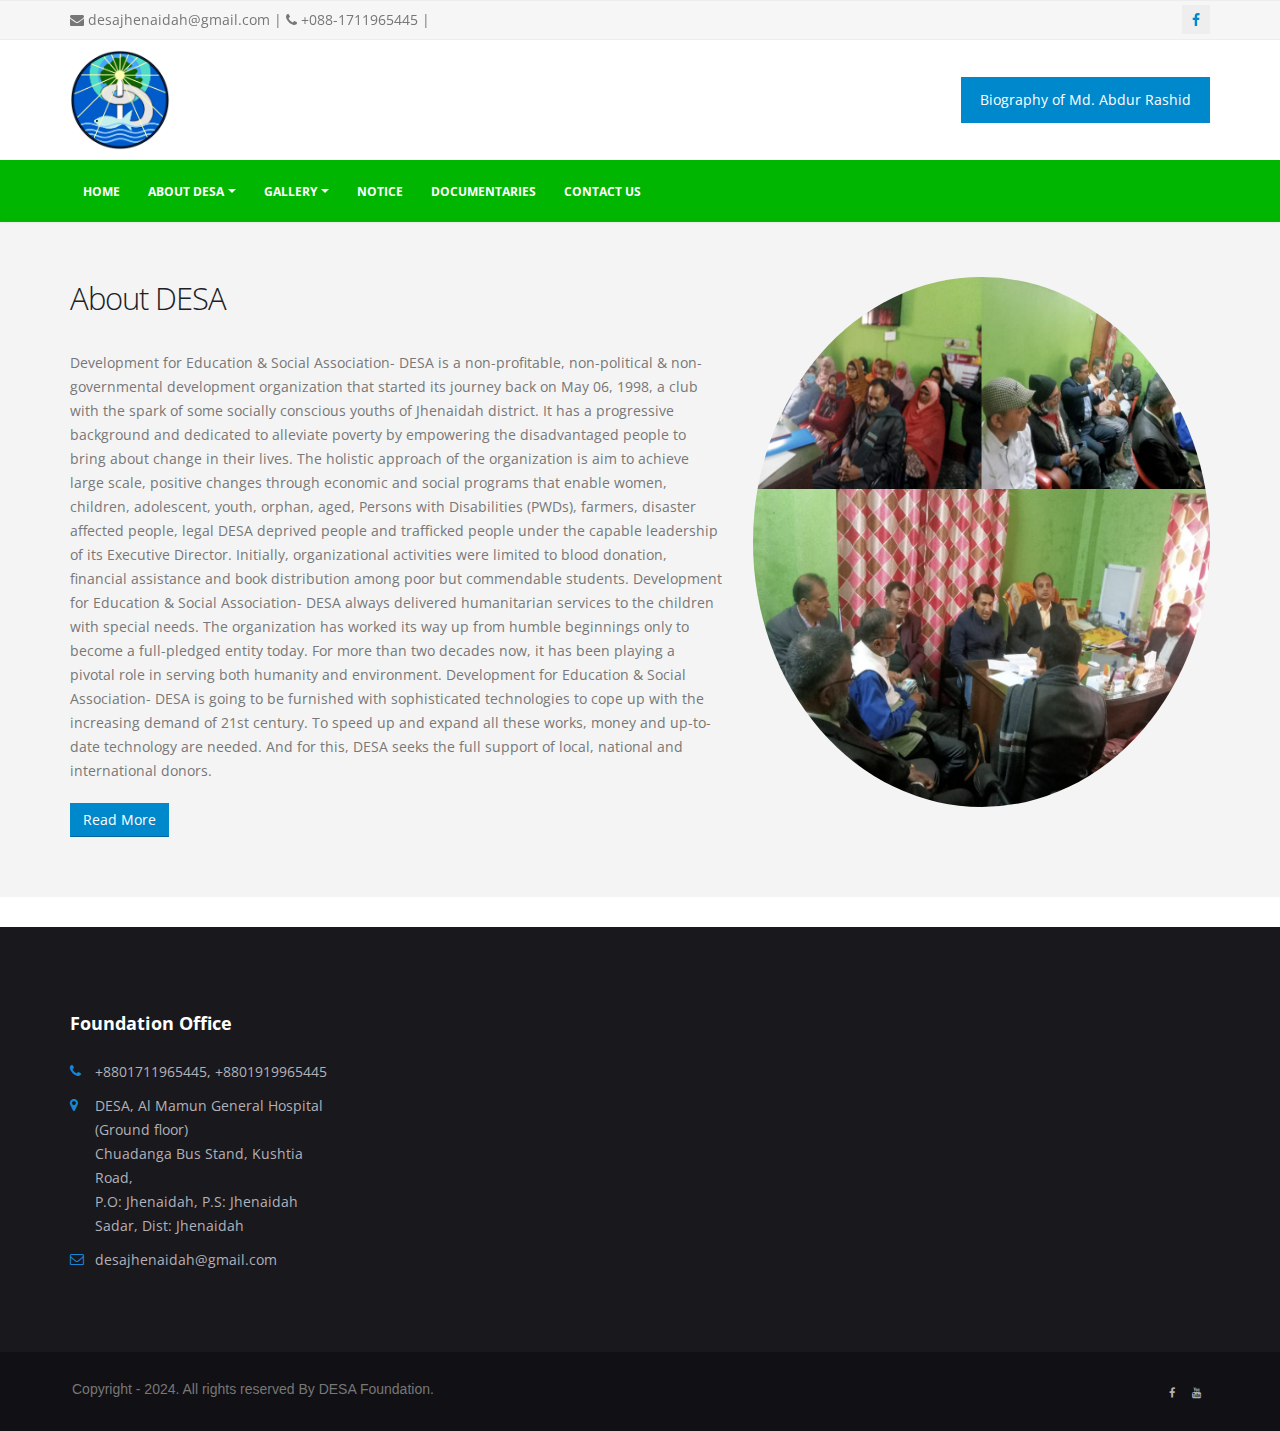
<file: index.html>
<!DOCTYPE html>
<html>
<meta http-equiv="content-type" content="text/html;charset=UTF-8" />
<head>

    <meta charset="utf-8">
    <meta http-equiv="X-UA-Compatible" content="IE=edge">

    <title>Desha Foundation</title>

    <!-- Favicon -->
    <link rel="shortcut icon" href="img/favicon.ico" type="image/x-icon" />

    <!-- Mobile Metas -->
    <meta name="viewport" content="width=device-width, minimum-scale=1.0, maximum-scale=1.0, user-scalable=no">

    <!-- Web Fonts  -->
    <link href="https://fonts.googleapis.com/css?family=Open+Sans:300,400,600,700,800%7CShadows+Into+Light" rel="stylesheet" type="text/css">

    <!-- Vendor CSS -->
    <link rel="stylesheet" href="vendor/bootstrap/css/bootstrap.min.css">
    <link rel="stylesheet" href="vendor/font-awesome/css/font-awesome.min.css">
    <link rel="stylesheet" href="vendor/animate/animate.min.css">
    <link rel="stylesheet" href="vendor/simple-line-icons/css/simple-line-icons.min.css">
    <link rel="stylesheet" href="vendor/owl.carousel/assets/owl.carousel.min.css">
    <link rel="stylesheet" href="vendor/owl.carousel/assets/owl.theme.default.min.css">
    <link rel="stylesheet" href="vendor/magnific-popup/magnific-popup.min.css">
    <link rel="stylesheet" href="vendor/fancybox/jquery.fancybox.min.css">

    <!-- Theme CSS -->
    <link rel="stylesheet" href="css/theme.css">
    <link rel="stylesheet" href="css/theme-elements.css">
    <link rel="stylesheet" href="css/theme-blog.css">
    <link rel="stylesheet" href="css/theme-shop.css">

    <!-- Current Page CSS -->
    <link rel="stylesheet" href="vendor/rs-plugin/css/settings.css">
    <link rel="stylesheet" href="vendor/rs-plugin/css/layers.css">
    <link rel="stylesheet" href="vendor/rs-plugin/css/navigation.css">

    <!-- Skin CSS -->
    <link rel="stylesheet" href="css/skins/skin-corporate-3.css">

    <!-- Theme Custom CSS -->
    <link rel="stylesheet" href="css/custom.css">

    <!-- Head Libs -->
    <script src="vendor/modernizr/modernizr.min.js"></script>

</head>

<body>

    <div class="body">
        <header id="header" class="header-no-border-bottom">
            <div class="header-body">
                <div class="header-top header-top-style-2">
                    <div class="container">
                        <div class="row">
                            <div class="col-md-6 text-left social_top">
                                <span><i class="fa fa-envelope"></i> desajhenaidah@gmail.com</span> | <span><i class="fa fa-phone"></i> +088-1711965445</span> |  
                            </div>
                            <div class="col-md-6 text-right social_top">
                                <a href="https://www.facebook.com/profile.php?id=100088372653929" target="_blank"><i class="fa fa-facebook"></i></a>
                            </div>
                        </div>
                    </div>
                </div>
                <div class="header-container container stickyNav">
                    <div class="header-row">
                        <div class="header-column">
                            <div class="header-logo">
                                <a href="#">
                                    <img style="width:100px;height: 100px;" src="img/logo.png" class="img-responsive hidden-xs">
                                    <img style="width:100px;height: 100px;" src="img/logo.png" class="moible_logo img-responsive hidden-sm hidden-md hidden-lg">
                                </a>
                            </div>
                            
                      
                        </div>
                        <div class="header-column">
                            <ul class="header-extra-info hidden-xs">
                                    <div class="feature-box feature-box-style-3">
                                        <div class="feature-box-info">
                                            <a href="Biography.html" class="btn donateBtn"> Biography of Md. Abdur Rashid</a>
                                        </div>
                                    </div>
                                </li>
                            </ul>
                        </div>
                    </div>
                </div>
                <div class="header-container header-nav header-nav-bar header-nav-bar-primary">
                    <div class="container">
                        <button class="btn header-btn-collapse-nav" data-toggle="collapse" data-target=".header-nav-main">
                            <i class="fa fa-bars"></i>
                        </button>
                        <div class="header-nav-main header-nav-main-light header-nav-main-effect-1 header-nav-main-sub-effect-1 collapse">
                            <nav>
                                <ul class="nav nav-pills" id="mainNav">
                                    <li class="">
                                        <a href="index.html">
                                            Home
                                        </a>

                                    </li>

                                    <li class="dropdown">
                                        <a class="dropdown-toggle" href="about.html">
                                            About DESA
                                        </a>
                                        <ul class="dropdown-menu">
                                            <li><a href="at a glance.html">Organizational Profile</a></li>

                                            <!-- <li><a href="experience.html">Working Experience</a></li> -->
                                            <li><a href="desa-profile.html">DESA Management Staff</a></li>

                                        </ul>
                                    </li>
                                    <li class="dropdown">
                                        <a class="dropdown-toggle" href="#">
                                            Gallery
                                        </a>
                                        <ul class="dropdown-menu">
                                            <li><a href="photo.html">Photo</a></li>
                                            <li><a href="vdo.html">Video</a></li>
                                        </ul>
                                    </li>
                                    <li class="">
                                        <a href="notice.html">
                                            Notice
                                        </a>

                                    </li>
                                    <li class="">
                                        <a href="annual.html">
                                            Documentaries
                                        </a>

                                    </li>

                                    <li class="">
                                        <a href="contact.html">
                                            CONTACT US
                                        </a>
                                    </li>
                                </ul>
                            </nav>
                        </div>
                    </div>
                </div>
            </div>
        </header>
        <!-- Button trigger modal -->
            <section class="section section-default slider_bttm">
                <div class="container">
                    <div class="row">
                        <div class="col-md-7">
                            <h2 class="mt-lg">About DESA</h2>

                            <p class="mt-lg">
                                Development for Education & Social Association- DESA is a non-profitable, non-political & non-governmental development organization that started its journey back on May 06, 1998, a club with the spark of some socially conscious youths of Jhenaidah district. It has a progressive background and dedicated to alleviate poverty by empowering the disadvantaged people to bring about change in their lives. The holistic approach of the organization is aim to achieve large scale, positive changes through economic and social programs that enable women, children, adolescent, youth, orphan, aged, Persons with Disabilities (PWDs), farmers, disaster affected people, legal DESA deprived people and trafficked people under the capable leadership of its Executive Director.

                                Initially, organizational activities were limited to blood donation, financial assistance and book distribution among poor but commendable students. Development for Education & Social Association- DESA always delivered humanitarian services to the children with special needs. The organization has worked its way up from humble beginnings only to become a full-pledged entity today. For more than two decades now, it has been playing a pivotal role in serving both humanity and environment. Development for Education & Social Association- DESA is going to be furnished with sophisticated technologies to cope up with the increasing demand of 21st century.

                                To speed up and expand all these works, money and up-to-date technology are needed. And for this, DESA seeks the full support of local, national and international donors.

                            </p>
                            <a href="about-2.html"><button class="btn btn-primary mr-xs mb-sm">Read More</button></a>
                        </div>
                        <div class="col-md-5 mt-lg">
                            <img style="height: 530px;border-radius: 50%;" class="img-responsive appear-animation" src="img/desha.jpeg" data-appear-animation="fadeInRight" alt="">
                        </div>
                    </div>
                </div>
            </section>
        </div>

        <!-- Footer -->
        <footer class="footer">
            <div class="container">
                <div class="row">
                    <div class="col-md-3 col-sm-6">
                        <div class="widget widget-infomation">
                            <h4 class="widget-title">Foundation Office</h4>
                            <ul class="flat-information">
                                <li><i class="fa fa-phone"></i> <a href="#">+8801711965445, +8801919965445</a></li>
                                <li><i class="fa fa-map-marker"></i> <a href="#">DESA, Al Mamun General Hospital (Ground floor)<br />Chuadanga Bus Stand, Kushtia Road,<br>P.O: Jhenaidah, P.S: Jhenaidah Sadar, Dist: Jhenaidah</br></a></li>
                                <li><i class="fa fa-envelope-o"></i> <a href="#">desajhenaidah@gmail.com</a></li>

                            </ul>
                        </div>
                    </div><!-- /.col-md-3 -->
                </div><!-- /.row -->
            </div><!-- /.container -->
        </footer>

        <!-- Bottom -->
        <div class="bottom">
            <div class="container">
                <div class="copyright">
                    <p>Copyright - 2024. All rights reserved By DESA Foundation.</p>
                </div>
                <ul class="social-links">
                    <li><a href="https://www.facebook.com/DESAfoundationbd/" target="_blank"><i class="fa fa-facebook"></i></a></li>

                    <li><a href="https://www.youtube.com/channel/UCOoz1sIKZSFXwOmf_wWHmpA" target="_blank"><i class="fa fa-youtube"></i></a></li>
                </ul>
            </div><!-- /.container -->
        </div><!-- bottom -->
    </div>

    <!-- Vendor -->
    <script src="vendor/jquery/jquery.min.js"></script>
    <script src="vendor/jquery.appear/jquery.appear.min.js"></script>
    <script src="vendor/jquery.easing/jquery.easing.min.js"></script>
    <script src="vendor/jquery-cookie/jquery-cookie.min.js"></script>
    <script src="vendor/bootstrap/js/bootstrap.min.js"></script>
    <script src="vendor/common/common.min.js"></script>
    <script src="vendor/jquery.validation/jquery.validation.min.js"></script>
    <script src="vendor/jquery.easy-pie-chart/jquery.easy-pie-chart.min.html"></script>
    <script src="vendor/jquery.gmap/jquery.gmap.min.js"></script>
    <script src="vendor/jquery.lazyload/jquery.lazyload.min.js"></script>
    <script src="vendor/isotope/jquery.isotope.min.js"></script>
    <script src="vendor/owl.carousel/owl.carousel.min.js"></script>
    <script src="vendor/magnific-popup/jquery.magnific-popup.min.js"></script>
    <script src="vendor/vide/vide.min.js"></script>
    <script src="vendor/fancybox/jquery.fancybox.min.js"></script>

    <!-- Theme Base, Components and Settings -->
    <script src="js/theme.js"></script>

    <!-- Current Page Vendor and Views -->
    <script src="vendor/rs-plugin/js/jquery.themepunch.tools.min.js"></script>
    <script src="vendor/rs-plugin/js/jquery.themepunch.revolution.min.js"></script>

    <!-- Current Page Vendor and Views -->
    <script src="js/views/view.contact.js"></script>

    <!-- Theme Custom -->
    <script src="js/custom.js"></script>

    <!-- Theme Initialization Files -->
    <script src="js/theme.init.js"></script>
    
    
</body>


<!-- Mirrored from DESA-bd.org/index.php by HTTrack Website Copier/3.x [XR&CO'2014], Wed, 29 Oct 2025 17:18:44 GMT -->
</html>
</file>
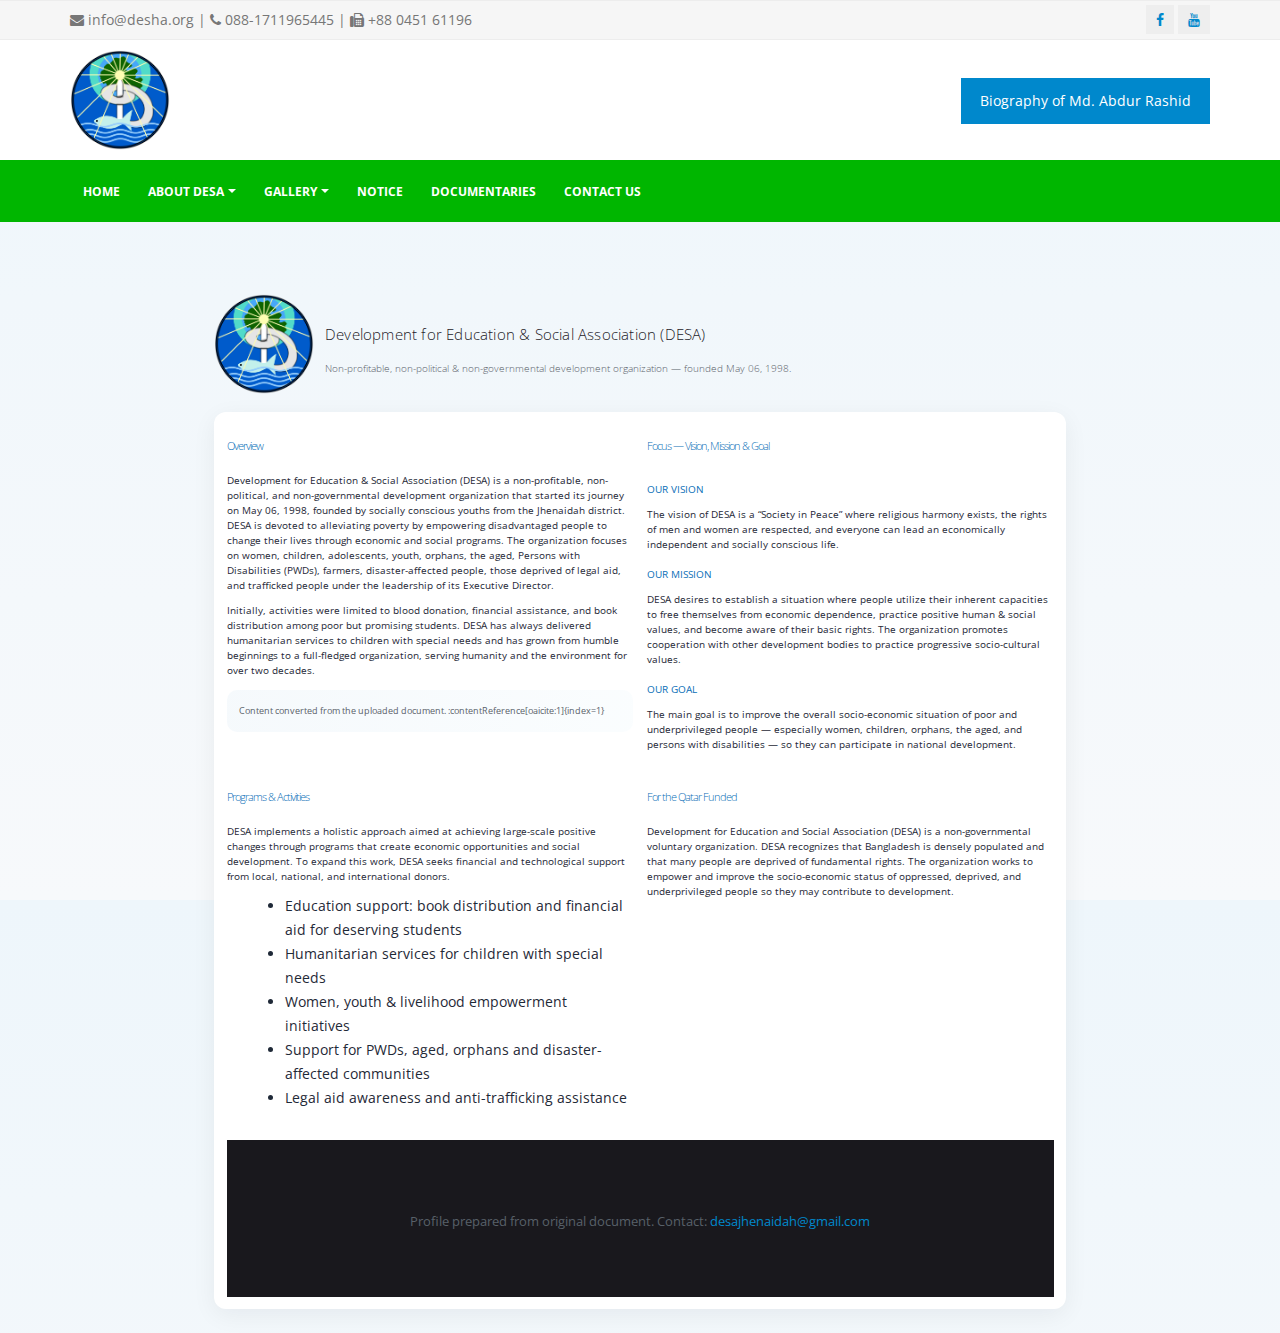
<file: about.html>
<!doctype html>
<html lang="en">
<head>
	 <meta charset="utf-8">
<meta http-equiv="X-UA-Compatible" content="IE=edge">

<title>Desha Foundation</title>

<!-- Favicon -->
<link rel="shortcut icon" href="img/favicon.ico" type="image/x-icon" />

<!-- Mobile Metas -->
<meta name="viewport" content="width=device-width, minimum-scale=1.0, maximum-scale=1.0, user-scalable=no">

<!-- Web Fonts  -->
<link href="https://fonts.googleapis.com/css?family=Open+Sans:300,400,600,700,800%7CShadows+Into+Light" rel="stylesheet" type="text/css">

<!-- Vendor CSS -->
<link rel="stylesheet" href="vendor/bootstrap/css/bootstrap.min.css">
<link rel="stylesheet" href="vendor/font-awesome/css/font-awesome.min.css">
<link rel="stylesheet" href="vendor/animate/animate.min.css">
<link rel="stylesheet" href="vendor/simple-line-icons/css/simple-line-icons.min.css">
<link rel="stylesheet" href="vendor/owl.carousel/assets/owl.carousel.min.css">
<link rel="stylesheet" href="vendor/owl.carousel/assets/owl.theme.default.min.css">
<link rel="stylesheet" href="vendor/magnific-popup/magnific-popup.min.css">
<link rel="stylesheet" href="vendor/fancybox/jquery.fancybox.min.css">

<!-- Theme CSS -->
<link rel="stylesheet" href="css/theme.css">
<link rel="stylesheet" href="css/theme-elements.css">
<link rel="stylesheet" href="css/theme-blog.css">
<link rel="stylesheet" href="css/theme-shop.css">

<!-- Current Page CSS -->
<link rel="stylesheet" href="vendor/rs-plugin/css/settings.css">
<link rel="stylesheet" href="vendor/rs-plugin/css/layers.css">
<link rel="stylesheet" href="vendor/rs-plugin/css/navigation.css">

<!-- Skin CSS -->
<link rel="stylesheet" href="css/skins/skin-corporate-3.css">

<!-- Theme Custom CSS -->
<link rel="stylesheet" href="css/custom.css">

<!-- Head Libs -->
  <meta charset="utf-8" />
  <meta name="viewport" content="width=device-width,initial-scale=1" />
  <title>About DESA — Development for Education & Social Association</title>

  <style>
    :root{
      --bg:#f7f9fb;
      --card:#ffffff;
      --muted:#586069;
      --accent:#0b6fb7;
      --accent-2:#0b9bd6;
      --radius:12px;
      --max-width:900px;
      --gap:1.1rem;
      --pad:1.25rem;
      font-family: "Segoe UI", Roboto, "Helvetica Neue", Arial, sans-serif;
      color:#17202a;
    }

    html,body{
      height:100%;
      margin:0;
      background:linear-gradient(180deg, #eef6fb 0%, var(--bg) 100%);
      -webkit-font-smoothing:antialiased;
      -moz-osx-font-smoothing:grayscale;
    }

    .wrap{
      max-width:var(--max-width);
      margin:48px auto;
      padding:24px;
    }

    header.site{
      display:flex;
      align-items:center;
      gap:var(--gap);
      margin-bottom:18px;
    }

    .logo {
      width:84px;
      height:84px;
      border-radius:14px;
      background:linear-gradient(135deg,var(--accent),var(--accent-2));
      display:flex;
      align-items:center;
      justify-content:center;
      color:white;
      font-weight:700;
      box-shadow:0 6px 18px rgba(11,111,183,0.18);
      flex:0 0 84px;
    }

    .site h1{
      margin:0;
      font-size:1.35rem;
      letter-spacing:0.2px;
    }

    .site p.lead{
      margin:6px 0 0 0;
      color:var(--muted);
      font-size:0.95rem;
    }

    .card{
      background:var(--card);
      padding:var(--pad);
      border-radius:var(--radius);
      box-shadow:0 6px 24px rgba(16,24,40,0.06);
      margin-top:18px;
    }

    .grid{
      display:grid;
      grid-template-columns: 1fr;
      gap:14px;
    }

    section h2{
      margin:0 0 6px 0;
      color:var(--accent);
      font-size:1.05rem;
    }

    section p{
      margin:0 0 10px 0;
      color: #1f2937;
      line-height:1.55;
      font-size:0.97rem;
    }

    .meta{
      font-size:0.88rem;
      color:var(--muted);
      padding:10px 12px;
      border-radius:10px;
      background:linear-gradient(90deg, rgba(11,111,183,0.04), rgba(11,155,214,0.02));
      margin-top:12px;
    }

    ul.clean{
      margin:8px 0 12px 18px;
      color:#1f2937;
    }

    footer{
      margin-top:18px;
      font-size:0.9rem;
      color:var(--muted);
      text-align:center;
    }

    /* Responsive */
    @media (min-width:720px){
      .grid{
        grid-template-columns: 1fr 1fr;
      }
      .site h1{ font-size:1.5rem; }
    }
  </style>
</head>
<body>
	<header id="header" class="header-no-border-bottom">
            <div class="header-body">
                <div class="header-top header-top-style-2">
                    <div class="container">
                        <div class="row">
                            <div class="col-md-6 text-left social_top">
                                <span><i class="fa fa-envelope"></i> info@desha.org</span> | <span><i class="fa fa-phone"></i> 088-1711965445</span> | <span><i class="fa fa-fax"></i> +88 0451 61196</span>
                            </div>
                            <div class="col-md-6 text-right social_top">
                                <a href="https://www.facebook.com/aidfoundationbd/" target="_blank"><i class="fa fa-facebook"></i></a>

                                <a href="https://www.youtube.com/channel/UCOoz1sIKZSFXwOmf_wWHmpA" target="_blank"><i class="fa fa-youtube"></i></a>
                            
                            </div>
                        </div>
                    </div>
                </div>
                <div class="header-container container stickyNav">
                    <div class="header-row">
                        <div class="header-column">
                            <div class="header-logo">
                                <a href="#">
                                    <img style="width:100px;height: 100px;" src="img/logo.png" class="img-responsive hidden-xs">
                                    <img style="width:100px;height: 100px;" src="img/logo.png" class="moible_logo img-responsive hidden-sm hidden-md hidden-lg">
                                </a>
                            </div>
                      
                        </div>
                        <div class="header-column">
                            <ul class="header-extra-info hidden-xs">
                                <!--<li>
                                    <div class="feature-box feature-box-style-3">
                                        <div class="feature-box-info">
                                            <a href="" class="btn donateBtn" data-toggle="modal" data-target="#myModal"> <i class="fa fa-gift"></i>Donate US</a>
                                        </div>
                                    </div>
                                </li>-->
                                <li>
                                    <div class="feature-box feature-box-style-3">
                                        <div class="feature-box-info">
                                            <a href="Biography.html" class="btn donateBtn"> Biography of Md. Abdur Rashid</a>
                                        </div>
                                    </div>
                                </li>
                            </ul>
                        </div>
                    </div>
                </div>

                <div class="header-container header-nav header-nav-bar header-nav-bar-primary">
                    <div class="container">
                        <button class="btn header-btn-collapse-nav" data-toggle="collapse" data-target=".header-nav-main">
                            <i class="fa fa-bars"></i>
                        </button>
                        <div class="header-nav-main header-nav-main-light header-nav-main-effect-1 header-nav-main-sub-effect-1 collapse">
                            <nav>
                                <ul class="nav nav-pills" id="mainNav">
                                    <li class="">
                                        <a href="index.html">
                                            Home
                                        </a>

                                    </li>

                                    <li class="dropdown">
                                        <a class="dropdown-toggle" href="about.html">
                                            About DESA
                                        </a>
                                        <ul class="dropdown-menu">
                                            <li><a href="at a glance.html">Organizational Profile</a></li>

                                            <!-- <li><a href="experience.html">Working Experience</a></li> -->
                                            <li><a href="desa-profile.html">DESA Management Staff</a></li>

                                        </ul>
                                    </li>
                                    <li class="dropdown">
                                        <a class="dropdown-toggle" href="#">
                                            Gallery
                                        </a>
                                        <ul class="dropdown-menu">
                                            <li><a href="photo.html">Photo</a></li>
                                            <li><a href="vdo.html">Video</a></li>
                                        </ul>
                                    </li>
                                    <li class="">
                                        <a href="notice.html">
                                            Notice
                                        </a>

                                    </li>
                                    <li class="">
                                        <a href="annual.html">
                                            Documentaries
                                        </a>

                                    </li>
                                    <li class="">
                                        <a href="contact.html">
                                            CONTACT US
                                        </a>

                                    </li>
                                </ul>
                            </nav>
                        </div>
                    </div>
                </div>
            </div>
        </header>
  <div class="wrap">
    <header class="site">
      <div class="logo1" aria-hidden="true"><div class="header-logo">
                                <a href="#">
                                    <img style="width:100px;height: 100px;" src="img/logo.png" class="img-responsive hidden-xs">
                                    <img style="width:100px;height: 100px;" src="img/logo.png" class="moible_logo img-responsive hidden-sm hidden-md hidden-lg">
                                </a>
                            </div></div>
      <div>
        <h1>Development for Education &amp; Social Association (DESA)</h1>
        <p class="lead">Non-profitable, non-political &amp; non-governmental development organization — founded May 06, 1998.</p>
      </div>
    </header>

    <main class="card" role="main" aria-labelledby="overview-title">
      <div class="grid">
        <section id="overview" aria-labelledby="overview-title">
          <h2 id="overview-title">Overview</h2>
          <p>
            Development for Education &amp; Social Association (DESA) is a non-profitable, non-political, and non-governmental development organization that started its journey on May 06, 1998,
            founded by socially conscious youths from the Jhenaidah district. DESA is devoted to alleviating poverty by empowering disadvantaged people to change their lives through
            economic and social programs. The organization focuses on women, children, adolescents, youth, orphans, the aged, Persons with Disabilities (PWDs), farmers, disaster-affected people,
            those deprived of legal aid, and trafficked people under the leadership of its Executive Director.
          </p>

          <p>
            Initially, activities were limited to blood donation, financial assistance, and book distribution among poor but promising students. DESA has always delivered humanitarian services
            to children with special needs and has grown from humble beginnings to a full-fledged organization, serving humanity and the environment for over two decades.
          </p>

          <div class="meta">
            Content converted from the uploaded document. :contentReference[oaicite:1]{index=1}
          </div>
        </section>

        <section id="vision-mission" aria-labelledby="vision-title">
          <h2 id="vision-title">Focus — Vision, Mission &amp; Goal</h2>

          <h3 style="margin:10px 0 6px 0; color:#0b6fb7; font-size:1rem;">Our Vision</h3>
          <p>
            The vision of DESA is a “Society in Peace” where religious harmony exists, the rights of men and women are respected, and everyone can lead an economically independent and socially conscious life.
          </p>

          <h3 style="margin:8px 0 6px 0; color:#0b6fb7; font-size:1rem;">Our Mission</h3>
          <p>
            DESA desires to establish a situation where people utilize their inherent capacities to free themselves from economic dependence, practice positive human &amp; social values, and
            become aware of their basic rights. The organization promotes cooperation with other development bodies to practice progressive socio-cultural values.
          </p>

          <h3 style="margin:8px 0 6px 0; color:#0b6fb7; font-size:1rem;">Our Goal</h3>
          <p>
            The main goal is to improve the overall socio-economic situation of poor and underprivileged people — especially women, children, orphans, the aged, and persons with disabilities — so they
            can participate in national development.
          </p>
        </section>

        <section id="programs" aria-labelledby="programs-title">
          <h2 id="programs-title">Programs &amp; Activities</h2>
          <p>
            DESA implements a holistic approach aimed at achieving large-scale positive changes through programs that create economic opportunities and social development.
            To expand this work, DESA seeks financial and technological support from local, national, and international donors.
          </p>

          <ul class="clean">
            <li>Education support: book distribution and financial aid for deserving students</li>
            <li>Humanitarian services for children with special needs</li>
            <li>Women, youth &amp; livelihood empowerment initiatives</li>
            <li>Support for PWDs, aged, orphans and disaster-affected communities</li>
            <li>Legal aid awareness and anti-trafficking assistance</li>
          </ul>
        </section>

        <section id="qatar" aria-labelledby="qatar-title">
          <h2 id="qatar-title">For the Qatar Funded</h2>
          <p>
            Development for Education and Social Association (DESA) is a non-governmental voluntary organization. DESA recognizes that Bangladesh is densely populated and that many people are deprived of fundamental rights.
            The organization works to empower and improve the socio-economic status of oppressed, deprived, and underprivileged people so they may contribute to development.
          </p>
        </section>
      </div>

      <footer style="text-align:center;margin-top:18px;color:var(--muted);font-size:13px">
      Profile prepared from original document. Contact: <a href="mailto:desajhenaidah@gmail.com">desajhenaidah@gmail.com</a>
    </footer>
    </main>
  </div>
</body>
</html>
</file>
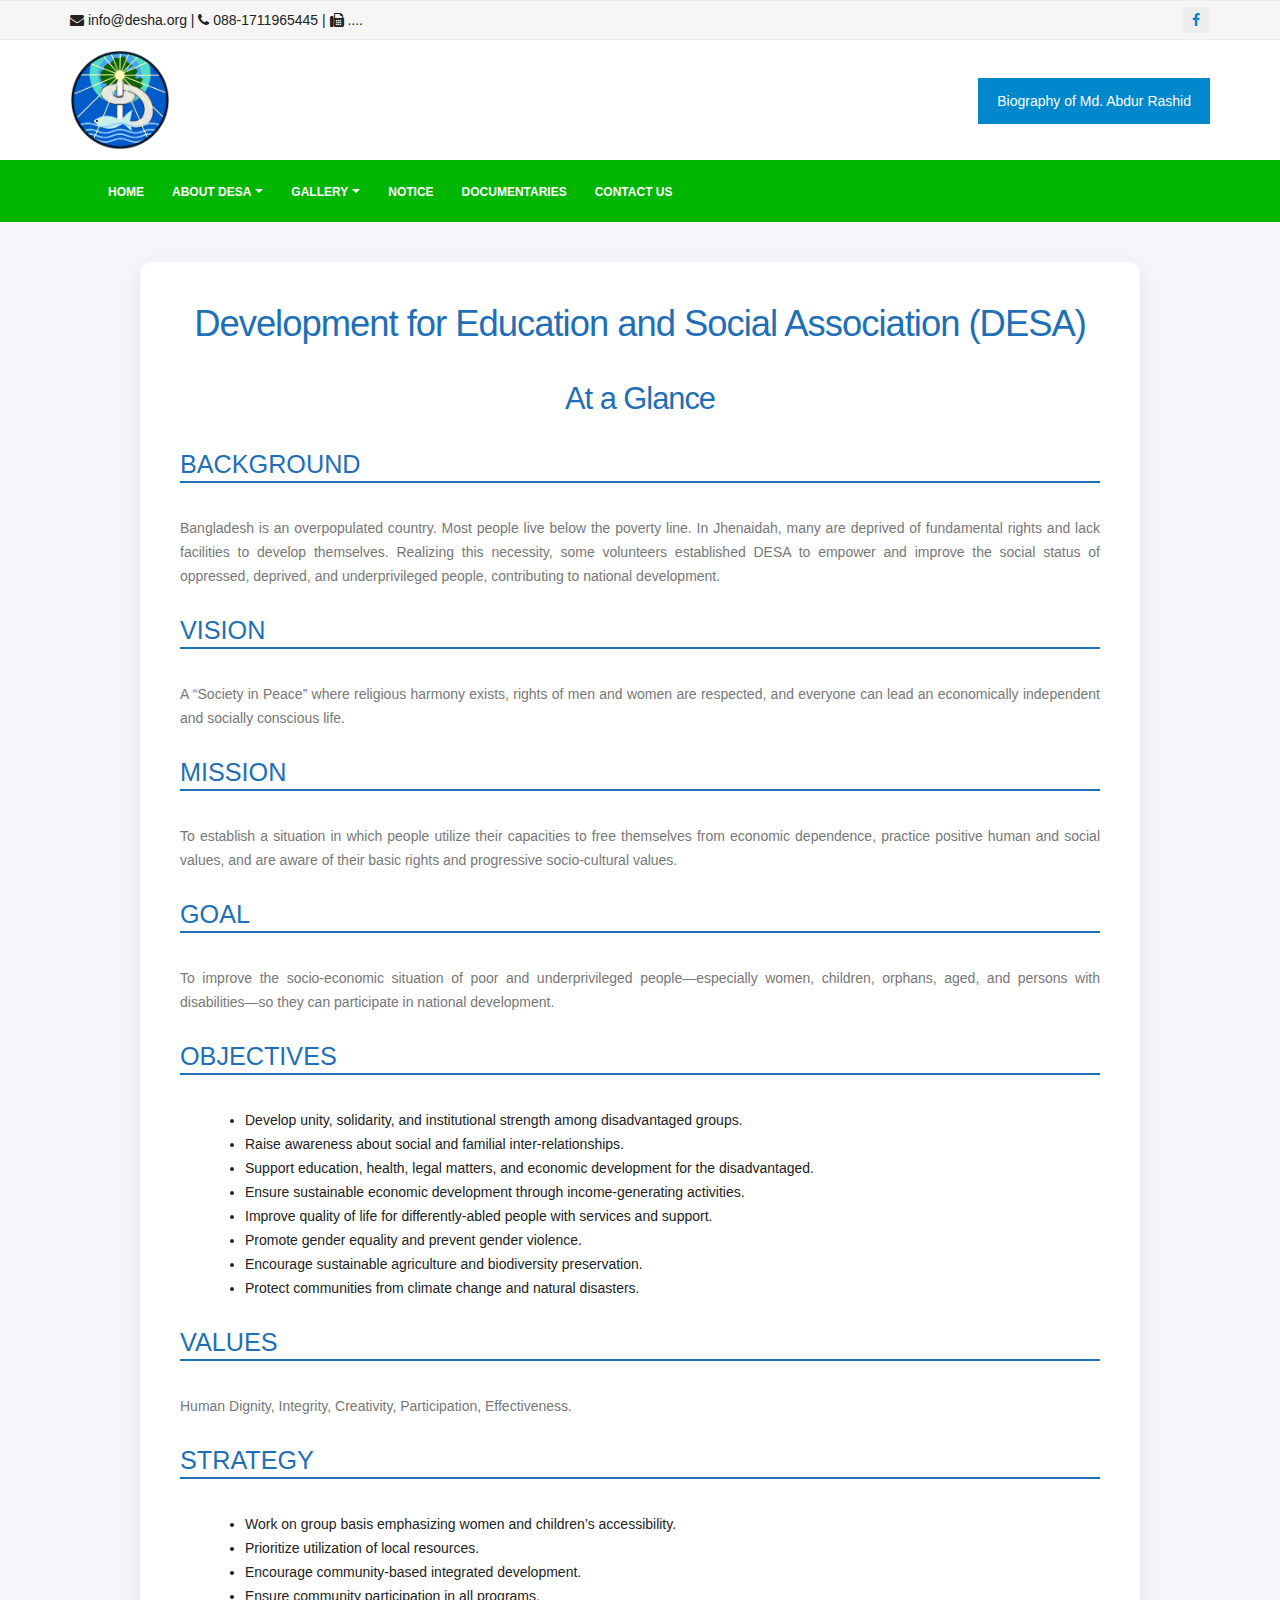
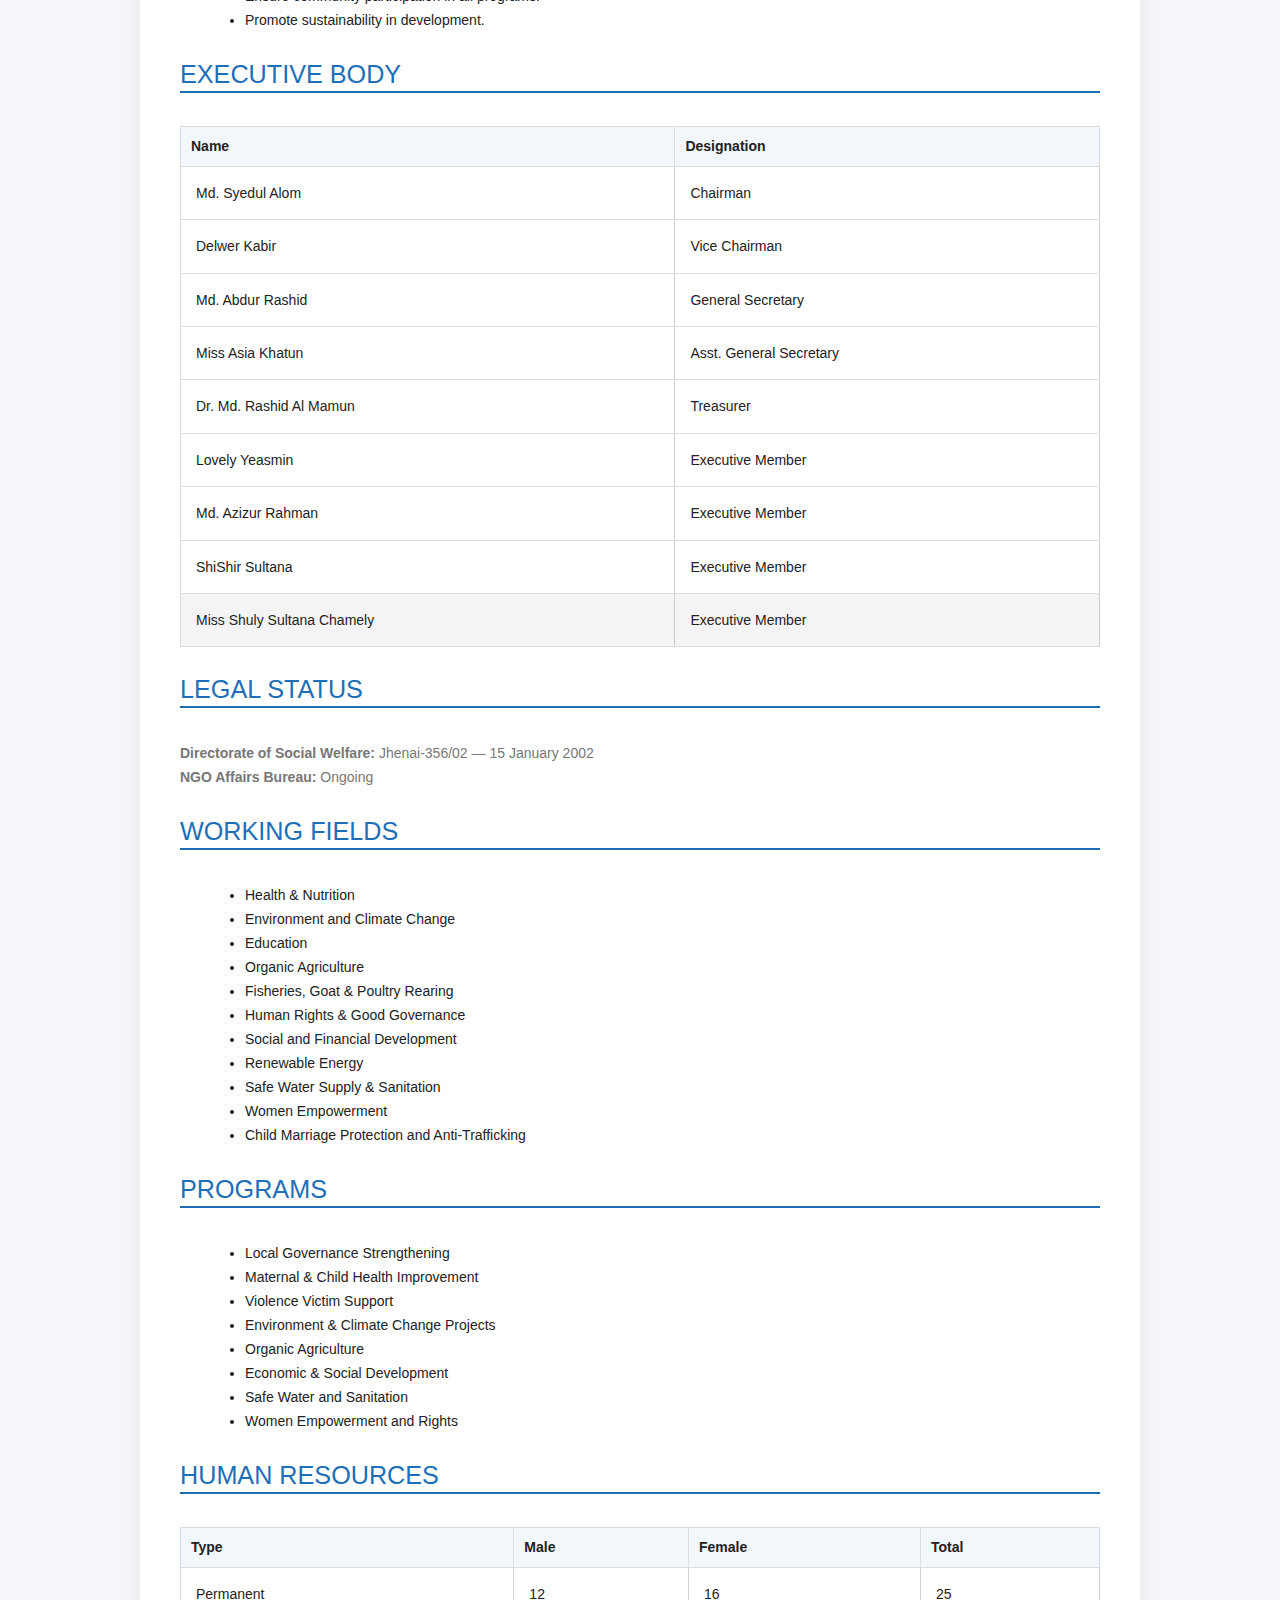
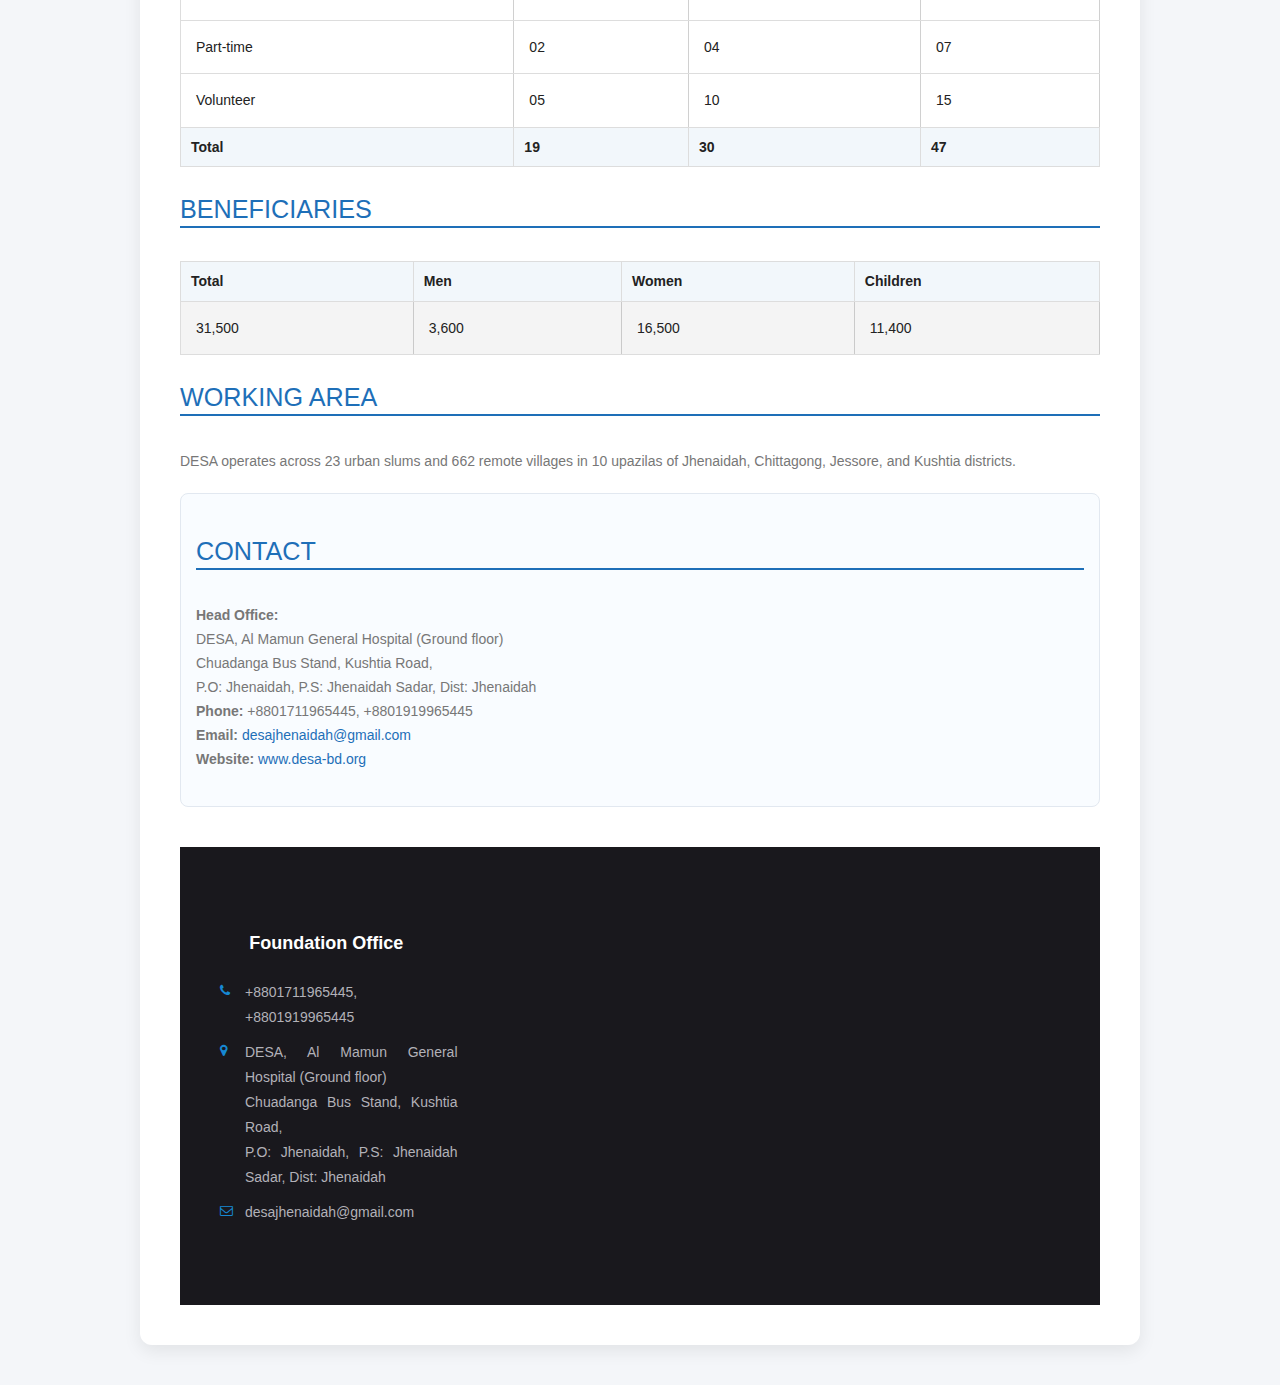
<file: at a glance.html>
<!doctype html>
<html lang="en">
<head>
    <meta charset="utf-8">
<meta http-equiv="X-UA-Compatible" content="IE=edge">

<title>Desha Foundation</title>

<!-- Favicon -->
<link rel="shortcut icon" href="img/favicon.ico" type="image/x-icon" />

<!-- Mobile Metas -->
<meta name="viewport" content="width=device-width, minimum-scale=1.0, maximum-scale=1.0, user-scalable=no">

<!-- Web Fonts  -->
<link href="https://fonts.googleapis.com/css?family=Open+Sans:300,400,600,700,800%7CShadows+Into+Light" rel="stylesheet" type="text/css">

<!-- Vendor CSS -->
<link rel="stylesheet" href="vendor/bootstrap/css/bootstrap.min.css">
<link rel="stylesheet" href="vendor/font-awesome/css/font-awesome.min.css">
<link rel="stylesheet" href="vendor/animate/animate.min.css">
<link rel="stylesheet" href="vendor/simple-line-icons/css/simple-line-icons.min.css">
<link rel="stylesheet" href="vendor/owl.carousel/assets/owl.carousel.min.css">
<link rel="stylesheet" href="vendor/owl.carousel/assets/owl.theme.default.min.css">
<link rel="stylesheet" href="vendor/magnific-popup/magnific-popup.min.css">
<link rel="stylesheet" href="vendor/fancybox/jquery.fancybox.min.css">

<!-- Theme CSS -->
<link rel="stylesheet" href="css/theme.css">
<link rel="stylesheet" href="css/theme-elements.css">
<link rel="stylesheet" href="css/theme-blog.css">
<link rel="stylesheet" href="css/theme-shop.css">

<!-- Current Page CSS -->
<link rel="stylesheet" href="vendor/rs-plugin/css/settings.css">
<link rel="stylesheet" href="vendor/rs-plugin/css/layers.css">
<link rel="stylesheet" href="vendor/rs-plugin/css/navigation.css">

<!-- Skin CSS -->
<link rel="stylesheet" href="css/skins/skin-corporate-3.css">

<!-- Theme Custom CSS -->
<link rel="stylesheet" href="css/custom.css">

<!-- Head Libs -->

  <meta charset="utf-8" />
  <meta name="viewport" content="width=device-width,initial-scale=1" />
  <title>DESA at a Glance</title>
  <style>
    body {
      margin: 0;
      font-family: "Segoe UI", Roboto, Arial, sans-serif;
      background: #f4f6f9;
      color: #222;
      line-height: 1.6;
    }
    .container2 {
      max-width: 1000px;
      margin: 40px auto;
      background: #fff;
      padding: 40px;
      border-radius: 12px;
      box-shadow: 0 6px 18px rgba(0,0,0,0.08);
    }
    h1, h2 {
      text-align: center;
      color: #1e6fb8;
    }
    h3 {
      color: #1e6fb8;
      margin-top: 30px;
      border-bottom: 2px solid #1e6fb8;
      padding-bottom: 5px;
    }
    p, ul, li {
      text-align: justify;
    }
    ul {
      margin-left: 25px;
    }
    table {
      width: 100%;
      border-collapse: collapse;
      margin-top: 15px;
    }
    th, td {
      border: 1px solid #ddd;
      padding: 8px 10px;
      text-align: left;
    }
    th {
      background: #f2f7fb;
    }
    footer {
      text-align: center;
      color: #666;
      font-size: 13px;
      margin-top: 40px;
    }
    .contact {
      background: #f9fcff;
      border: 1px solid #e2e8f0;
      border-radius: 8px;
      padding: 15px;
      margin-top: 20px;
    }
    .contact a {
      color: #1e6fb8;
      text-decoration: none;
    }
  </style>
</head>
<body>
    <header id="header" class="header-no-border-bottom">
            <div class="header-body">
                <div class="header-top header-top-style-2">
                    <div class="container">
                        <div class="row">
                            <div class="col-md-6 text-left social_top">
                                <span><i class="fa fa-envelope"></i> info@desha.org</span> | <span><i class="fa fa-phone"></i> 088-1711965445</span> | <span><i class="fa fa-fax"></i> ....</span>
                            </div>
                            <div class="col-md-6 text-right social_top">
                                <a href="https://www.facebook.com/aidfoundationbd/" target="_blank"><i class="fa fa-facebook"></i></a>

                           
                            
                            </div>
                        </div>
                    </div>
                </div>
                <div class="header-container container stickyNav">
                    <div class="header-row">
                        <div class="header-column">
                            <div class="header-logo">
                                <a href="#">
                                    <img style="width:100px;height: 100px;" src="img/logo.png" class="img-responsive hidden-xs">
                                    <img style="width:100px;height: 100px;" src="img/logo.png" class="moible_logo img-responsive hidden-sm hidden-md hidden-lg">
                                </a>
                            </div>
                      
                        </div>
                        <div class="header-column">
                            <ul class="header-extra-info hidden-xs">
                                <!--<li>
                                    <div class="feature-box feature-box-style-3">
                                        <div class="feature-box-info">
                                            <a href="" class="btn donateBtn" data-toggle="modal" data-target="#myModal"> <i class="fa fa-gift"></i>Donate US</a>
                                        </div>
                                    </div>
                                </li>-->
                                <li>
                                    <div class="feature-box feature-box-style-3">
                                        <div class="feature-box-info">
                                            <a href="Biography.html" class="btn donateBtn"> Biography of Md. Abdur Rashid</a>
                                        </div>
                                    </div>
                                </li>
                            </ul>
                        </div>
                    </div>
                </div>

                <div class="header-container header-nav header-nav-bar header-nav-bar-primary">
                    <div class="container">
                        <button class="btn header-btn-collapse-nav" data-toggle="collapse" data-target=".header-nav-main">
                            <i class="fa fa-bars"></i>
                        </button>
                        <div class="header-nav-main header-nav-main-light header-nav-main-effect-1 header-nav-main-sub-effect-1 collapse">
                            <nav>
                                <ul class="nav nav-pills" id="mainNav">
                                    <li class="">
                                        <a href="index.html">
                                            Home
                                        </a>

                                    </li>

                                    <li class="dropdown">
                                        <a class="dropdown-toggle" href="about.html">
                                            About DESA
                                        </a>
                                        <ul class="dropdown-menu">
                                            <li><a href="at a glance.html">Organizational Profile</a></li>

                                            <!-- <li><a href="experience.html">Working Experience</a></li> -->
                                            <li><a href="desa-profile.html">DESA Management Staff</a></li>

                                        </ul>
                                    </li>
                                    <li class="dropdown">
                                        <a class="dropdown-toggle" href="#">
                                            Gallery
                                        </a>
                                        <ul class="dropdown-menu">
                                            <li><a href="photo.html">Photo</a></li>
                                            <li><a href="vdo.html">Video</a></li>
                                        </ul>
                                    </li>
                                    <li class="">
                                        <a href="notice.html">
                                            Notice
                                        </a>

                                    </li>
                                    <li class="">
                                        <a href="annual.html">
                                            Documentaries
                                        </a>

                                    </li>
                                    <li class="">
                                        <a href="contact.html">
                                            CONTACT US
                                        </a>

                                    </li>
                                </ul>
                            </nav>
                        </div>
                    </div>
                </div>
            </div>
        </header>
  <div class="container2">
    <h1>Development for Education and Social Association (DESA)</h1>
    <h2>At a Glance</h2>

    <h3>Background</h3>
    <p>Bangladesh is an overpopulated country. Most people live below the poverty line. In Jhenaidah, many are deprived of fundamental rights and lack facilities to develop themselves. Realizing this necessity, some volunteers established DESA to empower and improve the social status of oppressed, deprived, and underprivileged people, contributing to national development.</p>

    <h3>Vision</h3>
    <p>A “Society in Peace” where religious harmony exists, rights of men and women are respected, and everyone can lead an economically independent and socially conscious life.</p>

    <h3>Mission</h3>
    <p>To establish a situation in which people utilize their capacities to free themselves from economic dependence, practice positive human and social values, and are aware of their basic rights and progressive socio-cultural values.</p>

    <h3>Goal</h3>
    <p>To improve the socio-economic situation of poor and underprivileged people—especially women, children, orphans, aged, and persons with disabilities—so they can participate in national development.</p>

    <h3>Objectives</h3>
    <ul>
      <li>Develop unity, solidarity, and institutional strength among disadvantaged groups.</li>
      <li>Raise awareness about social and familial inter-relationships.</li>
      <li>Support education, health, legal matters, and economic development for the disadvantaged.</li>
      <li>Ensure sustainable economic development through income-generating activities.</li>
      <li>Improve quality of life for differently-abled people with services and support.</li>
      <li>Promote gender equality and prevent gender violence.</li>
      <li>Encourage sustainable agriculture and biodiversity preservation.</li>
      <li>Protect communities from climate change and natural disasters.</li>
    </ul>

    <h3>Values</h3>
    <p>Human Dignity, Integrity, Creativity, Participation, Effectiveness.</p>

    <h3>Strategy</h3>
    <ul>
      <li>Work on group basis emphasizing women and children’s accessibility.</li>
      <li>Prioritize utilization of local resources.</li>
      <li>Encourage community-based integrated development.</li>
      <li>Ensure community participation in all programs.</li>
      <li>Promote sustainability in development.</li>
    </ul>

    <h3>Executive Body</h3>
    <table>
      <tr><th>Name</th><th>Designation</th></tr>
      <tr><td>Md. Syedul Alom</td><td>Chairman</td></tr>
      <tr><td>Delwer Kabir</td><td>Vice Chairman</td></tr>
      <tr><td>Md. Abdur Rashid</td><td>General Secretary</td></tr>
      <tr><td>Miss Asia Khatun</td><td>Asst. General Secretary</td></tr>
      <tr><td>Dr. Md. Rashid Al Mamun</td><td>Treasurer</td></tr>
      <tr><td>Lovely Yeasmin</td><td>Executive Member</td></tr>
      <tr><td>Md. Azizur Rahman</td><td>Executive Member</td></tr>
      <tr><td>ShiShir Sultana</td><td>Executive Member</td></tr>
      <tr><td>Miss Shuly Sultana Chamely</td><td>Executive Member</td></tr>
    </table>

    <h3>Legal Status</h3>
    <p><strong>Directorate of Social Welfare:</strong> Jhenai-356/02 — 15 January 2002<br>
    <strong>NGO Affairs Bureau:</strong> Ongoing</p>

    <h3>Working Fields</h3>
    <ul>
      <li>Health & Nutrition</li>
      <li>Environment and Climate Change</li>
      <li>Education</li>
      <li>Organic Agriculture</li>
      <li>Fisheries, Goat & Poultry Rearing</li>
      <li>Human Rights & Good Governance</li>
      <li>Social and Financial Development</li>
      <li>Renewable Energy</li>
      <li>Safe Water Supply & Sanitation</li>
      <li>Women Empowerment</li>
      <li>Child Marriage Protection and Anti-Trafficking</li>
    </ul>

    <h3>Programs</h3>
    <ul>
      <li>Local Governance Strengthening</li>
      <li>Maternal & Child Health Improvement</li>
      <li>Violence Victim Support</li>
      <li>Environment & Climate Change Projects</li>
      <li>Organic Agriculture</li>
      <li>Economic & Social Development</li>
      <li>Safe Water and Sanitation</li>
      <li>Women Empowerment and Rights</li>
    </ul>

    <h3>Human Resources</h3>
    <table>
      <tr><th>Type</th><th>Male</th><th>Female</th><th>Total</th></tr>
      <tr><td>Permanent</td><td>12</td><td>16</td><td>25</td></tr>
      <tr><td>Part-time</td><td>02</td><td>04</td><td>07</td></tr>
      <tr><td>Volunteer</td><td>05</td><td>10</td><td>15</td></tr>
      <tr><th>Total</th><th>19</th><th>30</th><th>47</th></tr>
    </table>

    <h3>Beneficiaries</h3>
    <table>
      <tr><th>Total</th><th>Men</th><th>Women</th><th>Children</th></tr>
      <tr><td>31,500</td><td>3,600</td><td>16,500</td><td>11,400</td></tr>
    </table>

    <h3>Working Area</h3>
    <p>DESA operates across 23 urban slums and 662 remote villages in 10 upazilas of Jhenaidah, Chittagong, Jessore, and Kushtia districts.</p>

    <div class="contact">
      <h3>Contact</h3>
      <p><strong>Head Office:</strong><br>
      DESA, Al Mamun General Hospital (Ground floor)<br>
      Chuadanga Bus Stand, Kushtia Road,<br>
      P.O: Jhenaidah, P.S: Jhenaidah Sadar, Dist: Jhenaidah<br>
      <strong>Phone:</strong> +8801711965445, +8801919965445<br>
      <strong>Email:</strong> <a href="mailto:desajhenaidah@gmail.com">desajhenaidah@gmail.com</a><br>
      <strong>Website:</strong> <a href="http://www.desa-bd.org" target="_blank">www.desa-bd.org</a></p>
    </div>

    
        <!-- Footer -->
        <footer class="footer">
            <div class="container">
                <div class="row">
                    <div class="col-md-3 col-sm-6">
                        <div class="widget widget-infomation">
                            <h4 class="widget-title">Foundation Office</h4>
                            <ul class="flat-information">
                                <li><i class="fa fa-phone"></i> <a href="#">+8801711965445, +8801919965445</a></li>
                                <li><i class="fa fa-map-marker"></i> <a href="#">DESA, Al Mamun General Hospital (Ground floor)<br />Chuadanga Bus Stand, Kushtia Road,<br>P.O: Jhenaidah, P.S: Jhenaidah Sadar, Dist: Jhenaidah</br></a></li>
                                <li><i class="fa fa-envelope-o"></i> <a href="#">desajhenaidah@gmail.com</a></li>

                            </ul>
                        </div>
                    </div><!-- /.col-md-3 -->
                </div><!-- /.row -->
            </div><!-- /.container -->
        </footer>
  </div>
</body>
</html>
</file>
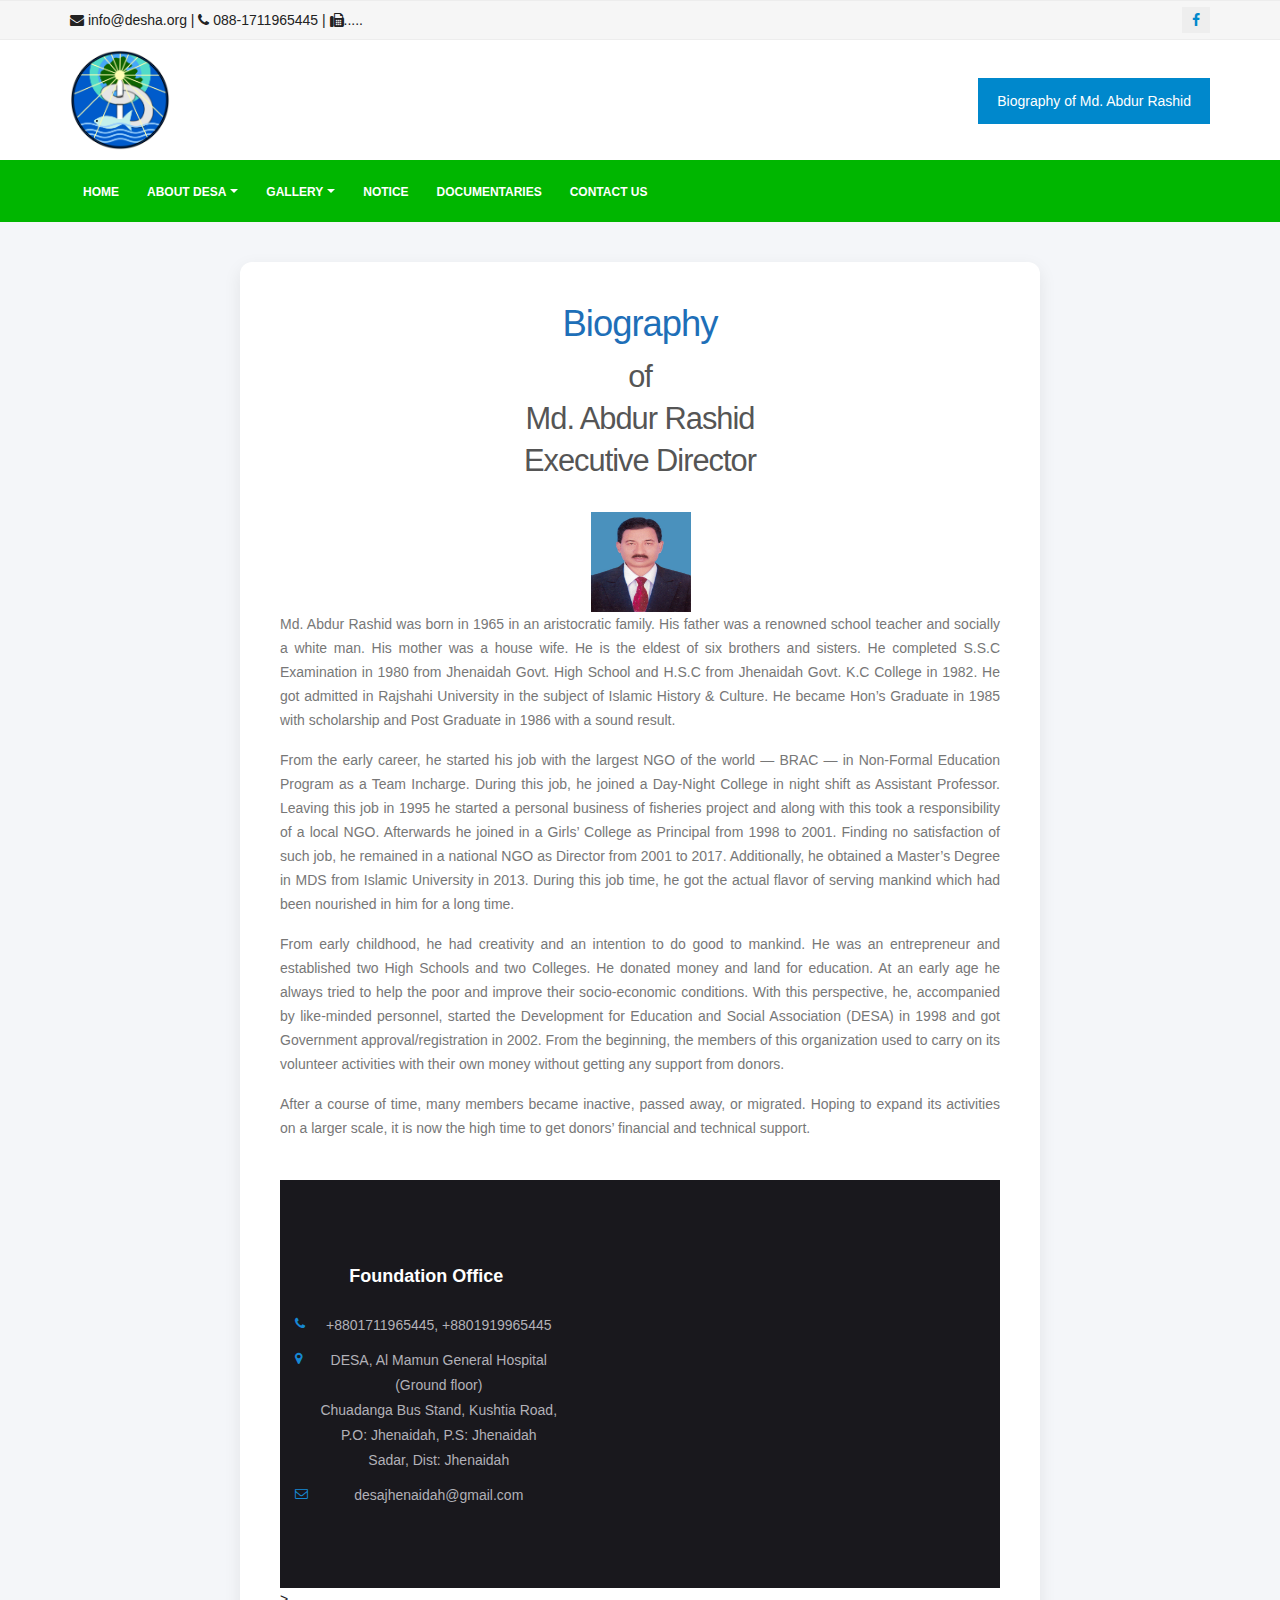
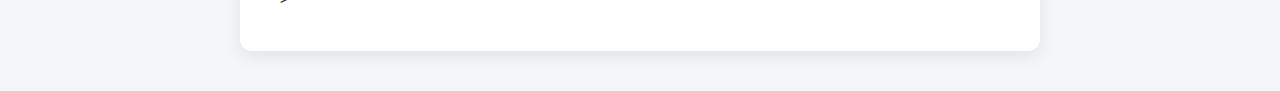
<file: Biography.html>
<!doctype html>
<html lang="en">
<head>

<meta charset="utf-8">
<meta http-equiv="X-UA-Compatible" content="IE=edge">

<title>Desha Foundation</title>

<!-- Favicon -->
<link rel="shortcut icon" href="img/favicon.ico" type="image/x-icon" />

<!-- Mobile Metas -->
<meta name="viewport" content="width=device-width, minimum-scale=1.0, maximum-scale=1.0, user-scalable=no">

<!-- Web Fonts  -->
<link href="https://fonts.googleapis.com/css?family=Open+Sans:300,400,600,700,800%7CShadows+Into+Light" rel="stylesheet" type="text/css">

<!-- Vendor CSS -->
<link rel="stylesheet" href="vendor/bootstrap/css/bootstrap.min.css">
<link rel="stylesheet" href="vendor/font-awesome/css/font-awesome.min.css">
<link rel="stylesheet" href="vendor/animate/animate.min.css">
<link rel="stylesheet" href="vendor/simple-line-icons/css/simple-line-icons.min.css">
<link rel="stylesheet" href="vendor/owl.carousel/assets/owl.carousel.min.css">
<link rel="stylesheet" href="vendor/owl.carousel/assets/owl.theme.default.min.css">
<link rel="stylesheet" href="vendor/magnific-popup/magnific-popup.min.css">
<link rel="stylesheet" href="vendor/fancybox/jquery.fancybox.min.css">

<!-- Theme CSS -->
<link rel="stylesheet" href="css/theme.css">
<link rel="stylesheet" href="css/theme-elements.css">
<link rel="stylesheet" href="css/theme-blog.css">
<link rel="stylesheet" href="css/theme-shop.css">

<!-- Current Page CSS -->
<link rel="stylesheet" href="vendor/rs-plugin/css/settings.css">
<link rel="stylesheet" href="vendor/rs-plugin/css/layers.css">
<link rel="stylesheet" href="vendor/rs-plugin/css/navigation.css">

<!-- Skin CSS -->
<link rel="stylesheet" href="css/skins/skin-corporate-3.css">

<!-- Theme Custom CSS -->
<link rel="stylesheet" href="css/custom.css">

<!-- Head Libs -->
<script src="vendor/modernizr/modernizr.min.js"></script>
  <meta charset="utf-8" />
  <meta name="viewport" content="width=device-width,initial-scale=1" />
  <title>Biography of Md. Abdur Rashid</title>
  <style>
    body {
      margin: 0;
      font-family: "Segoe UI", Roboto, Arial, sans-serif;
      background: #f4f6f9;
      color: #222;
      line-height: 1.6;
    }
    .containerr {
      max-width: 800px;
      margin: 40px auto;
      background: #fff;
      padding: 40px;
      border-radius: 12px;
      box-shadow: 0 6px 18px rgba(0,0,0,0.08);
    }
    h1 {
      text-align: center;
      color: #1e6fb8;
      margin-bottom: 10px;
    }
    h2 {
      text-align: center;
      color: #555;
      font-weight: 400;
      margin-bottom: 30px;
    }
    p {
      text-align: justify;
      margin-bottom: 16px;
    }
    footer {
      text-align: center;
      color: #666;
      font-size: 13px;
      margin-top: 40px;
    }
  </style>

</head>
<body>

  <header id="header" class="header-no-border-bottom">
            <div class="header-body">
                <div class="header-top header-top-style-2">
                    <div class="container">
                        <div class="row">
                            <div class="col-md-6 text-left social_top">
                                <span><i class="fa fa-envelope"></i> info@desha.org</span> | <span><i class="fa fa-phone"></i> 088-1711965445</span> | <span><i class="fa fa-fax"></i>.....</span>
                            </div>
                            <div class="col-md-6 text-right social_top">
                                <a href="https://www.facebook.com/aidfoundationbd/" target="_blank"><i class="fa fa-facebook"></i></a>

                              
                            </div>
                        </div>
                    </div>
                </div>
                <div class="header-container container stickyNav">
                    <div class="header-row">
                        <div class="header-column">
                            <div class="header-logo">
                                <a href="#">
                                    <img style="width:100px;height: 100px;" src="img/logo.png" class="img-responsive hidden-xs">
                                    <img style="width:100px;height: 100px;" src="img/logo.png" class="moible_logo img-responsive hidden-sm hidden-md hidden-lg">
                                </a>
                            </div>
                      
                        </div>
                        <div class="header-column">
                            <ul class="header-extra-info hidden-xs">
                                <!--<li>
                                    <div class="feature-box feature-box-style-3">
                                        <div class="feature-box-info">
                                            <a href="" class="btn donateBtn" data-toggle="modal" data-target="#myModal"> <i class="fa fa-gift"></i>Donate US</a>
                                        </div>
                                    </div>
                                </li>-->
                                <li>
                                    <div class="feature-box feature-box-style-3">
                                        <div class="feature-box-info">
                                            <a href="Biography.html" class="btn donateBtn"> Biography of Md. Abdur Rashid</a>
                                        </div>
                                    </div>
                                </li>
                            </ul>
                        </div>
                    </div>
                </div>

                <div class="header-container header-nav header-nav-bar header-nav-bar-primary">
                    <div class="container">
                        <button class="btn header-btn-collapse-nav" data-toggle="collapse" data-target=".header-nav-main">
                            <i class="fa fa-bars"></i>
                        </button>
                        <div class="header-nav-main header-nav-main-light header-nav-main-effect-1 header-nav-main-sub-effect-1 collapse">
                            <nav>
                                <ul class="nav nav-pills" id="mainNav">
                                    <li class="">
                                        <a href="index.html">
                                            Home
                                        </a>

                                    </li>

                                    <li class="dropdown">
                                        <a class="dropdown-toggle" href="about.html">
                                            About DESA
                                        </a>
                                        <ul class="dropdown-menu">
                                            <li><a href="at a glance.html">Organizational Profile</a></li>

                                            <!-- <li><a href="experience.html">Working Experience</a></li> -->
                                            <li><a href="desa-profile.html">DESA Management Staff</a></li>

                                        </ul>
                                    </li>
                                    <li class="dropdown">
                                        <a class="dropdown-toggle" href="#">
                                            Gallery
                                        </a>
                                        <ul class="dropdown-menu">
                                            <li><a href="photo.html">Photo</a></li>
                                            <li><a href="vdo.html">Video</a></li>
                                        </ul>
                                    </li>
                                    <li class="">
                                        <a href="notice.html">
                                            Notice
                                        </a>

                                    </li>
                                    <li class="">
                                        <a href="annual.html">
                                            Documentaries
                                        </a>

                                    </li>
                                    <li class="">
                                        <a href="contact.html">
                                            CONTACT US
                                        </a>

                                    </li>
                                </ul>
                            </nav>
                        </div>
                    </div>
                </div>
            </div>
        </header>
        <!-- Button trigger modal -->
  <div class="containerr">

    <h1>Biography</h1>
    <h2>of<br>Md. Abdur Rashid<br>Executive Director</h2>
    <div class="header-logo">
      <a href="#">
          <img style="width:100px;height: 100px;margin-left: 311px;" src="img/bio.jpg" class="img-responsive hidden-xs">
          
      </a>
    </div>

    <p>Md. Abdur Rashid was born in 1965 in an aristocratic family. His father was a renowned school teacher and socially a white man. His mother was a house wife. He is the eldest of six brothers and sisters. He completed S.S.C Examination in 1980 from Jhenaidah Govt. High School and H.S.C from Jhenaidah Govt. K.C College in 1982. He got admitted in Rajshahi University in the subject of Islamic History & Culture. He became Hon’s Graduate in 1985 with scholarship and Post Graduate in 1986 with a sound result.</p>

    <p>From the early career, he started his job with the largest NGO of the world — BRAC — in Non-Formal Education Program as a Team Incharge. During this job, he joined a Day-Night College in night shift as Assistant Professor. Leaving this job in 1995 he started a personal business of fisheries project and along with this took a responsibility of a local NGO. Afterwards he joined in a Girls’ College as Principal from 1998 to 2001. Finding no satisfaction of such job, he remained in a national NGO as Director from 2001 to 2017. Additionally, he obtained a Master’s Degree in MDS from Islamic University in 2013. During this job time, he got the actual flavor of serving mankind which had been nourished in him for a long time.</p>

    <p>From early childhood, he had creativity and an intention to do good to mankind. He was an entrepreneur and established two High Schools and two Colleges. He donated money and land for education. At an early age he always tried to help the poor and improve their socio-economic conditions. With this perspective, he, accompanied by like-minded personnel, started the Development for Education and Social Association (DESA) in 1998 and got Government approval/registration in 2002. From the beginning, the members of this organization used to carry on its volunteer activities with their own money without getting any support from donors.</p>

    <p>After a course of time, many members became inactive, passed away, or migrated. Hoping to expand its activities on a larger scale, it is now the high time to get donors’ financial and technical support.</p>

    
        <!-- Footer -->
        <footer class="footer">
            <div class="container">
                <div class="row">
                    <div class="col-md-3 col-sm-6">
                        <div class="widget widget-infomation">
                            <h4 class="widget-title">Foundation Office</h4>
                            <ul class="flat-information">
                                <li><i class="fa fa-phone"></i> <a href="#">+8801711965445, +8801919965445</a></li>
                                <li><i class="fa fa-map-marker"></i> <a href="#">DESA, Al Mamun General Hospital (Ground floor)<br />Chuadanga Bus Stand, Kushtia Road,<br>P.O: Jhenaidah, P.S: Jhenaidah Sadar, Dist: Jhenaidah</br></a></li>
                                <li><i class="fa fa-envelope-o"></i> <a href="#">desajhenaidah@gmail.com</a></li>

                            </ul>
                        </div>
                    </div><!-- /.col-md-3 -->
                </div><!-- /.row -->
            </div><!-- /.container -->
        </footer>>
  </div>
</body>
</html>
</file>
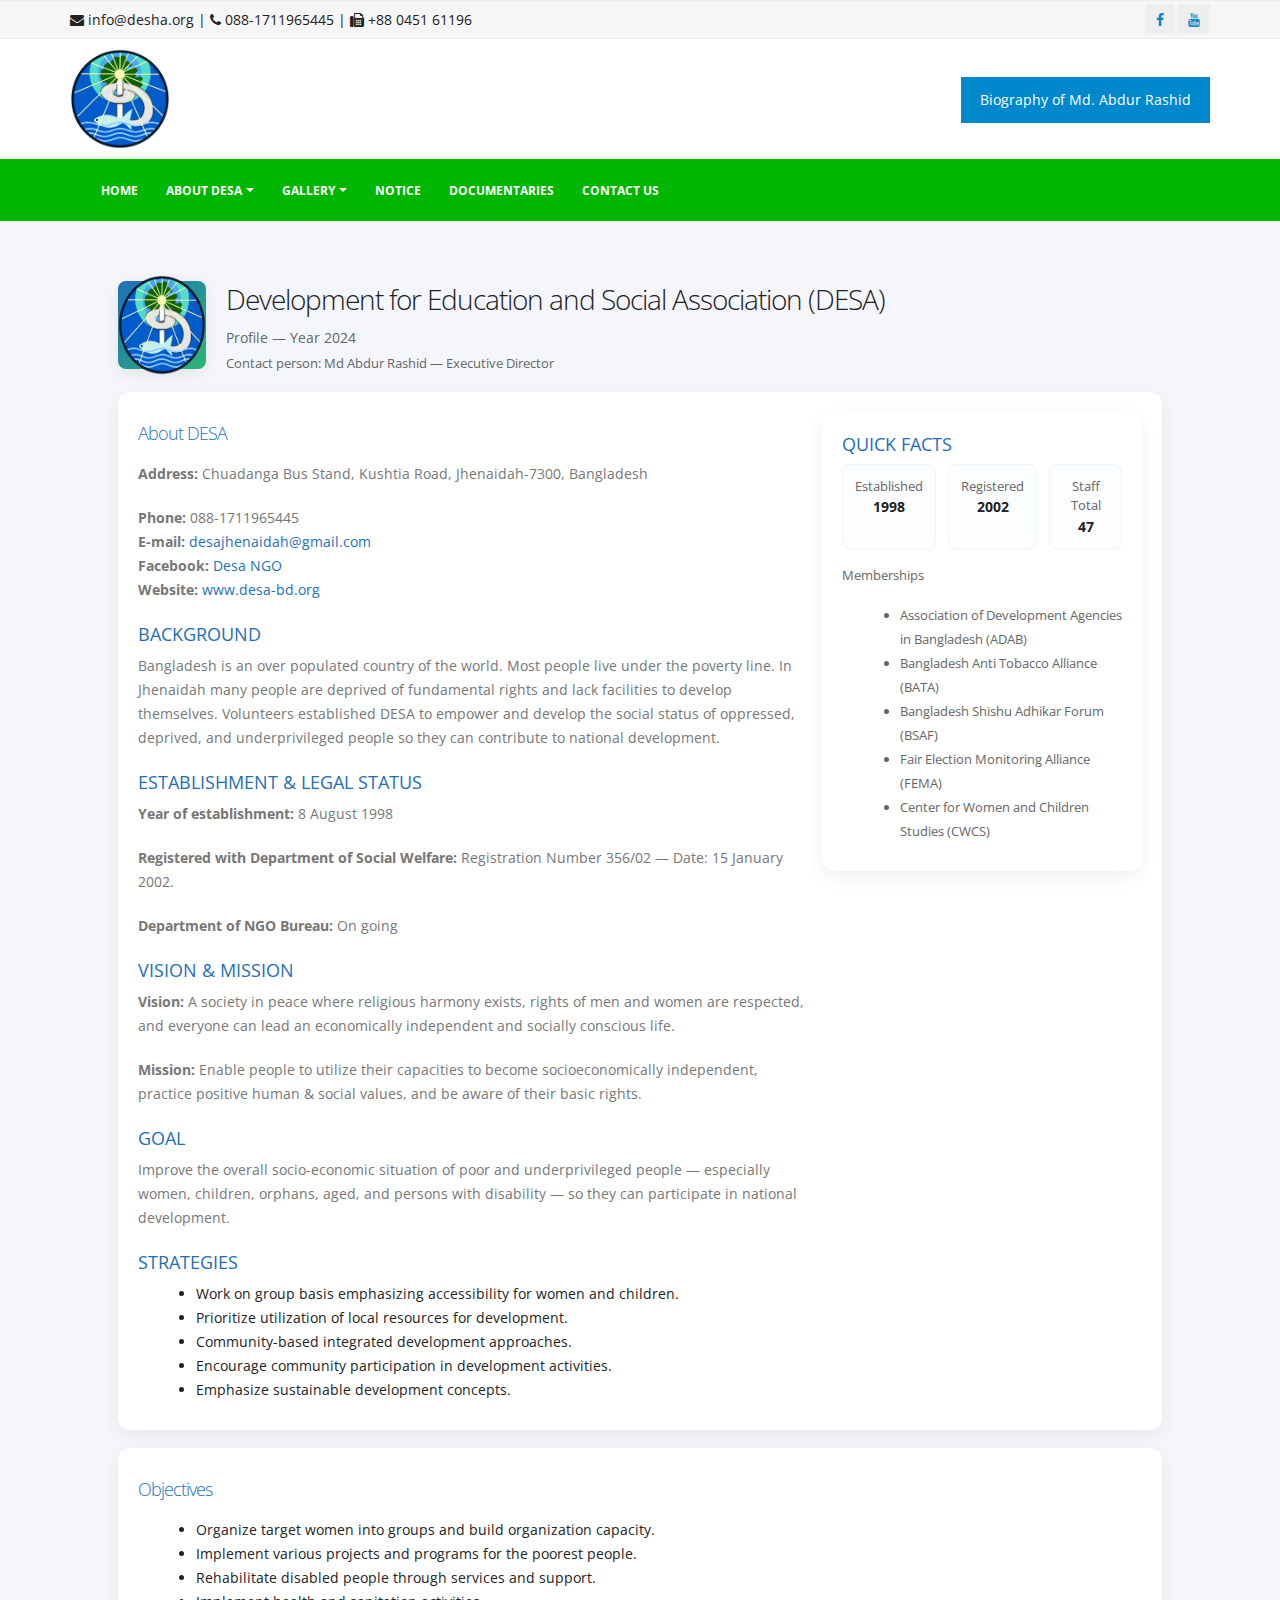
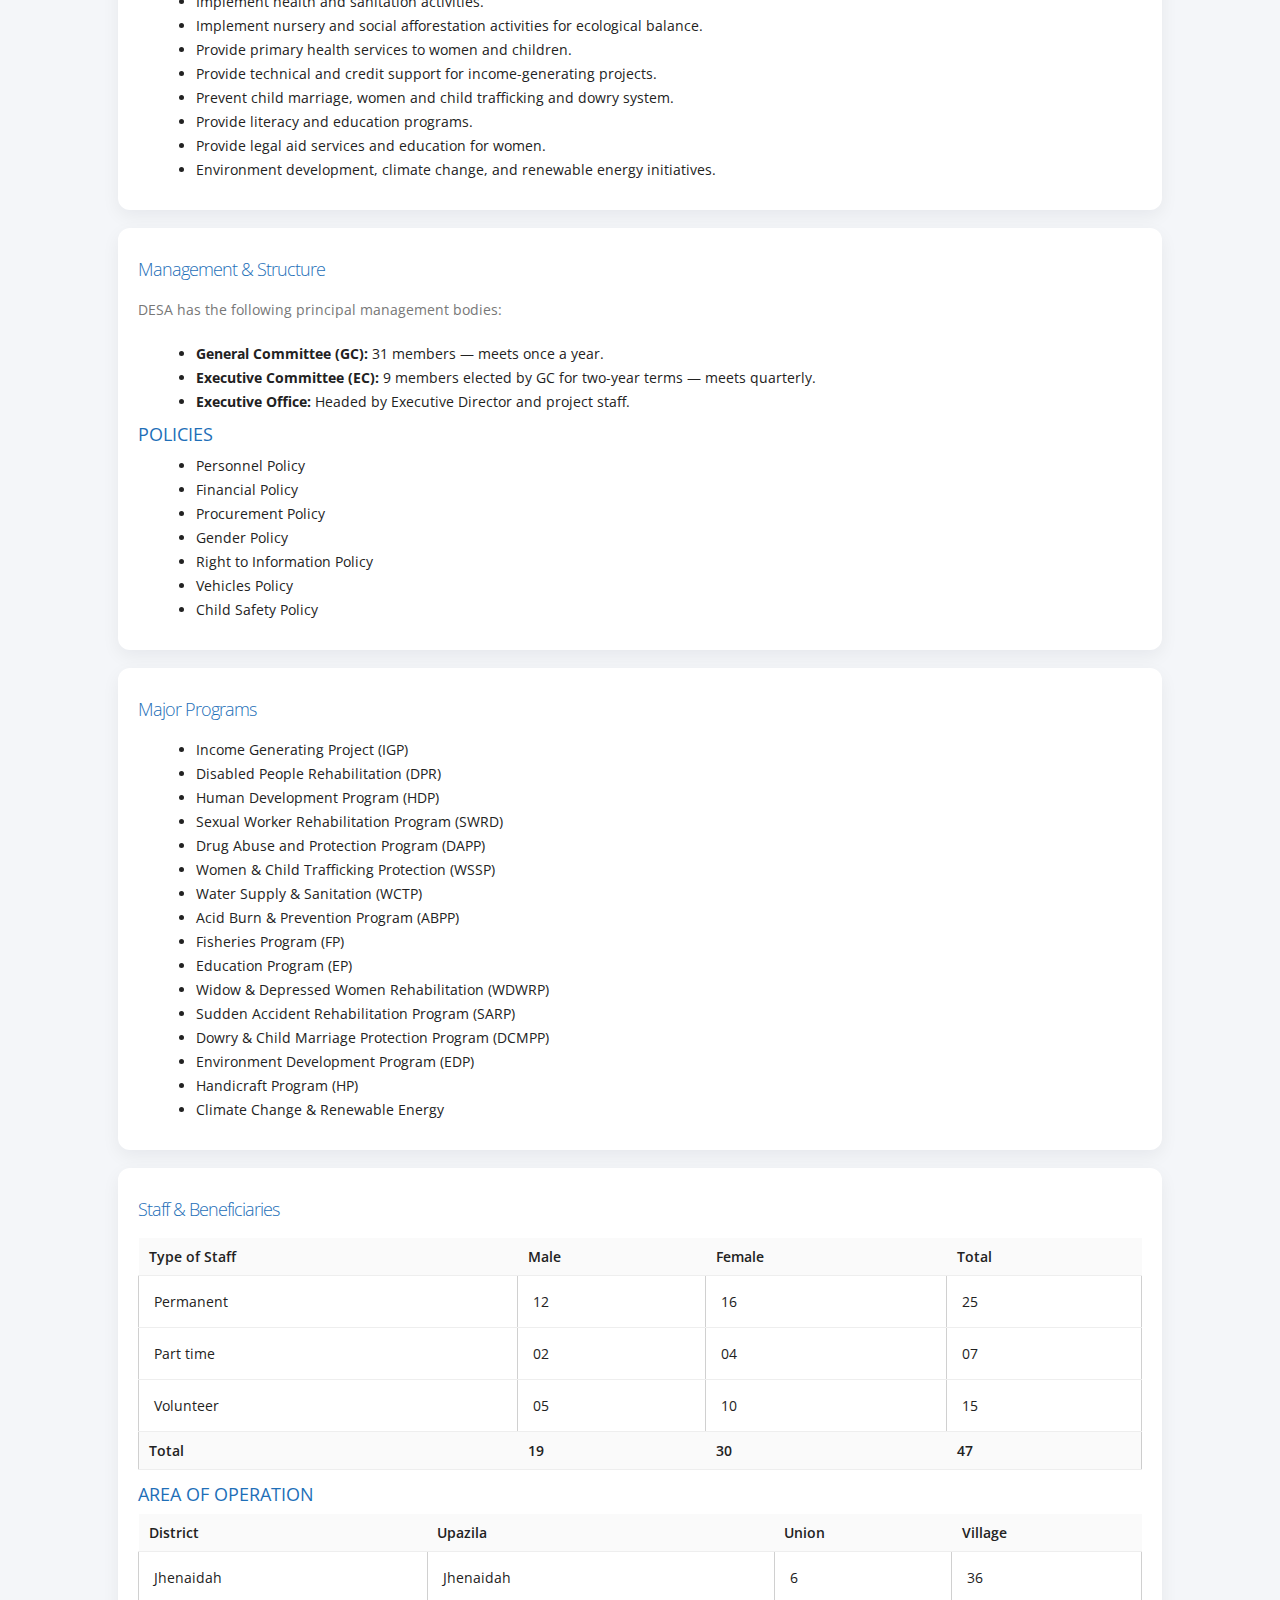
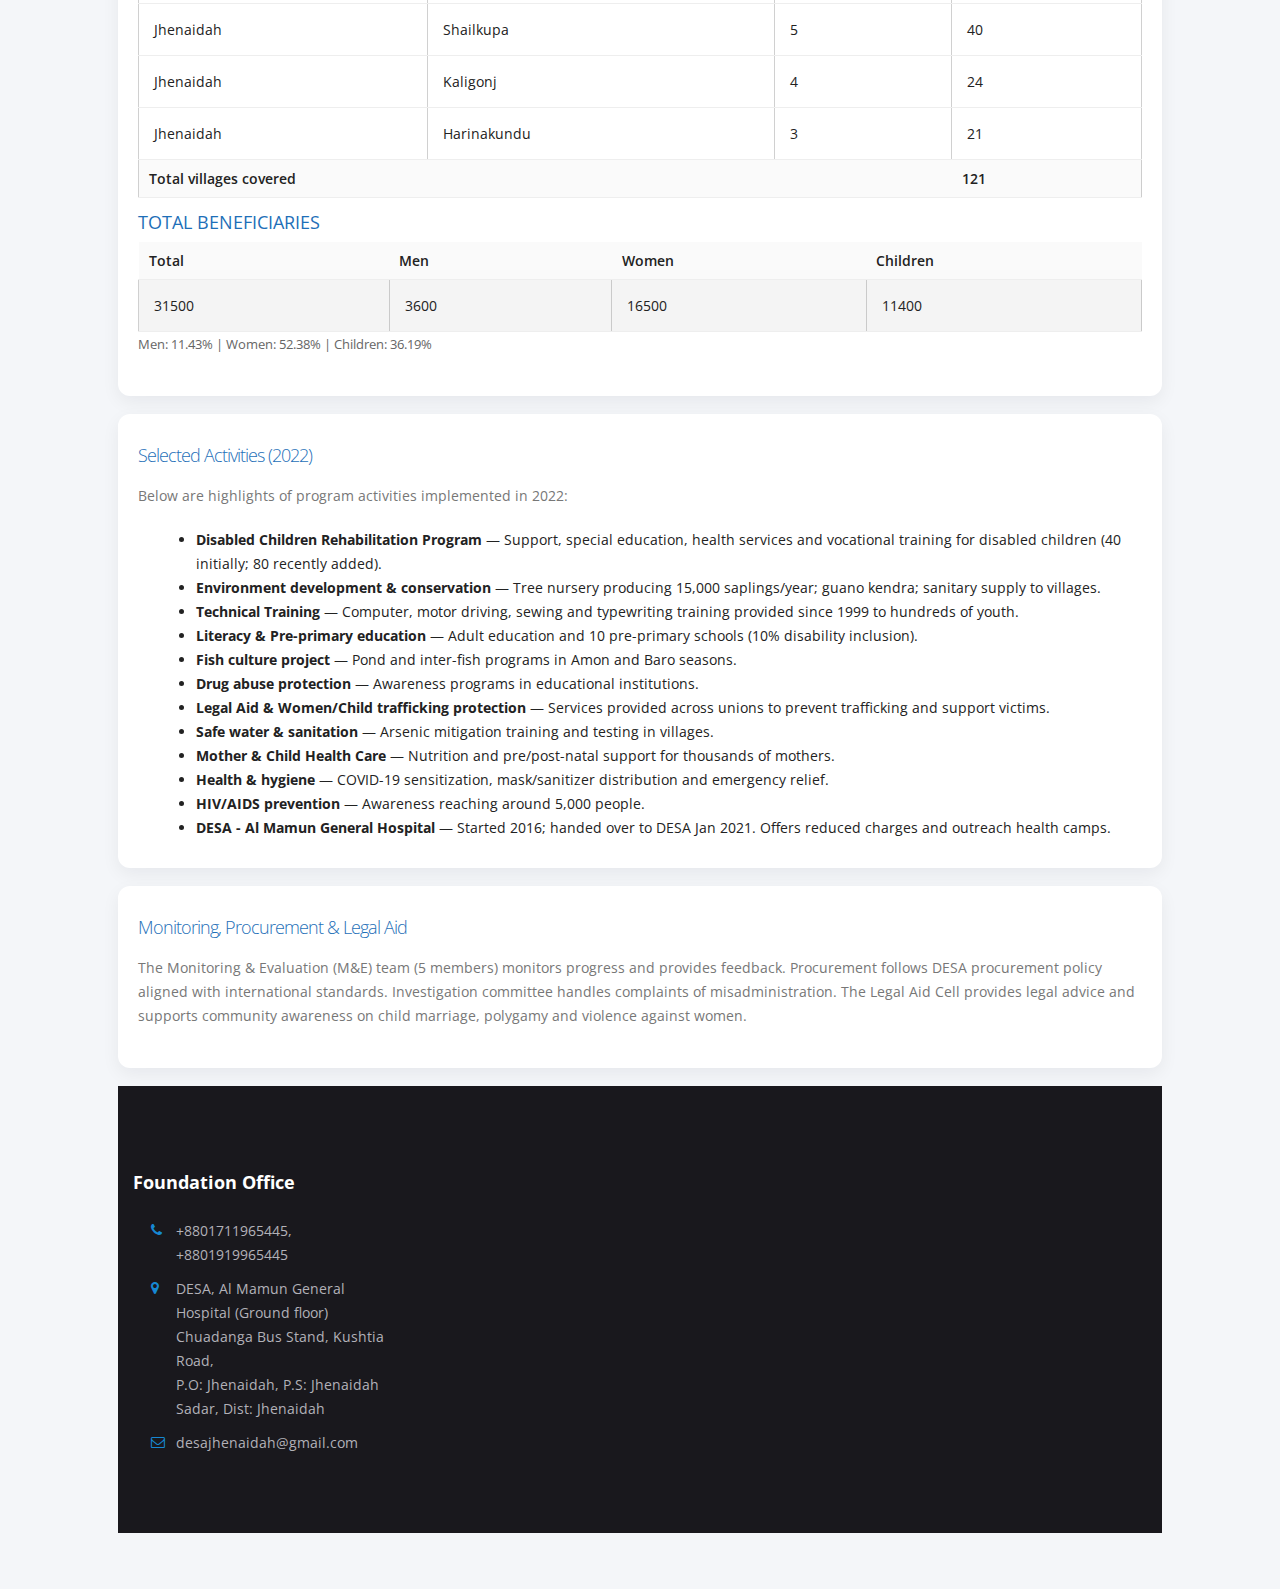
<file: desa-profile.html>
<!doctype html>
<html lang="en">
<head>

  <head>
    

    <meta charset="utf-8">
    <meta http-equiv="X-UA-Compatible" content="IE=edge">

    <title>Desha Foundation</title>

    <!-- Favicon -->
    <link rel="shortcut icon" href="img/favicon.ico" type="image/x-icon" />

    <!-- Mobile Metas -->
    <meta name="viewport" content="width=device-width, minimum-scale=1.0, maximum-scale=1.0, user-scalable=no">

    <!-- Web Fonts  -->
    <link href="https://fonts.googleapis.com/css?family=Open+Sans:300,400,600,700,800%7CShadows+Into+Light" rel="stylesheet" type="text/css">

    <!-- Vendor CSS -->
    <link rel="stylesheet" href="vendor/bootstrap/css/bootstrap.min.css">
    <link rel="stylesheet" href="vendor/font-awesome/css/font-awesome.min.css">
    <link rel="stylesheet" href="vendor/animate/animate.min.css">
    <link rel="stylesheet" href="vendor/simple-line-icons/css/simple-line-icons.min.css">
    <link rel="stylesheet" href="vendor/owl.carousel/assets/owl.carousel.min.css">
    <link rel="stylesheet" href="vendor/owl.carousel/assets/owl.theme.default.min.css">
    <link rel="stylesheet" href="vendor/magnific-popup/magnific-popup.min.css">
    <link rel="stylesheet" href="vendor/fancybox/jquery.fancybox.min.css">

    <!-- Theme CSS -->
    <link rel="stylesheet" href="css/theme.css">
    <link rel="stylesheet" href="css/theme-elements.css">
    <link rel="stylesheet" href="css/theme-blog.css">
    <link rel="stylesheet" href="css/theme-shop.css">

    <!-- Current Page CSS -->
    <link rel="stylesheet" href="vendor/rs-plugin/css/settings.css">
    <link rel="stylesheet" href="vendor/rs-plugin/css/layers.css">
    <link rel="stylesheet" href="vendor/rs-plugin/css/navigation.css">

    <!-- Skin CSS -->
    <link rel="stylesheet" href="css/skins/skin-corporate-3.css">

    <!-- Theme Custom CSS -->
    <link rel="stylesheet" href="css/custom.css">

    <!-- Head Libs -->
    <script src="vendor/modernizr/modernizr.min.js"></script>
  <meta charset="utf-8" />
  <meta name="viewport" content="width=device-width,initial-scale=1" />
  <title>Profile of DESA — 2024</title>
  <style>
    /* Simple clean styling */
    :root{
      --accent:#1e6fb8;
      --muted:#666;
      --card:#ffffff;
      --bg:#f4f6f9;
      --container:1100px;
      font-family: system-ui, -apple-system, "Segoe UI", Roboto, "Helvetica Neue", Arial;
    }
    body{
      margin:0;
      background:var(--bg);
      color:#222;
      line-height:1.5;
      -webkit-font-smoothing:antialiased;
      -moz-osx-font-smoothing:grayscale;
    }
    .wrap{
      max-width:var(--container);
      margin:28px auto;
      padding:28px;
    }
    header{
      display:flex;
      gap:20px;
      align-items:center;
      margin-bottom:18px;
    }
    .logo{
      width:88px;
      height:88px;
      border-radius:8px;
      background:linear-gradient(135deg,var(--accent),#2bb673);
      display:flex;
      align-items:center;
      justify-content:center;
      color:white;
      font-weight:700;
      font-size:22px;
      box-shadow:0 4px 16px rgba(0,0,0,0.08);
    }
    h1{margin:0;font-size:28px}
    .meta{color:var(--muted);font-size:14px;margin-top:6px}
    .card{
      background:var(--card);
      border-radius:12px;
      padding:20px;
      box-shadow:0 6px 18px rgba(16,24,40,0.06);
      margin-bottom:18px;
    }
    .two-col{
      display:grid;
      grid-template-columns:1fr 320px;
      gap:18px;
      align-items:start;
    }
    table {width:100%;border-collapse:collapse}
    th,td{padding:8px 10px;text-align:left;border-bottom:1px solid #eee;font-size:14px}
    th{background:#fafafa;font-weight:600}
    ul{margin:0 0 8px 18px}
    .section-title{font-size:18px;margin-bottom:8px;color:var(--accent)}
    .stat-grid{display:grid;grid-template-columns:repeat(3,1fr);gap:12px}
    .stat{
      background:#fbfdff;padding:12px;border-radius:8px;text-align:center;border:1px solid #eef6fc;
    }
    .small{font-size:13px;color:var(--muted)}
    pre{white-space:pre-wrap;background:#f8f9fb;padding:12px;border-radius:8px;border:1px solid #eef2f7}
    .contact a{color:var(--accent);text-decoration:none}
    @media (max-width:900px){
      .two-col{grid-template-columns:1fr}
      .stat-grid{grid-template-columns:repeat(2,1fr)}
    }
  </style>
</head>
<body>
  <header id="header" class="header-no-border-bottom">
            <div class="header-body">
                <div class="header-top header-top-style-2">
                    <div class="container">
                        <div class="row">
                            <div class="col-md-6 text-left social_top">
                                <span><i class="fa fa-envelope"></i> info@desha.org</span> | <span><i class="fa fa-phone"></i> 088-1711965445</span> | <span><i class="fa fa-fax"></i> +88 0451 61196</span>
                            </div>
                            <div class="col-md-6 text-right social_top">
                                <a href="https://www.facebook.com/aidfoundationbd/" target="_blank"><i class="fa fa-facebook"></i></a>

                                <a href="https://www.youtube.com/channel/UCOoz1sIKZSFXwOmf_wWHmpA" target="_blank"><i class="fa fa-youtube"></i></a>
                            
                            </div>
                        </div>
                    </div>
                </div>
                <div class="header-container container stickyNav">
                    <div class="header-row">
                        <div class="header-column">
                            <div class="header-logo">
                                <a href="#">
                                    <img style="width:100px;height: 100px;" src="img/logo.png" class="img-responsive hidden-xs">
                                    <img style="width:100px;height: 100px;" src="img/logo.png" class="moible_logo img-responsive hidden-sm hidden-md hidden-lg">
                                </a>
                            </div>
                      
                        </div>
                        <div class="header-column">
                            <ul class="header-extra-info hidden-xs">
                                <!--<li>
                                    <div class="feature-box feature-box-style-3">
                                        <div class="feature-box-info">
                                            <a href="" class="btn donateBtn" data-toggle="modal" data-target="#myModal"> <i class="fa fa-gift"></i>Donate US</a>
                                        </div>
                                    </div>
                                </li>-->
                                <li>
                                    <div class="feature-box feature-box-style-3">
                                        <div class="feature-box-info">
                                            <a href="Biography.html" class="btn donateBtn"> Biography of Md. Abdur Rashid</a>
                                        </div>
                                    </div>
                                </li>
                            </ul>
                        </div>
                    </div>
                </div>

                <div class="header-container header-nav header-nav-bar header-nav-bar-primary">
                    <div class="container">
                        <button class="btn header-btn-collapse-nav" data-toggle="collapse" data-target=".header-nav-main">
                            <i class="fa fa-bars"></i>
                        </button>
                        <div class="header-nav-main header-nav-main-light header-nav-main-effect-1 header-nav-main-sub-effect-1 collapse">
                            <nav>
                                <ul class="nav nav-pills" id="mainNav">
                                    <li class="">
                                        <a href="index.html">
                                            Home
                                        </a>

                                    </li>

                                    <li class="dropdown">
                                        <a class="dropdown-toggle" href="about.html">
                                            About DESA
                                        </a>
                                        <ul class="dropdown-menu">
                                            <li><a href="at a glance.html">Organizational Profile</a></li>

                                            <!-- <li><a href="experience.html">Working Experience</a></li> -->
                                            <li><a href="desa-profile.html">DESA Management Staff</a></li>

                                        </ul>
                                    </li>
                                    <li class="dropdown">
                                        <a class="dropdown-toggle" href="#">
                                            Gallery
                                        </a>
                                        <ul class="dropdown-menu">
                                            <li><a href="photo.html">Photo</a></li>
                                            <li><a href="vdo.html">Video</a></li>
                                        </ul>
                                    </li>
                                    <li class="">
                                        <a href="notice.html">
                                            Notice
                                        </a>

                                    </li>
                                    <li class="">
                                        <a href="annual.html">
                                            Documentaries
                                        </a>

                                    </li>
                                    <li class="">
                                        <a href="contact.html">
                                            CONTACT US
                                        </a>

                                    </li>
                                </ul>
                            </nav>
                        </div>
                    </div>
                </div>
            </div>
        </header>
        <!-- Button trigger modal -->
  <div class="wrap">
    <header>
      <div class="logo">
          <a href="#">
              <img style="width:100px;height: 100px;" src="img/logo.png" class="img-responsive hidden-xs">
              <img style="width:100px;height: 100px;" src="img/logo.png" class="moible_logo img-responsive hidden-sm hidden-md hidden-lg">
          </a>
      </div>
      <div>
        <h1>Development for Education and Social Association (DESA)</h1>
        <div class="meta">Profile — Year 2024</div>
        <div class="meta small">Contact person: Md Abdur Rashid — Executive Director</div>
      </div>
    </header>

    <div class="card two-col">
      <div>
        <h2 class="section-title">About DESA</h2>
        <p><strong>Address:</strong> Chuadanga Bus Stand, Kushtia Road, Jhenaidah-7300, Bangladesh</p>
        <p class="contact"><strong>Phone:</strong> 088-1711965445<br />
        <strong>E-mail:</strong> <a href="mailto:desajhenaidah@gmail.com">desajhenaidah@gmail.com</a><br />
        <strong>Facebook:</strong> <a href="https://www.facebook.com/p/Desa-Ngo-100088372653929/" target="_blank" rel="noopener">Desa NGO</a><br />
        <strong>Website:</strong> <a href="http://www.desa-bd.org" target="_blank" rel="noopener">www.desa-bd.org</a></p>

        <h3 class="section-title">Background</h3>
        <p>Bangladesh is an over populated country of the world. Most people live under the poverty line. In Jhenaidah many people are deprived of fundamental rights and lack facilities to develop themselves. Volunteers established DESA to empower and develop the social status of oppressed, deprived, and underprivileged people so they can contribute to national development.</p>

        <h3 class="section-title">Establishment &amp; Legal Status</h3>
        <p><strong>Year of establishment:</strong> 8 August 1998</p>
        <p><strong>Registered with Department of Social Welfare:</strong> Registration Number 356/02 — Date: 15 January 2002.</p>
        <p><strong>Department of NGO Bureau:</strong> On going</p>

        <h3 class="section-title">Vision &amp; Mission</h3>
        <p><strong>Vision:</strong> A society in peace where religious harmony exists, rights of men and women are respected, and everyone can lead an economically independent and socially conscious life.</p>
        <p><strong>Mission:</strong> Enable people to utilize their capacities to become socioeconomically independent, practice positive human &amp; social values, and be aware of their basic rights.</p>

        <h3 class="section-title">Goal</h3>
        <p>Improve the overall socio-economic situation of poor and underprivileged people — especially women, children, orphans, aged, and persons with disability — so they can participate in national development.</p>

        <h3 class="section-title">Strategies</h3>
        <ul>
          <li>Work on group basis emphasizing accessibility for women and children.</li>
          <li>Prioritize utilization of local resources for development.</li>
          <li>Community-based integrated development approaches.</li>
          <li>Encourage community participation in development activities.</li>
          <li>Emphasize sustainable development concepts.</li>
        </ul>
      </div>

      <aside>
        <div class="card">
          <h3 class="section-title">Quick Facts</h3>
          <div class="stat-grid">
            <div class="stat">
              <div class="small">Established</div>
              <div><strong>1998</strong></div>
            </div>
            <div class="stat">
              <div class="small">Registered</div>
              <div><strong>2002</strong></div>
            </div>
            <div class="stat">
              <div class="small">Staff Total</div>
              <div><strong>47</strong></div>
            </div>
          </div>

          <h4 class="small" style="margin-top:12px">Memberships</h4>
          <ul class="small">
            <li>Association of Development Agencies in Bangladesh (ADAB)</li>
            <li>Bangladesh Anti Tobacco Alliance (BATA)</li>
            <li>Bangladesh Shishu Adhikar Forum (BSAF)</li>
            <li>Fair Election Monitoring Alliance (FEMA)</li>
            <li>Center for Women and Children Studies (CWCS)</li>
          </ul>
        </div>
      </aside>
    </div>

    <div class="card">
      <h2 class="section-title">Objectives</h2>
      <ul>
        <li>Organize target women into groups and build organization capacity.</li>
        <li>Implement various projects and programs for the poorest people.</li>
        <li>Rehabilitate disabled people through services and support.</li>
        <li>Implement health and sanitation activities.</li>
        <li>Implement nursery and social afforestation activities for ecological balance.</li>
        <li>Provide primary health services to women and children.</li>
        <li>Provide technical and credit support for income-generating projects.</li>
        <li>Prevent child marriage, women and child trafficking and dowry system.</li>
        <li>Provide literacy and education programs.</li>
        <li>Provide legal aid services and education for women.</li>
        <li>Environment development, climate change, and renewable energy initiatives.</li>
      </ul>
    </div>

    <div class="card">
      <h2 class="section-title">Management &amp; Structure</h2>
      <p>DESA has the following principal management bodies:</p>
      <ul>
        <li><strong>General Committee (GC):</strong> 31 members — meets once a year.</li>
        <li><strong>Executive Committee (EC):</strong> 9 members elected by GC for two-year terms — meets quarterly.</li>
        <li><strong>Executive Office:</strong> Headed by Executive Director and project staff.</li>
      </ul>

      <h3 class="section-title">Policies</h3>
      <ul>
        <li>Personnel Policy</li>
        <li>Financial Policy</li>
        <li>Procurement Policy</li>
        <li>Gender Policy</li>
        <li>Right to Information Policy</li>
        <li>Vehicles Policy</li>
        <li>Child Safety Policy</li>
      </ul>
    </div>

    <div class="card">
      <h2 class="section-title">Major Programs</h2>
      <ul>
        <li>Income Generating Project (IGP)</li>
        <li>Disabled People Rehabilitation (DPR)</li>
        <li>Human Development Program (HDP)</li>
        <li>Sexual Worker Rehabilitation Program (SWRD)</li>
        <li>Drug Abuse and Protection Program (DAPP)</li>
        <li>Women &amp; Child Trafficking Protection (WSSP)</li>
        <li>Water Supply &amp; Sanitation (WCTP)</li>
        <li>Acid Burn &amp; Prevention Program (ABPP)</li>
        <li>Fisheries Program (FP)</li>
        <li>Education Program (EP)</li>
        <li>Widow &amp; Depressed Women Rehabilitation (WDWRP)</li>
        <li>Sudden Accident Rehabilitation Program (SARP)</li>
        <li>Dowry &amp; Child Marriage Protection Program (DCMPP)</li>
        <li>Environment Development Program (EDP)</li>
        <li>Handicraft Program (HP)</li>
        <li>Climate Change &amp; Renewable Energy</li>
      </ul>
    </div>

    <div class="card">
      <h2 class="section-title">Staff &amp; Beneficiaries</h2>
      <table>
        <thead>
          <tr><th>Type of Staff</th><th>Male</th><th>Female</th><th>Total</th></tr>
        </thead>
        <tbody>
          <tr><td>Permanent</td><td>12</td><td>16</td><td>25</td></tr>
          <tr><td>Part time</td><td>02</td><td>04</td><td>07</td></tr>
          <tr><td>Volunteer</td><td>05</td><td>10</td><td>15</td></tr>
          <tr><th>Total</th><th>19</th><th>30</th><th>47</th></tr>
        </tbody>
      </table>

      <h3 class="section-title" style="margin-top:12px">Area of Operation</h3>
      <table>
        <thead><tr><th>District</th><th>Upazila</th><th>Union</th><th>Village</th></tr></thead>
        <tbody>
          <tr><td>Jhenaidah</td><td>Jhenaidah</td><td>6</td><td>36</td></tr>
          <tr><td>Jhenaidah</td><td>Shailkupa</td><td>5</td><td>40</td></tr>
          <tr><td>Jhenaidah</td><td>Kaligonj</td><td>4</td><td>24</td></tr>
          <tr><td>Jhenaidah</td><td>Harinakundu</td><td>3</td><td>21</td></tr>
          <tr><th colspan="3">Total villages covered</th><th>121</th></tr>
        </tbody>
      </table>

      <h3 class="section-title" style="margin-top:12px">Total Beneficiaries</h3>
      <table>
        <thead><tr><th>Total</th><th>Men</th><th>Women</th><th>Children</th></tr></thead>
        <tbody>
          <tr><td>31500</td><td>3600</td><td>16500</td><td>11400</td></tr>
        </tbody>
      </table>
      <p class="small">Men: 11.43% | Women: 52.38% | Children: 36.19%</p>
    </div>

    <div class="card">
      <h2 class="section-title">Selected Activities (2022)</h2>
      <p>Below are highlights of program activities implemented in 2022:</p>
      <ul>
        <li><strong>Disabled Children Rehabilitation Program</strong> — Support, special education, health services and vocational training for disabled children (40 initially; 80 recently added).</li>
        <li><strong>Environment development &amp; conservation</strong> — Tree nursery producing 15,000 saplings/year; guano kendra; sanitary supply to villages.</li>
        <li><strong>Technical Training</strong> — Computer, motor driving, sewing and typewriting training provided since 1999 to hundreds of youth.</li>
        <li><strong>Literacy &amp; Pre-primary education</strong> — Adult education and 10 pre-primary schools (10% disability inclusion).</li>
        <li><strong>Fish culture project</strong> — Pond and inter-fish programs in Amon and Baro seasons.</li>
        <li><strong>Drug abuse protection</strong> — Awareness programs in educational institutions.</li>
        <li><strong>Legal Aid &amp; Women/Child trafficking protection</strong> — Services provided across unions to prevent trafficking and support victims.</li>
        <li><strong>Safe water &amp; sanitation</strong> — Arsenic mitigation training and testing in villages.</li>
        <li><strong>Mother &amp; Child Health Care</strong> — Nutrition and pre/post-natal support for thousands of mothers.</li>
        <li><strong>Health &amp; hygiene</strong> — COVID-19 sensitization, mask/sanitizer distribution and emergency relief.</li>
        <li><strong>HIV/AIDS prevention</strong> — Awareness reaching around 5,000 people.</li>
        <li><strong>DESA - Al Mamun General Hospital</strong> — Started 2016; handed over to DESA Jan 2021. Offers reduced charges and outreach health camps.</li>
      </ul>
    </div>

    <div class="card">
      <h2 class="section-title">Monitoring, Procurement &amp; Legal Aid</h2>
      <p>The Monitoring &amp; Evaluation (M&amp;E) team (5 members) monitors progress and provides feedback. Procurement follows DESA procurement policy aligned with international standards. Investigation committee handles complaints of misadministration. The Legal Aid Cell provides legal advice and supports community awareness on child marriage, polygamy and violence against women.</p>
    </div>


        <!-- Footer -->
        <footer class="footer">
            <div class="container">
                <div class="row">
                    <div class="col-md-3 col-sm-6">
                        <div class="widget widget-infomation">
                            <h4 class="widget-title">Foundation Office</h4>
                            <ul class="flat-information">
                                <li><i class="fa fa-phone"></i> <a href="#">+8801711965445, +8801919965445</a></li>
                                <li><i class="fa fa-map-marker"></i> <a href="#">DESA, Al Mamun General Hospital (Ground floor)<br />Chuadanga Bus Stand, Kushtia Road,<br>P.O: Jhenaidah, P.S: Jhenaidah Sadar, Dist: Jhenaidah</br></a></li>
                                <li><i class="fa fa-envelope-o"></i> <a href="#">desajhenaidah@gmail.com</a></li>

                            </ul>
                        </div>
                    </div><!-- /.col-md-3 -->
                </div><!-- /.row -->
            </div><!-- /.container -->
        </footer>
  </div>
</body>
</html>
</file>
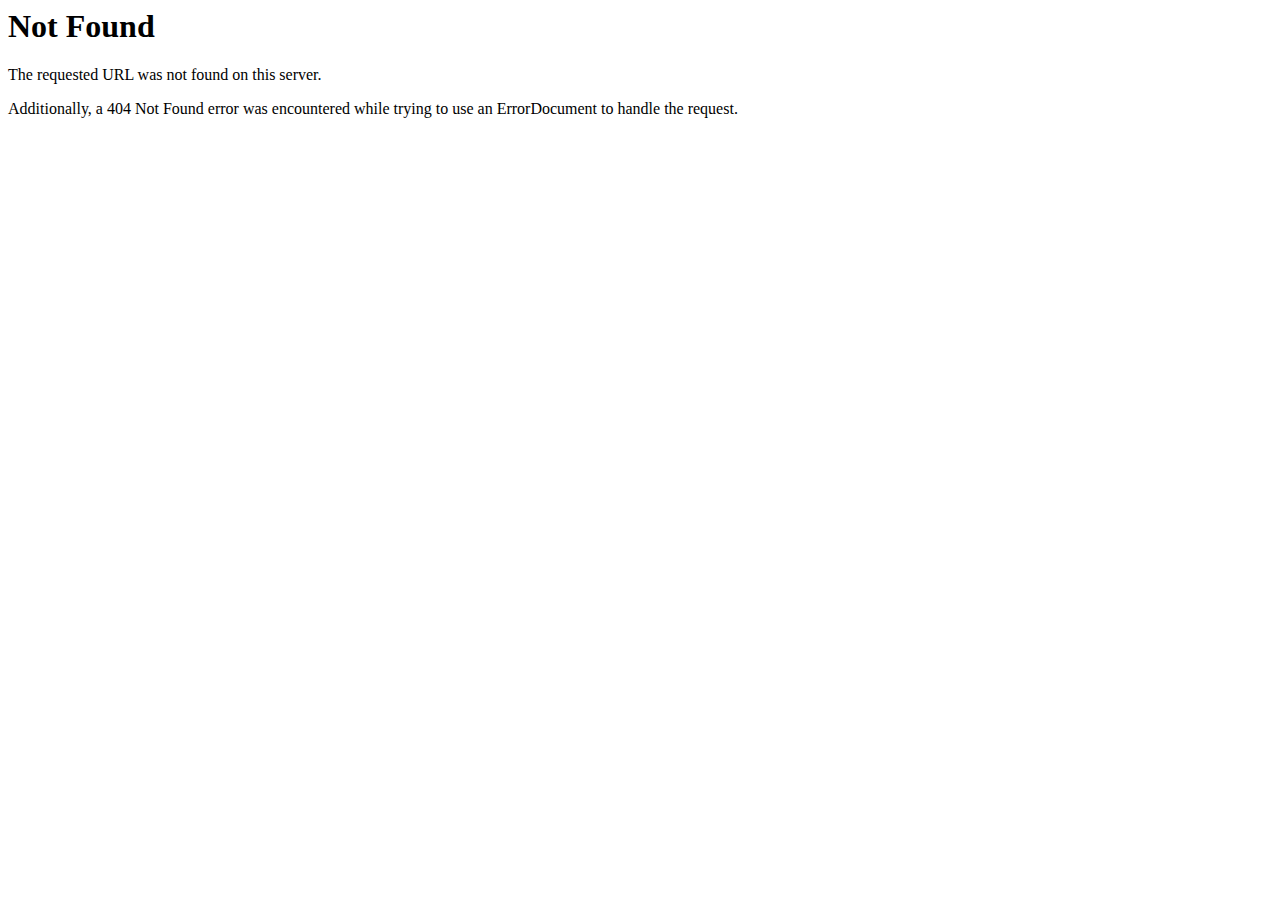
<file: vendor/jquery.easy-pie-chart/jquery.easy-pie-chart.min.html>
<!DOCTYPE HTML PUBLIC "-//IETF//DTD HTML 2.0//EN">
<html><head>
<title>404 Not Found</title>
</head><body>
<h1>Not Found</h1>
<p>The requested URL was not found on this server.</p>
<p>Additionally, a 404 Not Found
error was encountered while trying to use an ErrorDocument to handle the request.</p>
</body></html>
</file>
<file: css/theme.css>
/*
Name: 			theme.css
Written by: 	Okler Themes - (http://www.okler.net)
Theme Version:	5.7.2
*/
html {
	direction: ltr;
	overflow-x: hidden;
	box-shadow: none !important;
}

body {
	background-color: #FFF;
	color: #777;
	font-family: "Open Sans", Arial, sans-serif;
	font-size: 14px;
	line-height: 22px;
	margin: 0;
}

body a {
	outline: none !important;
}

li {
	line-height: 24px;
}

/* Responsive */
@media (max-width: 479px) {
	body {
		font-size: 13px;
	}
}
/* Header */
#header {
	position: relative;
	z-index: 100;
}

#header .header-body {
	background: #FFF;
	border-top: 3px solid #EDEDED;
	border-bottom: 1px solid transparent;
	padding: 8px 0;
	-webkit-transition: min-height 0.3s ease;
	-moz-transition: min-height 0.3s ease;
	transition: min-height 0.3s ease;
	width: 100%;
	z-index: 1001;
	min-height: 125px;
}

#header.header-no-min-height .header-body {
	min-height: 0 !important;
}

#header .container {
	position: relative;
}

#header .header-container {
	position: relative;
	display: table;
}

#header .header-top {
	background-color: #f4f4f4;
	border-bottom: 1px solid #ededed;
	margin-top: -13px;
	padding: 8px 0;
	position: relative;
	z-index: 4;
}

#header .header-top::after {
	clear: both;
	content: "";
	display: table;
}

#header .header-top p {
	font-size: 0.9em;
	margin: 0;
	padding: 0;
	line-height: 37px;
	float: left;
}

#header .header-top p .fa, #header .header-top p .icons {
	position: relative;
	top: 1px;
}

#header .header-top .header-search {
	float: right;
	margin-top: 2px;
	margin-left: 10px;
	margin-right: 0;
}

#header .header-top .header-nav-top {
	float: left;
	margin-top: 0;
	margin-left: 0;
	margin-right: 10px;
}

#header .header-top .header-social-icons {
	margin-top: 3px;
}

#header .header-top.header-top-colored {
	margin-top: -13px;
	border-top: 5px solid #CCC;
	border-bottom: 0;
	color: #FFF;
}

#header .header-top.header-top-colored p, #header .header-top.header-top-colored a, #header .header-top.header-top-colored span {
	color: #FFF;
}

#header .header-top.header-top-colored .form-control {
	border: 0;
}

#header .header-top.header-top-style-2 {
	background: #f6f6f6;
	margin-top: -16px;
}

#header .header-top.header-top-style-3 {
	margin-top: -16px;
	margin-bottom: 10px;
}

#header .header-top.header-top-style-4 {
	background: #E4E6ED;
	margin-top: -16px;
	margin-bottom: 10px;
	border-bottom: 0;
}

#header .header-row {
	display: table-row;
	clear: both;
}

#header .header-column {
	display: table-cell;
	vertical-align: middle;
}

#header .header-column .row {
	margin: 0;
}

#header .header-column .header-row {
	display: block;
	clear: right;
}

#header .header-column .header-extra-info {
	list-style: outside none none;
	margin: 24px 0 0;
	padding: 0;
	float: right;
}

#header .header-column .header-extra-info li {
	display: inline-block;
	margin-left: 25px;
}

#header .header-column .header-extra-info li .feature-box small {
	position: relative;
	top: -4px;
}

#header .header-column.header-column-valign-top {
	vertical-align: top;
}

#header .header-column.header-column-valign-bottom {
	vertical-align: bottom;
}

#header .header-column.header-column-center {
	text-align: center;
}

#header .header-column.header-column-center .header-logo {
	width: 100% !important;
	padding: 9px 0;
}

#header .header-logo {
	float: left;
	position: relative;
}

#header .header-logo img {
	-webkit-transition: all 0.3s ease;
	-moz-transition: all 0.3s ease;
	transition: all 0.3s ease;
	position: relative;
	margin: 10px 10px 10px 0;
	top: 0;
}

#header .header-nav-top {
	float: right;
	margin-top: 10px;
	margin-left: 10px;
}

#header .header-nav-top .nav > li > a, #header .header-nav-top .nav > li > span {
	color: #999;
	font-size: 0.9em;
	padding: 6px 10px;
	display: inline-block;
}

#header .header-nav-top .nav > li > a .fa, #header .header-nav-top .nav > li > a .icons, #header .header-nav-top .nav > li > span .fa, #header .header-nav-top .nav > li > span .icons {
	margin-right: 3px;
	position: relative;
	top: 1px;
}

#header .header-nav-top .nav > li > a:hover, #header .header-nav-top .nav > li > a a:focus {
	background: #EEE;
}

#header .header-nav-top .nav > li.open > .dropdown-menu-toggle {
	border-radius: 4px 4px 0 0;
}

#header .header-nav-top .dropdown-menu {
	border-color: #EEE;
	margin-top: -2px;
	border-radius: 4px 0 4px 4px;
	padding: 0;
}

#header .header-nav-top .dropdown-menu a {
	color: #999;
	padding: 6px 12px;
	font-size: 0.9em;
}

#header .header-nav-top .flag {
	margin-right: 2px;
}

#header .header-search {
	float: right;
	margin-top: 10px;
	margin-left: 10px;
}

#header .header-search .form-control {
	border-radius: 20px;
	font-size: 0.9em;
	height: 34px;
	margin: 0;
	padding: 6px 12px;
	-webkit-transition: width 0.3s ease;
	-moz-transition: width 0.3s ease;
	transition: width 0.3s ease;
	-webkit-transform: translate3d(0, 0, 0);
	-webkit-backface-visibility: hidden;
	-webkit-perspective: 1000px;
	perspective: 1000px;
	width: 170px;
}

#header .header-search .btn-default {
	background: transparent;
	border: 0 none;
	color: #CCC;
	position: absolute;
	right: 0;
	top: 0;
	z-index: 3;
}

#header .header-search .btn-default:hover {
	color: #000;
}

#header .header-social-icons {
	float: right;
	margin: 15px 0 0 10px;
}

#header .header-btn-collapse-nav {
	background: #CCC;
	color: #FFF;
	display: none;
	float: right;
	margin: 12px 0 8px 15px;
}

#header.header-narrow .header-body {
	min-height: 0;
}

#header.header-narrow .header-logo img {
	margin: 12px 12px 12px 0;
}

#header.header-narrow .header-nav-main {
	margin-bottom: 0;
}

#header.header-no-border-bottom .header-body {
	padding-bottom: 0 !important;
	border-bottom: 0 !important;
}

html:not(.boxed) #header.header-full-width .header-container {
	width: 100%;
}

html #header.header-transparent {
	min-height: 0 !important;
	width: 100%;
	position: absolute;
}

html #header.header-transparent .header-body {
	position: relative;
	top: 0;
	background: transparent;
	border-top: 0;
	border-bottom: 0;
	box-shadow: none;
}

html #header.header-transparent .header-body:before {
	content: "";
	position: absolute;
	width: 100%;
	height: 100%;
	left: 0;
	right: 0;
	top: 0;
	bottom: 0;
	background: #FFF;
	opacity: 0;
	border-bottom: 1px solid #f1f1f1;
	-webkit-transition: opacity 0.3s ease;
	-moz-transition: opacity 0.3s ease;
	transition: opacity 0.3s ease;
	-webkit-transform: translate3d(0, 0, 0);
	-webkit-backface-visibility: hidden;
	-webkit-perspective: 1000px;
	perspective: 1000px;
}

html.sticky-header-enabled #header.header-transparent .header-body {
	position: fixed;
}

html.sticky-header-active #header.header-transparent .header-body {
	border-bottom: 0;
	box-shadow: none;
}

html.sticky-header-active #header.header-transparent .header-body:before {
	opacity: 1;
}

@media (max-width: 991px) {
	html.sticky-header-active #header.has-nav-bar .header-logo img {
		top: 86px;
		padding: 5px 8px;
		z-index: 1;
	}
}

html #header.header-semi-transparent, html #header.header-semi-transparent-light {
	min-height: 0 !important;
	width: 100%;
	position: absolute;
}

html #header.header-semi-transparent .header-body, html #header.header-semi-transparent-light .header-body {
	position: relative;
	top: 0;
	background: transparent;
	border-top: 0;
	border-bottom: 0;
	box-shadow: none;
}

html #header.header-semi-transparent .header-body:before, html #header.header-semi-transparent-light .header-body:before {
	content: "";
	position: absolute;
	width: 100%;
	height: 100%;
	left: 0;
	right: 0;
	top: 0;
	bottom: 0;
	background: #000;
	border-bottom: 0;
	opacity: 0.3;
	-webkit-transition: opacity 0.3s ease;
	-moz-transition: opacity 0.3s ease;
	transition: opacity 0.3s ease;
	-webkit-transform: translate3d(0, 0, 0);
	-webkit-backface-visibility: hidden;
	-webkit-perspective: 1000px;
	perspective: 1000px;
}

html.sticky-header-enabled #header.header-semi-transparent .header-body {
	position: fixed;
}

html.sticky-header-active #header.header-semi-transparent .header-body {
	border-bottom: 0;
	box-shadow: none;
}

html.sticky-header-active #header.header-semi-transparent .header-body:before {
	opacity: 0.8;
}

html #header.header-semi-transparent-light .header-body:before {
	opacity: 0.1;
	background: #FFF;
}

html.sticky-header-enabled #header.header-semi-transparent-light .header-body {
	position: fixed;
}

html.sticky-header-active #header.header-semi-transparent-light .header-body {
	border-bottom: 0;
	box-shadow: none;
}

html.sticky-header-active #header.header-semi-transparent-light .header-body:before {
	border-bottom: 1px solid #f1f1f1;
	opacity: 0.9;
}

html #header.header-transparent-bottom-border .header-body {
	border-bottom: 1px solid rgba(255, 255, 255, 0.2);
}

html.sticky-header-active #header .header-body {
	position: fixed;
	border-bottom-color: #e9e9e9;
	box-shadow: 0 0 3px rgba(0, 0, 0, 0.1);
}

html:not(.sticky-header-active) #header.header-transparent-sticky-deactive .header-body:before {
	background: transparent !important;
}

/* Header Nav Main */
@media (min-width: 992px) {
	#header .header-nav-main {
		float: right;
		margin: 12px 0 0;
		min-height: 45px;
	}

	#header .header-nav-main nav > ul > li > a {
		display: inline-block;
		border-radius: 4px;
		font-size: 12px;
		font-style: normal;
		font-weight: 700;
		line-height: 20px;
		padding: 10px 13px;
		text-transform: uppercase;
	}

	#header .header-nav-main nav > ul > li > a.dropdown-toggle .fa-caret-down {
		display: none;
	}

	#header .header-nav-main nav > ul > li > a.dropdown-toggle:after {
		border-color: #CCC transparent transparent transparent;
		border-style: solid;
		border-width: 4px;
		content: " ";
		float: right;
		margin-top: 7px;
		margin-left: 4px;
	}

	#header .header-nav-main nav > ul > li.open > a, #header .header-nav-main nav > ul > li:hover > a {
		background: #CCC;
		color: #FFF;
	}

	#header .header-nav-main nav > ul > li.dropdown .dropdown-menu {
		top: -10000px;
		display: block;
		opacity: 0;
		left: auto;
		border-radius: 0 4px 4px;
		border: 0;
		border-top: 3px solid #CCC;
		box-shadow: 0 20px 45px rgba(0, 0, 0, 0.08);
		margin: -3px 0 0 0;
		min-width: 200px;
		padding: 5px;
		text-align: left;
	}

	#header .header-nav-main nav > ul > li.dropdown .dropdown-menu li a {
		border-bottom: 1px solid #f4f4f4;
		color: #777;
		font-size: 0.9em;
		font-weight: 400;
		padding: 8px 20px 8px 8px;
		position: relative;
		text-transform: none;
	}

	#header .header-nav-main nav > ul > li.dropdown .dropdown-menu li.dropdown-submenu {
		position: relative;
	}

	#header .header-nav-main nav > ul > li.dropdown .dropdown-menu li.dropdown-submenu > a .fa-caret-down {
		display: none;
	}

	#header .header-nav-main nav > ul > li.dropdown .dropdown-menu li.dropdown-submenu > a:after {
		border-color: transparent transparent transparent #CCC;
		border-style: solid;
		border-width: 4px 0 4px 4px;
		content: " ";
		position: absolute;
		top: 50%;
		right: 10px;
		-webkit-transform: translateY(-50%);
		-moz-transform: translateY(-50%);
		-ms-transform: translateY(-50%);
		-o-transform: translateY(-50%);
		transform: translateY(-50%);
	}

	#header .header-nav-main nav > ul > li.dropdown .dropdown-menu li.dropdown-submenu > .dropdown-menu {
		left: 100%;
		display: block;
		margin-top: -8px;
		margin-left: -1px;
		border-radius: 4px;
		opacity: 0;
	}

	#header .header-nav-main nav > ul > li.dropdown .dropdown-menu li.dropdown-submenu:hover > .dropdown-menu {
		top: 0;
		opacity: 1;
	}

	#header .header-nav-main nav > ul > li.dropdown .dropdown-menu li:last-child a {
		border-bottom: 0;
	}

	#header .header-nav-main nav > ul > li.dropdown.open > a, #header .header-nav-main nav > ul > li.dropdown:hover > a {
		padding-bottom: 15px;
	}

	#header .header-nav-main nav > ul > li.dropdown.open > .dropdown-menu, #header .header-nav-main nav > ul > li.dropdown:hover > .dropdown-menu {
		top: auto;
		display: block;
		opacity: 1;
	}

	#header .header-nav-main nav > ul > li.dropdown-mega {
		position: static;
	}

	#header .header-nav-main nav > ul > li.dropdown-mega > .dropdown-menu {
		border-radius: 4px;
		left: 15px;
		right: 15px;
		width: auto;
	}

	#header .header-nav-main nav > ul > li.dropdown-mega .dropdown-mega-content {
		padding: 20px 30px;
	}

	#header .header-nav-main nav > ul > li.dropdown-mega .dropdown-mega-sub-title {
		color: #333333;
		display: block;
		font-size: 1em;
		font-weight: 600;
		margin-top: 20px;
		padding-bottom: 5px;
		text-transform: uppercase;
	}

	#header .header-nav-main nav > ul > li.dropdown-mega .dropdown-mega-sub-title:first-child {
		margin-top: 0;
	}

	#header .header-nav-main nav > ul > li.dropdown-mega .dropdown-mega-sub-nav {
		list-style: none;
		padding: 0;
		margin: 0;
	}

	#header .header-nav-main nav > ul > li.dropdown-mega .dropdown-mega-sub-nav > li > a {
		border: 0 none;
		border-radius: 4px;
		color: #777;
		display: block;
		font-size: 0.9em;
		font-weight: normal;
		margin: 0 0 0 -8px;
		padding: 3px 8px;
		text-shadow: none;
		text-transform: none;
		text-decoration: none;
	}

	#header .header-nav-main nav > ul > li.dropdown-mega .dropdown-mega-sub-nav > li:hover > a {
		background: #f4f4f4;
	}

	#header .header-nav-main.header-nav-main-no-arrows nav > ul > li a.dropdown-toggle {
		padding-left: 16px !important;
		padding-right: 16px !important;
	}

	#header .header-nav-main.header-nav-main-no-arrows nav > ul > li a.dropdown-toggle:after {
		display: none;
	}

	#header .header-nav-main.header-nav-main-square {
		margin-bottom: -9px;
	}

	#header .header-nav-main.header-nav-main-square nav > ul > li > a {
		border-radius: 0;
	}

	#header .header-nav-main.header-nav-main-square nav > ul > li.dropdown .dropdown-menu {
		margin-top: -1px;
		border-radius: 0;
	}

	#header .header-nav-main.header-nav-main-square nav > ul > li.dropdown .dropdown-menu li.dropdown-submenu > .dropdown-menu {
		border-radius: 0;
	}

	#header .header-nav-main.header-nav-main-square nav > ul > li.dropdown-mega > .dropdown-menu {
		border-radius: 0;
	}

	#header .header-nav-main.header-nav-main-square nav > ul > li.dropdown-mega .dropdown-mega-sub-nav > li > a {
		border-radius: 0;
	}

	#header .header-nav-main a > .thumb-info-preview {
		position: absolute;
		display: block;
		left: 100%;
		opacity: 0;
		border: 0;
		padding-left: 10px;
		background: transparent;
		overflow: visible;
		margin-top: 15px;
		top: -10000px;
		-webkit-transition: -webkit-transform 0.2s ease-out, opacity 0.2s ease-out;
		-moz-transition: -moz-transform 0.2s ease-out, opacity 0.2s ease-out;
		transition: transform 0.2s ease-out, opacity 0.2s ease-out;
		transform: translate3d(-20px, 0, 0);
	}

	#header .header-nav-main a > .thumb-info-preview .thumb-info-wrapper {
		background: #FFF;
		display: block;
		border-radius: 4px;
		border: 0;
		box-shadow: 0 20px 45px rgba(0, 0, 0, 0.08);
		margin: 0;
		padding: 4px;
		text-align: left;
		width: 190px;
	}

	#header .header-nav-main a > .thumb-info-preview .thumb-info-image {
		transition: all 6s linear 0s;
		width: 182px;
		height: 136px;
		min-height: 0;
	}

	#header .header-nav-main a:hover > .thumb-info-preview {
		transform: translate3d(0, 0, 0);
		top: 0;
		opacity: 1;
		margin-top: -5px;
	}

	#header .header-nav-main .dropdown-reverse a > .thumb-info-preview {
		transform: translate3d(20px, 0, 0);
		right: 100%;
		left: auto;
		padding-left: 0;
		margin-right: 10px;
	}

	#header .header-nav-main .dropdown-reverse a:hover > .thumb-info-preview {
		transform: translate3d(0, 0, 0);
	}

	#header .header-nav {
		display: block !important;
	}

	#header .header-nav.header-nav-stripe nav > ul > li > a, #header .header-nav.header-nav-stripe nav > ul > li:hover > a {
		background: transparent;
		padding: 35px 13px;
		margin: 0;
	}

	#header .header-nav.header-nav-stripe nav > ul > li > a {
		color: #444;
	}

	#header .header-nav.header-nav-stripe nav > ul > li > a.dropdown-toggle:after {
		border-color: #444 transparent transparent transparent;
	}

	#header .header-nav.header-nav-stripe nav > ul > li:hover > a {
		color: #FFF;
	}

	#header .header-nav.header-nav-top-line nav > ul > li > a, #header .header-nav.header-nav-top-line nav > ul > li:hover > a {
		background: transparent;
		color: #444;
		padding: 35px 13px;
		margin: 0;
	}

	#header .header-nav.header-nav-top-line nav > ul > li > a:before, #header .header-nav.header-nav-top-line nav > ul > li:hover > a:before {
		content: "";
		position: absolute;
		width: 100%;
		height: 3px;
		top: -2px;
		left: 0;
		opacity: 0;
	}

	#header .header-nav.header-nav-top-line nav > ul > li.active > a:before, #header .header-nav.header-nav-top-line nav > ul > li:hover > a:before {
		opacity: 1;
	}

	#header .header-nav.header-nav-top-line nav > ul > li > a.dropdown-toggle:after {
		border-color: #444 transparent transparent transparent;
	}

	#header .header-nav.header-nav-dark-dropdown nav > ul > li > a, #header .header-nav.header-nav-dark-dropdown nav > ul > li:hover > a {
		background: transparent;
		color: #444;
		padding: 35px 13px;
		margin: 0;
	}

	#header .header-nav.header-nav-dark-dropdown nav > ul > li > a.dropdown-toggle:after {
		border-color: #444 transparent transparent transparent;
	}

	#header .header-nav.header-nav-dark-dropdown nav > ul > li.dropdown li a {
		border-bottom-color: #2a2a2a;
	}

	#header .header-nav.header-nav-dark-dropdown nav > ul > li.dropdown .dropdown-menu {
		background: #1e1e1e;
	}

	#header .header-nav.header-nav-dark-dropdown nav > ul > li.dropdown .dropdown-menu > li > a {
		color: #969696;
	}

	#header .header-nav.header-nav-dark-dropdown nav > ul > li.dropdown .dropdown-menu > li > a:hover, #header .header-nav.header-nav-dark-dropdown nav > ul > li.dropdown .dropdown-menu > li > a:focus {
		background: #282828;
	}

	#header .header-nav.header-nav-dark-dropdown nav > ul > li.dropdown.dropdown-mega .dropdown-mega-sub-title {
		color: #ababab;
	}

	#header .header-nav.header-nav-dark-dropdown nav > ul > li.dropdown.dropdown-mega .dropdown-mega-sub-nav > li:hover > a {
		background: #282828;
	}

	#header .header-nav.header-nav-dark-dropdown .header-social-icons {
		margin-top: 27px;
	}

	#header .header-nav.header-nav-center .header-nav-main {
		float: none;
		margin: 0;
	}

	#header .header-nav.header-nav-center .header-nav-main > nav {
		width: 100%;
		text-align: center;
	}

	#header .header-nav.header-nav-center .header-nav-main > nav > ul > li {
		display: inline-block;
		float: none;
		text-align: left;
	}

	#header .header-nav-main {
		display: block !important;
		height: auto !important;
	}

	#header .header-nav-bar {
		background: #F4F4F4;
		padding: 0 10px 5px;
		margin-bottom: 0;
	}

	#header .header-nav-bar .header-nav-main {
		float: left;
		margin-bottom: 0;
	}
}
/* Header Narrow */
@media (min-width: 992px) {
	#header.header-narrow .header-nav.header-nav-stripe nav > ul > li > a, #header.header-narrow .header-nav.header-nav-stripe nav > ul > li:hover > a, #header.header-narrow .header-nav.header-nav-dark-dropdown nav > ul > li > a, #header.header-narrow .header-nav.header-nav-dark-dropdown nav > ul > li:hover > a {
		padding: 20px 13px;
	}

	#header.header-narrow .header-nav.header-nav-top-line nav > ul > li > a, #header.header-narrow .header-nav.header-nav-top-line nav > ul > li:hover > a {
		padding: 22px 13px;
	}

	#header.header-narrow .header-nav.header-nav-top-line nav > ul > li > a.dropdown-toggle:after, #header.header-narrow .header-nav.header-nav-top-line nav > ul > li:hover > a.dropdown-toggle:after {
		top: 22px;
	}
}

@media (min-width: 992px) {
	#header.header-flex.header-transparent-bottom-border .header-nav-main.header-nav-main-square nav > ul > li.dropdown .dropdown-menu {
		margin-top: 1px;
	}

	html.sticky-header-active #header.header-flex.header-transparent-bottom-border .header-nav-main.header-nav-main-square nav > ul > li.dropdown .dropdown-menu,
	html.ie9 #header.header-flex.header-transparent-bottom-border .header-nav-main.header-nav-main-square nav > ul > li.dropdown .dropdown-menu {
		margin-top: 0px;
	}

	html.sticky-header-active.ie9 #header.header-flex.header-transparent-bottom-border .header-nav-main.header-nav-main-square nav > ul > li.dropdown .dropdown-menu {
		margin-top: -1px;
	}
}

@media (min-width: 992px) {
	#header .header-nav-main.header-nav-main-light nav > ul > li > a {
		color: #FFF;
	}

	#header .header-nav-main.header-nav-main-light nav > ul > li > a.dropdown-toggle:after {
		border-color: #FFF transparent transparent transparent;
	}

	#header .header-nav-main.header-nav-main-light nav > ul > li.open > a, #header .header-nav-main.header-nav-main-light nav > ul > li:hover > a {
		background: #FFF;
	}

	#header .header-nav-main.header-nav-main-light nav > ul > li.open > a.dropdown-toggle:after, #header .header-nav-main.header-nav-main-light nav > ul > li:hover > a.dropdown-toggle:after {
		border-color: #CCC transparent transparent transparent;
	}

	#header .header-nav-main.header-nav-main-light nav > ul > li.open > .dropdown-menu, #header .header-nav-main.header-nav-main-light nav > ul > li:hover > .dropdown-menu {
		border-top-color: #FFF;
		box-shadow: 0 20px 25px rgba(0, 0, 0, 0.05);
	}

	#header .header-nav-main.header-nav-main-light nav > ul > li.open > .dropdown-menu .dropdown-submenu:hover > .dropdown-menu, #header .header-nav-main.header-nav-main-light nav > ul > li:hover > .dropdown-menu .dropdown-submenu:hover > .dropdown-menu {
		border-top-color: #FFF;
	}

	#header .header-nav-main.header-nav-main-light nav > ul > li.active > a {
		background: #FFF;
	}

	#header .header-nav-main.header-nav-main-light nav > ul > li.active > a.dropdown-toggle:after {
		border-color: #CCC transparent transparent transparent;
	}

	#header .header-nav-main.header-nav-main-light .dropdown-menu > li > a:hover, #header .header-nav-main.header-nav-main-light .dropdown-menu > li > a:focus {
		background: #f5f5f5;
	}
}

@media (min-width: 992px) {
	#header .header-nav-main-effect-1 nav > ul > li.dropdown .dropdown-menu li a, #header .header-nav-main-effect-1 nav > ul > li.dropdown .dropdown-mega-sub-nav li a {
		-webkit-transition: -webkit-transform 0.2s ease-out;
		-moz-transition: -moz-transform 0.2s ease-out;
		transition: transform 0.2s ease-out;
		transform: translate3d(0, -5px, 0);
	}

	#header .header-nav-main-effect-1 nav > ul > li.dropdown:hover > .dropdown-menu li a, #header .header-nav-main-effect-1 nav > ul > li.dropdown:hover .dropdown-mega-sub-nav li a {
		transform: translate3d(0, 0, 0);
	}

	#header .header-nav-main-effect-1 nav > ul > li.dropdown .dropdown-menu {
		-webkit-transition: -webkit-transform 0.2s ease-out;
		-moz-transition: -moz-transform 0.2s ease-out;
		transition: transform 0.2s ease-out;
		transform: translate3d(0, -5px, 0);
	}

	#header .header-nav-main-effect-1 nav > ul > li.dropdown:hover > .dropdown-menu {
		transform: translate3d(0, 0, 0);
	}
}

@media (min-width: 992px) {
	#header .header-nav-main-effect-2 nav > ul > li.dropdown .dropdown-menu {
		-webkit-transition: -webkit-transform 0.2s ease-out, opacity 0.2s ease-out;
		-moz-transition: -moz-transform 0.2s ease-out, opacity 0.2s ease-out;
		transition: transform 0.2s ease-out, opacity 0.2s ease-out;
		transform: translate3d(0, -5px, 0);
		opacity: 0;
	}

	#header .header-nav-main-effect-2 nav > ul > li.dropdown:hover > .dropdown-menu {
		transform: translate3d(0, -1px, 0);
		opacity: 1;
	}
}

@media (min-width: 992px) {
	#header .header-nav-main-effect-3 nav > ul > li.dropdown .dropdown-menu {
		-webkit-transition: -webkit-transform 0.2s ease-out;
		-moz-transition: -moz-transform 0.2s ease-out;
		transition: transform 0.2s ease-out;
		transform: translate3d(0, 10px, 0);
	}

	#header .header-nav-main-effect-3 nav > ul > li.dropdown:hover > .dropdown-menu {
		transform: translate3d(0, 0, 0);
	}
}

@media (min-width: 992px) {
	#header .header-nav-main-effect-4 nav > ul > li.dropdown .dropdown-menu {
		-webkit-transition: -webkit-transform 0.2s ease-out, opacity 0.2s ease-out;
		-moz-transition: -moz-transform 0.2s ease-out, opacity 0.2s ease-out;
		transition: transform 0.2s ease-out, opacity 0.2s ease-out;
		transform: translate3d(-20px, 0, 0);
		opacity: 0;
	}

	#header .header-nav-main-effect-4 nav > ul > li.dropdown:hover > .dropdown-menu {
		transform: translate3d(0, 0, 0);
		opacity: 1;
	}
}

@media (min-width: 992px) {
	#header .header-nav-main-effect-4 nav > ul > li.dropdown .dropdown-menu {
		-webkit-transition: -webkit-transform 0.2s ease-out, opacity 0.2s ease-out;
		-moz-transition: -moz-transform 0.2s ease-out, opacity 0.2s ease-out;
		transition: transform 0.2s ease-out, opacity 0.2s ease-out;
		transform: translate3d(-20px, 0, 0);
		opacity: 0;
	}

	#header .header-nav-main-effect-4 nav > ul > li.dropdown:hover > .dropdown-menu {
		transform: translate3d(0, 0, 0);
		opacity: 1;
	}

	#header .header-nav-main-effect-4 nav > ul > li.dropdown.dropdown-reverse .dropdown-menu {
		-webkit-transition: -webkit-transform 0.2s ease-out, opacity 0.2s ease-out;
		-moz-transition: -moz-transform 0.2s ease-out, opacity 0.2s ease-out;
		transition: transform 0.2s ease-out, opacity 0.2s ease-out;
		transform: translate3d(20px, 0, 0);
		left: auto;
		right: 100%;
		opacity: 0;
	}

	#header .header-nav-main-effect-4 nav > ul > li.dropdown.dropdown-reverse:hover > .dropdown-menu {
		transform: translate3d(0, 0, 0);
		opacity: 1;
	}
}

@media (min-width: 992px) {
	#header .header-nav-main-sub-effect-1 nav > ul > li.dropdown .dropdown-menu li.dropdown-submenu > .dropdown-menu {
		-webkit-transition: -webkit-transform 0.2s ease-out, opacity 0.2s ease-out;
		-moz-transition: -moz-transform 0.2s ease-out, opacity 0.2s ease-out;
		transition: transform 0.2s ease-out, opacity 0.2s ease-out;
		transform: translate3d(-20px, 0, 0);
		opacity: 0;
	}

	#header .header-nav-main-sub-effect-1 nav > ul > li.dropdown .dropdown-menu li.dropdown-submenu:hover > .dropdown-menu {
		transform: translate3d(0, 0, 0);
		opacity: 1;
	}

	#header .header-nav-main-sub-effect-1 nav > ul > li.dropdown.dropdown-reverse .dropdown-menu li.dropdown-submenu > .dropdown-menu {
		-webkit-transition: -webkit-transform 0.2s ease-out, opacity 0.2s ease-out;
		-moz-transition: -moz-transform 0.2s ease-out, opacity 0.2s ease-out;
		transition: transform 0.2s ease-out, opacity 0.2s ease-out;
		transform: translate3d(20px, 0, 0);
		left: auto;
		right: 100%;
		opacity: 0;
	}

	#header .header-nav-main-sub-effect-1 nav > ul > li.dropdown.dropdown-reverse .dropdown-menu li.dropdown-submenu:hover > .dropdown-menu {
		transform: translate3d(0, 0, 0);
		opacity: 1;
	}
}
/* Header Nav Main Mobile */
@media (max-width: 991px) {
	#header .header-nav-main {
		background: transparent;
		clear: both;
		float: none;
	}

	#header .header-nav-main nav {
		margin: 0 0 6px;
	}

	#header .header-nav-main nav > ul li {
		border-bottom: 1px solid #e8e8e8;
		clear: both;
		display: block;
		float: none;
		margin: 0;
		padding: 0;
		position: relative;
	}

	#header .header-nav-main nav > ul li a {
		font-size: 13px;
		font-style: normal;
		line-height: 20px;
		padding: 7px 8px;
		margin: 1px 0;
		border-radius: 4px;
	}

	#header .header-nav-main nav > ul li a .fa-caret-down {
		line-height: 35px;
		min-height: 38px;
		min-width: 30px;
		position: absolute;
		right: 5px;
		text-align: center;
		top: 0;
	}

	#header .header-nav-main nav > ul li.dropdown .dropdown-menu {
		background: transparent;
		padding: 0;
		margin: 0;
		font-size: 13px;
		box-shadow: none;
		border-radius: 0;
		border: 0;
		clear: both;
		display: none;
		float: none;
		position: static;
	}

	#header .header-nav-main nav > ul li.dropdown .dropdown-menu li.dropdown-submenu.opened > .dropdown-menu {
		display: block;
		margin-left: 20px;
	}

	#header .header-nav-main nav > ul li.dropdown.opened > .dropdown-menu {
		display: block;
		margin-left: 20px;
	}

	#header .header-nav-main nav > ul li.dropdown-mega .dropdown-mega-sub-title {
		margin-top: 10px;
		display: block;
	}

	#header .header-nav-main nav > ul li.dropdown-mega .dropdown-mega-sub-nav {
		margin: 0 0 0 20px;
		padding: 0;
		list-style: none;
	}

	#header .header-nav-main nav > ul li.dropdown-mega .dropdown-mega-sub-nav > li > a {
		display: block;
		text-decoration: none;
	}

	#header .header-nav-main nav > ul li:last-child {
		border-bottom: 0;
	}

	#header .header-nav-main nav > ul > li > a {
		text-transform: uppercase;
		font-weight: 700;
		margin-top: 1px;
		margin-bottom: 1px;
	}

	#header .header-nav-main nav > ul > li.active > a, #header .header-nav-main nav > ul > li.active > a:focus, #header .header-nav-main nav > ul > li.active > a:hover {
		color: #FFF;
	}

	#header .header-nav-main nav .not-included {
		margin: 0;
	}

	#header .header-nav-main a > .thumb-info-preview {
		display: none !important;
	}

	#header .header-btn-collapse-nav {
		outline: 0;
		display: block;
		position: relative;
		z-index: 1;
	}

	#header .header-nav-bar {
		margin: 0 auto;
	}

	#header .header-nav-bar .header-btn-collapse-nav {
		margin-top: 14px;
	}

	#header.header-transparent .header-nav-main {
		padding: 10px;
		margin-bottom: 10px;
		background: #FFF;
		border-radius: 4px;
	}

	#header.header-semi-transparent .header-nav-main {
		padding: 10px;
		margin-bottom: 10px;
		background: #FFF;
		border-radius: 4px;
	}

	#header.header-semi-transparent-light .header-nav-main {
		padding: 10px;
		margin-bottom: 10px;
		background: #FFF;
		border-radius: 4px;
	}

	html.sticky-header-enabled #header .header-nav-main {
		max-height: 350px;
		overflow-x: hidden;
		overflow-y: auto;
	}

	html.sticky-header-enabled #header .header-nav-main.collapsing {
		overflow: hidden;
	}
}

@media (min-width: 992px) {
	html:not(.sticky-header-active) #header.header-transparent .header-nav-main nav > ul > li:not(.active) > a {
		color: #FFF;
	}

	html:not(.sticky-header-active) #header.header-transparent .header-nav-main nav > ul > li:not(.active) > a.dropdown-toggle:after {
		border-color: #FFF transparent transparent transparent;
	}

	html #header.header-semi-transparent .header-nav-main nav > ul > li:not(.active) > a {
		color: #FFF;
	}

	html #header.header-semi-transparent .header-nav-main nav > ul > li:not(.active) > a.dropdown-toggle:after {
		border-color: #FFF transparent transparent transparent;
	}

	html:not(.sticky-header-active) #header.header-semi-transparent-light .header-nav-main nav > ul > li:not(.active) > a {
		color: #FFF;
	}

	html:not(.sticky-header-active) #header.header-semi-transparent-light .header-nav-main nav > ul > li:not(.active) > a.dropdown-toggle:after {
		border-color: #FFF transparent transparent transparent;
	}

	html:not(.ie) #header.header-flex .header-container {
		display: flex;
		height: 100%;
	}

	html:not(.ie) #header.header-flex .header-row {
		display: flex;
		flex-flow: row wrap;
		flex: 1;
	}

	html:not(.ie) #header.header-flex .header-column {
		display: flex;
		flex-flow: column;
	}

	html:not(.ie) #header.header-flex .header-column:nth-child(1) {
		flex: 1;
	}

	html:not(.ie) #header.header-flex .header-column:nth-child(2) {
		flex: 8;
		align-items: flex-end;
	}

	html:not(.ie) #header.header-flex .header-logo {
		display: flex;
		flex-basis: 100%;
		align-items: center;
	}

	html.ie #header.header-flex .header-top {
		margin-bottom: -10px !important;
		margin-top: -4px !important;
	}

	html.ie #header.header-flex .header-body {
		padding: 0;
	}

	html.ie #header.header-flex .header-container {
		height: 100%;
	}

	html.ie #header.header-flex .header-row {
		display: table;
		width: 100%;
		height: 100%;
	}

	html.ie #header.header-flex .header-logo {
		margin: 8px 0 !important;
	}

	html.ie #header.header-flex .header-nav {
		height: 100%;
		margin: 0;
	}

	html.ie #header.header-flex .header-nav-main {
		margin: 0;
	}

	html.ie #header.header-flex .header-nav-main nav > ul > li > a {
		margin-bottom: -1px;
	}

	html.ie9 #header.header-flex .header-nav-main nav > ul > li > a, html.ie9 #header.header-flex .header-nav-main nav > ul > li:hover > a {
		position: relative;
	}

	html.ie9 #header.header-flex .header-nav-main nav > ul > li > a.dropdown-toggle, html.ie9 #header.header-flex .header-nav-main nav > ul > li:hover > a.dropdown-toggle {
		padding-right: 25px;
	}

	html.ie9 #header.header-flex .header-nav-main nav > ul > li > a.dropdown-toggle:after, html.ie9 #header.header-flex .header-nav-main nav > ul > li:hover > a.dropdown-toggle:after {
		position: absolute;
		top: 50% !important;
		-webkit-transform: translateY(-50%);
		-moz-transform: translateY(-50%);
		-ms-transform: translateY(-50%);
		-o-transform: translateY(-50%);
		transform: translateY(-50%);
	}

	html #header.header-flex .header-top {
		margin-bottom: -2px;
	}

	html #header.header-flex .header-body {
		padding: 8px 0 0 0;
	}

	html #header.header-flex:not(.header-transparent-bottom-border) .header-body {
		border-bottom: 0 !important;
	}

	html #header.header-flex .header-logo {
		margin: 0 0 8px;
	}

	html #header.header-flex .header-nav-main,
	html #header.header-flex .header-nav-main nav,
	html #header.header-flex .header-nav-main nav > ul,
	html #header.header-flex .header-nav-main nav > ul > li {
		height: 100% !important;
	}

	html #header.header-flex .header-nav {
		margin-top: -9px;
	}

	html #header.header-flex .header-nav.header-nav-stripe nav > ul > li > a, html #header.header-flex .header-nav.header-nav-top-line nav > ul > li > a, html #header.header-flex .header-nav.header-nav-dark-dropdown nav > ul > li > a {
		display: flex;
		align-items: center;
		height: 100%;
	}

	html #header.header-flex .header-nav.header-nav-stripe nav > ul > li > a.dropdown-toggle, html #header.header-flex .header-nav.header-nav-top-line nav > ul > li > a.dropdown-toggle, html #header.header-flex .header-nav.header-nav-dark-dropdown nav > ul > li > a.dropdown-toggle {
		height: calc(100% + 1px);
	}

	html #header.header-flex .header-nav-main-effect-1 nav > ul > li.dropdown:hover > .dropdown-menu,
	html #header.header-flex .header-nav-main-effect-2 nav > ul > li.dropdown:hover > .dropdown-menu,
	html #header.header-flex .header-nav-main-effect-3 nav > ul > li.dropdown:hover > .dropdown-menu {
		top: calc(100% + 1px);
	}

	html #header.header-flex .header-nav {
		display: flex !important;
		align-items: center;
		justify-content: flex-end;
	}

	html #header.header-flex .header-nav .header-social-icons {
		margin: 0 0 0 10px;
		order: 2;
	}

	html #header.header-flex .header-nav .header-social-icons li {
		margin: -1px 1px 0px 0px;
	}

	html #header.header-flex .header-nav-main {
		margin: 0 !important;
	}

	html #header.header-flex .header-nav-main nav > ul > li > a.dropdown-toggle:after {
		margin-top: 3px;
	}

	html #header.header-flex .header-nav-main.header-nav-main-square {
		margin-bottom: 0;
	}

	html #header.header-flex.header-semi-transparent .header-nav.header-nav-top-line nav > ul > li:hover, html #header.header-flex.header-semi-transparent .header-nav.header-nav-top-line nav > ul > li > a:before, html #header.header-flex.header-semi-transparent-light .header-nav.header-nav-top-line nav > ul > li:hover, html #header.header-flex.header-semi-transparent-light .header-nav.header-nav-top-line nav > ul > li > a:before {
		top: 0;
	}

	html.boxed #header.header-flex .header-nav.header-nav-stripe, html.boxed #header.header-flex .header-nav.header-nav-dark-dropdown {
		margin-top: -12px;
	}

	html.boxed.ie9 #header.header-flex .header-nav.header-nav-stripe, html.boxed.ie9 #header.header-flex .header-nav.header-nav-dark-dropdown {
		margin-top: 0 !important;
	}
}
/* Responsive */
@media (max-width: 991px) {
	#header .header-container {
		display: block;
	}

	#header .header-row {
		display: block;
	}

	#header .header-column {
		display: block;
	}

	#header .header-column .header-row {
		display: block;
	}

	#header.header-mobile-nav-only .header-logo {
		float: none;
	}

	#header.header-mobile-nav-only .header-nav {
		margin-top: -35px;
	}

	html.sticky-header-negative.sticky-header-active #header .header-logo {
		padding-top: 7px;
	}
}
/* Mega Menu (Signin/SignUp) */
#header .header-nav-main nav > ul > li.dropdown-mega.dropdown-mega-signin .dropdown-menu {
	width: 40%;
	right: 15px;
	left: auto;
	border-radius: 6px 0 6px 6px;
}

#header .header-nav-main nav > ul > li.dropdown-mega.dropdown-mega-signin .dropdown-menu, #header .header-nav-main nav > ul > li.dropdown-mega.dropdown-mega-signin .dropdown-menu a {
	transform: translate3d(0, 0, 0);
}

#header .header-nav-main nav > ul > li.dropdown-mega.dropdown-mega-signin .fa-user {
	margin-right: 5px;
}

#header .header-nav-main nav > ul > li.dropdown-mega.dropdown-mega-signin .dropdown-mega-sub-title {
	margin-bottom: 10px;
	display: block;
}

#header .header-nav-main nav > ul > li.dropdown-mega.dropdown-mega-signin .sign-up-info, #header .header-nav-main nav > ul > li.dropdown-mega.dropdown-mega-signin .log-in-info {
	text-align: center;
	display: block;
}

#header .header-nav-main nav > ul > li.dropdown-mega.dropdown-mega-signin.signin .signin-form {
	display: block;
}

#header .header-nav-main nav > ul > li.dropdown-mega.dropdown-mega-signin.signin .signup-form, #header .header-nav-main nav > ul > li.dropdown-mega.dropdown-mega-signin.signin .recover-form {
	display: none;
}

#header .header-nav-main nav > ul > li.dropdown-mega.dropdown-mega-signin.signup .signin-form {
	display: none;
}

#header .header-nav-main nav > ul > li.dropdown-mega.dropdown-mega-signin.signup .signup-form {
	display: block;
}

#header .header-nav-main nav > ul > li.dropdown-mega.dropdown-mega-signin.signup .recover-form {
	display: none;
}

#header .header-nav-main nav > ul > li.dropdown-mega.dropdown-mega-signin.recover .signin-form, #header .header-nav-main nav > ul > li.dropdown-mega.dropdown-mega-signin.recover .signup-form {
	display: none;
}

#header .header-nav-main nav > ul > li.dropdown-mega.dropdown-mega-signin.recover .recover-form {
	display: block;
}

#header .header-nav-main nav > ul > li.dropdown-mega.dropdown-mega-signin.logged .user-avatar .img-thumbnail {
	float: left;
	margin-right: 15px;
}

#header .header-nav-main nav > ul > li.dropdown-mega.dropdown-mega-signin.logged .user-avatar .img-thumbnail img {
	max-width: 55px;
}

#header .header-nav-main nav > ul > li.dropdown-mega.dropdown-mega-signin.logged .user-avatar strong {
	display: block;
	padding-top: 7px;
}

#header .header-nav-main nav > ul > li.dropdown-mega.dropdown-mega-signin.logged .user-avatar span {
	display: block;
	font-size: 12px;
}

#header .header-nav-main nav > ul > li.dropdown-mega.dropdown-mega-signin.logged .user-avatar p {
	margin: 0 0 0 25px;
	text-align: left;
}

#header .header-nav-main nav > ul > li.dropdown-mega.dropdown-mega-signin.logged .list-account-options {
	list-style: none;
	margin: 6px 0 0;
	padding: 0;
}

#header .header-nav-main nav > ul > li.dropdown-mega.dropdown-mega-signin.logged .list-account-options a:hover {
	text-decoration: none;
}

/* Responsive */
@media (max-width: 991px) {
	#header .header-nav-main nav > ul > li.dropdown-mega.dropdown-mega-signin {
		margin-right: 0;
	}

	#header .header-nav-main nav > ul > li.dropdown-mega.dropdown-mega-signin .dropdown-toggle {
		display: none;
	}

	#header .header-nav-main nav > ul > li.dropdown-mega.dropdown-mega-signin .dropdown-menu {
		display: block !important;
		margin: 0 !important;
		padding: 0 10px 0 10px;
		width: 100%;
		right: 0;
	}

	#header .header-nav-main nav > ul > li.dropdown-mega.dropdown-mega-signin .dropdown-menu .dropdown-mega-sub-title {
		font-size: 14px;
		font-weight: 600;
		text-transform: uppercase;
		padding-top: 5px;
		padding-bottom: 0;
	}

	#header .header-nav-main nav > ul > li.dropdown-mega.dropdown-mega-signin.logged .dropdown-toggle {
		display: none;
	}

	#header .header-nav-main nav > ul > li.dropdown-mega.dropdown-mega-signin.logged .dropdown-mega-content {
		margin: 15px 0 !important;
	}

	#header .header-nav-main nav > ul > li.dropdown-mega.dropdown-mega-signin.logged .list-account-options {
		margin: 15px 0 0 0 !important;
	}

	#header .header-nav-main nav > ul > li.dropdown-mega.dropdown-mega-signin.logged .list-account-options > li > a {
		line-height: 35px;
	}
}
/* Mega Menu (Signin/SignUp) */
#header .header-nav-main nav > ul > li.dropdown-mega.dropdown-mega-shop .dropdown-menu {
	width: 40%;
	right: 15px;
	left: auto;
	border-radius: 6px 0 6px 6px;
}

#header .header-nav-main nav > ul > li.dropdown-mega.dropdown-mega-shop .dropdown-menu, #header .header-nav-main nav > ul > li.dropdown-mega.dropdown-mega-shop .dropdown-menu a {
	transform: translate3d(0, 0, 0);
}

#header .header-nav-main nav > ul > li.dropdown-mega.dropdown-mega-shop .dropdown-menu li table {
	width: 100%;
	margin-top: 0;
}

#header .header-nav-main nav > ul > li.dropdown-mega.dropdown-mega-shop .dropdown-menu li table tr td a {
	background-color: transparent !important;
	color: #333;
	padding: 0;
	margin: 0;
	display: block;
}

#header .header-nav-main nav > ul > li.dropdown-mega.dropdown-mega-shop .dropdown-menu li table tr td a.remove {
	float: right;
}

#header .header-nav-main nav > ul > li.dropdown-mega.dropdown-mega-shop .dropdown-menu li table tr td a:hover {
	text-decoration: none;
}

#header .header-nav-main nav > ul > li.dropdown-mega.dropdown-mega-shop .fa-shopping-cart {
	margin-right: 5px;
}

#header .header-nav-main nav > ul > li.dropdown-mega.dropdown-mega-shop .product-thumbnail {
	width: 120px;
}

#header .header-nav-main nav > ul > li.dropdown-mega.dropdown-mega-shop .product-actions {
	text-align: right;
	width: 80px;
}

#header .header-nav-main nav > ul > li.dropdown-mega.dropdown-mega-shop .actions-continue {
	margin-top: 10px;
	padding-top: 20px;
	border-top: 1px solid #DDD;
	clear: both;
}

#header .header-nav-main nav > ul > li.dropdown-mega.dropdown-mega-shop .actions-continue .btn {
	margin-bottom: 10px;
}

/* Responsive */
@media (max-width: 991px) {
	#header .header-nav-main nav > ul > li.dropdown-mega.dropdown-mega-shop .dropdown-menu {
		margin: 15px 0;
		padding: 0 15px;
		width: 100%;
	}
}

html.side-header #header {
	min-height: 0 !important;
}

@media (min-width: 992px) {
	html.side-header .main .container, html.side-header #footer .container {
		padding: 0 35px;
		width: auto !important;
		max-width: 1210px;
	}

	html.side-header body > .body {
		margin: 0 0 0 255px;
		width: auto;
		overflow-x: hidden;
		overflow-y: visible;
	}

	html.side-header body > .body .forcefullwidth_wrapper_tp_banner .rev_slider_wrapper {
		width: 100% !important;
		left: auto !important;
	}

	html.side-header #header {
		background: #FFF;
		position: fixed;
		box-shadow: 0 0 18px rgba(0, 0, 0, 0.07);
		top: 0;
		left: 0;
		width: 255px;
		height: 100%;
	}

	html.side-header #header .header-body {
		border-top: 0;
	}

	html.side-header #header .header-container {
		margin-left: 0;
		margin-right: 0;
		padding-left: 20px;
		padding-right: 20px;
		width: 100%;
	}

	html.side-header #header .header-search {
		margin: 5px 0 10px;
		float: none;
	}

	html.side-header #header .header-search .input-group {
		width: 100%;
	}

	html.side-header #header .header-search .input-group .form-control {
		width: 100%;
	}

	html.side-header #header .header-nav-top {
		margin: 0;
		float: none;
	}

	html.side-header #header .header-nav-top .nav > li > a, html.side-header #header .header-nav-top .nav > li > span {
		display: block;
	}

	html.side-header #header .header-logo {
		margin: 0;
		float: none;
		text-align: center;
		width: auto !important;
		height: auto !important;
		padding: 10px 0;
	}

	html.side-header #header .header-column {
		display: block;
	}

	html.side-header #header .header-column .header-row {
		clear: both;
	}

	html.side-header #header .header-nav-main {
		float: none;
	}

	html.side-header #header .header-nav-main nav > ul > li.dropdown > a.dropdown-toggle:after {
		content: "";
		border-color: transparent transparent transparent #CCC;
	}

	html.side-header #header .header-nav-main nav > ul > li.dropdown.open > a, html.side-header #header .header-nav-main nav > ul > li.dropdown:hover > a {
		padding-bottom: 10px;
	}

	html.side-header #header .header-nav-main nav > ul > li.dropdown.open > .dropdown-menu, html.side-header #header .header-nav-main nav > ul > li.dropdown:hover > .dropdown-menu {
		top: 3px;
		left: 100%;
		border-top: 0;
		border-left: 5px solid #CCC;
		margin-left: -5px;
	}

	html.side-header #header .header-nav-main nav > ul > li.dropdown li.dropdown-submenu:hover > .dropdown-menu {
		margin-top: -5px;
		border-top: 0;
	}

	html.side-header #header .header-nav-main nav > ul > li.dropdown-mega {
		position: relative;
	}

	html.side-header #header .header-nav-main nav > ul > li.dropdown-mega .dropdown-menu {
		min-width: 720px;
	}

	html.side-header #header .header-nav-main nav > ul > li.dropdown-reverse .dropdown-menu li a {
		padding-right: 8px;
		padding-left: 20px;
	}

	html.side-header #header .header-nav-main nav > ul > li.dropdown-reverse .dropdown-menu li.dropdown-submenu > a:after {
		border-width: 4px 4px 4px 0;
	}

	html.side-header #header .header-nav-main nav > ul > li > a {
		display: block;
	}

	html.side-header #header .nav-pills > li {
		float: none;
		margin: 0 0 1px 0;
	}

	html.side-header #header .header-social-icons {
		float: none;
		text-align: center;
		margin-top: 25px;
	}

	html.side-header-right body > .body {
		margin: 0 255px 0 0;
	}

	html.side-header-right #header {
		left: auto;
		right: 0;
	}

	html.side-header-right #header .header-nav-main nav > ul > li.dropdown > a.dropdown-toggle {
		padding-right: 5px;
		padding-left: 5px;
	}

	html.side-header-right #header .header-nav-main nav > ul > li.dropdown > a.dropdown-toggle:after {
		float: left;
		margin-right: 9px;
		margin-top: 6px;
	}

	html.side-header-right #header .header-nav-main nav > ul > li.dropdown.open > .dropdown-menu, html.side-header-right #header .header-nav-main nav > ul > li.dropdown:hover > .dropdown-menu {
		right: 100%;
		left: auto;
		border-right: 5px solid #CCC;
		border-left: 0;
		margin-left: 0;
		margin-right: -5px;
		border-radius: 4px 0 0 4px;
	}

	html.side-header-right #header .header-nav-main nav > ul > li.dropdown .dropdown-menu li.dropdown-submenu > a:after {
		left: 10px;
		right: initial;
	}

	html.side-header-semi-transparent body > .body {
		margin: 0;
	}

	html.side-header-semi-transparent #header {
		background: rgba(0, 0, 0, 0.3);
	}

	html.side-header-semi-transparent #header .header-body {
		background: transparent !important;
	}
}

@media (max-height: 768px) {
	html.side-header #header .header-nav-main nav > ul > li.dropdown.open > .dropdown-menu, html.side-header #header .header-nav-main nav > ul > li.dropdown:hover > .dropdown-menu {
		bottom: 0;
		top: auto;
	}
}

html[dir="rtl"] #header .header-search .btn-default {
	right: -35px;
}

/* Page Header */
.page-header {
	background-color: #171717;
	border-bottom: 5px solid #CCC;
	border-top: 5px solid #384045;
	margin: 0 0 35px 0;
	min-height: 50px;
	padding: 20px 0;
	position: relative;
	text-align: left;
}

.page-header .breadcrumb {
	background: none;
	margin: 0 0 2px 2px;
	padding: 0;
	position: relative;
	z-index: 1;
}

.page-header .breadcrumb > li {
	display: inline-block;
	font-size: 0.85em;
	text-transform: uppercase;
	text-shadow: none;
}

.page-header .breadcrumb > li + li:before {
	color: inherit;
	opacity: 0.5;
	font-family: FontAwesome;
	content: "\f105";
	padding: 0 7px 0 5px;
}

.page-header .breadcrumb.breadcrumb-valign-mid {
	position: absolute;
	top: 36%;
	right: 20px;
}

.page-header h1 {
	border-bottom: 5px solid #CCC;
	color: #fff;
	display: inline-block;
	font-size: 32px;
	font-weight: 200;
	line-height: 32px;
	margin: 0 0 -25px;
	padding: 0 0 25px;
	position: relative;
}

.page-header h1 span {
	color: #999da3;
	display: block;
	font-size: 0.6em;
	font-weight: 300;
	line-height: 1.3em;
	margin: 7px 0 0;
}

.page-header-no-title-border h1 {
	border: 0;
}

/* Page Header - Color */
.page-header-color {
	background-color: #F7F7F7;
	border-bottom: 5px solid #F4F4F4;
	border-top: none;
}

.page-header-color h1 {
	border-bottom: none;
	color: #1d2127;
	font-size: 2.3em;
	padding: 0;
	margin: 0;
}

.page-header-color h1 span {
	opacity: 0.65;
}

.page-header-color .breadcrumb > .active {
	opacity: 0.65;
}

/* Page Header - More Padding */
.page-header-more-padding {
	padding: 35px 0;
}

/* Page Header - Light */
.page-header-light {
	background-color: #F7F7F7;
	border-bottom: 5px solid #F4F4F4;
	border-top: none;
}

.page-header-light h1 {
	border-bottom: none;
	color: #1d2127;
	font-size: 2.3em;
}

/* Page Header - Reverse */
.page-header-reverse {
	text-align: right;
}

.page-header-reverse .breadcrumb, .page-header-reverse .breadcrumb.breadcrumb-valign-mid {
	float: left;
	left: 20px;
	right: auto;
}

/* Page Header - Parallax */
.page-header.parallax {
	margin: 0 0 35px;
	padding: 180px 0 60px;
}

.page-header-center {
	text-align: center;
}

.page-header-center .breadcrumb {
	margin: 15px 0 0;
}

/* Page Header Custom Background */
.page-header-custom-background {
	padding: 45px 0;
	background-repeat: repeat;
	background-color: transparent;
	border-top: 0;
	border-bottom: 0;
}

.page-header-custom-background h1 {
	color: #FFF;
	border: 0;
}

.page-header-custom-background h1 span {
	color: #FFF;
	opacity: 0.7;
}

.page-header-custom-background .breadcrumb.breadcrumb-valign-mid {
	top: 36%;
}

.page-header-custom-background .breadcrumb.breadcrumb-valign-mid li.active {
	color: #FFF;
	opacity: 0.7;
}

.page-header-custom-background .breadcrumb.breadcrumb-valign-mid a {
	color: #FFF;
}

/* Page Header Custom - Create your Own */
.page-header.custom-product {
	background-image: url(../img/custom-header-bg.jpg);
	background-repeat: repeat;
	background-color: #999;
	border-top: 5px solid #888;
	overflow: hidden;
}

.page-header.custom-product .row {
	position: relative;
}

.page-header.custom-product p.lead {
	color: #E8E8E8;
}

.page-header.custom-product img {
	bottom: -47px;
	position: relative;
}

.page-header.custom-product h1 {
	color: #FFF;
	margin-bottom: 10px;
	margin-top: 30px;
	border: 0;
}

/* Responsive */
@media (min-width: 992px) {
	.page-header-more-padding h1,
	.page-header-custom-background h1,
	.page-header-float-breadcrumb h1 {
		max-width: 70%;
	}

	.page-header-more-padding .breadcrumb-valign-mid,
	.page-header-custom-background .breadcrumb-valign-mid,
	.page-header-float-breadcrumb .breadcrumb-valign-mid {
		width: 30%;
		text-align: right;
	}

	.page-header-more-padding.page-header-reverse .breadcrumb-valign-mid,
	.page-header-custom-background.page-header-reverse .breadcrumb-valign-mid,
	.page-header-float-breadcrumb.page-header-reverse .breadcrumb-valign-mid {
		text-align: left;
	}
}

@media (max-width: 991px) {
	.page-header .breadcrumb {
		float: none !important;
		position: static !important;
	}

	.page-header .breadcrumb-valign-mid {
		margin-top: 15px;
	}

	.page-header-reverse .breadcrumb-valign-mid {
		margin-top: 0;
		margin-bottom: 15px;
	}
}

@media (max-width: 479px) {
	.page-header h1 {
		font-size: 26px;
		line-height: 26px;
	}
}
/* Parallax */
.parallax {
	background-color: transparent;
	background-position: 50% 50%;
	background-repeat: repeat;
	background-attachment: fixed;
	margin: 70px 0;
	padding: 50px 0;
	position: relative;
	clear: both;
}

.parallax blockquote {
	border: 0;
	padding: 0 10%;
}

.parallax blockquote i.fa-quote-left {
	font-size: 34px;
	position: relative;
	left: -5px;
}

.parallax blockquote p {
	font-size: 24px;
	line-height: 30px;
}

.parallax blockquote span {
	font-size: 16px;
	line-height: 20px;
	color: #999;
	position: relative;
	left: -5px;
}

.parallax.parallax-disabled {
	background-attachment: scroll !important;
	background-position: 50% 50% !important;
}

/* Section Featured */
section.section {
	background: #f4f4f4;
	border-top: 5px solid #f1f1f1;
	margin: 30px 0;
	padding: 50px 0;
}

section.section.section-no-background {
	background: transparent;
	border-top-color: transparent;
}

section.section.section-center {
	text-align: center;
}

section.section.section-text-light h1, section.section.section-text-light h2, section.section.section-text-light h3, section.section.section-text-light h4, section.section.section-text-light h5, section.section.section-text-light h6 {
	color: #FFF;
}

section.section.section-text-light p {
	color: #e6e6e6;
}

section.section.section-background {
	background-repeat: repeat;
	border: 0;
}

section.section.section-overlay {
	position: relative;
}

section.section.section-overlay:before {
	content: "";
	display: block;
	background: url("../img/video-overlay.png") repeat scroll 0 0 transparent;
	bottom: 0;
	height: 100%;
	left: 0;
	position: absolute;
	right: 0;
	top: 0;
	width: 100%;
}

section.section.section-overlay-opacity {
	position: relative;
}

section.section.section-overlay-opacity:before {
	content: "";
	display: block;
	background: rgba(0, 0, 0, 0.5);
	bottom: 0;
	height: 100%;
	left: 0;
	position: absolute;
	right: 0;
	top: 0;
	width: 100%;
}

section.section.section-overlay-opacity.section-overlay-opacity-scale-1:before {
	background: rgba(0, 0, 0, 0.1);
}

section.section.section-overlay-opacity.section-overlay-opacity-scale-2:before {
	background: rgba(0, 0, 0, 0.2);
}

section.section.section-overlay-opacity.section-overlay-opacity-scale-3:before {
	background: rgba(0, 0, 0, 0.3);
}

section.section.section-overlay-opacity.section-overlay-opacity-scale-4:before {
	background: rgba(0, 0, 0, 0.4);
}

section.section.section-overlay-opacity.section-overlay-opacity-scale-5:before {
	background: rgba(0, 0, 0, 0.5);
}

section.section.section-overlay-opacity.section-overlay-opacity-scale-6:before {
	background: rgba(0, 0, 0, 0.6);
}

section.section.section-overlay-opacity.section-overlay-opacity-scale-7:before {
	background: rgba(0, 0, 0, 0.7);
}

section.section.section-overlay-opacity.section-overlay-opacity-scale-8:before {
	background: rgba(0, 0, 0, 0.8);
}

section.section.section-overlay-opacity.section-overlay-opacity-scale-9:before {
	background: rgba(0, 0, 0, 0.9);
}

section.section.section-overlay-opacity-light:before {
	background: rgba(255, 255, 255, 0.5);
}

section.section.section-overlay-opacity-light.section-overlay-opacity-light-scale-1:before {
	background: rgba(255, 255, 255, 0.1);
}

section.section.section-overlay-opacity-light.section-overlay-opacity-light-scale-2:before {
	background: rgba(255, 255, 255, 0.2);
}

section.section.section-overlay-opacity-light.section-overlay-opacity-light-scale-3:before {
	background: rgba(255, 255, 255, 0.3);
}

section.section.section-overlay-opacity-light.section-overlay-opacity-light-scale-4:before {
	background: rgba(255, 255, 255, 0.4);
}

section.section.section-overlay-opacity-light.section-overlay-opacity-light-scale-5:before {
	background: rgba(255, 255, 255, 0.5);
}

section.section.section-overlay-opacity-light.section-overlay-opacity-light-scale-6:before {
	background: rgba(255, 255, 255, 0.6);
}

section.section.section-overlay-opacity-light.section-overlay-opacity-light-scale-7:before {
	background: rgba(255, 255, 255, 0.7);
}

section.section.section-overlay-opacity-light.section-overlay-opacity-light-scale-8:before {
	background: rgba(255, 255, 255, 0.8);
}

section.section.section-overlay-opacity-light.section-overlay-opacity-light-scale-9:before {
	background: rgba(255, 255, 255, 0.9);
}

section.section.section-default-scale-lighten {
	background-color: #fcfcfc !important;
	border-top-color: #fcfcfc !important;
}

section.section.section-video {
	background: none !important;
	border: 0;
}

section.section.section-parallax {
	background-color: transparent;
	background-position: 50% 50%;
	background-repeat: repeat;
	background-attachment: fixed;
	border: 0;
}

section.section.section-parallax.parallax-disabled {
	background-attachment: scroll !important;
	background-position: 50% 50% !important;
}

section.section.section-no-border {
	border: 0;
}

section.section.section-with-divider {
	margin: 56px 0 35px;
}

section.section.section-with-divider .divider {
	margin: -56px 0 44px;
}

section.section.section-footer {
	margin-bottom: -50px;
}

section.section.section-with-mockup {
	margin-top: 120px;
}

section.section.section-front {
	position: relative;
	z-index: 1;
}

/* Responsive */
@media (max-width: 991px) {
	.container-fluid > .row > .p-none section.section {
		margin-bottom: 0;
		margin-top: 0;
	}

	.container-fluid > .row > .p-none:first-child section.section {
		margin-bottom: 0;
		margin-top: 30px;
	}

	.container-fluid > .row > .p-none:last-child section.section {
		margin-bottom: 30px;
		margin-top: 0;
	}
}
/* Sidebar */
aside ul.nav-list > li > a {
	color: #666;
	font-size: 0.9em;
	padding: 8px 0 8px 18px;
}

/* Home Slider - Revolution Slider */
.slider-container {
	background: #171717;
	height: 500px;
	overflow: hidden;
	width: 100%;
	direction: ltr;
}

.slider-container .tparrows {
	border-radius: 6px;
}

.slider-container .slider-single-slide .tparrows {
	display: none;
}

.slider-container .top-label {
	color: #FFF;
	font-size: 24px;
	font-weight: 300;
}

.slider-container .main-label {
	color: #FFF;
	font-size: 62px;
	line-height: 62px;
	font-weight: 800;
	text-shadow: 2px 2px 4px rgba(0, 0, 0, 0.15);
}

.slider-container .featured-label {
	color: #FFF;
	font-size: 52px;
	line-height: 52px;
	font-weight: 800;
	text-shadow: 1px 1px 3px rgba(0, 0, 0, 0.15);
}

.slider-container .bottom-label {
	color: #FFF;
	font-size: 20px;
	line-height: 20px;
	font-weight: 300;
}

.slider-container .blackboard-text {
	color: #BAB9BE;
	font-size: 46px;
	line-height: 46px;
	font-family: "Shadows Into Light", cursive;
	text-transform: uppercase;
}

.slider-container .btn-slider-action {
	font-size: 22px;
	font-weight: 600;
	line-height: 20px;
	padding: 20px 25px;
}

.slider-container .top-label-dark, .slider-container .main-label-dark, .slider-container .bottom-label-dark {
	color: #333;
}

.slider-container .tp-caption-dark a {
	color: #333;
}

.slider-container .tp-caption-dark a:hover {
	color: #333;
}

.slider-container .tp-caption-overlay {
	background: #000;
	padding: 10px;
}

.slider-container .tp-caption-overlay-opacity {
	background: rgba(0, 0, 0, 0.4);
	padding: 10px;
}

.slider-container .tp-opacity-overlay {
	background: rgba(0, 0, 0, 0.75);
}

.slider-container.transparent {
	background-color: transparent;
}

.slider-container.light {
	background-color: #EAEAEA;
}

.slider-container.light .tp-bannershadow {
	opacity: 0.05;
	top: 0;
	bottom: auto;
	z-index: 1000;
}

.slider-container.light .featured-label, .slider-container.light .top-label, .slider-container.light .main-label, .slider-container.light .bottom-label {
	color: #333;
}

.slider-container.light .tp-caption a {
	color: #333;
}

.slider-container.light .tp-caption a:hover {
	color: #333;
}

/* Arrows */
.tparrows.tparrows-carousel {
	display: inline-block;
	position: absolute;
	width: 30px;
	height: auto;
	padding: 20px 0;
}

.tparrows.tparrows-carousel.tp-leftarrow {
	right: auto !important;
	left: -30px !important;
	border-radius: 0 4px 4px 0;
}

.tparrows.tparrows-carousel.tp-leftarrow:before {
	font-family: FontAwesome;
	content: "\f053";
	position: relative;
	left: -1px;
	top: 1px;
}

.tparrows.tparrows-carousel.tp-rightarrow {
	right: -60px !important;
	left: auto !important;
	border-radius: 4px 0 0 4px;
}

.tparrows.tparrows-carousel.tp-rightarrow:before {
	font-family: FontAwesome;
	content: "\f054";
	position: relative;
	left: 2px;
	top: 1px;
}

/* Slider IE Fix */
html.ie .forcefullwidth_wrapper_tp_banner {
	overflow: hidden;
}

/* Embed Border */
.rev_slider embed,
.rev_slider iframe,
.rev_slider object,
.rev_slider video {
	border: 0 !important;
}

/* Defaults */
.hesperiden-custom {
	padding: 10px 0 !important;
}

.hesperiden-custom .tp-tab {
	border: 0 !important;
}

/* Slider With Overlay */
.slider-with-overlay {
	position: relative;
}

.slider-with-overlay .slider-container {
	z-index: auto;
}

/* Slider Contact Form */
.slider-contact-form {
	margin: -45px 0 25px;
}

.slider-contact-form .featured-box {
	text-align: left;
}

.slider-contact-form label.error {
	display: none !important;
}

.slider-contact-form .alert {
	padding: 6px;
	text-align: center;
}

.slider-contact-form textarea {
	resize: none;
}

/* Responsive */
@media (min-width: 992px) {
	.slider-contact-form {
		margin: 0;
		position: absolute;
		top: 20px;
		z-index: 99;
		width: 100%;
	}
}
/* Boxed */
html.boxed .slider-container {
	width: 100% !important;
	left: auto !important;
}

/* Home Slider - Nivo Slider */
.nivo-slider {
	position: relative;
}

.nivo-slider .theme-default .nivoSlider {
	border-radius: 10px 10px 0 0;
	box-shadow: none;
	margin-top: 10px;
}

.nivo-slider .theme-default .nivoSlider img {
	border-radius: 10px 10px 0 0;
}

.nivo-slider .theme-default .nivo-controlNav {
	margin-top: -72px;
	position: absolute;
	z-index: 99;
	right: 5px;
	bottom: -17px;
}

.nivo-slider .theme-default .nivo-caption {
	padding-left: 20px;
}

/* Custom Map */
section.section-custom-map {
	background: transparent url(../img/map.png) center 0 no-repeat;
	padding: 129px 0 0;
	margin: 20px 0 0;
	border: 0;
}

section.section-custom-map section.section {
	border-top-color: rgba(241, 241, 241, 0.8);
	background: rgba(244, 244, 244, 0.8);
}

section.section-custom-map-2 {
	background: transparent url(../img/map-2.png) center 0 no-repeat;
	padding: 129px 0 0;
	margin: 50px 0 0;
	border: 0;
}

section.section-custom-map-2 section.section {
	border-top-color: rgba(241, 241, 241, 0.8);
	background: rgba(244, 244, 244, 0.8);
}

/* Home Intro */
.home-intro {
	background-color: #171717;
	margin-bottom: 60px;
	overflow: hidden;
	padding: 20px 0 10px 0;
	position: relative;
	text-align: left;
}

.home-intro p {
	color: #FFF;
	display: inline-block;
	font-size: 1.4em;
	font-weight: 300;
	max-width: 800px;
	padding-top: 5px;
}

.home-intro p span {
	color: #999;
	display: block;
	font-size: 0.8em;
	padding-top: 5px;
}

.home-intro p em {
	font-family: "Shadows Into Light", cursive;
	font-size: 1.6em;
}

.home-intro .get-started {
	margin-top: 15px;
	margin-bottom: 15px;
	position: relative;
	text-align: right;
}

.home-intro .get-started .btn {
	position: relative;
	z-index: 1;
}

.home-intro .get-started .btn i {
	font-size: 1.1em;
	font-weight: normal;
	margin-left: 5px;
}

.home-intro .get-started a {
	color: #FFF;
}

.home-intro .get-started a:not(.btn) {
	color: #777;
}

.home-intro .learn-more {
	margin-left: 15px;
}

.home-intro.light {
	background-color: #E2E2E2;
}

.home-intro.light.secondary {
	background-color: #E0E1E4;
}

.home-intro.light p {
	color: #777;
}

/* Home Intro Compact */
.home-intro-compact {
	border-radius: 0 0 10px 10px;
	margin-top: -10px;
}

.home-intro-compact p {
	padding-left: 20px;
}

.home-intro-compact .get-started {
	padding-right: 20px;
}

/* Responsive */
@media (max-width: 767px) {
	/* Home Intro */
	.home-intro-compact {
		margin-left: 0;
		margin-right: 0;
		padding-left: 0;
		padding-right: 0;
	}
}
/* Home Concept SVG Animations */
@keyframes animatedLineBg {
	from {
		stroke-dasharray: 1000;
	}

	to {
		stroke-dasharray: 1360;
	}
}

@keyframes animatedLineSmallCircle {
	from {
		stroke-dasharray: 1000;
	}

	to {
		stroke-dasharray: 1120;
	}
}

@keyframes animatedLineBigCircle {
	from {
		stroke-dasharray: 1000;
	}

	to {
		stroke-dasharray: 1266;
	}
}

@keyframes animatedInitialPin {
	0% {
		-webkit-transform: translate(2px, 69px) scale(0.23);
		-moz-transform: translate(2px, 69px) scale(0.23);
		-ms-transform: translate(2px, 69px) scale(0.23);
		-o-transform: translate(2px, 69px) scale(0.23);
		transform: translate(2px, 69px) scale(0.23);
	}

	33% {
		-webkit-transform: translate(2px, 79px) scale(0.23);
		-moz-transform: translate(2px, 79px) scale(0.23);
		-ms-transform: translate(2px, 79px) scale(0.23);
		-o-transform: translate(2px, 79px) scale(0.23);
		transform: translate(2px, 79px) scale(0.23);
	}

	66% {
		-webkit-transform: translate(2px, 74px) scale(0.23);
		-moz-transform: translate(2px, 74px) scale(0.23);
		-ms-transform: translate(2px, 74px) scale(0.23);
		-o-transform: translate(2px, 74px) scale(0.23);
		transform: translate(2px, 74px) scale(0.23);
	}

	100% {
		-webkit-transform: translate(2px, 79px) scale(0.23);
		-moz-transform: translate(2px, 79px) scale(0.23);
		-ms-transform: translate(2px, 79px) scale(0.23);
		-o-transform: translate(2px, 79px) scale(0.23);
		transform: translate(2px, 79px) scale(0.23);
	}
}

@keyframes animatedFinalPin {
	0% {
		-webkit-transform: translate(325px, -19px) scale(0.23) rotate(36deg);
		-moz-transform: translate(325px, -19px) scale(0.23) rotate(36deg);
		-ms-transform: translate(325px, -19px) scale(0.23) rotate(36deg);
		-o-transform: translate(325px, -19px) scale(0.23) rotate(36deg);
		transform: translate(325px, -19px) scale(0.23) rotate(36deg);
	}

	33% {
		-webkit-transform: translate(325px, -13px) scale(0.23) rotate(36deg);
		-moz-transform: translate(325px, -13px) scale(0.23) rotate(36deg);
		-ms-transform: translate(325px, -13px) scale(0.23) rotate(36deg);
		-o-transform: translate(325px, -13px) scale(0.23) rotate(36deg);
		transform: translate(325px, -13px) scale(0.23) rotate(36deg);
	}

	66% {
		-webkit-transform: translate(325px, -16px) scale(0.23) rotate(36deg);
		-moz-transform: translate(325px, -16px) scale(0.23) rotate(36deg);
		-ms-transform: translate(325px, -16px) scale(0.23) rotate(36deg);
		-o-transform: translate(325px, -16px) scale(0.23) rotate(36deg);
		transform: translate(325px, -16px) scale(0.23) rotate(36deg);
	}

	100% {
		-webkit-transform: translate(325px, -13px) scale(0.23) rotate(36deg);
		-moz-transform: translate(325px, -13px) scale(0.23) rotate(36deg);
		-ms-transform: translate(325px, -13px) scale(0.23) rotate(36deg);
		-o-transform: translate(325px, -13px) scale(0.23) rotate(36deg);
		transform: translate(325px, -13px) scale(0.23) rotate(36deg);
	}
}
/* Firefox Final Pin Animation */
@keyframes animatedFinalPinFirefox {
	0% {
		-webkit-transform: translate(193px, -16px) scale(0.23) rotate(36deg);
		-moz-transform: translate(193px, -16px) scale(0.23) rotate(36deg);
		-ms-transform: translate(193px, -16px) scale(0.23) rotate(36deg);
		-o-transform: translate(193px, -16px) scale(0.23) rotate(36deg);
		transform: translate(193px, -16px) scale(0.23) rotate(36deg);
	}

	33% {
		-webkit-transform: translate(193px, -10px) scale(0.23) rotate(36deg);
		-moz-transform: translate(193px, -10px) scale(0.23) rotate(36deg);
		-ms-transform: translate(193px, -10px) scale(0.23) rotate(36deg);
		-o-transform: translate(193px, -10px) scale(0.23) rotate(36deg);
		transform: translate(193px, -10px) scale(0.23) rotate(36deg);
	}

	66% {
		-webkit-transform: translate(193px, -13px) scale(0.23) rotate(36deg);
		-moz-transform: translate(193px, -13px) scale(0.23) rotate(36deg);
		-ms-transform: translate(193px, -13px) scale(0.23) rotate(36deg);
		-o-transform: translate(193px, -13px) scale(0.23) rotate(36deg);
		transform: translate(193px, -13px) scale(0.23) rotate(36deg);
	}

	100% {
		-webkit-transform: translate(193px, -10px) scale(0.23) rotate(36deg);
		-moz-transform: translate(193px, -10px) scale(0.23) rotate(36deg);
		-ms-transform: translate(193px, -10px) scale(0.23) rotate(36deg);
		-o-transform: translate(193px, -10px) scale(0.23) rotate(36deg);
		transform: translate(193px, -10px) scale(0.23) rotate(36deg);
	}
}
/* Home Concept */
.home-concept {
	position: relative;
	width: 100%;
	overflow: hidden;
}

.home-concept svg.home-concept-bg {
	position: absolute;
	width: 100%;
	height: 100%;
	max-width: 1440px;
	top: 50%;
	left: 50%;
	-webkit-transform: translate(-50%, -60%);
	-moz-transform: translate(-50%, -60%);
	-ms-transform: translate(-50%, -60%);
	-o-transform: translate(-50%, -60%);
	transform: translate(-50%, -60%);
}

.home-concept svg.home-concept-bg .line {
	stroke-dashoffset: 1000;
}

.home-concept svg.home-concept-bg .line.animated-line {
	animation-name: animatedLineBg;
	animation-timing-function: linear;
}

.home-concept svg.home-concept-bg .initial-pin {
	-webkit-transform: translate(2px, 79px) scale(0.23);
	-moz-transform: translate(2px, 79px) scale(0.23);
	-ms-transform: translate(2px, 79px) scale(0.23);
	-o-transform: translate(2px, 79px) scale(0.23);
	transform: translate(2px, 79px) scale(0.23);
}

.home-concept svg.home-concept-bg .initial-pin.animated-pin {
	animation-name: animatedInitialPin;
}

.home-concept svg.home-concept-bg .final-pin {
	-webkit-transform: translate(325px, -13px) scale(0.23) rotate(36deg);
	-moz-transform: translate(325px, -13px) scale(0.23) rotate(36deg);
	-ms-transform: translate(325px, -13px) scale(0.23) rotate(36deg);
	-o-transform: translate(325px, -13px) scale(0.23) rotate(36deg);
	transform: translate(325px, -13px) scale(0.23) rotate(36deg);
	-webkit-transform-origin: center;
	-moz-transform-origin: center;
	-ms-transform-origin: center;
	-o-transform-origin: center;
	transform-origin: center;
}

.home-concept svg.home-concept-bg .final-pin.animated-pin {
	animation-name: animatedFinalPin;
}

.home-concept strong {
	display: block;
	font-family: "Shadows Into Light", cursive;
	font-size: 2.1em;
	font-weight: normal;
	position: relative;
	margin-top: 30px;
}

.home-concept .row {
	position: relative;
}

.home-concept .process-image {
	width: 160px;
	margin: 135px auto 0 auto;
	padding-bottom: 50px;
	position: relative;
	z-index: 1;
}

.home-concept .process-image .box-image {
	position: relative;
}

.home-concept .process-image .box-image .small-circle {
	position: absolute;
	top: 50%;
	left: 50%;
	width: 100%;
	height: 100%;
	-webkit-transform: translate(-50%, -50%);
	-moz-transform: translate(-50%, -50%);
	-ms-transform: translate(-50%, -50%);
	-o-transform: translate(-50%, -50%);
	transform: translate(-50%, -50%);
}

.home-concept .process-image .box-image .small-circle .line {
	stroke-dashoffset: 1000;
	-webkit-transform: rotate(168deg);
	-moz-transform: rotate(168deg);
	-ms-transform: rotate(168deg);
	-o-transform: rotate(168deg);
	transform: rotate(168deg);
	-webkit-transform-origin: center;
	-moz-transform-origin: center;
	-ms-transform-origin: center;
	-o-transform-origin: center;
	transform-origin: center;
}

.home-concept .process-image .box-image .small-circle .line.animated-line {
	animation-name: animatedLineSmallCircle;
	animation-timing-function: linear;
}

.home-concept .process-image .box-image img {
	position: relative;
	border-radius: 150px;
	margin: 7px 8px;
	width: auto;
	height: auto;
	max-width: 145px;
	max-height: 145px;
	z-index: 1;
}

.home-concept .our-work {
	margin-top: 52px;
	font-size: 2.6em;
}

.home-concept .project-image {
	width: 350px;
	margin: 15px 0 0 -30px;
	padding-bottom: 45px;
	position: relative;
	z-index: 1;
}

.home-concept .project-image .box-image {
	position: relative;
}

.home-concept .project-image .box-image .big-circle {
	position: absolute;
	top: calc(50% + 6px);
	left: 50%;
	width: 106%;
	height: 106%;
	-webkit-transform: translate(-50%, -50%);
	-moz-transform: translate(-50%, -50%);
	-ms-transform: translate(-50%, -50%);
	-o-transform: translate(-50%, -50%);
	transform: translate(-50%, -50%);
}

.home-concept .project-image .box-image .big-circle .line {
	stroke-dashoffset: 1000;
	-webkit-transform: rotate(171deg);
	-moz-transform: rotate(171deg);
	-ms-transform: rotate(171deg);
	-o-transform: rotate(171deg);
	transform: rotate(171deg);
	-webkit-transform-origin: center;
	-moz-transform-origin: center;
	-ms-transform-origin: center;
	-o-transform-origin: center;
	transform-origin: center;
}

.home-concept .project-image .box-image .big-circle .line.animated-line {
	animation-name: animatedLineBigCircle;
	animation-timing-function: linear;
}

.home-concept .sun {
	background: transparent url(../img/home-concept-icons.png) no-repeat 0 0;
	width: 60px;
	height: 56px;
	display: block;
	position: absolute;
	left: 10%;
	top: 35px;
}

.home-concept .cloud {
	background: transparent url(../img/home-concept-icons.png) no-repeat 100% 0;
	width: 116px;
	height: 56px;
	display: block;
	position: absolute;
	left: 57%;
	top: 35px;
}

/* Home Concept - Firefox Adjusts */
html.gecko .home-concept svg.home-concept-bg .final-pin.animated-pin {
	animation-name: animatedFinalPinFirefox;
}

/* Home Concept - Internet Explorer Adjusts */
html.ie .home-concept {
	background: transparent url(../img/home-concept.png) no-repeat center 0;
}

html.ie .home-concept svg {
	display: none;
}

html.ie .home-concept .process-image {
	background: transparent url(../img/home-concept-item.png) no-repeat 0 0;
}

html.ie .home-concept .project-image {
	background: transparent url(../img/home-concept-item.png) no-repeat 100% 0;
}

/* Responsive */
@media (max-width: 991px) {
	.home-concept {
		background: none;
	}

	.home-concept svg.home-concept-bg {
		display: none;
	}

	.home-concept .project-image {
		margin: 20px auto 0 auto;
	}

	.home-concept .process-image {
		margin-top: 0;
		padding-bottom: 25px;
	}
}

@media (max-width: 479px) {
	.home-concept .project-image {
		background-position: 0 0;
		margin-left: auto;
		max-width: 160px;
	}

	.home-concept .fc-slideshow {
		max-width: 145px;
		height: 145px;
	}

	.home-concept .fc-slideshow img {
		max-height: 145px;
		max-width: 145px;
	}
}
/* Page 404 */
.page-not-found {
	margin: 50px 0;
}

.page-not-found h2 {
	font-size: 140px;
	font-weight: 600;
	letter-spacing: -10px;
	line-height: 140px;
}

.page-not-found h4 {
	color: #777;
}

.page-not-found p {
	font-size: 1.4em;
	line-height: 36px;
}

/* Responsive */
@media (max-width: 479px) {
	.page-not-found {
		margin: 0;
	}

	.page-not-found h2 {
		font-size: 100px;
		letter-spacing: 0;
		line-height: 100px;
	}
}

.text-xs {
	font-size: 1rem !important;
}

.text-sm {
	font-size: 1.3rem !important;
}

.text-md {
	font-size: 1.6rem !important;
}

.text-lg {
	font-size: 1.9rem !important;
}

.text-xl {
	font-size: 2.2rem !important;
}

.text-muted {
	color: #999 !important;
}

html.dark .text-muted {
	color: #505461 !important;
}

.text-dark {
	color: #1d2127 !important;
}

.text-light {
	color: #FFF !important;
}

.font-weight-light {
	font-weight: 300 !important;
}

.font-weight-normal {
	font-weight: 400 !important;
}

.font-weight-semibold {
	font-weight: 600 !important;
}

.font-weight-bold {
	font-weight: 700 !important;
}

.font-weight-extra-bold {
	font-weight: 900 !important;
}

.text-uppercase {
	text-transform: uppercase !important;
}

.text-lowercase {
	text-transform: lowercase !important;
}

.text-capitalize {
	text-transform: capitalize !important;
}

.rounded {
	border-radius: 5px !important;
}

.b-thin {
	border-width: 3px !important;
}

.b-normal {
	border-width: 5px !important;
}

.b-thick {
	border-width: 7px !important;
}

/* Spacements */
/* spacement top & bottom */
.m-none {
	margin: 0 !important;
}

.m-auto {
	margin: 0 auto !important;
}

.m-xs {
	margin: 5px !important;
}

.m-sm {
	margin: 10px !important;
}

.m-md {
	margin: 15px !important;
}

.m-lg {
	margin: 20px !important;
}

.m-xl {
	margin: 25px !important;
}

.m-xlg {
	margin: 30px !important;
}

/* spacement top	*/
.mt-none {
	margin-top: 0 !important;
}

.mt-xs {
	margin-top: 5px !important;
}

.mt-sm {
	margin-top: 10px !important;
}

.mt-md {
	margin-top: 15px !important;
}

.mt-lg {
	margin-top: 20px !important;
}

.mt-xl {
	margin-top: 25px !important;
}

.mt-xlg {
	margin-top: 30px !important;
}

/* spacement bottom	*/
.mb-none {
	margin-bottom: 0 !important;
}

.mb-xs {
	margin-bottom: 5px !important;
}

.mb-sm {
	margin-bottom: 10px !important;
}

.mb-md {
	margin-bottom: 15px !important;
}

.mb-lg {
	margin-bottom: 20px !important;
}

.mb-xl {
	margin-bottom: 25px !important;
}

.mb-xlg {
	margin-bottom: 30px !important;
}

/* spacement left	*/
.ml-none {
	margin-left: 0 !important;
}

.ml-xs {
	margin-left: 5px !important;
}

.ml-sm {
	margin-left: 10px !important;
}

.ml-md {
	margin-left: 15px !important;
}

.ml-lg {
	margin-left: 20px !important;
}

.ml-xl {
	margin-left: 25px !important;
}

.ml-xlg {
	margin-left: 30px !important;
}

/* spacement right	*/
.mr-none {
	margin-right: 0 !important;
}

.mr-xs {
	margin-right: 5px !important;
}

.mr-sm {
	margin-right: 10px !important;
}

.mr-md {
	margin-right: 15px !important;
}

.mr-lg {
	margin-right: 20px !important;
}

.mr-xl {
	margin-right: 25px !important;
}

.mr-xlg {
	margin-right: 30px !important;
}

/* Spacement Padding */
.p-none {
	padding: 0 !important;
}

.p-xs {
	padding: 5px !important;
}

.p-sm {
	padding: 10px !important;
}

.p-md {
	padding: 15px !important;
}

.p-lg {
	padding: 20px !important;
}

.p-xl {
	padding: 25px !important;
}

.p-xlg {
	padding: 30px !important;
}

/* spacement top	*/
.pt-none {
	padding-top: 0 !important;
}

.pt-xs {
	padding-top: 5px !important;
}

.pt-sm {
	padding-top: 10px !important;
}

.pt-md {
	padding-top: 15px !important;
}

.pt-lg {
	padding-top: 20px !important;
}

.pt-xl {
	padding-top: 25px !important;
}

.pt-xlg {
	padding-top: 30px !important;
}

/* spacement bottom	*/
.pb-none {
	padding-bottom: 0 !important;
}

.pb-xs {
	padding-bottom: 5px !important;
}

.pb-sm {
	padding-bottom: 10px !important;
}

.pb-md {
	padding-bottom: 15px !important;
}

.pb-lg {
	padding-bottom: 20px !important;
}

.pb-xl {
	padding-bottom: 25px !important;
}

.pb-xlg {
	padding-bottom: 30px !important;
}

/* spacement left	*/
.pl-none {
	padding-left: 0 !important;
}

.pl-xs {
	padding-left: 5px !important;
}

.pl-sm {
	padding-left: 10px !important;
}

.pl-md {
	padding-left: 15px !important;
}

.pl-lg {
	padding-left: 20px !important;
}

.pl-xl {
	padding-left: 25px !important;
}

.pl-xlg {
	padding-left: 30px !important;
}

/* spacement right	*/
.pr-none {
	padding-right: 0 !important;
}

.pr-xs {
	padding-right: 5px !important;
}

.pr-sm {
	padding-right: 10px !important;
}

.pr-md {
	padding-right: 15px !important;
}

.pr-lg {
	padding-right: 20px !important;
}

.pr-xl {
	padding-right: 25px !important;
}

.pr-xlg {
	padding-right: 30px !important;
}

.ib {
	display: inline-block;
	vertical-align: top;
}

.va-middle {
	vertical-align: middle;
}

.ws-nowrap {
	white-space: nowrap;
}

.ws-normal {
	white-space: normal;
}

.col-xs-1-5, .col-sm-1-5, .col-md-1-5, .col-lg-1-5, .col-xs-2-5, .col-sm-2-5, .col-md-2-5, .col-lg-2-5, .col-xs-3-5, .col-sm-3-5, .col-md-3-5, .col-lg-3-5, .col-xs-4-5, .col-sm-4-5, .col-md-4-5, .col-lg-4-5 {
	position: relative;
	min-height: 1px;
	padding-right: 15px;
	padding-left: 15px;
}

.col-xs-1-5 {
	width: 20%;
	float: left;
}

.col-xs-2-5 {
	width: 40%;
	float: left;
}

.col-xs-3-5 {
	width: 60%;
	float: left;
}

.col-xs-4-5 {
	width: 80%;
	float: left;
}

@media (min-width: 768px) {
	.col-sm-1-5 {
		width: 20%;
		float: left;
	}

	col-sm-2-5 {
		width: 40%;
		float: left;
	}

	col-sm-3-5 {
		width: 60%;
		float: left;
	}

	col-sm-4-5 {
		width: 80%;
		float: left;
	}
}

@media (min-width: 992px) {
	.col-md-1-5 {
		width: 20%;
		float: left;
	}

	.col-md-2-5 {
		width: 40%;
		float: left;
	}

	.col-md-3-5 {
		width: 60%;
		float: left;
	}

	.col-md-4-5 {
		width: 80%;
		float: left;
	}
}

@media (min-width: 1200px) {
	.col-lg-1-5 {
		width: 20%;
		float: left;
	}

	.col-lg-2-5 {
		width: 40%;
		float: left;
	}

	.col-lg-3-5 {
		width: 60%;
		float: left;
	}

	.col-lg-4-5 {
		width: 80%;
		float: left;
	}
}

@media (max-width: 991px) {
	.col-md-3 .sidebar {
		clear: both;
	}
}
/* #Footer */
#footer {
	background: #0e0e0e;
	border-top: 4px solid #0e0e0e;
	font-size: 0.9em;
	margin-top: 50px;
	padding: 70px 0 0;
	position: relative;
	clear: both;
}

#footer .container .row > div {
	margin-bottom: 25px;
}

#footer .container input:focus {
	box-shadow: none;
}

#footer a:hover {
	color: #CCC;
}

#footer h1, #footer h2, #footer h3, #footer h4, #footer a {
	color: #FFF;
}

#footer h4 {
	font-size: 1.8em;
	font-weight: 200;
}

#footer h5 {
	color: #CCC;
}

#footer ul.nav-list > li a {
	border-bottom: 1px solid rgba(255, 255, 255, 0.1);
	line-height: 20px;
	padding-bottom: 11px;
}

#footer ul.nav-list > li:last-child a {
	border-bottom: 0;
}

#footer ul.nav-list > li a:hover {
	background-color: rgba(255, 255, 255, 0.05);
}

#footer ul.list.icons li {
	margin-bottom: 5px;
}

#footer form {
	opacity: 0.85;
}

#footer form label.error {
	line-height: 16px;
	margin: 5px 0 -5px;
	display: block;
	clear: both;
}

#footer form .alert {
	padding: 6px;
	text-align: center;
}

#footer .footer-ribbon {
	background: #999;
	position: absolute;
	margin: -90px 0 0 14px;
	padding: 10px 20px 6px 20px;
}

#footer .footer-ribbon:before {
	border-right: 10px solid #646464;
	border-top: 16px solid transparent;
	content: "";
	display: block;
	height: 0;
	left: -10px;
	position: absolute;
	top: 0;
	width: 7px;
}

#footer .footer-ribbon span {
	color: #FFF;
	font-size: 1.6em;
	font-family: "Shadows Into Light", cursive;
}

#footer .newsletter form {
	width: 100%;
	max-width: 262px;
}

#footer .newsletter form input.form-control {
	height: 34px;
	padding: 6px 12px;
}

#footer .alert a {
	color: #222;
}

#footer .alert a:hover {
	color: #666;
}

#footer .twitter .fa, #footer .twitter .icons {
	clear: both;
	font-size: 1.5em;
	position: relative;
	top: 3px;
}

#footer .twitter .meta {
	color: #999;
	display: block;
	font-size: 0.9em;
	padding-top: 3px;
}

#footer .twitter ul {
	list-style: none;
	margin: 0;
	padding: 0;
}

#footer .twitter ul li {
	padding-bottom: 20px;
}

#footer .twitter ul li:last-child {
	padding-bottom: 0;
}

#footer .twitter-account {
	color: #FFF;
	display: block;
	font-size: 0.9em;
	margin: -15px 0 5px;
	opacity: 0.55;
}

#footer .twitter-account:hover {
	opacity: 1;
}

#footer .contact {
	list-style: none;
	margin: 0;
	padding: 0;
}

#footer .contact i {
	display: block;
	float: left;
	font-size: 1.2em;
	margin: 7px 8px 10px 0;
	position: relative;
	text-align: center;
	top: -2px;
	width: 16px;
}

#footer .contact i.fa-envelope {
	font-size: 1em;
	top: 0;
}

#footer .contact p {
	margin-bottom: 10px;
}

#footer .logo {
	display: block;
}

#footer .logo.mb-xl {
	margin-bottom: 12px;
}

#footer .footer-copyright {
	background: #060606;
	border-top: 4px solid #060606;
	margin-top: 40px;
	padding: 30px 0 10px;
}

#footer .footer-copyright nav {
	float: right;
}

#footer .footer-copyright nav ul {
	list-style: none;
	margin: 0;
	padding: 0;
}

#footer .footer-copyright nav ul li {
	border-left: 1px solid #505050;
	display: inline-block;
	line-height: 12px;
	margin: 0;
	padding: 0 8px;
}

#footer .footer-copyright nav ul li:first-child {
	border: medium none;
	padding-left: 0;
}

#footer .footer-copyright p {
	color: #555;
	margin: 0;
	padding: 0;
}

#footer .phone {
	color: #FFF;
	font-size: 26px;
	font-weight: bold;
	display: block;
	padding-bottom: 15px;
	margin-top: -5px;
}

#footer .narrow-phone {
	text-align: right;
	margin: -2px 0 0 0;
}

#footer .narrow-phone .phone {
	font-size: 16px;
	padding-bottom: 0;
	margin-top: -13px;
}

#footer .recent-work {
	list-style: none;
	padding: 0;
	margin: 0;
}

#footer .recent-work li {
	float: left;
	width: 30%;
	margin: 10px 3% 0 0;
}

#footer .recent-work img {
	border: 0;
	width: 100%;
	filter: url("data:image/svg+xml;utf8,<svg xmlns='http://www.w3.org/2000/svg'><filter id='grayscale'><feColorMatrix type='matrix' values='0.3333 0.3333 0.3333 0 0 0.3333 0.3333 0.3333 0 0 0.3333 0.3333 0.3333 0 0 0 0 0 1 0'/></filter></svg>#grayscale");
	filter: gray;
	-webkit-filter: grayscale(100%);
}

#footer .recent-work .img-thumbnail-hover-icon {
	border: 0;
}

#footer .recent-work .img-thumbnail-hover-icon:after {
	font-size: 22px;
	margin-left: -2px;
}

#footer .view-more-recent-work {
	padding: 12px;
}

#footer.short {
	padding-top: 50px;
}

#footer.short .footer-copyright {
	background: transparent;
	border: 0;
	padding-top: 0;
	margin-top: 0;
}

#footer.light {
	padding-top: 60px;
	background: #FFF;
	border-top: 1px solid #DDD;
}

#footer.light .footer-ribbon {
	margin-top: -76px;
	margin-left: 14px;
}

#footer.light .footer-copyright {
	margin-top: 15px;
	background: #FFF;
	border-top: 1px solid #DDD;
}

#footer.light .footer-copyright p {
	color: #777;
}

#footer.light .phone,
#footer.light .twitter-account {
	color: #777;
}

#footer.light ul.nav-pills > li.active > a {
	color: #FFF;
}

#footer.narrow {
	padding-top: 30px;
}

#footer.narrow .footer-copyright {
	margin-top: 0;
}

#footer.narrow .nav > li > a {
	padding: 5px 12px;
}

#footer.color {
	color: #FFF;
}

#footer.color p {
	color: #FFF;
}

#footer.color .footer-copyright nav ul li {
	border-left-color: #FFF;
}

/* Responsive */
@media (max-width: 991px) {
	#footer .phone {
		font-size: 20px;
	}
}

@media (max-width: 767px) {
	/* Footer */
	#footer .phone {
		font-size: 20px;
	}
}
/* Dark Version */
html.dark body {
	background-color: #1d2127;
}

html.dark.boxed .body {
	background-color: #1d2127;
}

html.dark #header .header-top {
	background: #282d36;
	border-bottom-color: #2e353e;
}

html.dark #header .header-search .form-control {
	background: #21262d;
}

html.dark #header .header-body {
	background: #1d2127;
	border-top-color: #2e353e;
}

html.dark #header .header-nav-bar {
	background-color: #21262d;
}

html.dark #header .header-nav-top .nav > li > a:hover, html.dark #header .header-nav-top .nav > li > a a:focus {
	background-color: #21262d;
}

html.dark #header .header-nav-top .dropdown-menu {
	background: #21262d;
	border-color: #21262d;
}

html.dark #header .header-nav-top .dropdown-menu a:hover, html.dark #header .header-nav-top .dropdown-menu a:focus {
	background: #282d36 !important;
}

html.dark.sticky-header-active #header .header-body {
	border-bottom-color: #2e353e;
}

html.dark #header.header-transparent .header-body {
	background: transparent;
}

html.dark #header.header-transparent .header-body:before {
	background-color: #1d2127;
	border-bottom-color: #2e353e;
}

html.dark #header.header-semi-transparent .header-body {
	background: transparent;
}

html.dark #header.header-semi-transparent .header-body:before {
	background-color: #1d2127;
	border-bottom-color: #2e353e;
}

html.dark #header.header-semi-transparent-light .header-body {
	background: transparent;
}

html.dark #header.header-semi-transparent-light .header-body:before {
	background-color: #1d2127;
	border-bottom-color: #2e353e;
}

html.dark h1, html.dark h2, html.dark h3, html.dark h4, html.dark h5, html.dark h6 {
	color: #FFF;
}

html.dark .alert h1, html.dark .alert h2, html.dark .alert h3, html.dark .alert h4, html.dark .alert h5, html.dark .alert h6 {
	color: #111;
}

html.dark blockquote {
	border-color: #282d36;
}

html.dark section.featured {
	background-color: #191c21;
	border-top-color: #2e353e;
}

html.dark section.section {
	background-color: #21262d;
	border-top-color: #282d36;
}

html.dark .dropdown-menu > li > a {
	color: #FFF;
}

html.dark .dropdown-menu > li > a:hover, html.dark .dropdown-menu > li > a:focus {
	background-color: #2e353e;
}

html.dark .tabs .nav-tabs li a,
html.dark .tabs .nav-tabs li a:focus {
	border-top-color: #282d36;
	border-left-color: #282d36;
	border-right-color: #282d36;
	background: #282d36;
}

html.dark .tabs .nav-tabs li a:hover {
	border-top-color: #808697;
}

html.dark .tabs .nav-tabs li.active a,
html.dark .tabs .nav-tabs li.active a:hover,
html.dark .tabs .nav-tabs li.active a:focus {
	border-top-color: #808697;
}

html.dark .tabs .nav-tabs.nav-justified {
	border-left-width: 0;
	border-right-width: 0;
	border-left-color: transparent;
	border-right-color: transparent;
}

html.dark .tabs .nav-tabs.nav-justified li a,
html.dark .tabs .nav-tabs.nav-justified li a:hover,
html.dark .tabs .nav-tabs.nav-justified li a:focus {
	border-bottom-color: #282d36;
}

html.dark .tabs.tabs-left .nav-tabs > li a, html.dark .tabs.tabs-right .nav-tabs > li a {
	background: #282d36;
	border-left-color: #282d36;
	border-right-color: #282d36;
}

html.dark .tabs.tabs-left .nav-tabs > li:last-child a, html.dark .tabs.tabs-right .nav-tabs > li:last-child a {
	border-bottom-color: #282d36;
}

html.dark .tabs .nav-tabs {
	border-color: #282d36;
}

html.dark .tabs .nav-tabs li.active a,
html.dark .tabs .nav-tabs li.active a:hover,
html.dark .tabs .nav-tabs li.active a:focus,
html.dark .tabs .nav-tabs.nav-justified li.active a,
html.dark .tabs .nav-tabs.nav-justified li.active a:hover,
html.dark .tabs .nav-tabs.nav-justified li.active a:focus {
	background: #2e353e;
	border-left-color: #2e353e;
	border-right-color: #2e353e;
}

html.dark .tabs .nav-tabs.nav-justified li.active a {
	border-bottom-color: #2e353e;
}

html.dark .tabs.tabs-vertical {
	border-top-color: #2e353e;
}

html.dark .tabs.tabs-bottom .nav-tabs li a,
html.dark .tabs.tabs-bottom .nav-tabs li a:focus {
	border-bottom-color: #282d36;
	border-top-color: #2e353e;
}

html.dark .tabs.tabs-bottom .nav-tabs li a:hover {
	border-bottom-color: #808697;
	border-top-color: #2e353e;
}

html.dark .tabs.tabs-bottom .nav-tabs li.active a,
html.dark .tabs.tabs-bottom .nav-tabs li.active a:hover,
html.dark .tabs.tabs-bottom .nav-tabs li.active a:focus {
	border-bottom-color: #808697;
	border-top-color: #2e353e;
}

html.dark .tabs .tab-content {
	background: #2e353e;
	border-color: #2e353e;
}

html.dark .tabs-primary.tabs-bottom .nav-tabs li a,
html.dark .tabs-primary.tabs-bottom .nav-tabs li a:hover,
html.dark .tabs-primary.tabs-bottom .nav-tabs li a:focus, html.dark .tabs-primary.tabs-bottom .nav-tabs.nav-justified li a,
html.dark .tabs-primary.tabs-bottom .nav-tabs.nav-justified li a:hover,
html.dark .tabs-primary.tabs-bottom .nav-tabs.nav-justified li a:focus {
	border-top-color: #2e353e !important;
}

html.dark .nav-tabs li.active a,
html.dark .nav-tabs li.active a:hover,
html.dark .nav-tabs li.active a:focus,
html.dark .nav-tabs li a {
	color: #808697;
}

html.dark .tab-content {
	background: #2e353e;
	border-color: #1d2127;
}

html.dark .tabs-simple .tab-content,
html.dark .tabs-simple .nav-tabs li a,
html.dark .tabs-simple .nav-tabs li.active a {
	background: transparent !important;
}

html.dark .nav > li > a:hover,
html.dark .nav > li > a:focus {
	background-color: #2e353e;
}

html.dark .call-to-action.call-to-action-default {
	background: #282d36;
}

html.dark .call-to-action.call-to-action-dark {
	background: #2e353e;
}

html.dark .call-to-action.with-borders {
	border-top-color: #2e353e;
	border-bottom-color: #2e353e;
	border-left-color: #282d36;
	border-right-color: #282d36;
}

html.dark .call-to-action.with-full-borders {
	border-color: #2e353e;
}

html.dark .call-to-action.featured {
	background: -webkit-linear-gradient( top , #282d36 1%, #2e353e 98%) repeat scroll 0 0 transparent;
	background: linear-gradient(to bottom, #282d36 1%, #2e353e 98%) repeat scroll 0 0 transparent;
	border-bottom-color: #2e353e;
	border-left-color: #282d36;
	border-right-color: #282d36;
}

html.dark .call-to-action.call-to-action-in-footer:before {
	border-top-color: #1d2127;
}

html.dark .counters.with-borders .counter {
	border-top: 1px solid #2e353e;
	border-bottom: 1px solid #2e353e;
	border-left: 1px solid #282d36;
	border-right: 1px solid #282d36;
}

html.dark .counters.counters-text-dark .counter {
	color: #FFF !important;
}

html.dark .counters.counters-text-dark .counter .fa, html.dark .counters.counters-text-dark .counter .icons, html.dark .counters.counters-text-dark .counter strong, html.dark .counters.counters-text-dark .counter label {
	color: #FFF !important;
}

html.dark section.timeline:after {
	background: #505050;
	background: -moz-linear-gradient(top, rgba(80, 80, 80, 0) 0%, #505050 8%, #505050 92%, rgba(80, 80, 80, 0) 100%);
	background: -webkit-gradient(linear, left top, left bottom, color-stop(0%, #1e5799), color-stop(100%, #7db9e8));
	background: -webkit-linear-gradient(top, rgba(80, 80, 80, 0) 0%, #505050 8%, #505050 92%, rgba(80, 80, 80, 0) 100%);
	background: -o-linear-gradient(top, rgba(80, 80, 80, 0) 0%, #505050 8%, #505050 92%, rgba(80, 80, 80, 0) 100%);
	background: -ms-linear-gradient(top, rgba(80, 80, 80, 0) 0%, #505050 8%, #505050 92%, rgba(80, 80, 80, 0) 100%);
	background: linear-gradient(to bottom, rgba(80, 80, 80, 0) 0%, #505050 8%, #505050 92%, rgba(80, 80, 80, 0) 100%);
}

html.dark section.timeline .timeline-date {
	background-color: #282d36;
	border-color: #282d36;
	text-shadow: none;
}

html.dark section.timeline .timeline-title {
	background: #282d36;
}

html.dark section.timeline .timeline-box {
	border-color: #282d36;
	background: #282d36;
}

html.dark section.timeline .timeline-box.left:before {
	box-shadow: 0 0 0 3px #282d36, 0 0 0 6px #282d36;
}

html.dark section.timeline .timeline-box.left:after {
	background: #282d36;
	border-right-color: #282d36;
	border-top-color: #282d36;
}

html.dark section.timeline .timeline-box.right:before {
	box-shadow: 0 0 0 3px #282d36, 0 0 0 6px #282d36;
}

html.dark section.timeline .timeline-box.right:after {
	background: #282d36;
	border-left-color: #282d36;
	border-bottom-color: #282d36;
}

html.dark .form-control {
	background-color: #282d36;
	border-color: #282d36;
}

html.dark .btn-default {
	background-color: #282d36;
	border-color: #282d36;
	color: #FFF;
}

html.dark .btn.disabled, html.dark .btn.disabled:hover, html.dark .btn.disabled:active, html.dark .btn.disabled:focus,
html.dark .btn[disabled],
html.dark .btn[disabled]:hover,
html.dark .btn[disabled]:active,
html.dark .btn[disabled]:focus {
	border-color: #282d36 !important;
}

html.dark .pagination > li > a,
html.dark .pagination > li > span {
	background-color: #282d36;
	border-color: #242830;
}

html.dark .theme-default .nivoSlider {
	background-color: #1d2127;
}

html.dark section.section-custom-map {
	background: transparent url(../img/map-dark.png) center 0 no-repeat;
}

html.dark section.section-custom-map section.section {
	border-top-color: rgba(40, 45, 54, 0.8);
	background: rgba(33, 38, 45, 0.8);
}

html.dark .home-concept {
	background-image: url(../img/home-concept-dark.png);
}

html.dark .home-concept .process-image {
	background-image: url(../img/home-concept-item-dark.png);
}

html.dark .home-concept .project-image {
	background-image: url(../img/home-concept-item-dark.png);
}

html.dark .home-concept .sun {
	background-image: url(../img/home-concept-icons-dark.png);
}

html.dark .home-concept .cloud {
	background-image: url(../img/home-concept-icons-dark.png);
}

html.dark .page-header {
	border-bottom-color: #191c21;
}

html.dark .page-header-light {
	background-color: #2e353e;
}

html.dark .panel-group .panel {
	background-color: #282d36;
}

html.dark .panel-group .panel-default {
	border-color: #282d36;
}

html.dark .panel-group .panel-heading {
	background-color: #2e353e;
}

html.dark .panel-group .form-control {
	background-color: #21262d;
	border-color: #21262d;
}

html.dark .toggle > label {
	background-color: #2e353e;
}

html.dark .toggle.toggle-simple .toggle > label {
	color: #FFF;
}

html.dark .featured-box {
	background: #2e353e;
	border-left-color: #2e353e;
	border-right-color: #2e353e;
	border-bottom-color: #2e353e;
}

html.dark .featured-box.secondary h4 {
	color: #FFF;
}

html.dark .featured-boxes-flat .featured-box .box-content {
	background: #2e353e;
}

html.dark .featured-boxes-style-5 .featured-box .box-content h4, html.dark .featured-boxes-style-6 .featured-box .box-content h4, html.dark .featured-boxes-style-7 .featured-box .box-content h4 {
	color: #FFF;
}

html.dark .featured-boxes-style-2 .featured-box {
	background: transparent;
}

html.dark .featured-boxes-style-3 .featured-box .icon-featured {
	background: #1d2127;
}

html.dark .featured-boxes-style-4 .featured-box {
	background: transparent;
}

html.dark .featured-boxes-style-5 .featured-box {
	background: transparent;
}

html.dark .featured-boxes-style-5 .featured-box .icon-featured {
	background: #282d36;
	border-color: #2e353e;
}

html.dark .featured-boxes-style-6 .featured-box {
	background: transparent;
}

html.dark .featured-boxes-style-6 .featured-box .icon-featured {
	background: #282d36;
	border-color: #2e353e;
}

html.dark .featured-boxes-style-6 .featured-box .icon-featured:after {
	border-color: #2e353e;
}

html.dark .featured-boxes-style-7 .featured-box {
	background: transparent;
}

html.dark .featured-boxes-style-7 .featured-box .icon-featured {
	background: #282d36;
	border-color: #2e353e;
}

html.dark .featured-boxes-style-7 .featured-box .icon-featured:after {
	box-shadow: 3px 3px #161a1e;
}

html.dark .featured-boxes-style-8 .featured-box .icon-featured {
	background: #2e353e;
}

html.dark .featured-box-effect-1 .icon-featured:after {
	box-shadow: 0 0 0 3px #2e353e;
}

html.dark .feature-box.feature-box-style-2 h4, html.dark .feature-box.feature-box-style-3 h4, html.dark .feature-box.feature-box-style-4 h4 {
	color: #FFF;
}

html.dark .feature-box.feature-box-style-6 .feature-box-icon {
	border-color: #2e353e;
}

html.dark .feature-box.feature-box-style-6 .feature-box-icon:after {
	border-color: #2e353e;
}

html.dark .owl-dots .owl-dot span {
	background: #2e353e;
}

html.dark .owl-carousel.top-border {
	border-top-color: #3F4247;
}

html.dark .progress {
	background: #2e353e;
}

html.dark .arrow {
	background-image: url(../img/arrows-dark.png);
}

html.dark .thumbnail,
html.dark .img-thumbnail,
html.dark .thumb-info {
	background-color: #282d36;
	border-color: #282d36;
}

html.dark .thumb-info .thumb-info-wrapper:after {
	background-color: rgba(29, 33, 39, 0.9);
}

html.dark .thumb-info-social-icons {
	border-top-color: #373f4a;
}

html.dark ul.nav-list > li a {
	border-bottom-color: #282d36;
}

html.dark ul.nav-list > li a:hover {
	background-color: #282d36;
}

html.dark .content-grid .content-grid-item:before {
	border-left-color: #2e353e;
}

html.dark .content-grid .content-grid-item:after {
	border-bottom-color: #2e353e;
}

html.dark .content-grid.content-grid-dashed .content-grid-item:before {
	border-left-color: #2e353e;
}

html.dark .content-grid.content-grid-dashed .content-grid-item:after {
	border-bottom-color: #2e353e;
}

html.dark .testimonial .testimonial-author strong {
	color: #FFF;
}

html.dark .testimonial.testimonial-style-3 blockquote {
	background: #2e353e !important;
}

html.dark .testimonial.testimonial-style-3 .testimonial-arrow-down {
	border-top-color: #2e353e !important;
}

html.dark .testimonial.testimonial-style-4 {
	border-color: #2e353e !important;
}

html.dark .testimonial.testimonial-style-5 .testimonial-author {
	border-top-color: #2e353e !important;
}

html.dark .popover {
	background-color: #2e353e;
	border: 1px solid #282d36;
}

html.dark .popover.top > .arrow {
	border-top-color: #282d36;
}

html.dark .popover.top > .arrow:after {
	border-top-color: #2e353e;
}

html.dark .popover.right > .arrow {
	border-right-color: #282d36;
}

html.dark .popover.right > .arrow:after {
	border-right-color: #2e353e;
}

html.dark .popover.bottom > .arrow {
	border-bottom-color: #282d36;
}

html.dark .popover.bottom > .arrow:after {
	border-bottom-color: #2e353e;
}

html.dark .popover.left > .arrow {
	border-left-color: #282d36;
}

html.dark .popover.left > .arrow:after {
	border-left-color: #2e353e;
}

html.dark .popover-title {
	background-color: #282d36;
	border-bottom: #2e353e;
}

html.dark .page-header {
	border-bottom-color: #282d36;
}

html.dark .table > thead > tr > th,
html.dark .table > tbody > tr > th,
html.dark .table > tfoot > tr > th,
html.dark .table > thead > tr > td,
html.dark .table > tbody > tr > td,
html.dark .table > tfoot > tr > td,
html.dark .table-bordered {
	border-color: #282d36;
}

html.dark .table-striped > tbody > tr:nth-child(2n+1) > td,
html.dark .table-striped > tbody > tr:nth-child(2n+1) > th {
	background-color: #2e353e;
}

html.dark pre {
	background-color: #282d36;
	border-color: #282d36;
	color: #777;
}

html.dark .show-grid [class*="col-md-"] .show-grid-block {
	background-color: #282d36;
	border-color: #282d36;
}

html.dark .google-map-borders,
html.dark .embed-responsive-borders {
	border-color: #2e353e;
}

html.dark .alert.alert-default {
	border-color: #2e353e;
	background-color: #282d36;
}

html.dark hr {
	background-image: -webkit-linear-gradient(left, transparent, #3F4247, transparent);
	background-image: linear-gradient(to right, transparent, #3F4247, transparent);
}

html.dark hr.light {
	background-image: -webkit-linear-gradient(left, transparent, #3F4247, transparent);
	background-image: linear-gradient(to right, transparent, #3F4247, transparent);
}

html.dark hr.solid {
	background: #3F4247;
}

html.dark .divider {
	background-image: -webkit-linear-gradient(left, transparent, #3F4247, transparent);
	background-image: linear-gradient(to right, transparent, #3F4247, transparent);
}

html.dark .divider .fa, html.dark .divider .icons {
	background: #1d2127;
}

html.dark .divider.divider-solid {
	background: #3F4247;
}

html.dark .divider.divider-style-2 .fa, html.dark .divider.divider-style-2 .icons {
	background: #21262d;
}

html.dark .divider.divider-style-3 .fa, html.dark .divider.divider-style-3 .icons {
	border-color: #3F4247;
}

html.dark .divider.divider-style-4 .fa, html.dark .divider.divider-style-4 .icons {
	border-color: #3F4247;
}

html.dark .divider.divider-style-4 .fa:after, html.dark .divider.divider-style-4 .icons:after {
	border-color: #21262d;
}

html.dark .divider.divider-small {
	background: transparent;
}

html.dark .divider.divider-small hr {
	background: #3F4247;
}

html.dark .divider.divider-small.divider-light hr {
	background: #3F4247;
}

html.dark hr.dashed:after, html.dark .divider.dashed:after {
	border-color: #3F4247;
}

html.dark .heading.heading-bottom-border h1 {
	border-bottom-color: #3f4247;
}

html.dark .heading.heading-bottom-border h2, html.dark .heading.heading-bottom-border h3 {
	border-bottom-color: #3f4247;
}

html.dark .heading.heading-bottom-border h4, html.dark .heading.heading-bottom-border h5, html.dark .heading.heading-bottom-border h6 {
	border-bottom-color: #3f4247;
}

html.dark .heading.heading-bottom-double-border h1, html.dark .heading.heading-bottom-double-border h2, html.dark .heading.heading-bottom-double-border h3 {
	border-bottom-color: #3f4247;
}

html.dark .heading.heading-bottom-double-border h4, html.dark .heading.heading-bottom-double-border h5, html.dark .heading.heading-bottom-double-border h6 {
	border-bottom-color: #3f4247;
}

html.dark .heading.heading-middle-border:before {
	border-top-color: #3f4247;
}

html.dark .heading.heading-middle-border h1, html.dark .heading.heading-middle-border h2, html.dark .heading.heading-middle-border h3, html.dark .heading.heading-middle-border h4, html.dark .heading.heading-middle-border h5, html.dark .heading.heading-middle-border h6 {
	background: #1d2127;
}

html.dark ul.history li .thumb {
	background-image: url(../img/history-thumb-dark.html);
}

html.dark .recent-posts .date .day {
	background-color: #2e353e;
}

html.dark .blog-posts article {
	border-color: #282d36;
}

html.dark section.featured .recent-posts .date .day,
html.dark article.post .post-date .day {
	background-color: #282d36;
}

html.dark article .post-video,
html.dark article .post-video iframe,
html.dark article .post-audio,
html.dark article .post-audio iframe {
	background-color: #282d36;
	border-color: #282d36;
}

html.dark ul.simple-post-list li {
	border-bottom-color: #21262d;
}

html.dark .post-block {
	border-top-color: #191c21;
}

html.dark ul.comments .comment-block {
	background-color: #282d36;
}

html.dark ul.comments .comment-arrow {
	border-right-color: #282d36;
}

html.dark .pricing-table li {
	border-top-color: #21262d;
}

html.dark .pricing-table h3 {
	background-color: #21262d;
	text-shadow: none;
}

html.dark .pricing-table h3 span {
	background: #282d36;
	border-color: #242830;
	box-shadow: 0 5px 20px #242830 inset, 0 3px 0 #282d36 inset;
	color: #777;
}

html.dark .pricing-table .most-popular {
	border-color: #282d36;
}

html.dark .pricing-table .most-popular h3 {
	background-color: #282d36;
	color: #FFF;
	text-shadow: none;
}

html.dark .pricing-table .plan-ribbon {
	background-color: #282d36;
}

html.dark .pricing-table .plan {
	background: #282d36;
	border: 1px solid #282d36;
	color: #777;
	text-shadow: none;
}

html.dark .product-thumb-info {
	background-color: #282d36;
	border-color: transparent;
}

html.dark .shop .quantity .qty {
	background-color: #282d36;
	border-color: transparent;
}

html.dark .shop .quantity .minus,
html.dark .shop .quantity .plus {
	background-color: #21262d;
	border-color: transparent;
}

html.dark .shop table.cart td,
html.dark .shop .cart-totals th,
html.dark .shop .cart-totals td {
	border-color: #282d36;
}

html.dark .dialog {
	background-color: #1d2127;
}

html.dark .modal-content {
	background-color: #1d2127;
}

html.dark .modal-header {
	border-bottom-color: #282d36;
}

html.dark .modal-header h1, html.dark .modal-header h2, html.dark .modal-header h3, html.dark .modal-header h4, html.dark .modal-header h5, html.dark .modal-header h6 {
	color: #777;
}

html.dark .modal-header .close {
	text-shadow: none;
	color: #FFF;
}

html.dark .modal-footer {
	border-top-color: #282d36;
}

html.dark .popup-inline-content,
html.dark .mfp-content .ajax-container {
	background: #1d2127 !important;
}

html.dark .loading-overlay {
	background: #1d2127;
}

html.dark .sort-destination-loader:after {
	background-color: #1d2127;
}

html.dark #footer .newsletter form .btn-default {
	background-color: #21262d;
	border-color: #21262d;
	color: #777;
}

/* Responsive */
@media (min-width: 992px) {
	html.dark #header .header-nav-main:not(.header-nav-main-light) nav > ul > li.dropdown:not(.dropdown-full-color) .dropdown-menu {
		background: #21262d;
	}

	html.dark #header .header-nav-main:not(.header-nav-main-light) nav > ul > li.dropdown:not(.dropdown-full-color) .dropdown-menu li a {
		border-bottom-color: #2e353e;
	}

	html.dark #header .header-nav-main:not(.header-nav-main-light) nav > ul > li.dropdown-mega:not(.dropdown-full-color) .dropdown-mega-sub-title {
		color: #999;
	}

	html.dark #header .header-nav-main:not(.header-nav-main-light) nav > ul > li.dropdown-mega:not(.dropdown-full-color) .dropdown-mega-sub-nav > li:hover > a {
		background: #2e353e;
	}

	html.dark #header .header-nav-main:not(.header-nav-main-light) a > .thumb-info-preview .thumb-info-wrapper {
		background: #2e353e;
	}

	html.dark #header .header-nav.header-nav-stripe nav > ul > li > a {
		color: #CCC;
	}

	html.dark #header .header-nav.header-nav-stripe nav > ul > li:hover > a {
		color: #FFF;
	}

	html.dark #header .header-nav.header-nav-top-line nav > ul > li > a, html.dark #header .header-nav.header-nav-top-line nav > ul > li:hover > a {
		color: #CCC;
	}

	html.dark #header .header-nav.header-nav-dark-dropdown nav > ul > li > a, html.dark #header .header-nav.header-nav-dark-dropdown nav > ul > li:hover > a {
		color: #CCC;
	}

	html.dark .header-nav-main nav > ul > li.dropdown-mega-signin .dropdown-menu {
		background-color: #1d2127;
	}
}

@media (max-width: 991px) {
	html.dark #header .header-nav-main nav > ul li {
		border-bottom-color: #2e353e;
	}

	html.dark #header.header-transparent .header-nav-main, html.dark #header.header-semi-transparent .header-nav-main, html.dark #header.header-semi-transparent-light .header-nav-main {
		background-color: #1d2127;
	}
}
/* Boxed Layout */
html.boxed body {
	background-color: transparent;
	background-position: 0 0;
	background-repeat: repeat;
}

html.boxed .body {
	position: relative;
	background-color: #FFF;
	border-bottom: 5px solid #1d2127;
	border-radius: 5px;
	border-top: 5px solid #CCC;
	box-shadow: 0 0 4px rgba(0, 0, 0, 0.15);
	margin: 25px auto;
	max-width: 1200px;
	height: auto;
}

html.boxed #header .header-body {
	border-top-color: transparent;
}

html.boxed .main {
	overflow: hidden;
}

/* Responsive */
@media (min-width: 1200px) {
	html.boxed.sticky-header-active #header .header-body {
		width: auto;
	}

	html.boxed #header.header-transparent .header-body,
	html.boxed #header.header-semi-transparent .header-body,
	html.boxed #header.header-semi-transparent-light .header-body {
		width: auto;
	}
}

@media (min-width: 992px) {
	html.boxed #header .header-top.header-top-colored {
		margin-top: -18px;
		border-radius: 4px 4px 0 0;
	}

	html.boxed #header.header-transparent .header-body,
	html.boxed #header.header-semi-transparent .header-body,
	html.boxed #header.header-semi-transparent-light .header-body {
		position: absolute;
		padding-left: 15px;
		padding-right: 15px;
	}

	html.boxed #header .header-top.header-top-style-2,
	html.boxed #header .header-top.header-top-style-3,
	html.boxed #header .header-top.header-top-style-4 {
		margin-top: -13px;
	}

	html.boxed.sticky-header-active #header .header-body {
		position: fixed !important;
		padding-left: 15px;
		padding-right: 15px;
	}

	html.boxed.sticky-header-active #header .header-nav-bar {
		margin: 0 -15px -9px;
	}
}

@media (max-width: 991px) {
	html.boxed .body {
		margin: 0 auto;
		-webkit-border-radius: 0;
		-moz-border-radius: 0;
		border-radius: 0;
	}
}

@media (max-width: 767px) {
	/* Boxed */
	html.boxed {
		background: none !important;
	}
}
</file>
<file: css/theme-elements.css>
@charset "UTF-8";
/*
Name: 			theme-elements.css
Written by: 	Okler Themes - (http://www.okler.net)
Theme Version:	5.7.2
*/
/* Headings */
h1, h2, h3, h4, h5, h6 {
	color: #1d2127;
	font-weight: 200;
	letter-spacing: -1px;
	margin: 0;
}

h1 {
	font-size: 2.6em;
	line-height: 44px;
	margin: 0 0 32px 0;
}

h2 {
	font-size: 2.2em;
	font-weight: 300;
	line-height: 42px;
	margin: 0 0 32px 0;
}

h3 {
	font-size: 1.8em;
	font-weight: 400;
	letter-spacing: normal;
	line-height: 24px;
	margin-bottom: 33px;
	text-transform: uppercase;
}

h4 {
	font-size: 1.4em;
	font-weight: 400;
	letter-spacing: normal;
	line-height: 27px;
	margin: 0 0 14px 0;
}

h5 {
	font-size: 1em;
	font-weight: 600;
	letter-spacing: normal;
	line-height: 18px;
	margin: 0 0 14px 0;
	text-transform: uppercase;
}

h6 {
	color: #333;
	font-size: 1em;
	font-weight: 400;
	letter-spacing: normal;
	line-height: 18px;
	margin: 0 0 14px 0;
}

h1.big {
	font-size: 4.2em;
	line-height: 54px;
}

h1.small {
	font-size: 2.2em;
	line-height: 42px;
	font-weight: 600;
}

h1.short {
	margin-bottom: 15px;
}

h2.short {
	margin-bottom: 15px;
}

h3.short,
h4.short,
h5.short,
h6.short {
	margin-bottom: 9px;
}

h1.shorter,
h2.shorter,
h3.shorter,
h4.shorter,
h5.shorter,
h6.shorter {
	margin-bottom: 0;
}

h1.tall,
h2.tall,
h3.tall,
h4.tall,
h5.tall,
h6.tall {
	margin-bottom: 33px;
}

h1.taller,
h2.taller,
h3.taller,
h4.taller,
h5.taller,
h6.taller {
	margin-bottom: 44px;
}

h1.spaced,
h2.spaced,
h3.spaced,
h4.spaced,
h5.spaced,
h6.spaced {
	margin-top: 22px;
}

h1.more-spaced,
h2.more-spaced,
h3.more-spaced,
h4.more-spaced,
h5.more-spaced,
h6.more-spaced {
	margin-top: 44px;
}

h1.dark,
h2.dark,
h3.dark,
h4.dark,
h5.dark {
	color: #1d2127;
}

h1.light,
h2.light,
h3.light,
h4.light,
h5.light,
h6.light {
	color: #FFF;
}

h1.text-shadow,
h2.text-shadow,
h3.text-shadow,
h4.text-shadow,
h5.text-shadow,
h6.text-shadow {
	text-shadow: 1px 1px 0 rgba(0, 0, 0, 0.2);
}

/* Heading */
.heading.heading-border {
	margin-bottom: 25px;
}

.heading.heading-border h1, .heading.heading-border h2, .heading.heading-border h3, .heading.heading-border h4, .heading.heading-border h5, .heading.heading-border h6 {
	margin: 0;
	padding: 0;
}

.heading.heading-bottom-border h1 {
	border-bottom: 5px solid #DBDBDB;
	padding-bottom: 10px;
}

.heading.heading-bottom-border h2, .heading.heading-bottom-border h3 {
	border-bottom: 2px solid #DBDBDB;
	padding-bottom: 10px;
}

.heading.heading-bottom-border h4, .heading.heading-bottom-border h5, .heading.heading-bottom-border h6 {
	border-bottom: 1px solid #DBDBDB;
	padding-bottom: 5px;
}

.heading.heading-bottom-double-border h1, .heading.heading-bottom-double-border h2, .heading.heading-bottom-double-border h3 {
	border-bottom: 3px double #DBDBDB;
	padding-bottom: 10px;
}

.heading.heading-bottom-double-border h4, .heading.heading-bottom-double-border h5, .heading.heading-bottom-double-border h6 {
	border-bottom: 3px double #DBDBDB;
	padding-bottom: 5px;
}

.heading.heading-middle-border {
	position: relative;
}

.heading.heading-middle-border:before {
	border-top: 1px solid #DBDBDB;
	content: "";
	height: 0;
	left: auto;
	position: absolute;
	right: 0;
	top: 50%;
	width: 100%;
}

.heading.heading-middle-border h1, .heading.heading-middle-border h2, .heading.heading-middle-border h3, .heading.heading-middle-border h4, .heading.heading-middle-border h5, .heading.heading-middle-border h6 {
	position: relative;
	background: #FFF;
	display: inline-block;
}

.heading.heading-middle-border h1 {
	padding-right: 15px;
}

.heading.heading-middle-border h2, .heading.heading-middle-border h3 {
	padding-right: 10px;
}

.heading.heading-middle-border h4, .heading.heading-middle-border h5, .heading.heading-middle-border h6 {
	padding-right: 5px;
}

.heading.heading-middle-border-reverse {
	text-align: right;
}

.heading.heading-middle-border-reverse h1, .heading.heading-middle-border-reverse h2, .heading.heading-middle-border-reverse h3, .heading.heading-middle-border-reverse h4, .heading.heading-middle-border-reverse h5, .heading.heading-middle-border-reverse h6 {
	padding-right: 0;
}

.heading.heading-middle-border-reverse h1 {
	padding-left: 15px;
}

.heading.heading-middle-border-reverse h2, .heading.heading-middle-border-reverse h3 {
	padding-left: 10px;
}

.heading.heading-middle-border-reverse h4, .heading.heading-middle-border-reverse h5, .heading.heading-middle-border-reverse h6 {
	padding-left: 5px;
}

.heading.heading-middle-border-center {
	text-align: center;
}

.heading.heading-middle-border-center h1 {
	padding-left: 15px;
	padding-right: 15px;
}

.heading.heading-middle-border-center h2, .heading.heading-middle-border-center h3 {
	padding-left: 10px;
	padding-right: 10px;
}

.heading.heading-middle-border-center h4, .heading.heading-middle-border-center h5, .heading.heading-middle-border-center h6 {
	padding-left: 5px;
	padding-right: 5px;
}

.heading.heading-border-xs:before {
	border-top-width: 1px;
}

.heading.heading-border-sm:before {
	border-top-width: 2px;
}

.heading.heading-border-lg:before {
	border-top-width: 3px;
}

.heading.heading-border-xl:before {
	border-top-width: 5px;
}

/* Modal Titles */
.modal-header h3 {
	color: #333;
	text-transform: none;
}

/* Responsive */
@media (max-width: 479px) {
	h2 {
		line-height: 40px;
	}
}

@media (max-width: 767px) {
	h1.big {
		font-size: 3.2em;
		line-height: 42px;
	}
}
/* Blockquote */
blockquote {
	font-size: 1em;
}

blockquote.with-borders {
	border-radius: 6px;
	border-top: 1px solid #DFDFDF;
	border-bottom: 1px solid #DFDFDF;
	border-left: 1px solid #ECECEC;
	border-right: 1px solid #ECECEC;
	box-shadow: 0 1px 1px 0 rgba(0, 0, 0, 0.04);
	padding: 15px 20px;
}

/* Paragraphs */
p {
	color: #777;
	line-height: 24px;
	margin: 0 0 20px;
}

p.featured {
	font-size: 1.6em;
	line-height: 1.5em;
}

p.short {
	margin-bottom: 0;
}

p.tall {
	margin-bottom: 20px;
}

p.taller {
	margin-bottom: 40px;
}

p .alternative-font {
	display: inline-block;
	margin-top: -15px;
	position: relative;
	top: 3px;
	margin-bottom: -6px;
}

/* Links */
a, a:hover, a:focus {
	color: #CCC;
}

/* Drop Caps */
p.drop-caps:first-letter {
	float: left;
	font-size: 75px;
	line-height: 60px;
	padding: 4px;
	margin-right: 5px;
	margin-top: 5px;
	font-family: Georgia;
}

p.drop-caps.drop-caps-style-2:first-letter {
	background-color: #CCC;
	color: #FFF;
	padding: 6px;
	margin-right: 5px;
	border-radius: 4px;
}

/* Default Font Style */
.default-font {
	font-family: "Open Sans", Arial, sans-serif;
}

/* Alternative Font Style */
.alternative-font {
	color: #CCC;
	font-family: "Shadows Into Light", cursive;
	font-size: 1.6em;
}

/* Animations */
.appear-animation {
	opacity: 0;
}

.appear-animation-visible {
	opacity: 1;
}

/* Nav */
.nav > li > a:hover, .nav > li > a:focus {
	background: transparent;
}

/* Nav List */
ul.nav-list li {
	margin: 0;
	padding: 0;
	display: block;
	position: relative;
}

ul.nav-list li a {
	-webkit-transition: background 0.1s;
	-moz-transition: background 0.1s;
	transition: background 0.1s;
	border-bottom: 1px solid #EDEDDE;
	padding: 8px 0 8px 18px;
	display: block;
	color: #666;
	font-size: 0.9em;
	text-decoration: none;
	line-height: 20px;
}

ul.nav-list li a:before {
	content: "";
	display: inline-block;
	width: 0;
	height: 0;
	border-top: 4px solid transparent;
	border-bottom: 4px solid transparent;
	border-left: 4px solid #333;
	margin: 7px 0 0 -9px;
	position: absolute;
}

ul.nav-list li a:hover {
	background-color: #eee;
	text-decoration: none;
}

ul.nav-list li.active > a {
	font-weight: bold;
}

ul.nav-list li ul {
	list-style: none;
	margin: 0 0 0 25px;
	padding: 0;
}

ul.nav-list.hide-not-active li ul {
	display: none;
}

ul.nav-list.hide-not-active li.active ul {
	display: block;
}

ul.nav-list.show-bg-active .active > a {
	background-color: #f5f5f5;
}

ul.nav-list.show-bg-active .active > a:hover {
	background-color: #eee;
}

ul.narrow li a {
	padding: 4px 0;
}

ul.nav-pills > li.active > a {
	background-color: #CCC;
}

ul.nav-pills > li.active > a:hover, ul.nav-pills > li.active > a:focus {
	background-color: #CCC;
}

/* Nav Pills */
.nav-pills-center {
	text-align: center;
}

.nav-pills-center > li {
	display: inline-block;
	float: none;
}

.nav-pills-sm > li > a {
	padding: 7px 12px;
}

.nav-pills-xs > li > a {
	padding: 5px 10px;
	font-size: 0.9em;
}

/* Nav Secondary */
.nav-secondary {
	background: #fafafa;
	margin: 0;
	padding: 20px 0;
	text-align: center;
	z-index: 99;
	width: 100% !important;
}

.nav-secondary .nav-pills > li {
	float: none;
	display: inline-block;
}

.nav-secondary .nav-pills > li a {
	font-size: 12px;
	font-style: normal;
	font-weight: 600;
	line-height: 20px;
	padding: 10px 13px;
	text-transform: uppercase;
}

.nav-secondary.sticky-active {
	border-bottom-color: #e9e9e9;
	box-shadow: 0 0 3px rgba(0, 0, 0, 0.1);
}

/* Boxed */
html.boxed .nav-secondary.sticky-active {
	max-width: 1200px;
	left: auto !important;
}

/* Buttons */
.btn {
	-webkit-transition: all 0.1s;
	-moz-transition: all 0.1s;
	transition: all 0.1s;
}

.btn-default {
	color: #666;
}

.btn-icon i {
	margin-right: 10px;
}

.btn-icon-right i {
	margin-right: 0;
	margin-left: 10px;
}

.btn-primary {
	border-color: #CCC;
	background-color: #CCC;
	border-color: #CCC #CCC #b3b3b3;
	color: #FFF;
}

.btn-primary:hover {
	border-color: #d9d9d9 #d9d9d9 #bfbfbf;
	background-color: #d9d9d9;
	color: #FFF;
}

.btn-primary:active, .btn-primary:focus {
	border-color: #bfbfbf;
	background-color: #bfbfbf;
	color: #FFF;
}

.btn-primary.dropdown-toggle {
	border-left-color: #bfbfbf;
}

.btn-primary[disabled], .btn-primary[disabled]:hover, .btn-primary[disabled]:active, .btn-primary[disabled]:focus {
	border-color: white;
	background-color: white;
	color: #CCC;
}

.btn-success {
	border-color: #47a447;
	background-color: #47a447;
	border-color: #47a447 #47a447 #388038;
	color: #FFF;
}

.btn-success:hover {
	border-color: #51b451 #51b451 #3f923f;
	background-color: #51b451;
	color: #FFF;
}

.btn-success:active, .btn-success:focus {
	border-color: #3f923f;
	background-color: #3f923f;
	color: #FFF;
}

.btn-success.dropdown-toggle {
	border-left-color: #3f923f;
}

.btn-success[disabled], .btn-success[disabled]:hover, .btn-success[disabled]:active, .btn-success[disabled]:focus {
	border-color: #86cb86;
	background-color: #86cb86;
	color: #CCC;
}

.btn-warning {
	border-color: #ed9c28;
	background-color: #ed9c28;
	border-color: #ed9c28 #ed9c28 #d18211;
	color: #FFF;
}

.btn-warning:hover {
	border-color: #efa740 #efa740 #e89113;
	background-color: #efa740;
	color: #FFF;
}

.btn-warning:active, .btn-warning:focus {
	border-color: #e89113;
	background-color: #e89113;
	color: #FFF;
}

.btn-warning.dropdown-toggle {
	border-left-color: #e89113;
}

.btn-warning[disabled], .btn-warning[disabled]:hover, .btn-warning[disabled]:active, .btn-warning[disabled]:focus {
	border-color: #f5c786;
	background-color: #f5c786;
	color: #CCC;
}

.btn-danger {
	border-color: #d2322d;
	background-color: #d2322d;
	border-color: #d2322d #d2322d #a82824;
	color: #FFF;
}

.btn-danger:hover {
	border-color: #d74742 #d74742 #bd2d29;
	background-color: #d74742;
	color: #FFF;
}

.btn-danger:active, .btn-danger:focus {
	border-color: #bd2d29;
	background-color: #bd2d29;
	color: #FFF;
}

.btn-danger.dropdown-toggle {
	border-left-color: #bd2d29;
}

.btn-danger[disabled], .btn-danger[disabled]:hover, .btn-danger[disabled]:active, .btn-danger[disabled]:focus {
	border-color: #e48481;
	background-color: #e48481;
	color: #CCC;
}

.btn-info {
	border-color: #5bc0de;
	background-color: #5bc0de;
	border-color: #5bc0de #5bc0de #31b0d5;
	color: #FFF;
}

.btn-info:hover {
	border-color: #70c8e2 #70c8e2 #46b8da;
	background-color: #70c8e2;
	color: #FFF;
}

.btn-info:active, .btn-info:focus {
	border-color: #46b8da;
	background-color: #46b8da;
	color: #FFF;
}

.btn-info.dropdown-toggle {
	border-left-color: #46b8da;
}

.btn-info[disabled], .btn-info[disabled]:hover, .btn-info[disabled]:active, .btn-info[disabled]:focus {
	border-color: #b0e1ef;
	background-color: #b0e1ef;
	color: #CCC;
}

.btn-dark {
	border-color: #1d2127;
	background-color: #1d2127;
	border-color: #1d2127 #1d2127 #07080a;
	color: #FFF;
}

.btn-dark:hover {
	border-color: #282d36 #282d36 #121518;
	background-color: #282d36;
	color: #FFF;
}

.btn-dark:active, .btn-dark:focus {
	border-color: #121518;
	background-color: #121518;
	color: #FFF;
}

.btn-dark.dropdown-toggle {
	border-left-color: #121518;
}

.btn-dark[disabled], .btn-dark[disabled]:hover, .btn-dark[disabled]:active, .btn-dark[disabled]:focus {
	border-color: #495362;
	background-color: #495362;
	color: #CCC;
}

/* Border Buttons */
.btn-borders {
	border-width: 3px;
}

.btn-borders.btn-primary {
	background: transparent;
	border-color: #CCC;
	color: #CCC;
	text-shadow: none;
}

.btn-borders.btn-primary:hover, .btn-borders.btn-primary:focus {
	background-color: #d9d9d9;
	border-color: #CCC !important;
	color: #FFF;
}

.btn-borders.btn-success {
	background: transparent;
	border-color: #47a447;
	color: #47a447;
	text-shadow: none;
}

.btn-borders.btn-success:hover, .btn-borders.btn-success:focus {
	background-color: #51b451;
	border-color: #47a447 !important;
	color: #FFF;
}

.btn-borders.btn-warning {
	background: transparent;
	border-color: #ed9c28;
	color: #ed9c28;
	text-shadow: none;
}

.btn-borders.btn-warning:hover, .btn-borders.btn-warning:focus {
	background-color: #efa740;
	border-color: #ed9c28 !important;
	color: #FFF;
}

.btn-borders.btn-danger {
	background: transparent;
	border-color: #d2322d;
	color: #d2322d;
	text-shadow: none;
}

.btn-borders.btn-danger:hover, .btn-borders.btn-danger:focus {
	background-color: #d74742;
	border-color: #d2322d !important;
	color: #FFF;
}

.btn-borders.btn-info {
	background: transparent;
	border-color: #5bc0de;
	color: #5bc0de;
	text-shadow: none;
}

.btn-borders.btn-info:hover, .btn-borders.btn-info:focus {
	background-color: #70c8e2;
	border-color: #5bc0de !important;
	color: #FFF;
}

.btn-borders.btn-dark {
	background: transparent;
	border-color: #1d2127;
	color: #1d2127;
	text-shadow: none;
}

.btn-borders.btn-dark:hover, .btn-borders.btn-dark:focus {
	background-color: #282d36;
	border-color: #1d2127 !important;
	color: #FFF;
}

/* Border Buttons - Sizes */
.btn-borders {
	padding: 4px 12px;
}

.btn-borders.btn-lg, .btn-group-lg > .btn-borders.btn {
	padding: 8px 16px;
}

.btn-borders.btn-sm, .btn-group-sm > .btn-borders.btn {
	border-width: 2px;
	padding: 4px 10px;
}

.btn-borders.btn-xs, .btn-group-xs > .btn-borders.btn {
	padding: 1px 5px;
	border-width: 1px;
}

/* 3D Buttons */
.btn-3d {
	border-bottom-width: 3px;
	padding: 5px 12px;
	border-radius: 6px;
}

.btn-3d.btn-lg, .btn-group-lg > .btn-3d.btn {
	padding: 9px 16px;
}

.btn-3d.btn-sm, .btn-group-sm > .btn-3d.btn {
	border-width: 2px;
	padding: 4px 10px;
}

.btn-3d.btn-xs, .btn-group-xs > .btn-3d.btn {
	padding: 1px 5px;
	border-width: 1px;
}

/* Sizes */
.btn-xlg {
	border-radius: 6px;
	font-size: 16px;
	padding: 12px 33px;
}

/* Labels */
.label-primary {
	background-color: #CCC;
	color: #FFF;
}

.label-success {
	background-color: #47a447;
	color: #FFF;
}

.label-warning {
	background-color: #ed9c28;
	color: #FFF;
}

.label-danger {
	background-color: #d2322d;
	color: #FFF;
}

.label-info {
	background-color: #5bc0de;
	color: #FFF;
}

.label-dark {
	background-color: #1d2127;
	color: #FFF;
}

.label.label-sm {
	font-size: 0.7em;
}

.label.label-lg {
	font-size: 1em;
}

/* Forms */
form label {
	font-weight: normal;
}

textarea {
	resize: vertical;
}

select {
	border: 1px solid #E5E7E9;
	border-radius: 6px;
	outline: none;
}

.label {
	font-weight: normal;
}

.form-group:after {
	content: ".";
	display: block;
	clear: both;
	visibility: hidden;
	line-height: 0;
	height: 0;
}

.form-control:focus {
	box-shadow: 0 1px 1px rgba(0, 0, 0, 0.075) inset;
	border-color: #CCC;
}

.form-control.error {
	border-color: #a94442;
	-webkit-box-shadow: inset 0 1px 1px rgba(0, 0, 0, 0.075);
	box-shadow: inset 0 1px 1px rgba(0, 0, 0, 0.075);
}

.form-control.error:focus {
	border-color: #843534;
	-webkit-box-shadow: inset 0 1px 1px rgba(0, 0, 0, 0.075), 0 0 6px #ce8483;
	box-shadow: inset 0 1px 1px rgba(0, 0, 0, 0.075), 0 0 6px #ce8483;
}

/* Forms Validations */
label.valid {
	display: inline-block;
	text-indent: -9999px;
}

label.error {
	color: #c10000;
	font-size: 0.9em;
	line-height: 18px;
	padding: 5px 0 0;
}

label.error#captcha-error {
	margin-top: 15px;
}

/* Captcha */
.captcha {
	clear: both;
	overflow: hidden;
	background: #F2F2F2;
	text-align: center;
	margin-bottom: 20px;
	max-width: 160px;
	height: 78px;
	position: relative;
}

.captcha input {
	border: 0;
}

.captcha-input {
	position: relative;
	top: 15px;
	font-size: 14px;
}

.captcha-image {
	float: left;
	position: relative;
	top: -5px;
	left: -13px;
}

.captcha-refresh {
	position: absolute;
	z-index: 1;
	bottom: 2px;
	right: 2px;
	border-radius: 3px;
	padding: 2px 5px;
}

.captcha-refresh a, .captcha-refresh a:hover, .captcha-refresh a:focus, .captcha-refresh a:active {
	color: #333;
}

/* Tables */
.table > thead > tr > td.primary,
.table > tbody > tr > td.primary,
.table > tfoot > tr > td.primary,
.table > thead > tr > th.primary,
.table > tbody > tr > th.primary,
.table > tfoot > tr > th.primary,
.table > thead > tr.primary > td,
.table > tbody > tr.primary > td,
.table > tfoot > tr.primary > td,
.table > thead > tr.primary > th,
.table > tbody > tr.primary > th,
.table > tfoot > tr.primary > th {
	background-color: #CCC;
	color: #FFF;
}

.table > thead > tr > td.success,
.table > tbody > tr > td.success,
.table > tfoot > tr > td.success,
.table > thead > tr > th.success,
.table > tbody > tr > th.success,
.table > tfoot > tr > th.success,
.table > thead > tr.success > td,
.table > tbody > tr.success > td,
.table > tfoot > tr.success > td,
.table > thead > tr.success > th,
.table > tbody > tr.success > th,
.table > tfoot > tr.success > th {
	background-color: #47a447;
	color: #FFF;
}

.table > thead > tr > td.warning,
.table > tbody > tr > td.warning,
.table > tfoot > tr > td.warning,
.table > thead > tr > th.warning,
.table > tbody > tr > th.warning,
.table > tfoot > tr > th.warning,
.table > thead > tr.warning > td,
.table > tbody > tr.warning > td,
.table > tfoot > tr.warning > td,
.table > thead > tr.warning > th,
.table > tbody > tr.warning > th,
.table > tfoot > tr.warning > th {
	background-color: #ed9c28;
	color: #FFF;
}

.table > thead > tr > td.danger,
.table > tbody > tr > td.danger,
.table > tfoot > tr > td.danger,
.table > thead > tr > th.danger,
.table > tbody > tr > th.danger,
.table > tfoot > tr > th.danger,
.table > thead > tr.danger > td,
.table > tbody > tr.danger > td,
.table > tfoot > tr.danger > td,
.table > thead > tr.danger > th,
.table > tbody > tr.danger > th,
.table > tfoot > tr.danger > th {
	background-color: #d2322d;
	color: #FFF;
}

.table > thead > tr > td.info,
.table > tbody > tr > td.info,
.table > tfoot > tr > td.info,
.table > thead > tr > th.info,
.table > tbody > tr > th.info,
.table > tfoot > tr > th.info,
.table > thead > tr.info > td,
.table > tbody > tr.info > td,
.table > tfoot > tr.info > td,
.table > thead > tr.info > th,
.table > tbody > tr.info > th,
.table > tfoot > tr.info > th {
	background-color: #5bc0de;
	color: #FFF;
}

.table > thead > tr > td.dark,
.table > tbody > tr > td.dark,
.table > tfoot > tr > td.dark,
.table > thead > tr > th.dark,
.table > tbody > tr > th.dark,
.table > tfoot > tr > th.dark,
.table > thead > tr.dark > td,
.table > tbody > tr.dark > td,
.table > tfoot > tr.dark > td,
.table > thead > tr.dark > th,
.table > tbody > tr.dark > th,
.table > tfoot > tr.dark > th {
	background-color: #1d2127;
	color: #FFF;
}

/* Icons */
.featured-icon {
	background: #CCC;
	border-radius: 35px;
	color: #FFF;
	display: inline-block;
	height: 35px;
	line-height: 35px;
	margin-right: 10px;
	position: relative;
	text-align: center;
	top: 5px;
	width: 35px;
}

.featured-icon i {
	color: #FFF;
	font-size: 0.9em;
	font-weight: normal;
}

/* Font Awesome List */
.sample-icon-list {
	margin-top: 22px;
}

.sample-icon-list .sample-icon a {
	display: block;
	color: #222222;
	line-height: 32px;
	height: 32px;
	padding-left: 10px;
	border-radius: 4px;
	font-size: 11px;
}

.sample-icon-list .sample-icon a .fa, .sample-icon-list .sample-icon a .icons {
	width: 32px;
	font-size: 14px;
	display: inline-block;
	text-align: right;
	margin-right: 10px;
}

.sample-icon-list .sample-icon a:hover {
	color: #ffffff;
	text-decoration: none;
}

.sample-icon-list .sample-icon a:hover .fa, .sample-icon-list .sample-icon a:hover .icons {
	font-size: 28px;
	vertical-align: -6px;
}

/* Thumbnails */
.img-rounded {
	border-radius: 4px;
}

.img-thumbnail {
	border-radius: 4px;
	position: relative;
}

.img-thumbnail img {
	border-radius: 4px;
}

.img-thumbnail .zoom {
	background: #CCC;
	border-radius: 100%;
	bottom: 8px;
	color: #FFF;
	display: block;
	height: 30px;
	padding: 6px;
	position: absolute;
	right: 8px;
	text-align: center;
	width: 30px;
}

.img-thumbnail .zoom i {
	font-size: 14px;
	left: -1px;
	position: relative;
	top: -3px;
}

.img-thumbnail.img-thumbnail-hover-icon {
	position: relative;
}

.img-thumbnail.img-thumbnail-hover-icon img {
	position: relative;
	z-index: 1;
}

.img-thumbnail.img-thumbnail-hover-icon:before {
	-webkit-transition: all 0.2s;
	-moz-transition: all 0.2s;
	transition: all 0.2s;
	background: rgba(0, 0, 0, 0.65);
	border-radius: 4px;
	content: "";
	display: block;
	position: absolute;
	width: 100%;
	height: 100%;
	left: 0;
	top: 0;
	bottom: 0;
	right: 0;
	opacity: 0;
	z-index: 2;
}

.img-thumbnail.img-thumbnail-hover-icon:after {
	-webkit-transition: all 0.2s;
	-moz-transition: all 0.2s;
	transition: all 0.2s;
	font-family: FontAwesome;
	color: #FFF;
	content: "\f00e";
	font-size: 30px;
	height: 30px;
	position: absolute;
	top: 30%;
	margin-top: -15px;
	display: block;
	text-align: center;
	width: 100%;
	opacity: 0;
	z-index: 3;
}

.img-thumbnail.img-thumbnail-hover-icon:hover:before {
	opacity: 1;
}

.img-thumbnail.img-thumbnail-hover-icon:hover:after {
	top: 50%;
	opacity: 1;
}

/* Image Gallery */
ul.image-gallery {
	list-style: none;
	margin: 0;
	padding: 0;
}

ul.image-gallery .image-gallery-item {
	margin-bottom: 35px;
}

/* Thumbnail Gallery */
ul.thumbnail-gallery {
	list-style: none;
	margin: 10px 0;
	padding: 0;
}

ul.thumbnail-gallery li {
	display: inline-block;
	margin: 10px 10px 0 0;
	padding: 0;
}

/* Responsive */
@media (max-width: 991px) {
	.thumbnail {
		border: 0;
		text-align: center;
	}
}
/* Masonry */
.masonry .masonry-item {
	width: 25%;
}

.masonry .masonry-item.w2 {
	width: 50%;
}

.masonry .masonry-item img {
	border-radius: 0 !important;
}

/* Masonry Loading */
.masonry-loader {
	height: auto;
	overflow: visible;
	position: relative;
}

.masonry-loader:after {
	-webkit-transition: all 0.5s;
	-moz-transition: all 0.5s;
	transition: all 0.5s;
	content: ' ';
	background: #FFF;
	bottom: 0;
	left: 0;
	position: absolute;
	right: 0;
	top: 0;
	z-index: 1;
	opacity: 0;
}

.masonry-loader .bounce-loader {
	display: none;
}

.masonry-loader.masonry-loader-showing {
	height: 200px;
	overflow: hidden;
}

.masonry-loader.masonry-loader-showing:after {
	opacity: 1;
}

.masonry-loader.masonry-loader-showing .bounce-loader {
	display: block;
}

.masonry-loader.masonry-loader-loaded:after {
	display: none;
}

/* Mockup */
@media (min-width: 992px) {
	.mockup-landing-page {
		margin-top: -120px;
	}
}
/* List */
.list li {
	margin-bottom: 13px;
}

.list.pull-left li {
	text-align: left;
}

.list.list-icons {
	list-style: none;
	padding-left: 0;
	padding-right: 0;
}

.list.list-icons li {
	position: relative;
	padding-left: 25px;
}

.list.list-icons li > .fa:first-child,
.list.list-icons li > .icons:first-child, .list.list-icons li a:first-child > .fa:first-child,
.list.list-icons li a:first-child > .icons:first-child {
	position: absolute;
	left: 0;
	top: 5px;
}

.list.list-icons.list-icons-style-2 li {
	padding-top: 5px;
	padding-left: 36px;
}

.list.list-icons.list-icons-style-2 li > .fa:first-child,
.list.list-icons.list-icons-style-2 li > .icons:first-child, .list.list-icons.list-icons-style-2 li a:first-child > .fa:first-child,
.list.list-icons.list-icons-style-2 li a:first-child > .icons:first-child {
	border-width: 1px;
	border-style: solid;
	border-radius: 50%;
	width: 25px;
	height: 25px;
	text-align: center;
	padding: 4px;
}

.list.list-icons.list-icons-style-3 li {
	padding-top: 5px;
	padding-left: 36px;
}

.list.list-icons.list-icons-style-3 li > .fa:first-child,
.list.list-icons.list-icons-style-3 li > .icons:first-child, .list.list-icons.list-icons-style-3 li a:first-child > .fa:first-child,
.list.list-icons.list-icons-style-3 li a:first-child > .icons:first-child {
	color: #FFF;
	border-radius: 50%;
	width: 25px;
	height: 25px;
	text-align: center;
	padding: 5px;
}

.list.list-icons.list-icons-sm li {
	padding-left: 13px;
	margin-bottom: 5px;
}

.list.list-icons.list-icons-sm li > .fa:first-child,
.list.list-icons.list-icons-sm li > .icons:first-child, .list.list-icons.list-icons-sm li a:first-child > .fa:first-child,
.list.list-icons.list-icons-sm li a:first-child > .icons:first-child {
	font-size: 0.8em;
	top: 7px;
}

.list.list-icons.list-icons-sm.list-icons-style-2 li {
	padding-left: 32px;
}

.list.list-icons.list-icons-sm.list-icons-style-2 li > .fa:first-child,
.list.list-icons.list-icons-sm.list-icons-style-2 li > .icons:first-child, .list.list-icons.list-icons-sm.list-icons-style-2 li a:first-child > .fa:first-child,
.list.list-icons.list-icons-sm.list-icons-style-2 li a:first-child > .icons:first-child {
	width: 20px;
	height: 20px;
	padding: 3px;
}

.list.list-icons.list-icons-sm.list-icons-style-3 li {
	padding-left: 32px;
}

.list.list-icons.list-icons-sm.list-icons-style-3 li > .fa:first-child,
.list.list-icons.list-icons-sm.list-icons-style-3 li > .icons:first-child, .list.list-icons.list-icons-sm.list-icons-style-3 li a:first-child > .fa:first-child,
.list.list-icons.list-icons-sm.list-icons-style-3 li a:first-child > .icons:first-child {
	width: 20px;
	height: 20px;
	padding: 3px;
}

.list.list-icons.list-icons-lg li {
	padding-top: 5px;
	padding-left: 32px;
}

.list.list-icons.list-icons-lg li > .fa:first-child,
.list.list-icons.list-icons-lg li > .icons:first-child, .list.list-icons.list-icons-lg li a:first-child > .fa:first-child,
.list.list-icons.list-icons-lg li a:first-child > .icons:first-child {
	font-size: 1.5em;
}

.list.list-icons.list-icons-lg.list-icons-style-2 li {
	padding-top: 8px;
	padding-left: 42px;
}

.list.list-icons.list-icons-lg.list-icons-style-2 li > .fa:first-child,
.list.list-icons.list-icons-lg.list-icons-style-2 li > .icons:first-child, .list.list-icons.list-icons-lg.list-icons-style-2 li a:first-child > .fa:first-child,
.list.list-icons.list-icons-lg.list-icons-style-2 li a:first-child > .icons:first-child {
	width: 30px;
	height: 30px;
	padding: 4px;
}

.list.list-icons.list-icons-lg.list-icons-style-3 li {
	padding-top: 8px;
	padding-left: 42px;
}

.list.list-icons.list-icons-lg.list-icons-style-3 li > .fa:first-child,
.list.list-icons.list-icons-lg.list-icons-style-3 li > .icons:first-child, .list.list-icons.list-icons-lg.list-icons-style-3 li a:first-child > .fa:first-child,
.list.list-icons.list-icons-lg.list-icons-style-3 li a:first-child > .icons:first-child {
	width: 30px;
	height: 30px;
	padding: 4px;
}

.list.list-icons.list-icons-reverse li {
	text-align: right;
	padding-right: 25px;
	padding-left: 0;
}

.list.list-icons.list-icons-reverse li > .fa:first-child,
.list.list-icons.list-icons-reverse li > .icons:first-child, .list.list-icons.list-icons-reverse li a:first-child > .fa:first-child,
.list.list-icons.list-icons-reverse li a:first-child > .icons:first-child {
	position: absolute;
	left: auto;
	right: 0;
	top: 5px;
}

.list.list-icons.list-icons-reverse.list-icons-style-2 li {
	padding-right: 36px;
}

.list.list-icons.list-icons-reverse.list-icons-style-3 li {
	padding-right: 36px;
}

.list.list-icons.list-icons-reverse.list-icons-sm li {
	padding-left: 0;
	padding-right: 13px;
}

.list.list-icons.list-icons-reverse.list-icons-sm.list-icons-style-2 li {
	padding-right: 32px;
}

.list.list-icons.list-icons-reverse.list-icons-sm.list-icons-style-3 li {
	padding-right: 32px;
}

.list.list-icons.list-icons-reverse.list-icons-lg li {
	padding-left: 0;
	padding-right: 32px;
}

.list.list-icons.list-icons-reverse.list-icons-lg.list-icons-style-2 li {
	padding-right: 42px;
}

.list.list-icons.list-icons-reverse.list-icons-lg.list-icons-style-3 li {
	padding-right: 42px;
}

.list.list-borders li {
	border-bottom: 1px solid #DBDBDB;
	margin-top: 9px;
	margin-bottom: 0;
	padding-bottom: 9px;
}

.list.list-borders li:last-child {
	border-bottom: 0;
}

.list.list-side-borders {
	border-left: 1px solid #DBDBDB;
	padding-left: 10px;
}

.list.list-ordened {
	counter-reset: custom-counter;
	list-style: none;
}

.list.list-ordened li {
	position: relative;
	padding-left: 22px;
}

.list.list-ordened li:before {
	position: absolute;
	top: 0;
	left: 0;
	content: counter(custom-counter);
	counter-increment: custom-counter;
	font-weight: bold;
}

.list.list-ordened.list-ordened-style-2 li, .list.list-ordened.list-ordened-style-3 li {
	padding-left: 32px;
}

.list.list-ordened.list-ordened-style-2 li:before, .list.list-ordened.list-ordened-style-3 li:before {
	border-radius: 100%;
	border-style: solid;
	border-width: 1px;
	min-width: 26px;
	padding: 0;
	text-align: center;
}

.list.list-ordened.list-ordened-style-3 li:before {
	color: #FFF;
	border: 0;
}

.list.list-unstyled {
	padding-left: 0;
	padding-right: 0;
}

dl dd {
	margin-bottom: 15px;
}

/* Sitemap */
ul.sitemap > li > a {
	font-weight: bold;
}

ul.sitemap.list li {
	margin: 0 0 3px 0;
}

ul.sitemap.list ul {
	margin-bottom: 5px;
	margin-top: 5px;
}

/* Accordion */
.panel-group .panel-heading {
	padding: 0;
	border-radius: 3px;
}

.panel-group .panel-heading a {
	display: block;
	padding: 10px 15px;
}

.panel-group .panel-heading a:hover, .panel-group .panel-heading a:focus {
	text-decoration: none;
}

.panel-group .panel-heading a [class^="icon-"] {
	margin-right: 4px;
	position: relative;
	top: 1px;
}

.panel-group .panel-heading a .fa, .panel-group .panel-heading a .icons {
	display: inline-block;
	margin-right: 5px;
	position: relative;
	top: -1px;
}

.panel-group.panel-group-sm .panel-heading a {
	padding: 5px 15px;
	font-size: 0.9em;
}

.panel-group.panel-group-sm .panel-body {
	font-size: 0.9em;
}

.panel-group.panel-group-lg .panel-heading a {
	padding: 15px 15px;
	font-size: 1em;
	font-weight: 600;
}

.panel-group.without-bg .panel-default {
	background: transparent !important;
}

.panel-group.without-bg .panel-default > .panel-heading {
	background: transparent !important;
}

.panel-group.without-bg .panel-body {
	padding-top: 0;
	padding-bottom: 0;
}

.panel-group.without-borders .panel {
	border: 0;
	box-shadow: none;
	border-bottom: 1px solid #DDD;
	border-radius: 0;
}

.panel-group.without-borders .panel-heading a {
	padding-left: 0;
	padding-right: 0;
}

.panel-group.without-borders .panel-body {
	padding: 0;
}

/* Tabs */
.tabs {
	border-radius: 4px;
	margin-bottom: 20px;
}

.nav-tabs {
	margin: 0;
	padding: 0;
	font-size: 0;
	border-bottom-color: #EEE;
}

.nav-tabs li {
	display: inline-block;
	float: none;
}

.nav-tabs li:last-child a {
	margin-right: 0;
}

.nav-tabs li a {
	border-radius: 5px 5px 0 0;
	font-size: 14px;
	margin-right: 1px;
}

.nav-tabs li a, .nav-tabs li a:hover {
	background: #F4F4F4;
	border-bottom: none;
	border-left: 1px solid #EEE;
	border-right: 1px solid #EEE;
	border-top: 3px solid #EEE;
	color: #CCC;
}

.nav-tabs li a:hover {
	border-bottom-color: transparent;
	border-top: 3px solid #CCC;
	box-shadow: none;
}

.nav-tabs li a:active, .nav-tabs li a:focus {
	border-bottom: 0;
}

.nav-tabs li.active a,
.nav-tabs li.active a:hover,
.nav-tabs li.active a:focus {
	background: #FFF;
	border-left-color: #EEE;
	border-right-color: #EEE;
	border-top: 3px solid #CCC;
	color: #CCC;
}

.tab-content {
	border-radius: 0 0 4px 4px;
	box-shadow: 0 1px 5px 0 rgba(0, 0, 0, 0.04);
	background-color: #FFF;
	border: 1px solid #EEE;
	border-top: 0;
	padding: 15px;
}

/* Right Aligned */
.nav-tabs.nav-right {
	text-align: right;
}

/* Bottom Tabs */
.tabs.tabs-bottom {
	margin: 0 0 20px 0;
	padding: 0;
}

.tabs.tabs-bottom .tab-content {
	border-radius: 4px 4px 0 0;
	border-bottom: 0;
	border-top: 1px solid #EEE;
}

.tabs.tabs-bottom .nav-tabs {
	border-bottom: none;
	border-top: 1px solid #EEE;
}

.tabs.tabs-bottom .nav-tabs li {
	margin-bottom: 0;
	margin-top: -1px;
}

.tabs.tabs-bottom .nav-tabs li:last-child a {
	margin-right: 0;
}

.tabs.tabs-bottom .nav-tabs li a {
	border-radius: 0 0 5px 5px;
	font-size: 14px;
	margin-right: 1px;
}

.tabs.tabs-bottom .nav-tabs li a, .tabs.tabs-bottom .nav-tabs li a:hover {
	border-bottom: 3px solid #EEE;
	border-top: 1px solid #EEE;
}

.tabs.tabs-bottom .nav-tabs li a:hover {
	border-bottom: 3px solid #CCC;
	border-top: 1px solid #EEE;
}

.tabs.tabs-bottom .nav-tabs li.active a,
.tabs.tabs-bottom .nav-tabs li.active a:hover,
.tabs.tabs-bottom .nav-tabs li.active a:focus {
	border-bottom: 3px solid #CCC;
	border-top-color: transparent;
}

/* Vertical */
.tabs-vertical {
	display: table;
	width: 100%;
	padding: 0;
	border-top: 1px solid #EEE;
}

.tabs-vertical .tab-content {
	display: table-cell;
	vertical-align: top;
}

.tabs-vertical .nav-tabs {
	border-bottom: none;
	display: table-cell;
	height: 100%;
	float: none;
	padding: 0;
	vertical-align: top;
}

.tabs-vertical .nav-tabs > li {
	display: block;
}

.tabs-vertical .nav-tabs > li a {
	border-radius: 0;
	display: block;
	padding-top: 10px;
}

.tabs-vertical .nav-tabs > li a, .tabs-vertical .nav-tabs > li a:hover, .tabs-vertical .nav-tabs > li a:focus {
	border-bottom: none;
	border-top: none;
}

.tabs-vertical .nav-tabs > li.active a,
.tabs-vertical .nav-tabs > li.active a:hover, .tabs-vertical .nav-tabs > li.active:focus {
	border-top: none;
}

/* Vertical - Left Side */
.tabs-left {
	padding: 0;
}

.tabs-left .tab-content {
	border-radius: 0 5px 5px 5px;
	border-left: none;
}

.tabs-left .nav-tabs > li {
	margin-right: -1px;
}

.tabs-left .nav-tabs > li:first-child a {
	border-radius: 5px 0 0 0;
}

.tabs-left .nav-tabs > li:last-child a {
	border-radius: 0 0 0 5px;
	border-bottom: 1px solid #eee;
}

.tabs-left .nav-tabs > li a {
	border-right: 1px solid #EEE;
	border-left: 3px solid #EEE;
	margin-right: 1px;
	margin-left: -3px;
}

.tabs-left .nav-tabs > li a:hover {
	border-left-color: #CCC;
}

.tabs-left .nav-tabs > li.active a,
.tabs-left .nav-tabs > li.active a:hover,
.tabs-left .nav-tabs > li.active a:focus {
	border-left: 3px solid #CCC;
	border-right-color: #FFF;
}

/* Vertical - Right Side */
.tabs-right {
	padding: 0;
}

.tabs-right .tab-content {
	border-radius: 5px 0 5px 5px;
	border-right: none;
}

.tabs-right .nav-tabs > li {
	margin-left: -1px;
}

.tabs-right .nav-tabs > li:first-child a {
	border-radius: 0 5px 0 0;
}

.tabs-right .nav-tabs > li:last-child a {
	border-radius: 0 0 5px 0;
	border-bottom: 1px solid #eee;
}

.tabs-right .nav-tabs > li a {
	border-right: 3px solid #EEE;
	border-left: 1px solid #EEE;
	margin-right: 1px;
	margin-left: 1px;
}

.tabs-right .nav-tabs > li a:hover {
	border-right-color: #CCC;
}

.tabs-right .nav-tabs > li.active a,
.tabs-right .nav-tabs > li.active a:hover,
.tabs-right .nav-tabs > li.active a:focus {
	border-right: 3px solid #CCC;
	border-left: 1px solid #FFF;
}

/* Justified */
.nav-tabs.nav-justified {
	padding: 0;
	margin-bottom: -1px;
}

.nav-tabs.nav-justified li {
	margin-bottom: 0;
}

.nav-tabs.nav-justified li:first-child a,
.nav-tabs.nav-justified li:first-child a:hover {
	border-radius: 5px 0 0 0;
}

.nav-tabs.nav-justified li:last-child a,
.nav-tabs.nav-justified li:last-child a:hover {
	border-radius: 0 5px 0 0;
}

.nav-tabs.nav-justified li a {
	border-bottom: 1px solid #DDD;
	border-radius: 0;
	margin-right: 0;
}

.nav-tabs.nav-justified li a:hover, .nav-tabs.nav-justified li a:focus {
	border-bottom: 1px solid #DDD;
}

.nav-tabs.nav-justified li.active a,
.nav-tabs.nav-justified li.active a:hover,
.nav-tabs.nav-justified li.active a:focus {
	background: #FFF;
	border-left-color: #EEE;
	border-right-color: #EEE;
	border-top-width: 3px;
}

.nav-tabs.nav-justified li.active a {
	border-bottom: 1px solid #FFF;
}

.nav-tabs.nav-justified li.active a, .nav-tabs.nav-justified li.active a:hover, .nav-tabs.nav-justified li.active a:focus {
	border-top-width: 3px;
}

.nav-tabs.nav-justified li.active a:hover {
	border-bottom: 1px solid #FFF;
}

/* Bottom Tabs with Justified Nav */
.tabs.tabs-bottom {
	padding: 0;
}

.tabs.tabs-bottom .nav.nav-tabs.nav-justified {
	border-top: none;
}

.tabs.tabs-bottom .nav.nav-tabs.nav-justified li a {
	margin-right: 0;
	border-top-color: transparent;
}

.tabs.tabs-bottom .nav.nav-tabs.nav-justified li:first-child a {
	border-radius: 0 0 0 5px;
}

.tabs.tabs-bottom .nav.nav-tabs.nav-justified li:last-child a {
	margin-right: 0;
	border-radius: 0 0 5px 0;
}

.tabs.tabs-bottom .nav.nav-tabs.nav-justified li.active a,
.tabs.tabs-bottom .nav.nav-tabs.nav-justified li.active a:hover,
.tabs.tabs-bottom .nav.nav-tabs.nav-justified li.active a:focus {
	border-top-color: transparent;
}

/* Center */
.tabs-center .nav-tabs {
	margin: 0 auto;
	text-align: center;
}

/* Navigation */
.tabs-navigation {
	border-radius: 5px;
}

.tabs-navigation .nav-tabs > li {
	margin-bottom: 1px;
}

.tabs-navigation .nav-tabs > li a {
	color: #777;
	padding: 18px;
	line-height: 100%;
}

.tabs-navigation .nav-tabs > li a:before {
	font-family: FontAwesome;
	content: "\f054";
	position: absolute;
	right: 15px;
	top: 50%;
	margin-top: -7px;
}

.tabs-navigation .nav-tabs > li a .fa, .tabs-navigation .nav-tabs > li a .icons {
	margin-right: 4px;
}

.tabs-navigation .nav-tabs > li:first-child a {
	border-radius: 5px 5px 0 0;
}

.tabs-navigation .nav-tabs > li.active a, .tabs-navigation .nav-tabs > li.active a:hover, .tabs-navigation .nav-tabs > li.active a:focus {
	border-right-color: #eee;
}

.tabs-navigation .nav-tabs > li:last-child a {
	border-radius: 0 0 5px 5px;
}

.tab-pane-navigation {
	display: none;
}

.tab-pane-navigation.active {
	display: block;
}

/* Simple */
.tabs.tabs-simple .nav-tabs {
	border: 0;
	margin-bottom: 10px;
}

.tabs.tabs-simple .nav-tabs > li {
	margin-left: 0;
	margin-bottom: 20px;
}

.tabs.tabs-simple .nav-tabs > li a, .tabs.tabs-simple .nav-tabs > li a:hover, .tabs.tabs-simple .nav-tabs > li a:focus {
	padding: 15px 30px;
	background: none;
	border: 0;
	border-bottom: 3px solid #eee;
	border-radius: 0;
	color: #777;
	font-size: 16px;
}

.tabs.tabs-simple .tab-content {
	background: transparent;
	border: 0;
	padding: 0;
	margin: 0;
	box-shadow: none;
}

/* Responsive */
@media (max-width: 479px) {
	.tabs .nav.nav-tabs.nav-justified li {
		display: block;
		margin-bottom: -5px;
	}

	.tabs .nav.nav-tabs.nav-justified li a {
		border-top-width: 3px !important;
		border-bottom-width: 0 !important;
	}

	.tabs .nav.nav-tabs.nav-justified li:first-child a, .tabs .nav.nav-tabs.nav-justified li:first-child a:hover {
		border-radius: 5px 5px 0 0;
	}

	.tabs .nav.nav-tabs.nav-justified li:last-child a, .tabs .nav.nav-tabs.nav-justified li:last-child a:hover {
		border-radius: 0;
	}

	.tabs.tabs-bottom .nav.nav-tabs.nav-justified li {
		margin-bottom: 0;
		margin-top: -5px;
	}

	.tabs.tabs-bottom .nav.nav-tabs.nav-justified li a {
		border-bottom-width: 3px !important;
		border-top-width: 0 !important;
	}

	.tabs.tabs-bottom .nav.nav-tabs.nav-justified li:first-child a, .tabs.tabs-bottom .nav.nav-tabs.nav-justified li:first-child a:hover {
		border-radius: 0;
	}

	.tabs.tabs-bottom .nav.nav-tabs.nav-justified li:last-child a, .tabs.tabs-bottom .nav.nav-tabs.nav-justified li:last-child a:hover {
		border-radius: 0 0 5px 5px;
	}
}
/* Toggles */
.toggle {
	margin: 10px 0 20px;
	position: relative;
	clear: both;
}

.toggle .toggle {
	margin: 10px 0 0;
}

.toggle > input {
	cursor: pointer;
	filter: alpha(opacity=0);
	height: 45px;
	margin: 0;
	opacity: 0;
	position: absolute;
	width: 100%;
	z-index: 2;
}

.toggle > label {
	-webkit-transition: all 0.15s ease-out;
	-moz-transition: all 0.15s ease-out;
	transition: all 0.15s ease-out;
	background: #F4F4F4;
	border-left: 3px solid #CCC;
	border-radius: 5px;
	color: #CCC;
	display: block;
	font-size: 1.1em;
	min-height: 20px;
	padding: 12px 20px 12px 10px;
	position: relative;
	cursor: pointer;
	font-weight: 400;
}

.toggle > label:-moz-selection {
	background: none;
}

.toggle > label i.fa-minus {
	display: none;
}

.toggle > label i.fa-plus {
	display: inline;
}

.toggle > label:selection {
	background: none;
}

.toggle > label:before {
	border: 6px solid transparent;
	border-left-color: inherit;
	content: '';
	margin-top: -6px;
	position: absolute;
	right: 4px;
	top: 50%;
}

.toggle > label:hover {
	background: #f5f5f5;
}

.toggle > label + p {
	color: #999;
	display: block;
	overflow: hidden;
	padding-left: 30px;
	text-overflow: ellipsis;
	white-space: nowrap;
	height: 25px;
}

.toggle > label i {
	font-size: 0.7em;
	margin-right: 8px;
	position: relative;
	top: -1px;
}

.toggle > .toggle-content {
	display: none;
}

.toggle > .toggle-content > p {
	margin-bottom: 0;
	padding: 10px 0;
}

.toggle.active i.fa-minus {
	display: inline;
}

.toggle.active i.fa-plus {
	display: none;
}

.toggle.active > label {
	background: #F4F4F4;
	border-color: #CCC;
}

.toggle.active > label:before {
	border: 6px solid transparent;
	border-top-color: #FFF;
	margin-top: -3px;
	right: 10px;
}

.toggle.active > p {
	white-space: normal;
}

.toggle > p.preview-active {
	height: auto;
	white-space: normal;
}

.toggle.toggle-sm .toggle > label {
	font-size: 0.9em;
	padding: 6px 20px 6px 10px;
}

.toggle.toggle-sm .toggle > .toggle-content > p {
	font-size: 0.9em;
}

.toggle.toggle-lg .toggle > label {
	font-size: 1.1em;
	padding: 16px 20px 16px 20px;
}

.toggle.toggle-lg .toggle > .toggle-content > p {
	font-size: 1.1em;
}

.toggle.toggle-simple .toggle > label {
	border-radius: 0;
	border: 0;
	background: transparent;
	color: #777;
	padding-left: 32px;
	margin-bottom: -10px;
	font-size: 1em;
	font-weight: 600;
	color: #1d2127;
}

.toggle.toggle-simple .toggle > label:after {
	content: '';
	position: absolute;
	left: 0;
	display: block;
	width: 24px;
	height: 24px;
	background: #CCC;
	top: 23px;
	margin-top: -12px;
	border-radius: 3px;
	z-index: 1;
}

.toggle.toggle-simple .toggle > label:before {
	border: 0;
	left: 7px;
	right: auto;
	margin-top: 0;
	top: 12px;
	font-family: FontAwesome;
	content: "\f067";
	z-index: 2;
	color: #FFF;
	font-size: 13px;
}

.toggle.toggle-simple .toggle.active > label {
	background: transparent;
	color: #1d2127;
}

.toggle.toggle-simple .toggle.active > label:before {
	content: "\f068";
}

/* Owl Carousel */
.owl-carousel {
	margin-bottom: 20px;
}

.owl-carousel .owl-item img {
	transform-style: unset;
}

.owl-carousel .thumbnail {
	margin-right: 1px;
}

.owl-carousel .item-video {
	height: 300px;
}

.owl-carousel .owl-nav {
	top: 50%;
	position: absolute;
	margin-top: -20px;
	width: 100%;
}

.owl-carousel .owl-nav .owl-prev, .owl-carousel .owl-nav .owl-next {
	display: inline-block;
	position: absolute;
	width: 30px;
	height: 30px;
}

.owl-carousel .owl-nav .owl-prev {
	left: -5px;
}

.owl-carousel .owl-nav .owl-prev:before {
	font-family: FontAwesome;
	content: "\f053";
	position: relative;
	left: -1px;
	top: 1px;
}

.owl-carousel .owl-nav .owl-next {
	right: -5px;
}

.owl-carousel .owl-nav .owl-next:before {
	font-family: FontAwesome;
	content: "\f054";
	position: relative;
	left: 2px;
	top: 1px;
}

.owl-carousel.stage-margin .owl-stage-outer {
	margin-left: 40px !important;
	margin-right: 40px !important;
}

.owl-carousel.stage-margin .owl-stage-outer .owl-stage {
	padding-left: 0 !important;
	padding-right: 0 !important;
}

.owl-carousel.show-nav-hover .owl-nav {
	opacity: 0;
	-webkit-transition: opacity 0.2s ease-in-out;
	-moz-transition: opacity 0.2s ease-in-out;
	transition: opacity 0.2s ease-in-out;
}

.owl-carousel.show-nav-hover .owl-nav .owl-prev {
	left: -20px;
}

.owl-carousel.show-nav-hover .owl-nav .owl-next {
	right: -20px;
}

.owl-carousel.show-nav-hover:hover .owl-nav {
	opacity: 1;
}

.owl-carousel.show-nav-title .owl-nav {
	top: 0;
	right: 0;
	margin-top: -45px;
	width: auto;
}

.owl-carousel.show-nav-title .owl-nav [class*="owl-"], .owl-carousel.show-nav-title .owl-nav [class*="owl-"]:hover, .owl-carousel.show-nav-title .owl-nav [class*="owl-"]:active {
	font-size: 18px;
	background: transparent !important;
	width: 18px;
	font-size: 18px;
}

.owl-carousel.show-nav-title .owl-nav .owl-prev {
	left: -45px;
}

.owl-carousel.rounded-nav .owl-nav [class*="owl-"], .owl-carousel.rounded-nav .owl-nav [class*="owl-"]:hover {
	padding: 3px 7px;
	border-radius: 50%;
	background: transparent;
	border: 1px solid #999 !important;
	color: #999;
}

.owl-carousel.nav-bottom .owl-nav {
	position: static;
	margin: 0;
	padding: 0;
	width: auto;
}

.owl-carousel.nav-bottom .owl-nav .owl-prev, .owl-carousel.nav-bottom .owl-nav .owl-next {
	position: static;
}

.owl-carousel.nav-inside .owl-nav, .owl-carousel.nav-inside .owl-dots {
	bottom: 2px;
	margin-top: 10px;
	position: absolute;
	right: 6px;
}

.owl-carousel.full-width .owl-nav, .owl-carousel.big-nav .owl-nav {
	margin-top: -30px;
}

.owl-carousel.full-width .owl-nav [class*="owl-"], .owl-carousel.full-width .owl-nav [class*="owl-"]:hover, .owl-carousel.big-nav .owl-nav [class*="owl-"], .owl-carousel.big-nav .owl-nav [class*="owl-"]:hover {
	height: auto;
	padding: 20px 0;
}

.owl-carousel.full-width .owl-nav .owl-prev, .owl-carousel.big-nav .owl-nav .owl-prev {
	border-radius: 0 4px 4px 0;
}

.owl-carousel.full-width .owl-nav .owl-next, .owl-carousel.big-nav .owl-nav .owl-next {
	border-radius: 4px 0 0 4px;
}

.owl-carousel.top-border {
	border-top: 1px solid #DBDBDB;
	padding-top: 18px;
}

/* Spaced */
.owl-carousel-spaced {
	margin-left: -5px;
}

.owl-carousel-spaced .owl-item > div {
	margin: 5px;
}

/* Testimonials */
.owl-carousel.testimonials img {
	display: inline-block;
	height: 70px;
	width: 70px;
}

/* Responsive */
@media (max-width: 479px) {
	.owl-carousel-spaced {
		margin-left: 0;
	}
}
/* Carousel Areas */
.carousel-areas {
	background: transparent url(../img/patterns/stripes.html) repeat 0 0;
	margin-bottom: -10px;
	padding: 10px 10px 0 10px;
	border-radius: 6px 6px 0 0;
}

.carousel-areas .owl-carousel {
	box-shadow: 0 5px 5px rgba(0, 0, 0, 0.2);
}

.carousel-areas .owl-carousel .owl-nav .owl-prev {
	left: -55px;
}

.carousel-areas .owl-carousel .owl-nav .owl-next {
	right: -55px;
}

.carousel-areas .owl-carousel:first-child img {
	border-radius: 6px 6px 0 0;
}

/* Responsive */
@media (max-width: 991px) {
	.carousel-areas .owl-carousel .owl-nav {
		display: none;
	}
}
/* Video */
section.video {
	-webkit-transform: translate3d(0, 0, 0);
	background-position: 50% 50%;
	background-repeat: no-repeat;
	padding: 50px 0;
	position: relative;
	overflow: hidden;
	width: 100%;
}

section.video .container {
	position: relative;
	z-index: 3;
}

section.video .video-overlay {
	background: transparent url(../img/video-overlay.png) repeat 0 0;
	position: absolute;
	top: 0;
	left: 0;
	right: 0;
	bottom: 0;
	width: 100%;
	height: 100%;
	z-index: 2;
}

section.video.video-overlay-dark .video-overlay {
	background-image: url(../img/video-overlay-dark.png);
}

html.boxed section.video > div:first-child {
	z-index: 0 !important;
}

html.boxed section.video > div:first-child video {
	z-index: 0 !important;
}

/* Popup */
.popup-inline-content,
.mfp-content .ajax-container {
	background: none repeat scroll 0 0 #FFF;
	margin: 40px auto;
	max-width: 1170px;
	padding: 20px 30px;
	position: relative;
	text-align: left;
	display: none;
}

.mfp-content .ajax-container {
	display: block;
}

.mfp-wrap .popup-inline-content {
	display: block;
}

/* Close */
.mfp-close,
.mfp-close-btn-in .mfp-close {
	font-family: "Open Sans", Arial, sans-serif;
	font-weight: 600;
	font-size: 22px;
	color: #838383;
}

/* No Margins */
.mfp-no-margins img.mfp-img {
	padding: 0;
}

.mfp-no-margins .mfp-figure:after {
	top: 0;
	bottom: 0;
}

.mfp-no-margins .mfp-container {
	padding: 0;
}

/* Zoom */
.mfp-with-zoom .mfp-container, .mfp-with-zoom.mfp-bg {
	opacity: 0.001;
	-webkit-backface-visibility: hidden;
	-webkit-transition: all 0.3s ease-out;
	-moz-transition: all 0.3s ease-out;
	-o-transition: all 0.3s ease-out;
	transition: all 0.3s ease-out;
}

.mfp-with-zoom.mfp-ready .mfp-container {
	opacity: 1;
}

.mfp-with-zoom.mfp-ready.mfp-bg {
	opacity: 0.8;
}

.mfp-with-zoom.mfp-removing .mfp-container, .mfp-with-zoom.mfp-removing.mfp-bg {
	opacity: 0;
}

/* Animnate */
.my-mfp-zoom-in .zoom-anim-dialog {
	opacity: 0;
	-webkit-transition: all 0.2s ease-in-out;
	-moz-transition: all 0.2s ease-in-out;
	-o-transition: all 0.2s ease-in-out;
	transition: all 0.2s ease-in-out;
	-webkit-transform: scale(0.8);
	-moz-transform: scale(0.8);
	-ms-transform: scale(0.8);
	-o-transform: scale(0.8);
	transform: scale(0.8);
}

.my-mfp-zoom-in.mfp-ready .zoom-anim-dialog {
	opacity: 1;
	-webkit-transform: scale(1);
	-moz-transform: scale(1);
	-ms-transform: scale(1);
	-o-transform: scale(1);
	transform: scale(1);
}

.my-mfp-zoom-in.mfp-removing .zoom-anim-dialog {
	-webkit-transform: scale(0.8);
	-moz-transform: scale(0.8);
	-ms-transform: scale(0.8);
	-o-transform: scale(0.8);
	transform: scale(0.8);
	opacity: 0;
}

.my-mfp-zoom-in.mfp-bg {
	opacity: 0.001;
	/* Chrome opacity transition bug */
	-webkit-transition: opacity 0.3s ease-out;
	-moz-transition: opacity 0.3s ease-out;
	-o-transition: opacity 0.3s ease-out;
	transition: opacity 0.3s ease-out;
}

.my-mfp-zoom-in.mfp-ready.mfp-bg {
	opacity: 0.8;
}

.my-mfp-zoom-in.mfp-removing.mfp-bg {
	opacity: 0;
}

.my-mfp-slide-bottom .zoom-anim-dialog {
	opacity: 0;
	-webkit-transition: all 0.2s ease-out;
	-moz-transition: all 0.2s ease-out;
	-o-transition: all 0.2s ease-out;
	transition: all 0.2s ease-out;
	-webkit-transform: translateY(-20px) perspective(600px) rotateX(10deg);
	-moz-transform: translateY(-20px) perspective(600px) rotateX(10deg);
	-ms-transform: translateY(-20px) perspective(600px) rotateX(10deg);
	-o-transform: translateY(-20px) perspective(600px) rotateX(10deg);
	transform: translateY(-20px) perspective(600px) rotateX(10deg);
}

.my-mfp-slide-bottom.mfp-ready .zoom-anim-dialog {
	opacity: 1;
	-webkit-transform: translateY(0) perspective(600px) rotateX(0);
	-moz-transform: translateY(0) perspective(600px) rotateX(0);
	-ms-transform: translateY(0) perspective(600px) rotateX(0);
	-o-transform: translateY(0) perspective(600px) rotateX(0);
	transform: translateY(0) perspective(600px) rotateX(0);
}

.my-mfp-slide-bottom.mfp-removing .zoom-anim-dialog {
	opacity: 0;
	-webkit-transform: translateY(-10px) perspective(600px) rotateX(10deg);
	-moz-transform: translateY(-10px) perspective(600px) rotateX(10deg);
	-ms-transform: translateY(-10px) perspective(600px) rotateX(10deg);
	-o-transform: translateY(-10px) perspective(600px) rotateX(10deg);
	transform: translateY(-10px) perspective(600px) rotateX(10deg);
}

.my-mfp-slide-bottom.mfp-bg {
	opacity: 0.01;
	-webkit-transition: opacity 0.3s ease-out;
	-moz-transition: opacity 0.3s ease-out;
	-o-transition: opacity 0.3s ease-out;
	transition: opacity 0.3s ease-out;
}

.my-mfp-slide-bottom.mfp-ready.mfp-bg {
	opacity: 0.8;
}

.my-mfp-slide-bottom.mfp-removing.mfp-bg {
	opacity: 0;
}

/* Fade */
.mfp-fade.mfp-bg {
	opacity: 0;
	-webkit-transition: all 0.15s ease-out;
	-moz-transition: all 0.15s ease-out;
	transition: all 0.15s ease-out;
}

.mfp-fade.mfp-bg.mfp-ready {
	opacity: 0.8;
}

.mfp-fade.mfp-bg.mfp-removing {
	opacity: 0;
}

.mfp-fade.mfp-wrap .mfp-content {
	opacity: 0;
	-webkit-transition: all 0.15s ease-out;
	-moz-transition: all 0.15s ease-out;
	transition: all 0.15s ease-out;
}

.mfp-fade.mfp-wrap.mfp-ready .mfp-content {
	opacity: 1;
}

.mfp-fade.mfp-wrap.mfp-removing .mfp-content {
	opacity: 0;
}

/* Dialog */
.dialog {
	background: white;
	padding: 20px 30px;
	text-align: left;
	margin: 40px auto;
	position: relative;
	max-width: 600px;
}

.dialog.dialog-xs {
	max-width: 200px;
}

.dialog.dialog-sm {
	max-width: 400px;
}

.dialog.dialog-md {
	max-width: 600px;
}

.dialog.dialog-lg {
	max-width: 900px;
}

/* White Popup Block */
.white-popup-block {
	background: #FFF;
	padding: 20px 30px;
	text-align: left;
	max-width: 600px;
	margin: 40px auto;
	position: relative;
}

.white-popup-block.white-popup-block-xs {
	max-width: 200px;
}

.white-popup-block.white-popup-block-sm {
	max-width: 400px;
}

.white-popup-block.white-popup-block-md {
	max-width: 600px;
}

.white-popup-block.white-popup-block-lg {
	max-width: 900px;
}

/* Lightbox Opened */
html.lightbox-opened.sticky-header-active #header .header-body {
	padding-right: 17px;
}

/* Modal Opened */
.modal-open {
	padding-right: 0 !important;
}

/* Grid */
.col-half-section {
	width: 100%;
	min-height: 1px;
	padding-left: 15px;
	padding-right: 15px;
	position: relative;
	max-width: 570px;
	float: left;
	margin-left: 30px;
	margin-right: 0;
}

.col-half-section.col-half-section-right {
	float: right;
	margin-left: 0;
	margin-right: 30px;
}

@media (max-width: 1199px) {
	.col-half-section {
		max-width: 468px;
	}
}

@media (max-width: 991px) {
	.col-half-section {
		max-width: 740px;
		float: none !important;
		margin: 0 auto !important;
		padding-left: 30px !important;
		padding-right: 30px !important;
	}
}
/* Miscellaneous */
.pull-none {
	float: none !important;
}

.pull-left {
	float: left !important;
}

.pull-right {
	float: right !important;
}

@media (max-width: 767px) {
	.pull-xs-left {
		float: left;
	}

	.pull-xs-right {
		float: right;
	}
}

@media (min-width: 768px) and (max-width: 991px) {
	.pull-sm-left {
		float: left;
	}

	.pull-sm-right {
		float: right;
	}
}

@media (min-width: 992px) and (max-width: 1199px) {
	.pull-md-left {
		float: left;
	}

	.pull-md-right {
		float: right;
	}
}

@media (min-width: 1200px) {
	.pull-lg-left {
		float: left;
	}

	.pull-lg-right {
		float: right;
	}
}

.align-center, .center {
	text-align: center !important;
}

.align-left {
	text-align: left !important;
}

.align-right {
	text-align: right !important;
}

.bold {
	font-weight: bold;
}

.semi-bold {
	font-weight: 600;
}

.inverted {
	color: #FFF;
	display: inline-block;
	padding-left: 10px;
	padding-right: 10px;
}

h1 .inverted {
	padding-left: 10px;
	padding-right: 10px;
}

h2 .inverted {
	padding-left: 7px;
	padding-right: 7px;
}

h3 .inverted {
	padding-left: 2px;
	padding-right: 2px;
}

h4 .inverted {
	padding-left: 4px;
	padding-right: 4px;
}

h5 .inverted {
	padding-left: 2px;
	padding-right: 2px;
}

h6 .inverted {
	padding-left: 2px;
	padding-right: 2px;
}

/* Cursor */
.cur-pointer {
	cursor: pointer;
}

/* Font Size */
.font-size-xs {
	font-size: 0.8em !important;
}

.font-size-sm {
	font-size: 0.9em !important;
}

.font-size-md {
	font-size: 1em !important;
}

.font-size-lg {
	font-size: 1.1em !important;
}

.font-size-xl {
	font-size: 1.2em !important;
}

/* Line Height */
.line-height-xs {
	line-height: 16px !important;
}

.line-height-sm {
	line-height: 20px !important;
}

.line-height-md {
	line-height: 24px !important;
}

.line-height-lg {
	line-height: 28px !important;
}

.line-height-xl {
	line-height: 32px !important;
}

/* Outline */
.outline-none {
	outline: 0 !important;
}

/* Text Decoration */
.text-decoration-none {
	text-decoration: none !important;
}

/* Display */
.display-block {
	display: block !important;
}

.display-inline-block {
	display: inline-block !important;
}

.display-inline {
	display: inline !important;
}

/* Block Link */
.block-link {
	display: block !important;
}

/* No Borders */
.no-borders {
	border: none !important;
}

/* Clearfix */
.clearfix:after {
	content: ".";
	display: block;
	clear: both;
	visibility: hidden;
	line-height: 0;
	height: 0;
}

html[xmlns] .clearfix {
	display: block;
}

* html .clearfix {
	height: 1%;
}

/* Container */
.container-xl {
	width: 100%;
	max-width: 1630px;
}

/* Sample Item */
.sample-item-container {
	max-width: 1648px;
}

.sample-item-list {
	list-style: none;
	padding: 0;
	margin: 0;
	opacity: 0;
}

.sample-item-list li {
	text-align: center;
}

.sample-item-list.sample-item-list-loaded {
	opacity: 1;
}

.sample-item {
	text-align: center;
	max-width: 500px;
	width: 100%;
	display: inline-block;
	margin-bottom: 35px;
}

.sample-item a {
	text-decoration: none !important;
}

.sample-item .owl-carousel {
	margin-bottom: 0;
	box-shadow: 10px 10px 74px -15px rgba(0, 0, 0, 0.1);
	position: relative;
	height: 22.8vw;
	max-height: 365px;
	display: block !important;
	overflow: hidden;
	-webkit-transition: box-shadow 0.3s ease;
	-moz-transition: box-shadow 0.3s ease;
	transition: box-shadow 0.3s ease;
}

.sample-item .owl-carousel:hover {
	box-shadow: 10px 10px 74px -15px rgba(0, 0, 0, 0.4);
}

.sample-item .owl-carousel .sample-item-image-wrapper {
	box-shadow: none;
}

.sample-item .owl-carousel .owl-item > div {
	height: 365px;
	max-height: 365px;
}

.sample-item .owl-carousel .owl-nav .owl-prev,
.sample-item .owl-carousel .owl-nav .owl-next {
	border: 0 none;
	border-radius: 0 4px 4px 0;
	color: #777;
	height: 50px;
	line-height: 38px;
	margin-top: 0;
	-webkit-transition: all 0.3s ease;
	-moz-transition: all 0.3s ease;
	transition: all 0.3s ease;
}

.sample-item .owl-carousel .owl-nav .owl-prev:hover, .sample-item .owl-carousel .owl-nav .owl-prev:focus,
.sample-item .owl-carousel .owl-nav .owl-next:hover,
.sample-item .owl-carousel .owl-nav .owl-next:focus {
	color: #000 !important;
}

.sample-item .owl-carousel .owl-nav .owl-prev:before,
.sample-item .owl-carousel .owl-nav .owl-next:before {
	font-size: 11px;
}

.sample-item .owl-carousel .owl-nav .owl-prev {
	background-color: #E7E7E7;
	-webkit-transform: translate3d(-30px, 0, 0);
	-moz-transform: translate3d(-30px, 0, 0);
	-ms-transform: translate3d(-30px, 0, 0);
	-o-transform: translate3d(-30px, 0, 0);
	transform: translate3d(-30px, 0, 0);
}

.sample-item .owl-carousel .owl-nav .owl-prev:hover, .sample-item .owl-carousel .owl-nav .owl-prev:focus {
	background-color: #E7E7E7 !important;
}

.sample-item .owl-carousel .owl-nav .owl-next {
	background-color: #E7E7E7;
	-webkit-transform: translate3d(30px, 0, 0);
	-moz-transform: translate3d(30px, 0, 0);
	-ms-transform: translate3d(30px, 0, 0);
	-o-transform: translate3d(30px, 0, 0);
	transform: translate3d(30px, 0, 0);
	border-radius: 4px 0 0 4px;
}

.sample-item .owl-carousel .owl-nav .owl-next:hover, .sample-item .owl-carousel .owl-nav .owl-next:focus {
	background-color: #E7E7E7 !important;
}

.sample-item .owl-carousel:hover .owl-nav .owl-prev {
	-webkit-transform: translate3d(0, 0, 0);
	-moz-transform: translate3d(0, 0, 0);
	-ms-transform: translate3d(0, 0, 0);
	-o-transform: translate3d(0, 0, 0);
	transform: translate3d(0, 0, 0);
}

.sample-item .owl-carousel:hover .owl-nav .owl-next {
	-webkit-transform: translate3d(0, 0, 0);
	-moz-transform: translate3d(0, 0, 0);
	-ms-transform: translate3d(0, 0, 0);
	-o-transform: translate3d(0, 0, 0);
	transform: translate3d(0, 0, 0);
}

.sample-item .sample-item-image-wrapper {
	background: #FFF;
	height: 22vw;
	max-height: 365px;
	max-width: 500px;
	width: 100%;
	display: inline-block;
	border: none;
	box-shadow: 10px 10px 74px -15px rgba(0, 0, 0, 0.1);
	position: relative;
	-webkit-transition: box-shadow 0.3s ease;
	-moz-transition: box-shadow 0.3s ease;
	transition: box-shadow 0.3s ease;
}

.sample-item .sample-item-image-wrapper .fa-spin {
	background: transparent none repeat scroll 0 0;
	color: #ccc;
	font-size: 25px;
	left: 50%;
	margin: -13px;
	position: absolute;
	top: 50%;
	z-index: 1;
}

.sample-item a:hover .sample-item-image-wrapper {
	box-shadow: 10px 10px 74px -15px rgba(0, 0, 0, 0.4);
}

.sample-item .sample-item-image {
	height: 22.8vw;
	max-height: 365px;
	max-width: 500px;
	width: 100%;
	position: absolute;
	top: 0;
	left: 0;
	background-position: center top;
	background-repeat: no-repeat;
	background-size: 100% auto;
	z-index: 2;
}

.sample-item .sample-item-description {
	display: block;
	padding: 15px 0;
}

.sample-item h5 {
	padding: 0;
	margin: 0;
	font-size: 14px;
}

.sample-item h5 .sample-item-info {
	display: block;
	font-size: 11px;
	opacity: 0.6;
}

.sample-item p {
	padding: 0;
	margin: 0;
	font-size: 12px;
}

.sample-item.sample-item-home .sample-item-image-wrapper {
	height: 13.9vw;
}

.sample-item.sample-item-home .sample-item-image-wrapper,
.sample-item.sample-item-home .sample-item-image {
	max-height: 260px;
}

.sample-item.sample-item-coming-soon .sample-item-image {
	background-color: #FBFBFB;
	background-position: center center;
}

.sample-item.sample-item-coming-soon.sample-item-home .sample-item-image {
	height: 15vw;
}

@media (max-width: 991px) {
	.sample-item .sample-item-image-wrapper, .sample-item .owl-carousel {
		height: 33vw;
	}

	.sample-item .sample-item-image {
		height: 34vw;
	}

	.sample-item.sample-item-home .sample-item-image-wrapper {
		height: 30vw;
	}

	.sample-item.sample-item-home .sample-item-image {
		height: 30vw;
	}

	.sample-item.sample-item-coming-soon.sample-item-home .sample-item-image {
		height: 30vw;
	}
}

@media (max-width: 767px) {
	.sample-item .sample-item-image-wrapper, .sample-item .owl-carousel {
		height: 63.4vw;
	}

	.sample-item .sample-item-image {
		height: 67.5vw;
	}

	.sample-item.sample-item-home .sample-item-image-wrapper {
		height: 63.4vw;
		max-height: 345px;
	}

	.sample-item.sample-item-home .sample-item-image {
		height: 67.5vw;
		max-height: 345px;
	}

	.sample-item.sample-item-coming-soon.sample-item-home .sample-item-image {
		height: 63.4vw;
	}
}
/* Sample Sub Items Lightbox */
.sample-sub-items-lightbox {
	margin: 0 auto;
	max-width: 1650px;
	padding: 10vh 10px 50px;
	width: 100%;
}

/* Magnific Popup Demo Options */
.mfp-demo-options.mfp-bg {
	opacity: 0.98 !important;
	background: #F4F4F4;
}

.mfp-demo-options.mfp-bg.mfp-removing {
	opacity: 0 !important;
}

.mfp-demo-options .mfp-close {
	position: fixed;
	top: 0;
	right: 17px;
	z-index: 3000;
}

.mfp-demo-options.mfp-wrap {
	height: 100vh !important;
}

.mfp-demo-options.mfp-wrap:before {
	background: -webkit-linear-gradient( top , #f4f4f4 0, transparent 100%) repeat scroll 0 0 rgba(244, 244, 244, 0);
	background: linear-gradient(to bottom, #f4f4f4 0, transparent 100%) repeat scroll 0 0 rgba(244, 244, 244, 0);
	content: '';
	display: block;
	position: fixed;
	top: 0;
	left: 0;
	width: 100%;
	height: 80px;
	z-index: 2000;
	opacity: 1;
	opacity: 0.7;
}

.mfp-demo-options.mfp-wrap:after {
	background: -webkit-linear-gradient( bottom , #f4f4f4 0, transparent 100%) repeat scroll 0 0 rgba(244, 244, 244, 0);
	background: linear-gradient(to top, #f4f4f4 0, transparent 100%) repeat scroll 0 0 rgba(244, 244, 244, 0);
	content: '';
	display: block;
	position: fixed;
	bottom: 0;
	left: 0;
	width: 100%;
	height: 80px;
	z-index: 2000;
	opacity: 1;
	opacity: 0.7;
}

.mfp-demo-options.mfp-wrap.mfp-removing:before, .mfp-demo-options.mfp-wrap.mfp-removing:after {
	opacity: 0 !important;
}

/* Pagination */
.pagination {
	position: relative;
	z-index: 1;
}

.pagination > li > a,
.pagination > li > span,
.pagination > li > a:hover,
.pagination > li > span:hover,
.pagination > li > a:focus,
.pagination > li > span:focus {
	color: #CCC;
}

.pagination > .active > a,
.pagination > .active > span,
.pagination > .active > a:hover,
.pagination > .active > span:hover,
.pagination > .active > a:focus,
.pagination > .active > span:focus {
	background-color: #CCC;
	border-color: #CCC;
}

/* Read More */
.read-more,
.learn-more {
	display: inline-block;
	white-space: nowrap;
}

/* Offset Anchor */
.offset-anchor {
	display: block;
	position: relative;
	visibility: hidden;
	top: -100px;
}

/* Responsive */
@media (max-width: 991px) {
	.offset-anchor {
		top: 0;
	}
}
/* Show Grid */
.show-grid [class*="col-md-"] .show-grid-block {
	background-color: #EEE;
	line-height: 40px;
	min-height: 40px;
	text-align: center;
	border: 1px solid #FFF;
	display: block;
}

/* Alerts */
.alert .fa, .alert .icons {
	margin-right: 8px;
	font-size: 1.1em;
}

.alert ul {
	padding: 0;
	margin: 7px 0 0 40px;
}

.alert ul li {
	font-size: 0.9em;
}

.alert.alert-sm {
	padding: 5px 10px;
	font-size: 0.9em;
}

.alert.alert-lg {
	padding: 20px;
	font-size: 1.2em;
}

.alert.alert-default {
	background-color: #f2f2f2;
	border-color: #eaeaea;
	color: #737373;
}

.alert.alert-default .alert-link {
	color: #4c4c4c;
}

.alert.alert-dark {
	background-color: #333a44;
	border-color: #07080a;
	color: #ced3db;
}

.alert.alert-dark .alert-link {
	color: #fafbfb;
}

/* Embed Responsive */
.embed-responsive.embed-soundcloud {
	padding-bottom: 19.25%;
}

.embed-responsive.embed-responsive-borders {
	border: 1px solid #DDD;
	padding: 4px;
	border-radius: 4px;
}

/* Content Grid */
.content-grid {
	overflow: hidden;
	margin: 0;
	padding: 0;
}

.content-grid .content-grid-item {
	position: relative;
	padding: 30px;
	margin: 0;
}

.content-grid .content-grid-item:before, .content-grid .content-grid-item:after {
	content: '';
	position: absolute;
}

.content-grid .content-grid-item:before {
	height: 100%;
	top: 0;
	left: -1px;
	border-left: 1px solid #DADADA;
}

.content-grid .content-grid-item:after {
	width: 100%;
	height: 0;
	top: auto;
	left: 0;
	bottom: -1px;
	border-bottom: 1px solid #DADADA;
}

.content-grid .content-grid-item .img-responsive {
	display: inline-block;
}

.content-grid.content-grid-dashed .content-grid-item:before {
	border-left: 1px dashed #DADADA;
}

.content-grid.content-grid-dashed .content-grid-item:after {
	border-bottom: 1px dashed #DADADA;
}

/* Alert Admin */
.alert-admin {
	margin: 25px 0;
}

.alert-admin img {
	margin: -50px 0 0;
}

.alert-admin .btn {
	margin: 0 0 -15px;
}

.alert-admin p {
	color: #444;
}

.alert-admin h4 {
	color: #111;
	font-size: 1.2em;
	font-weight: 600;
	text-transform: uppercase;
}

.alert-admin .warning {
	color: #B20000;
}

/* Not Included */
.not-included {
	color: #b7b7b7;
	display: block;
	font-size: 0.8em;
	font-style: normal;
	margin: -4px 0;
	padding: 0;
}

/* Tip */
.tip {
	display: inline-block;
	padding: 0 5px;
	background: #FFF;
	color: #111;
	text-shadow: none;
	border-radius: 3px;
	margin-left: 8px;
	position: relative;
	text-transform: uppercase;
	font-size: 10px;
	font-weight: bold;
}

.tip:before {
	right: 100%;
	top: 50%;
	border: solid transparent;
	content: " ";
	height: 0;
	width: 0;
	position: absolute;
	pointer-events: none;
	border-color: rgba(255, 255, 255, 0);
	border-right-color: #fff;
	border-width: 5px;
	margin-top: -5px;
}

.tip.skin {
	color: #FFF;
}

/* Custom Underline */
.custom-underline {
	background: url(../img/custom-underline.png) no-repeat center 100%;
	padding-bottom: 25px;
	font-size: 1.5em;
}

/* Ajax Box */
.ajax-box {
	-webkit-transition: all 0.2s;
	-moz-transition: all 0.2s;
	transition: all 0.2s;
	position: relative;
}

.ajax-box .ajax-box-content {
	-webkit-transition: all 0.2s;
	-moz-transition: all 0.2s;
	transition: all 0.2s;
	opacity: 1;
	overflow: hidden;
	height: auto;
}

.ajax-box .bounce-loader {
	opacity: 0;
}

.ajax-box.ajax-box-init {
	height: 0;
}

.ajax-box.ajax-box-loading {
	height: 300px;
}

.ajax-box.ajax-box-loading .ajax-box-content {
	opacity: 0;
	height: 300px;
}

.ajax-box.ajax-box-loading .bounce-loader {
	opacity: 1;
}

/* Go to Demos */
.go-to-demos {
	-webkit-transition: padding 0.3s ease;
	-moz-transition: padding 0.3s ease;
	transition: padding 0.3s ease;
	background-color: #EEE;
	border-radius: 0 6px 6px 0;
	color: #888 !important;
	display: block;
	font-size: 10px;
	height: 40px;
	left: 0;
	line-height: 38px;
	padding: 0 15px 0 10px;
	position: fixed;
	text-align: center;
	text-decoration: none;
	text-transform: uppercase;
	top: 90px;
	width: auto;
	z-index: 999;
}

.go-to-demos .fa {
	-webkit-transition: left 0.3s ease;
	-moz-transition: left 0.3s ease;
	transition: left 0.3s ease;
	display: inline-block;
	padding-right: 5px;
	position: relative;
	left: 0;
}

.go-to-demos:hover {
	text-decoration: none;
	padding-left: 25px;
}

.go-to-demos:hover .fa {
	left: -7px;
}

@media (max-width: 991px) {
	.go-to-demos {
		display: none;
	}
}
/* Dividers */
hr {
	background-image: -webkit-linear-gradient(left, transparent, #DBDBDB, transparent);
	background-image: linear-gradient(to right, transparent, #DBDBDB, transparent);
	border: 0;
	height: 1px;
	margin: 22px 0;
}

hr.short {
	margin: 11px 0;
}

hr.tall {
	margin: 44px 0;
}

hr.taller {
	margin: 66px 0;
}

hr.gradient-to-right {
	background-image: -webkit-linear-gradient(left, #DBDBDB, transparent);
	background-image: linear-gradient(to right, #DBDBDB, transparent);
}

hr.gradient-to-left {
	background-image: -webkit-linear-gradient(left, transparent, #DBDBDB);
	background-image: linear-gradient(to right, transparent, #DBDBDB);
}

hr.solid {
	background: #DBDBDB;
}

hr.light {
	background-image: -webkit-linear-gradient(left, transparent, rgba(255, 255, 255, 0.15), transparent);
	background-image: linear-gradient(to right, transparent, rgba(255, 255, 255, 0.15), transparent);
}

hr.invisible {
	background: none;
}

.divider {
	border: 0;
	height: 1px;
	margin: 44px auto;
	background-image: -webkit-linear-gradient(left, transparent, #DBDBDB, transparent);
	background-image: linear-gradient(to right, transparent, #DBDBDB, transparent);
	text-align: center;
	position: relative;
	clear: both;
}

.divider.taller {
	margin: 66px auto;
}

.divider .fa, .divider .icons {
	text-align: center;
	-moz-border-radius: 50px;
	-webkit-border-radius: 50px;
	background: #FFF;
	border-radius: 50px;
	color: #a9a9a9;
	display: inline-block;
	height: 50px;
	line-height: 50px;
	position: absolute;
	text-align: center;
	width: 50px;
	font-size: 20px;
	margin: 0 auto 0 -25px;
	top: -25px;
	left: 50%;
	z-index: 1;
}

.divider.divider-solid {
	background: #DBDBDB;
}

.divider.divider-icon-sm .fa, .divider.divider-icon-sm .icons {
	width: 30px;
	height: 30px;
	line-height: 30px;
	top: -15px;
	font-size: 15px;
	margin-left: -16px;
}

.divider.divider-icon-lg {
	margin: 86px 0;
}

.divider.divider-icon-lg .fa, .divider.divider-icon-lg .icons {
	width: 60px;
	height: 60px;
	line-height: 60px;
	top: -30px;
	font-size: 30px;
	margin-left: -30px;
}

.divider.divider-icon-lg.taller {
	margin: 100px auto;
}

.divider.divider-xs {
	width: 35%;
}

.divider.divider-sm {
	width: 67%;
}

.divider.divider-left .fa, .divider.divider-left .icons {
	left: 0;
	margin-left: 0;
	margin-right: 0;
	right: auto;
}

.divider.divider-right .fa, .divider.divider-right .icons {
	left: auto;
	margin-left: 0;
	margin-right: 0;
	right: 0;
}

.divider.divider-style-2 .fa, .divider.divider-style-2 .icons {
	background: #f4f4f4;
	color: #a9a9a9;
}

.divider.divider-style-3 .fa, .divider.divider-style-3 .icons {
	border: 1px solid #CECECE;
}

.divider.divider-style-4 .fa, .divider.divider-style-4 .icons {
	border: 1px solid #CECECE;
}

.divider.divider-style-4 .fa:after, .divider.divider-style-4 .icons:after {
	border: 3px solid #f4f4f4;
	border-radius: 50%;
	box-sizing: content-box;
	content: "";
	display: block;
	height: 100%;
	left: -4px;
	padding: 1px;
	position: absolute;
	top: -4px;
	width: 100%;
}

.divider.divider-small {
	margin: 22px auto;
	background: transparent;
}

.divider.divider-small hr {
	width: 50px;
	height: 3px;
	background: #555;
}

.divider.divider-small.divider-small-center {
	text-align: center;
}

.divider.divider-small.divider-small-center hr {
	margin-left: auto;
	margin-right: auto;
}

.divider.divider-small.divider-small-right {
	text-align: right;
}

.divider.divider-small.divider-small-right hr {
	margin-left: auto;
}

.divider.divider-small.divider-light hr {
	background: #DDD;
}

.divider.divider-small.divider-small-sm hr {
	height: 1px;
}

.divider.divider-small.divider-small-lg hr {
	height: 6px;
}

.divider.divider-small.tall {
	margin: 34px 0;
}

.divider.divider-small.taller {
	margin: 46px 0;
}

hr.dashed, .divider.dashed {
	background: none;
	position: relative;
}

hr.dashed:after, .divider.dashed:after {
	border-top: 1px dashed #DBDBDB;
	content: "";
	display: block;
	height: 0;
	position: absolute;
	top: 50%;
	margin-top: -1px;
	width: 100%;
}

hr.pattern, .divider.pattern {
	background: none;
	position: relative;
}

hr.pattern:after, .divider.pattern:after {
	background: transparent url(../img/patterns/worn_dots.html) repeat 0 0;
	content: "";
	display: block;
	height: 15px;
	position: absolute;
	top: 50%;
	margin-top: -7px;
	width: 100%;
}

hr.pattern.pattern-2:after, .divider.pattern.pattern-2:after {
	background-image: url(../img/patterns/az_subtle.html);
}

/* Sort Source Wrapper */
.sort-source-wrapper {
	padding: 8px 0;
	position: relative;
}

.sort-source-wrapper .nav {
	margin: -100px 0 5px;
}

.sort-source-wrapper .nav > li > a {
	color: #FFF;
	background: transparent;
}

.sort-source-wrapper .nav > li > a:hover, .sort-source-wrapper .nav > li > a:focus {
	background: transparent;
}

.sort-source-wrapper .nav > li.active > a {
	background: transparent;
}

.sort-source-wrapper .nav > li.active > a:hover, .sort-source-wrapper .nav > li.active > a:focus {
	background: transparent;
}

/* Sort Source */
.sort-source {
	clear: both;
}

.sort-source > li > a {
	padding: 6px 12px;
}

.sort-source.sort-source-style-2 {
	margin: -10px auto;
}

.sort-source.sort-source-style-2 > li {
	float: none;
	display: inline-block;
}

.sort-source.sort-source-style-2 > li > a, .sort-source.sort-source-style-2 > li > a:focus, .sort-source.sort-source-style-2 > li > a:hover {
	background: transparent;
	color: #FFF;
	display: inline-block;
	border-radius: 0;
	margin: 0;
	padding: 18px 28px;
	position: relative;
}

.sort-source.sort-source-style-2 > li > a:after {
	-webkit-transition: margin 0.3s;
	-moz-transition: margin 0.3s;
	transition: margin 0.3s;
	width: 0;
	height: 0;
	border-left: 20px solid transparent;
	border-right: 20px solid transparent;
	border-top: 15px solid #CCC;
	content: " ";
	display: block;
	position: absolute;
	left: 50%;
	margin-left: -20px;
	margin-top: 0;
	opacity: 0;
}

.sort-source.sort-source-style-2 > li.active > a, .sort-source.sort-source-style-2 > li.active > a:focus, .sort-source.sort-source-style-2 > li.active > a:hover {
	background: transparent;
}

.sort-source.sort-source-style-2 > li.active > a:after {
	opacity: 1;
	margin-top: 18px;
}

@media (max-width: 991px) {
	.sort-source.sort-source-style-2 > li {
		display: block;
	}

	.sort-source.sort-source-style-2 > li.active > a:after {
		display: none !important;
	}
}
/* Sort Destination */
.sort-destination {
	overflow: hidden;
}

.sort-destination.full-width {
	position: relative;
}

.sort-destination.full-width .isotope-item {
	width: 20%;
	float: left;
}

.sort-destination.full-width .isotope-item.w2 {
	width: 40%;
}

.sort-destination.full-width .isotope-item .img-thumbnail, .sort-destination.full-width .isotope-item a, .sort-destination.full-width .isotope-item .thumb-info img {
	border-radius: 0;
}

.sort-destination.full-width-spaced {
	margin-top: 50px;
	margin-left: 20px;
	margin-right: 20px;
}

.sort-destination.full-width-spaced .portfolio-item {
	margin-left: 20px;
	margin-right: 20px;
}

.sort-source-wrapper + .sort-destination.full-width {
	margin: 0 0 -81px;
	top: -51px;
}

.sort-source-wrapper + .sort-destination-loader .full-width {
	margin: 0 0 -81px;
	top: -51px;
}

/* Responsive */
@media (min-width: 992px) {
	.col-md-6.isotope-item:nth-child(2n+1) {
		clear: both;
	}

	.col-md-4.isotope-item:nth-child(3n+1) {
		clear: both;
	}

	.col-md-3.isotope-item:nth-child(4n+1) {
		clear: both;
	}

	.col-md-1-5.isotope-item:nth-child(5n+1) {
		clear: both;
	}

	.col-md-2.isotope-item:nth-child(6n+1) {
		clear: both;
	}

	.sort-destination.full-width .isotope-item:nth-child(5n+1) {
		clear: both;
	}
}

@media (max-width: 991px) {
	.isotope-item {
		max-width: 100%;
	}

	.sort-destination.isotope {
		overflow: visible !important;
		height: auto !important;
	}

	.sort-destination.isotope.full-width {
		overflow: hidden !important;
	}

	.isotope-hidden {
		display: none !important;
	}
}

@media (max-width: 767px) {
	.isotope-item {
		position: static !important;
		text-align: center;
		width: 100%;
		margin-left: auto;
		margin-right: auto;
		-moz-transform: none !important;
		-ms-transform: none !important;
		-o-transform: none !important;
		-webkit-transform: none !important;
		transform: none !important;
	}

	.isotope-item.product {
		position: relative !important;
	}

	.sort-source-wrapper {
		background: #171717;
		clear: both;
		margin-top: -35px;
	}

	.sort-source-wrapper .nav {
		margin: 0;
	}

	.sort-destination {
		height: auto !important;
	}

	.sort-destination, .isotope-item {
		margin-left: auto !important;
		margin-right: auto !important;
	}

	.sort-destination.full-width,
	.sort-source-wrapper + .sort-destination.full-width {
		max-width: none;
		margin: 0 0 -30px;
		top: 0;
	}

	.sort-destination.full-width .isotope-item,
	.sort-source-wrapper + .sort-destination.full-width .isotope-item {
		max-width: none;
	}
}

@media (max-width: 479px) {
	.sort-destination, .isotope-item {
		margin-left: auto !important;
		margin-right: auto !important;
	}

	.sort-destination.full-width .isotope-item,
	.sort-source-wrapper + .sort-destination.full-width .isotope-item {
		position: static !important;
		clear: both;
		float: none;
		width: auto;
	}
}
/* Sort Loading */
.sort-destination-loader {
	height: auto;
	overflow: hidden;
	position: relative;
}

.sort-destination-loader:after {
	-webkit-transition: opacity 0.3s;
	-moz-transition: opacity 0.3s;
	transition: opacity 0.3s;
	content: ' ';
	background: #FFF;
	bottom: 0;
	left: 0;
	position: absolute;
	right: 0;
	top: 0;
	z-index: 1;
	opacity: 0;
}

.sort-destination-loader .bounce-loader {
	display: none;
}

.sort-destination-loader.sort-destination-loader-showing {
	max-height: 200px;
}

.sort-destination-loader.sort-destination-loader-showing:after {
	opacity: 1;
}

.sort-destination-loader.sort-destination-loader-showing .bounce-loader {
	display: block;
}

.sort-destination-loader.sort-destination-loader-loaded {
	overflow: visible;
}

.sort-destination-loader.sort-destination-loader-loaded:after {
	display: none;
}

.sort-destination-loader-full-width {
	overflow: visible;
}

.sort-destination-loader-full-width:after {
	bottom: -81px;
	top: -51px;
}

.sort-destination-loader-full-width.sort-destination-loader-showing {
	overflow: hidden;
	height: 600px;
}

.sort-destination-loader-lg.sort-destination-loader-showing {
	height: 600px;
}

/* Pricing Tables */
.pricing-table {
	margin: 10px 0;
	padding: 0 15px;
	text-align: center;
}

.pricing-table ul {
	list-style: none;
	margin: 20px 0 0 0;
	padding: 0;
}

.pricing-table li {
	border-top: 1px solid #ddd;
	padding: 10px 0;
	color: #777;
}

.pricing-table h3 {
	background-color: #eee;
	border-radius: 2px 2px 0 0;
	font-size: 1.3em;
	font-weight: normal;
	margin: -20px -20px 50px -20px;
	padding: 20px;
}

.pricing-table h3 .desc {
	font-size: 0.7em;
	margin-bottom: 0;
	padding-bottom: 0;
	color: #777;
	font-style: normal;
	text-transform: none;
	display: block;
}

.pricing-table h3 span {
	background: #FFF;
	border: 5px solid #FFF;
	border-radius: 100px;
	box-shadow: 0 5px 20px #ddd inset, 0 3px 0 #999 inset;
	color: #777;
	display: block;
	font: bold 25px / 100px Georgia, Serif;
	height: 100px;
	margin: 20px auto -65px;
	width: 100px;
}

.pricing-table .most-popular {
	border: 3px solid #CCC;
	box-shadow: 11px 0 10px -10px rgba(0, 0, 0, 0.1), -11px 0 10px -10px rgba(0, 0, 0, 0.1);
	padding: 30px 20px;
	top: -10px;
	z-index: 2;
}

.pricing-table .most-popular h3 {
	background-color: #666;
	color: #FFF;
	padding-top: 30px;
	text-shadow: 0 1px #555;
}

.pricing-table .most-popular h3 .desc {
	color: #FFF;
}

.pricing-table .plan-ribbon-wrapper {
	height: 88px;
	overflow: hidden;
	position: absolute;
	right: -3px;
	top: -5px;
	width: 85px;
}

.pricing-table .plan-ribbon {
	-webkit-transform: rotate(45deg);
	-moz-transform: rotate(45deg);
	-ms-transform: rotate(45deg);
	-o-transform: rotate(45deg);
	transform: rotate(45deg);
	background-image: -webkit-linear-gradient(top, #bfdc7a, #8ebf45);
	background-image: linear-gradient(to bottom, #bfdc7a, #8ebf45);
	background-color: #bfdc7a;
	box-shadow: 0 0 3px rgba(0, 0, 0, 0.3);
	color: #333;
	font-size: 14px;
	left: -5px;
	padding: 7px 0;
	position: relative;
	text-align: center;
	text-shadow: rgba(255, 255, 255, 0.5) 0 1px 0;
	top: 15px;
	width: 120px;
}

.pricing-table .plan-ribbon:before {
	left: 0;
	border-left: 3px solid transparent;
	border-right: 3px solid transparent;
	bottom: -3px;
	content: "";
	position: absolute;
}

.pricing-table .plan-ribbon:after {
	border-left: 3px solid transparent;
	border-right: 3px solid transparent;
	bottom: -3px;
	content: "";
	position: absolute;
	right: 0;
}

.pricing-table [class*="col-md-"] {
	padding-left: 0;
	padding-right: 0;
}

.pricing-table .plan {
	background: #FFF;
	border: 1px solid #ddd;
	border-radius: 5px;
	color: #333;
	margin-bottom: 35px;
	margin-right: 0;
	padding: 20px;
	position: relative;
	text-shadow: 0 1px rgba(255, 255, 255, 0.8);
}

.pricing-table .btn {
	margin-top: 5px;
}

.pricing-table.pricing-table-sm h3 .desc {
	font-size: 0.7em;
}

.pricing-table.pricing-table-sm h3 span {
	border: 3px solid #FFF;
	box-shadow: 0 5px 20px #ddd inset, 0 3px 0 #999 inset;
	font: bold 19px/65px Georgia,serif;
	height: 70px;
	margin: 10px auto -65px;
	width: 70px;
}

.pricing-table.pricing-table-sm .most-popular {
	padding-bottom: 30px;
}

.pricing-table.princig-table-flat .plan {
	padding-left: 0;
	padding-right: 0;
	margin: -1px;
}

.pricing-table.princig-table-flat .plan h3 {
	padding-left: 0;
	padding-right: 0;
	margin: -20px 0 0;
	background-color: #666;
	color: #FFF;
	padding-top: 30px;
	text-shadow: 0 1px #555;
}

.pricing-table.princig-table-flat .plan h3 .desc {
	color: #FFF;
}

.pricing-table.princig-table-flat .plan h3 span {
	border-radius: 0;
	border: 0;
	background: #666;
	color: #FFF;
	font-family: "Open Sans", Arial, sans-serif;
	font-size: 600;
	box-shadow: none;
	width: 100%;
	font-size: 1.5em;
	height: auto;
	line-height: 38px;
	margin: 0;
}

.pricing-table.princig-table-flat .plan ul {
	margin-top: 0;
	margin-bottom: -15px;
}

.pricing-table.princig-table-flat .plan ul li {
	padding: 8px 0;
}

.pricing-table.princig-table-flat .plan.most-popular ul li {
	padding: 10px 0;
}

.pricing-table.spaced [class*="col-md-"] {
	padding-left: 2px;
	padding-right: 2px;
}

.pricing-table.no-borders .plan {
	border: 0 !important;
}

/* Pricing Tables Boxed */
html.boxed .pricing-table .plan, html.boxed .pricing-table h3 {
	border-radius: 0;
}

/* Responsive */
@media (max-width: 767px) {
	/* Pricing Tables */
	.pricing-table {
		margin-left: 0;
	}

	.pricing-table .plan {
		margin-right: 0;
	}

	html.boxed .pricing-table {
		margin-left: 0;
	}
}
/* Icon Featured */
.icon-featured {
	display: inline-block;
	font-size: 0;
	margin: 15px;
	width: 110px;
	height: 110px;
	border-radius: 50%;
	text-align: center;
	position: relative;
	z-index: 1;
	color: #FFF;
	font-size: 40px;
	line-height: 110px;
}

.icon-featured:after {
	pointer-events: none;
	position: absolute;
	width: 100%;
	height: 100%;
	border-radius: 50%;
	content: '';
	-webkit-box-sizing: content-box;
	-moz-box-sizing: content-box;
	box-sizing: content-box;
}

/* Featured Box */
.featured-box {
	background: #F5F5F5;
	background: -webkit-linear-gradient( top , #FFF 1%, #fcfcfc 98%) repeat scroll 0 0 transparent;
	background: linear-gradient(to bottom, #FFF 1%, #fcfcfc 98%) repeat scroll 0 0 transparent;
	-webkit-box-sizing: border-box;
	-moz-box-sizing: border-box;
	box-sizing: border-box;
	border-bottom: 1px solid #DFDFDF;
	border-left: 1px solid #ECECEC;
	border-radius: 8px;
	border-right: 1px solid #ECECEC;
	box-shadow: 0 1px 1px 0 rgba(0, 0, 0, 0.04);
	margin-bottom: 20px;
	margin-left: auto;
	margin-right: auto;
	margin-top: 20px;
	min-height: 100px;
	position: relative;
	text-align: center;
	z-index: 1;
}

.featured-box h4 {
	font-size: 1.3em;
	font-weight: 400;
	letter-spacing: -0.7px;
	margin-top: 5px;
	margin-bottom: 5px;
}

.featured-box .box-content {
	border-radius: 8px;
	border-top: 1px solid #CCC;
	border-top-width: 4px;
	padding: 30px 30px 10px 30px;
	position: relative;
	top: -1px;
}

.featured-box .learn-more {
	display: block;
	margin-top: 10px;
}

/* Featured Box Left */
.featured-box-text-left {
	text-align: left;
}

/* Featured Boxes - Flat */
.featured-boxes-flat .featured-box {
	box-shadow: none;
	margin: 10px 0;
}

.featured-boxes-flat .featured-box .box-content {
	background: #FFF;
	margin-top: 65px;
}

.featured-boxes-flat .featured-box .icon-featured {
	display: inline-block;
	font-size: 38px;
	height: 90px;
	line-height: 90px;
	padding: 0;
	width: 90px;
	margin: -100px 0 -15px;
	position: relative;
	top: -37px;
}

/* Featured Boxes - Style 2 */
.featured-boxes-style-2 .featured-box {
	background: none;
	border: 0;
	margin: 10px 0;
	box-shadow: none;
}

.featured-boxes-style-2 .featured-box .box-content {
	border: 0;
	padding-top: 0;
	padding-bottom: 0;
}

.featured-boxes-style-2 .featured-box .icon-featured {
	display: inline-block;
	font-size: 30px;
	height: 75px;
	line-height: 75px;
	padding: 0;
	width: 75px;
	margin-top: 0;
}

/* Featured Boxes - Style 3 */
.featured-boxes-style-3 .featured-box {
	margin: 10px 0;
}

.featured-boxes-style-3 .featured-box .icon-featured {
	display: inline-block;
	font-size: 30px;
	height: 75px;
	line-height: 75px;
	padding: 0;
	width: 75px;
	margin-top: -35px;
	background: #FFF;
	border: 3px solid #CCC;
	color: #CCC;
	line-height: 68px;
}

.featured-boxes-style-3:not(.featured-boxes-flat) .featured-box {
	background: none;
	border: 0;
	box-shadow: none;
}

.featured-boxes-style-3:not(.featured-boxes-flat) .featured-box .box-content {
	border: 0;
	padding-top: 0;
	padding-bottom: 0;
}

/* Featured Boxes - Style 4 */
.featured-boxes-style-4 .featured-box {
	background: none;
	border: 0;
	margin: 10px 0;
	box-shadow: none;
}

.featured-boxes-style-4 .featured-box .box-content {
	border: 0;
	padding-top: 0;
	padding-bottom: 0;
}

.featured-boxes-style-4 .featured-box .icon-featured {
	display: inline-block;
	font-size: 40px;
	height: 45px;
	line-height: 45px;
	padding: 0;
	width: 45px;
	margin-top: 0;
	margin-bottom: 10px;
	background: transparent;
	color: #CCC;
	border-radius: 0;
}

/* Featured Boxes - Style 5, 6 and 7 */
.featured-boxes-style-5 .featured-box, .featured-boxes-style-6 .featured-box, .featured-boxes-style-7 .featured-box {
	background: none;
	border: 0;
	box-shadow: none;
	margin: 10px 0;
}

.featured-boxes-style-5 .featured-box .box-content, .featured-boxes-style-6 .featured-box .box-content, .featured-boxes-style-7 .featured-box .box-content {
	border: 0;
	padding-top: 0;
	padding-bottom: 0;
}

.featured-boxes-style-5 .featured-box .box-content h4, .featured-boxes-style-6 .featured-box .box-content h4, .featured-boxes-style-7 .featured-box .box-content h4 {
	color: #2e353e;
}

.featured-boxes-style-5 .featured-box .icon-featured, .featured-boxes-style-6 .featured-box .icon-featured, .featured-boxes-style-7 .featured-box .icon-featured {
	display: inline-block;
	font-size: 30px;
	height: 75px;
	padding: 0;
	width: 75px;
	margin-top: 0;
	margin-bottom: 10px;
	background: #FFF;
	border: 1px solid #dfdfdf;
	color: #777;
	line-height: 73px;
}

/* Featured Boxes - Style 6 */
.featured-boxes-style-6 .featured-box .icon-featured {
	border: 1px solid #cecece;
	color: #777;
}

.featured-boxes-style-6 .featured-box .icon-featured:after {
	border: 5px solid #f4f4f4;
	border-radius: 50%;
	box-sizing: content-box;
	content: "";
	display: block;
	height: 100%;
	left: -6px;
	padding: 1px;
	position: absolute;
	top: -6px;
	width: 100%;
}

/* Featured Boxes - Style 7 */
.featured-boxes-style-7 .featured-box .icon-featured {
	border: 1px solid #dfdfdf;
	color: #777;
}

/* Featured Boxes - Style 8 */
.featured-boxes-style-8 .featured-box .icon-featured {
	display: inline-block;
	font-size: 30px;
	height: 75px;
	padding: 0;
	width: 75px;
	margin: -15px -15px 0 0;
	background: #FFF;
	line-height: 73px;
	border: 0;
	color: #777;
}

.featured-boxes-style-8 .featured-box .icon-featured:after {
	display: none;
}

/* Featured Boxes */
.featured-boxes .featured-box {
	margin-bottom: 30px;
	margin-top: 45px;
}

/* Effects */
.featured-box-effect-1 .icon-featured:after {
	top: -7px;
	left: -7px;
	padding: 7px;
	box-shadow: 0 0 0 3px #FFF;
	-webkit-transition: -webkit-transform 0.2s, opacity 0.2s;
	-webkit-transform: scale(1);
	-moz-transition: -moz-transform 0.2s, opacity 0.2s;
	-moz-transform: scale(1);
	-ms-transform: scale(1);
	transition: transform 0.2s, opacity 0.2s;
	transform: scale(1);
	opacity: 0;
}

.featured-box-effect-1:hover .icon-featured:after {
	-webkit-transform: scale(0.8);
	-moz-transform: scale(0.8);
	-ms-transform: scale(0.8);
	transform: scale(0.8);
	opacity: 1;
}

.featured-box-effect-2 .icon-featured:after {
	top: -7px;
	left: -7px;
	padding: 7px;
	box-shadow: 0 0 0 3px #FFF;
	-webkit-transition: -webkit-transform 0.2s, opacity 0.2s;
	-webkit-transform: scale(0.8);
	-moz-transition: -moz-transform 0.2s, opacity 0.2s;
	-moz-transform: scale(0.8);
	-ms-transform: scale(0.8);
	transition: transform 0.2s, opacity 0.2s;
	transform: scale(0.8);
	opacity: 0;
}

.featured-box-effect-2:hover .icon-featured:after {
	-webkit-transform: scale(0.95);
	-moz-transform: scale(0.95);
	-ms-transform: scale(0.95);
	transform: scale(0.95);
	opacity: 1;
}

.featured-box-effect-3 .icon-featured:after {
	top: 0;
	left: 0;
	box-shadow: 0 0 0 10px #FFF;
	-webkit-transition: -webkit-transform 0.2s, opacity 0.2s;
	-webkit-transform: scale(0.9);
	-moz-transition: -moz-transform 0.2s, opacity 0.2s;
	-moz-transform: scale(0.9);
	-ms-transform: scale(0.9);
	transition: transform 0.2s, opacity 0.2s;
	transform: scale(0.9);
	opacity: 0;
}

.featured-box-effect-3:hover .icon-featured {
	color: #FFF !important;
}

.featured-box-effect-3:hover .icon-featured:after {
	-webkit-transform: scale(1);
	-moz-transform: scale(1);
	-ms-transform: scale(1);
	transform: scale(1);
	opacity: 0.8;
}

.featured-box-effect-4 .icon-featured {
	-webkit-transition: -webkit-transform 0.2s, transform 0.2s;
	-moz-transition: -moz-transform 0.2s, transform 0.2s;
	transition: transform 0.2s, transform 0.2s;
	-webkit-transform: scale(1);
	-moz-transform: scale(1);
	-ms-transform: scale(1);
	transform: scale(1);
}

.featured-box-effect-4:hover .icon-featured {
	-webkit-transform: scale(1.15);
	-moz-transform: scale(1.15);
	-ms-transform: scale(1.15);
	transform: scale(1.15);
}

.featured-box-effect-5 .icon-featured {
	overflow: hidden;
	-webkit-transition: all 0.3s;
	-moz-transition: all 0.3s;
	transition: all 0.3s;
}

.featured-box-effect-5:hover .icon-featured {
	-webkit-animation: toRightFromLeft 0.3s forwards;
	-moz-animation: toRightFromLeft 0.3s forwards;
	animation: toRightFromLeft 0.3s forwards;
}

@-webkit-keyframes toRightFromLeft {
	49% {
		-webkit-transform: translate(100%);
	}

	50% {
		opacity: 0;
		-webkit-transform: translate(-100%);
	}

	51% {
		opacity: 1;
	}
}

@-moz-keyframes toRightFromLeft {
	49% {
		-moz-transform: translate(100%);
	}

	50% {
		opacity: 0;
		-moz-transform: translate(-100%);
	}

	51% {
		opacity: 1;
	}
}

@keyframes toRightFromLeft {
	49% {
		transform: translate(100%);
	}

	50% {
		opacity: 0;
		transform: translate(-100%);
	}

	51% {
		opacity: 1;
	}
}

.featured-box-effect-6 .icon-featured:after {
	-webkit-transition: all 0.2s, -webkit-transform 0.2s;
	-moz-transition: all 0.2s, -moz-transform 0.2s;
	transition: all 0.2s, transform 0.2s;
}

.featured-box-effect-6:hover .box-content .icon-featured:after {
	-webkit-transform: scale(1.1);
	-moz-transform: scale(1.1);
	-ms-transform: scale(1.1);
	transform: scale(1.1);
}

.featured-box-effect-7 .icon-featured:after {
	opacity: 0;
	box-shadow: 3px 3px #d5d5d5;
	-webkit-transform: rotate(-90deg);
	-moz-transform: rotate(-90deg);
	-ms-transform: rotate(-90deg);
	transform: rotate(-90deg);
	-webkit-transition: opacity 0.2s, -webkit-transform 0.2s;
	-moz-transition: opacity 0.2s, -moz-transform 0.2s;
	transition: opacity 0.2s, transform 0.2s;
	left: 0;
	top: -1px;
}

.featured-box-effect-7:hover .icon-featured:after {
	opacity: 1;
	-webkit-transform: rotate(0deg);
	-moz-transform: rotate(0deg);
	-ms-transform: rotate(0deg);
	transform: rotate(0deg);
}

.featured-box-effect-7 .icon-featured:before {
	-webkit-transform: scale(0.8);
	-moz-transform: scale(0.8);
	-ms-transform: scale(0.8);
	transform: scale(0.8);
	opacity: 0.7;
	-webkit-transition: -webkit-transform 0.2s, opacity 0.2s;
	-moz-transition: -moz-transform 0.2s, opacity 0.2s;
	transition: transform 0.2s, opacity 0.2s;
}

.featured-box-effect-7:hover .icon-featured:before {
	-webkit-transform: scale(1);
	-moz-transform: scale(1);
	-ms-transform: scale(1);
	transform: scale(1);
	opacity: 1;
}

/* Feature Box */
.feature-box {
	clear: both;
}

.feature-box .feature-box-icon {
	background: #CCC;
	border-radius: 35px;
	color: #FFF;
	display: inline-block;
	float: left;
	height: 35px;
	line-height: 35px;
	margin-right: 10px;
	position: relative;
	text-align: center;
	top: 5px;
	width: 35px;
}

.feature-box .feature-box-info {
	padding-left: 50px;
}

/* Style 2 */
.feature-box.feature-box-style-2 h4 {
	color: #1d2127;
}

.feature-box.feature-box-style-2 .feature-box-icon {
	background: transparent;
	width: 50px;
	height: 50px;
}

.feature-box.feature-box-style-2 .feature-box-icon i.fa,
.feature-box.feature-box-style-2 .feature-box-icon i.icons {
	font-size: 28px;
}

.feature-box.feature-box-style-2 .feature-box-info {
	padding-left: 60px;
}

/* Style 3 */
.feature-box.feature-box-style-3 h4 {
	color: #1d2127;
}

.feature-box.feature-box-style-3 .feature-box-icon {
	border: 1px solid #CCC;
	background: transparent;
	line-height: 32px;
}

.feature-box.feature-box-style-3 .feature-box-icon i.fa,
.feature-box.feature-box-style-3 .feature-box-icon i.icons {
	color: #CCC;
}

/* Style 4 */
.feature-box.feature-box-style-4 h4 {
	color: #1d2127;
}

.feature-box.feature-box-style-4 .feature-box-icon {
	background: transparent;
	padding-bottom: 10px;
	height: auto;
	width: auto;
	float: none;
}

.feature-box.feature-box-style-4 .feature-box-icon i.fa,
.feature-box.feature-box-style-4 .feature-box-icon i.icons {
	font-size: 38px;
}

.feature-box.feature-box-style-4 .feature-box-info {
	clear: both;
	padding-left: 0;
}

/* Style 5 */
.feature-box.feature-box-style-5 h4 {
	color: #1d2127;
}

.feature-box.feature-box-style-5 .feature-box-icon {
	background: transparent;
	width: 74px;
	height: 74px;
}

.feature-box.feature-box-style-5 .feature-box-icon i.fa,
.feature-box.feature-box-style-5 .feature-box-icon i.icons {
	font-size: 44px;
}

.feature-box.feature-box-style-5 .feature-box-info {
	padding-left: 84px;
}

/* Style 6 */
.feature-box.feature-box-style-6 h4 {
	color: #1d2127;
}

.feature-box.feature-box-style-6 .feature-box-icon {
	border: 1px solid #cecece;
	background: transparent;
	line-height: 32px;
}

.feature-box.feature-box-style-6 .feature-box-icon:after {
	border: 3px solid #f4f4f4;
	border-radius: 50%;
	box-sizing: content-box;
	content: "";
	display: block;
	height: 100%;
	left: -4px;
	padding: 1px;
	position: absolute;
	top: -4px;
	width: 100%;
}

.feature-box.feature-box-style-6 .feature-box-icon i.fa,
.feature-box.feature-box-style-6 .feature-box-icon i.icons {
	color: #a9a9a9;
}

/* Reverse */
@media (min-width: 992px) {
	.feature-box.reverse {
		text-align: right;
	}

	.feature-box.reverse .feature-box-info {
		padding-right: 50px;
		padding-left: 0;
	}

	.feature-box.reverse .feature-box-icon {
		float: right;
		margin-right: 0;
		margin-left: 10px;
	}

	.feature-box.reverse.feature-box-style-2 .feature-box-info {
		padding-right: 60px;
	}

	.feature-box.reverse.feature-box-style-4 .feature-box-info {
		padding-right: 0;
	}

	.feature-box.reverse.feature-box-style-5 .feature-box-info {
		padding-right: 84px;
	}
}
/* Full Width */
.featured-boxes-full {
	width: 100%;
}

.featured-boxes-full > [class*="col-"] {
	padding: 0;
}

.featured-boxes-full .featured-box-full {
	text-align: center;
	padding: 55px;
}

.featured-boxes-full .featured-box-full .fa, .featured-boxes-full .featured-box-full .icons, .featured-boxes-full .featured-box-full h1, .featured-boxes-full .featured-box-full h2, .featured-boxes-full .featured-box-full h3, .featured-boxes-full .featured-box-full h4, .featured-boxes-full .featured-box-full h5, .featured-boxes-full .featured-box-full h6, .featured-boxes-full .featured-box-full p, .featured-boxes-full .featured-box-full a {
	color: #FFF;
	padding: 0;
	margin: 0;
}

.featured-boxes-full .featured-box-full .icons, .featured-boxes-full .featured-box-full .fa {
	font-size: 55px;
	margin-bottom: 15px;
	text-shadow: 1px 1px 1px rgba(0, 0, 0, 0.2);
}

.featured-boxes-full .featured-box-full p {
	padding-top: 12px;
	opacity: 0.8;
}

/* Thumb Info */
.thumb-info {
	display: block;
	position: relative;
	text-decoration: none;
	max-width: 100%;
	background-color: #FFF;
	border: 1px solid #DDD;
	border-radius: 4px;
	overflow: hidden;
	-webkit-backface-visibility: hidden;
	-moz-backface-visibility: hidden;
	backface-visibility: hidden;
	-webkit-transform: translate3d(0, 0, 0);
	-moz-transform: translate3d(0, 0, 0);
	transform: translate3d(0, 0, 0);
}

.thumb-info .thumb-info-wrapper {
	-webkit-backface-visibility: hidden;
	-moz-backface-visibility: hidden;
	backface-visibility: hidden;
	-webkit-transform: translate3d(0, 0, 0);
	-moz-transform: translate3d(0, 0, 0);
	transform: translate3d(0, 0, 0);
	border-radius: 4px;
	margin: 4px;
	overflow: hidden;
	display: block;
	position: relative;
}

.thumb-info .thumb-info-wrapper:after {
	content: "";
	background: rgba(23, 23, 23, 0.8);
	-webkit-transition: all 0.3s;
	-moz-transition: all 0.3s;
	transition: all 0.3s;
	border-radius: 4px;
	bottom: -4px;
	color: #FFF;
	left: -4px;
	position: absolute;
	right: -4px;
	top: -4px;
	display: block;
	opacity: 0;
	z-index: 1;
}

.thumb-info .thumb-info-action-icon {
	-webkit-transition: all 0.3s;
	-moz-transition: all 0.3s;
	transition: all 0.3s;
	background: #CCC;
	border-radius: 0 0 0 25px;
	display: inline-block;
	font-size: 25px;
	height: 50px;
	line-height: 50px;
	position: absolute;
	right: -100px;
	text-align: center;
	top: -100px;
	width: 50px;
	z-index: 2;
}

.thumb-info .thumb-info-action-icon i {
	font-size: 24px;
	left: 3px;
	position: relative;
	top: -4px;
	color: #FFF;
}

.thumb-info .thumb-info-inner {
	-webkit-transition: all 0.3s;
	-moz-transition: all 0.3s;
	transition: all 0.3s;
	display: block;
}

.thumb-info .thumb-info-inner em {
	display: block;
	font-size: 0.8em;
	font-style: normal;
	font-weight: normal;
}

.thumb-info .thumb-info-title {
	-webkit-transition: all 0.3s;
	-moz-transition: all 0.3s;
	transition: all 0.3s;
	background: rgba(23, 23, 23, 0.8);
	bottom: 10%;
	color: #FFF;
	font-size: 18px;
	font-weight: 700;
	left: 0;
	letter-spacing: -1px;
	padding: 9px 11px 9px;
	position: absolute;
	text-shadow: 1px 1px 1px rgba(0, 0, 0, 0.2);
	text-transform: uppercase;
	z-index: 2;
	max-width: 90%;
}

.thumb-info .thumb-info-type {
	background-color: #CCC;
	border-radius: 2px;
	display: inline-block;
	float: left;
	font-size: 12px;
	font-weight: 400;
	letter-spacing: 0;
	margin: 8px -2px -15px -2px;
	padding: 2px 9px;
	text-transform: none;
	z-index: 2;
}

.thumb-info .owl-carousel {
	z-index: auto;
}

.thumb-info .owl-carousel .owl-dots {
	z-index: 2;
}

.thumb-info img {
	-webkit-transition: all 0.3s ease;
	-moz-transition: all 0.3s ease;
	transition: all 0.3s ease;
	border-radius: 3px;
	position: relative;
	width: 100%;
}

.thumb-info:hover .thumb-info-wrapper:after {
	opacity: 1;
}

.thumb-info:hover .thumb-info-action-icon {
	right: 0;
	top: 0;
}

.thumb-info:hover .thumb-info-title {
	background: #000;
}

.thumb-info:hover img {
	-webkit-transform: scale(1.1, 1.1);
	-moz-transform: scale(1.1, 1.1);
	-ms-transform: scale(1.1, 1.1);
	-o-transform: scale(1.1, 1.1);
	transform: scale(1.1, 1.1);
}

.thumb-info.thumb-info-no-zoom img {
	-webkit-transition: initial;
	-moz-transition: initial;
	transition: initial;
}

.thumb-info.thumb-info-no-zoom:hover img {
	-webkit-transform: scale(1, 1);
	-moz-transform: scale(1, 1);
	-ms-transform: scale(1, 1);
	-o-transform: scale(1, 1);
	transform: scale(1, 1);
}

.thumb-info.thumb-info-lighten .thumb-info-wrapper:after {
	background: rgba(23, 23, 23, 0.25);
}

.thumb-info.thumb-info-hide-wrapper-bg .thumb-info-wrapper:after {
	display: none;
}

.thumb-info.thumb-info-centered-icons .thumb-info-action {
	-webkit-transition: -webkit-transform 0.2s ease-out, opacity 0.2s ease-out;
	-moz-transition: -moz-transform 0.2s ease-out, opacity 0.2s ease-out;
	transition: transform 0.2s ease-out, opacity 0.2s ease-out;
	transform: translate3d(0, -10px, 0);
	top: 50%;
	left: 3px;
	right: auto;
	bottom: auto;
	width: 100%;
	height: 40px;
	margin-top: -20px;
	text-align: center;
	position: absolute;
	opacity: 0;
	z-index: 2;
}

.thumb-info.thumb-info-centered-icons .thumb-info-action-icon {
	-webkit-transition: all 0.1s ease;
	-moz-transition: all 0.1s ease;
	transition: all 0.1s ease;
	position: relative;
	z-index: 2;
	left: auto;
	right: auto;
	top: auto;
	bottom: auto;
	width: 40px;
	height: 40px;
	line-height: 33px;
	border-radius: 50%;
	margin-right: 3px;
}

.thumb-info.thumb-info-centered-icons .thumb-info-action-icon i {
	position: static;
	font-size: 18px;
}

.thumb-info.thumb-info-centered-icons .thumb-info-action-icon:hover {
	-webkit-transform: scale(1.15, 1.15);
	-moz-transform: scale(1.15, 1.15);
	-ms-transform: scale(1.15, 1.15);
	-o-transform: scale(1.15, 1.15);
	transform: scale(1.15, 1.15);
}

.thumb-info:hover.thumb-info-centered-icons .thumb-info-action {
	transform: translate3d(0, 0, 0);
	opacity: 1;
}

.thumb-info:hover.thumb-info-centered-icons .thumb-info-action-icon {
	position: relative;
}

.thumb-info.thumb-info-centered-info .thumb-info-title {
	background: transparent;
	left: 5%;
	width: 90%;
	-webkit-transition: -webkit-transform 0.2s ease-out, opacity 0.2s ease-out;
	-moz-transition: -moz-transform 0.2s ease-out, opacity 0.2s ease-out;
	transition: transform 0.2s ease-out, opacity 0.2s ease-out;
	transform: translate(0%, -30%);
	top: 50%;
	bottom: auto;
	opacity: 0;
	text-align: center;
	padding: 0;
	position: absolute;
}

.thumb-info.thumb-info-centered-info .thumb-info-type {
	float: none;
}

.thumb-info.thumb-info-centered-info:hover .thumb-info-title {
	opacity: 1;
	transform: translate(0%, -50%);
}

.thumb-info.thumb-info-bottom-info .thumb-info-title {
	background: #FFF;
	left: 0;
	width: 100%;
	max-width: 100%;
	-webkit-transition: -webkit-transform 0.2s ease-out, opacity 0.2s ease-out;
	-moz-transition: -moz-transform 0.2s ease-out, opacity 0.2s ease-out;
	transition: transform 0.2s ease-out, opacity 0.2s ease-out;
	transform: translate3d(0, 100px, 0);
	top: auto;
	bottom: 0;
	opacity: 0;
	padding: 15px;
	text-shadow: none;
	color: #777;
}

.thumb-info.thumb-info-bottom-info .thumb-info-type {
	float: none;
	background: none;
	padding: 0;
	margin: 0;
}

.thumb-info.thumb-info-bottom-info:hover .thumb-info-title {
	transform: translate3d(0, 0, 0);
	opacity: 1;
}

.thumb-info.thumb-info-bottom-info:hover img {
	-webkit-transform: translateY(-18px);
	-moz-transform: translateY(-18px);
	-ms-transform: translateY(-18px);
	-o-transform: translateY(-18px);
	transform: translateY(-18px);
}

.thumb-info.thumb-info-bottom-info-dark .thumb-info-title {
	background: -webkit-linear-gradient( bottom , rgba(23, 23, 23, 0.8) 0, transparent 100%) repeat scroll 0 0 transparent;
	background: linear-gradient(to top, rgba(23, 23, 23, 0.8) 0, transparent 100%) repeat scroll 0 0 transparent;
	color: #FFF;
}

.thumb-info.thumb-info-push-hor img {
	-webkit-transform: translatex(-18px);
	-moz-transform: translatex(-18px);
	-ms-transform: translatex(-18px);
	-o-transform: translatex(-18px);
	transform: translatex(-18px);
	width: calc(100% + 19px);
	max-width: none;
}

.thumb-info.thumb-info-push-hor:hover img {
	-webkit-transform: translatex(0);
	-moz-transform: translatex(0);
	-ms-transform: translatex(0);
	-o-transform: translatex(0);
	transform: translatex(0);
}

.thumb-info.thumb-info-hide-info-hover .thumb-info-wrapper:after {
	opacity: 0.65;
}

.thumb-info.thumb-info-hide-info-hover .thumb-info-title {
	opacity: 1;
	top: 50%;
}

.thumb-info.thumb-info-hide-info-hover .thumb-info-type {
	float: none;
}

.thumb-info.thumb-info-hide-info-hover:hover .thumb-info-wrapper:after {
	opacity: 0.1;
}

.thumb-info.thumb-info-hide-info-hover:hover .thumb-info-title {
	opacity: 0;
}

.thumb-info.thumb-info-no-borders, .thumb-info.thumb-info-no-borders img {
	border: 0;
	padding: 0;
	margin: 0;
	border-radius: 0;
}

.thumb-info.thumb-info-no-borders .thumb-info-wrapper {
	border: 0;
	padding: 0;
	margin: 0;
	border-radius: 0;
}

.thumb-info.thumb-info-no-borders .thumb-info-wrapper:after {
	border-radius: 0;
	bottom: 0;
	left: 0;
	right: 0;
	top: 0;
}

.thumb-info.thumb-info-preview .thumb-info-wrapper:after {
	display: none;
}

.thumb-info.thumb-info-preview .thumb-info-image {
	min-height: 232px;
	display: block;
	background-position: center top;
	background-repeat: no-repeat;
	background-size: 100% auto;
	position: relative;
	transition: background-position 0.8s linear 0s;
}

.thumb-info.thumb-info-preview:hover .thumb-info-image {
	transition: background-position 2.5s linear 0s;
	background-position: center bottom;
}

.thumb-info.thumb-info-preview.thumb-info-preview-short:hover .thumb-info-image {
	transition: background-position 1s linear 0s;
}

.thumb-info.thumb-info-preview.thumb-info-preview-long:hover .thumb-info-image {
	transition: background-position 5s linear 0s;
}

html.webkit .thumb-info .thumb-info-wrapper {
	margin: 4px 4px 3px 4px;
}

html.webkit .full-width .thumb-info .thumb-info-wrapper,
html.webkit .masonry-item .thumb-info .thumb-info-wrapper,
html.webkit .thumb-info-no-borders .thumb-info-wrapper {
	margin: 0;
}

/* Thumb Info Ribbon */
.thumb-info-ribbon {
	background: #999;
	position: absolute;
	margin: -16px 0 0 0;
	padding: 5px 13px 6px;
	right: 15px;
	z-index: 1;
}

.thumb-info-ribbon:before {
	border-right: 10px solid #646464;
	border-top: 16px solid transparent;
	content: "";
	display: block;
	height: 0;
	left: -10px;
	position: absolute;
	top: 0;
	width: 7px;
}

.thumb-info-ribbon span {
	color: #FFF;
	font-size: 1.1em;
	font-family: "Shadows Into Light", cursive;
}

/* Thumb Info - Full Width */
.full-width .thumb-info img {
	border-radius: 0 !important;
}

/* Thumb Info Caption	*/
.thumb-info-caption {
	padding: 10px 0;
}

.thumb-info-caption .thumb-info-caption-text, .thumb-info-caption p {
	font-size: 0.9em;
	line-height: 20px;
	margin: 0 0 8px;
	padding: 10px;
	display: block;
	margin-bottom: -5px;
}

/* Thumb Info Side Image	*/
.thumb-info-side-image .thumb-info-side-image-wrapper {
	padding: 4px;
	float: left;
	margin-right: 20px;
}

.thumb-info-side-image .thumb-info-caption .thumb-info-caption-text {
	padding: 17px;
}

.thumb-info-side-image-right .thumb-info-side-image-wrapper {
	float: right;
	margin-left: 20px;
	margin-right: 0;
}

/* Thumb Info Social Icons */
.thumb-info-social-icons {
	border-top: 1px dotted #DDD;
	margin: 0;
	padding: 15px 10px;
	display: block;
}

.thumb-info-social-icons a {
	background: #CCC;
	border-radius: 25px;
	display: inline-block;
	height: 30px;
	line-height: 30px;
	text-align: center;
	width: 30px;
}

.thumb-info-social-icons a:hover {
	text-decoration: none;
}

.thumb-info-social-icons a span {
	display: none;
}

.thumb-info-social-icons a i {
	color: #FFF;
	font-size: 0.9em;
	font-weight: normal;
}

/* Responsive */
@media (max-width: 991px) {
	.thumb-info .thumb-info-title {
		font-size: 14px;
	}

	.thumb-info .thumb-info-more {
		font-size: 11px;
	}
}
/* Timeline */
section.timeline {
	width: 75%;
	margin: 50px 12.5% 0;
	position: relative;
	float: left;
	padding-bottom: 120px;
}

section.timeline:after {
	background: #505050;
	background: -moz-linear-gradient(top, rgba(80, 80, 80, 0) 0%, #505050 8%, #505050 92%, rgba(80, 80, 80, 0) 100%);
	background: -webkit-gradient(linear, left top, left bottom, color-stop(0%, #1e5799), color-stop(100%, #7db9e8));
	background: -webkit-linear-gradient(top, rgba(80, 80, 80, 0) 0%, #505050 8%, #505050 92%, rgba(80, 80, 80, 0) 100%);
	background: -o-linear-gradient(top, rgba(80, 80, 80, 0) 0%, #505050 8%, #505050 92%, rgba(80, 80, 80, 0) 100%);
	background: -ms-linear-gradient(top, rgba(80, 80, 80, 0) 0%, #505050 8%, #505050 92%, rgba(80, 80, 80, 0) 100%);
	background: linear-gradient(to bottom, rgba(80, 80, 80, 0) 0%, #505050 8%, #505050 92%, rgba(80, 80, 80, 0) 100%);
	content: "";
	display: block;
	height: 100%;
	left: 50%;
	margin-left: -2px;
	position: absolute;
	top: -60px;
	width: 3px;
	z-index: 0;
	filter: alpha(opacity=35);
	opacity: 0.35;
}

section.timeline .timeline-date {
	box-shadow: 0 1px 5px 0 rgba(0, 0, 0, 0.04);
	position: relative;
	display: block;
	clear: both;
	width: 200px;
	height: 45px;
	padding: 5px;
	border: 1px solid #E5E5E5;
	margin: 0 auto 10px;
	text-shadow: 0 1px 1px #fff;
	border-radius: 4px;
	background: #FFF;
	z-index: 1;
}

section.timeline .timeline-date h3 {
	display: block;
	text-align: center;
	color: #757575;
	font-size: 0.9em;
	line-height: 32px;
}

section.timeline .timeline-title {
	background: #F4F4F4;
	padding: 12px;
}

section.timeline .timeline-title h4 {
	padding: 0;
	margin: 0;
	color: #171717;
	font-size: 1.4em;
}

section.timeline .timeline-title a {
	color: #171717;
}

section.timeline .timeline-title .timeline-title-tags {
	color: #B1B1B1;
	font-size: 0.9em;
}

section.timeline .timeline-title .timeline-title-tags a {
	color: #B1B1B1;
	font-size: 0.9em;
}

section.timeline .timeline-box {
	box-shadow: 0 1px 5px 0 rgba(0, 0, 0, 0.04);
	border: 1px solid #E5E5E5;
	border-radius: 4px;
	margin: 20px 10px 10px 10px;
	padding: 10px;
	position: relative;
	width: 45.7%;
	float: left;
	z-index: 1;
	margin-bottom: 30px;
	background: #FFF;
}

section.timeline .timeline-box.left {
	clear: both;
}

section.timeline .timeline-box.left:before {
	background: none repeat scroll 0 0 #E5E5E5;
	border-radius: 50%;
	box-shadow: 0 0 0 3px #FFF, 0 0 0 6px #E5E5E5;
	content: "";
	display: block;
	height: 7px;
	margin-right: -5px;
	position: absolute;
	right: -6.8%;
	top: 22px;
	width: 8px;
}

section.timeline .timeline-box.left:after {
	-webkit-transform: rotate(45deg);
	-moz-transform: rotate(45deg);
	-ms-transform: rotate(45deg);
	-o-transform: rotate(45deg);
	transform: rotate(45deg);
	background: #FFF;
	border-right: 1px solid #E5E5E5;
	border-top: 1px solid #E5E5E5;
	content: "";
	display: block;
	height: 14px;
	position: absolute;
	right: -8px;
	top: 20px;
	width: 14px;
	z-index: 0;
}

section.timeline .timeline-box.right {
	clear: right;
	float: right;
	right: -1px;
	margin-top: 40px;
}

section.timeline .timeline-box.right:before {
	background: none repeat scroll 0 0 #E5E5E5;
	border-radius: 50%;
	box-shadow: 0 0 0 3px #FFF, 0 0 0 6px #E5E5E5;
	content: "";
	display: block;
	height: 7px;
	margin-left: -5px;
	position: absolute;
	left: -7.2%;
	top: 32px;
	width: 8px;
}

section.timeline .timeline-box.right:after {
	-webkit-transform: rotate(45deg);
	-moz-transform: rotate(45deg);
	-ms-transform: rotate(45deg);
	-o-transform: rotate(45deg);
	transform: rotate(45deg);
	background: #FFF;
	border-left: 1px solid #E5E5E5;
	border-bottom: 1px solid #E5E5E5;
	content: "";
	display: block;
	height: 14px;
	position: absolute;
	left: -8px;
	top: 30px;
	width: 14px;
	z-index: 0;
}

section.timeline .timeline-box .owl-carousel {
	border-radius: 0;
	padding: 0;
	border: 0;
	box-shadow: none;
}

/* Responsive */
@media (max-width: 991px) {
	section.timeline .timeline-box {
		float: none;
		clear: both;
		right: auto;
		left: auto;
		margin: 25px auto;
		max-width: 70%;
		width: auto;
	}

	section.timeline .timeline-box.right {
		float: none;
		clear: both;
		right: auto;
		left: auto;
		margin: 25px auto;
		max-width: 70%;
		width: auto;
	}

	section.timeline .timeline-box.left:after, section.timeline .timeline-box.right:after, section.timeline .timeline-box.left:before, section.timeline .timeline-box.right:before {
		display: none;
	}
}

@media (max-width: 479px) {
	section.timeline {
		width: auto;
		float: none;
		margin-left: 0;
		margin-right: 0;
	}

	section.timeline .timeline-box {
		margin: 15px auto;
		max-width: 90%;
	}

	section.timeline .timeline-box.right {
		margin: 15px auto;
		max-width: 90%;
	}

	article.post-large {
		margin-left: 0;
	}

	article.post-large .post-image, article.post-large .post-date {
		margin-left: 0;
	}
}
/* Testimonials */
.testimonial {
	margin-bottom: 20px;
}

.testimonial blockquote {
	background: #CCC;
	border-radius: 10px;
	border: 0;
	color: #666;
	font-family: Georgia, serif;
	font-style: italic;
	margin: 0;
	padding: 10px 50px;
	position: relative;
}

.testimonial blockquote:before {
	left: 10px;
	top: 0;
	color: #FFF;
	content: "“";
	font-size: 80px;
	font-style: normal;
	line-height: 1;
	position: absolute;
}

.testimonial blockquote:after {
	color: #FFF;
	content: "”";
	font-size: 80px;
	font-style: normal;
	line-height: 1;
	position: absolute;
	bottom: -0.5em;
	right: 10px;
}

.testimonial blockquote p {
	color: #FFF;
	font-family: Georgia, serif;
	font-style: italic;
	font-size: 1.2em;
	line-height: 1.3;
}

.testimonial .testimonial-arrow-down {
	border-left: 15px solid transparent;
	border-right: 15px solid transparent;
	border-top: 15px solid #CCC;
	height: 0;
	margin: 0 0 0 17px;
	width: 0;
}

.testimonial .testimonial-author {
	margin: 8px 0 0 0;
}

.testimonial .testimonial-author::after {
	clear: both;
	content: "";
	display: table;
}

.testimonial .testimonial-author .testimonial-author-thumbnail {
	float: left;
	margin-right: 10px;
	width: auto;
}

.testimonial .testimonial-author img {
	max-width: 55px;
}

.testimonial .testimonial-author strong {
	color: #111;
	display: block;
	padding-top: 10px;
	margin-bottom: -5px;
}

.testimonial .testimonial-author span {
	color: #666;
	display: block;
	font-size: 12px;
}

.testimonial .testimonial-author p {
	color: #999;
	margin: 0 0 0 25px;
	text-align: left;
}

/* Style 2 */
.testimonial.testimonial-style-2 {
	text-align: center;
}

.testimonial.testimonial-style-2 blockquote {
	background: transparent !important;
	border-radius: 4px;
	padding: 6px 20px;
}

.testimonial.testimonial-style-2 blockquote:before, .testimonial.testimonial-style-2 blockquote:after {
	display: none;
}

.testimonial.testimonial-style-2 blockquote p {
	color: #777;
}

.testimonial.testimonial-style-2 .testimonial-arrow-down {
	display: none;
}

.testimonial.testimonial-style-2 .testimonial-author {
	padding: 0;
	margin: 6px 0 0;
}

.testimonial.testimonial-style-2 .testimonial-author img {
	margin: 0 auto 10px;
}

.testimonial.testimonial-style-2 .testimonial-author p {
	text-align: center;
	padding: 0;
	margin: 0;
}

/* Style 3 */
.testimonial.testimonial-style-3 blockquote {
	background: #f2f2f2 !important;
	border-radius: 4px;
	padding: 12px 30px;
}

.testimonial.testimonial-style-3 blockquote:before {
	top: 5px;
	color: #777;
	font-size: 35px;
}

.testimonial.testimonial-style-3 blockquote:after {
	color: #777;
	font-size: 35px;
	bottom: -5px;
}

.testimonial.testimonial-style-3 blockquote p {
	color: #777;
	font-family: "Open Sans", Arial, sans-serif;
	font-size: 1em;
	font-style: normal;
}

.testimonial.testimonial-style-3 .testimonial-author {
	margin-left: 8px;
}

.testimonial.testimonial-style-3 .testimonial-arrow-down {
	margin-left: 20px;
	border-top: 10px solid #f2f2f2 !important;
}

/* Style 4 */
.testimonial.testimonial-style-4 {
	border-radius: 6px;
	padding: 8px;
	border-top: 1px solid #DFDFDF;
	border-bottom: 1px solid #DFDFDF;
	border-left: 1px solid #ECECEC;
	border-right: 1px solid #ECECEC;
	box-shadow: 0 1px 1px 0 rgba(0, 0, 0, 0.04);
}

.testimonial.testimonial-style-4 blockquote {
	background: transparent !important;
	border-radius: 4px;
	padding: 12px 30px;
}

.testimonial.testimonial-style-4 blockquote:before {
	top: 5px;
	color: #777;
	font-size: 35px;
}

.testimonial.testimonial-style-4 blockquote:after {
	color: #777;
	font-size: 35px;
	bottom: -5px;
}

.testimonial.testimonial-style-4 blockquote p {
	color: #777;
	font-family: "Open Sans", Arial, sans-serif;
	font-size: 1em;
	font-style: normal;
}

.testimonial.testimonial-style-4 .testimonial-arrow-down {
	display: none;
}

.testimonial.testimonial-style-4 .testimonial-author {
	margin-left: 30px;
	margin-bottom: 15px;
}

.testimonial.testimonial-style-4.testimonial-no-borders {
	border: 0;
	box-shadow: none;
}

/* Style 5 */
.testimonial.testimonial-style-5 {
	text-align: center;
}

.testimonial.testimonial-style-5 blockquote {
	background: transparent !important;
	border-radius: 4px;
	padding: 6px 20px;
}

.testimonial.testimonial-style-5 blockquote:before, .testimonial.testimonial-style-5 blockquote:after {
	display: none;
}

.testimonial.testimonial-style-5 blockquote p {
	color: #777;
	font-family: "Open Sans", Arial, sans-serif;
	font-size: 1.2em;
	font-style: normal;
}

.testimonial.testimonial-style-5 .testimonial-arrow-down {
	display: none;
}

.testimonial.testimonial-style-5 .testimonial-author {
	padding: 6px 0 0;
	margin: 12px 0 0;
	border-top: 1px solid #f2f2f2;
}

.testimonial.testimonial-style-5 .testimonial-author img {
	margin: 0 auto 10px;
}

.testimonial.testimonial-style-5 .testimonial-author p {
	text-align: center;
	padding: 0;
	margin: 0;
}

/* Style 6 */
.testimonial.testimonial-style-6 {
	text-align: center;
}

.testimonial.testimonial-style-6 blockquote {
	background: transparent !important;
	border-radius: 4px;
	border: 0;
	padding: 0 10%;
}

.testimonial.testimonial-style-6 blockquote:before, .testimonial.testimonial-style-6 blockquote:after {
	display: none;
}

.testimonial.testimonial-style-6 blockquote i.fa-quote-left {
	font-size: 34px;
	position: relative;
	left: -5px;
}

.testimonial.testimonial-style-6 blockquote p {
	color: #777;
	font-size: 24px;
	line-height: 30px;
}

.testimonial.testimonial-style-6 blockquote span {
	font-size: 16px;
	line-height: 20px;
	color: #999;
	position: relative;
	left: -5px;
}

.testimonial.testimonial-style-6 .testimonial-arrow-down {
	display: none;
}

.testimonial.testimonial-style-6 .testimonial-author {
	padding: 0;
	margin: 6px 0 0;
}

.testimonial.testimonial-style-6 .testimonial-author img {
	margin: 0 auto 10px;
}

.testimonial.testimonial-style-6 .testimonial-author p {
	text-align: center;
	padding: 0;
	margin: 0;
}

/* With Quotes */
.testimonial.testimonial-with-quotes blockquote:before {
	color: #777;
	display: block !important;
	left: 10px;
	top: 0;
	content: "“";
	font-size: 80px;
	font-style: normal;
	line-height: 1;
	position: absolute;
}

.testimonial.testimonial-with-quotes blockquote:after {
	color: #777;
	display: block !important;
	right: 10px;
	font-size: 80px;
	font-style: normal;
	line-height: 1;
	position: absolute;
	bottom: -0.5em;
	content: "”";
}

.testimonial.testimonial-with-quotes blockquote p {
	padding: 0 40px;
}

/* Transparent Background */
.testimonial.testimonial-trasnparent-background blockquote {
	background: transparent !important;
}

/* Alternarive Font */
.testimonial.testimonial-alternarive-font blockquote p {
	font-family: Georgia, serif;
	font-style: italic;
	font-size: 1.2em;
}

/* Light */
.section-text-light .testimonial.testimonial blockquote:before, .section-text-light .testimonial.testimonial blockquote:after, .section-text-light .testimonial.testimonial blockquote p {
	opacity: 0.9;
	color: #FFF;
}

.section-text-light .testimonial.testimonial .testimonial-author span, .section-text-light .testimonial.testimonial .testimonial-author strong {
	opacity: 0.6;
	color: #FFF;
}

/* Social Icons */
.social-icons {
	margin: 0;
	padding: 0;
	width: auto;
}

.social-icons li {
	display: inline-block;
	margin: -1px 1px 5px 0;
	padding: 0;
	border-radius: 100%;
	overflow: visible;
	box-shadow: 0 2px 2px 0 rgba(0, 0, 0, 0.3);
}

.social-icons li a {
	-webkit-transition: all 0.2s ease;
	-moz-transition: all 0.2s ease;
	transition: all 0.2s ease;
	background: #FFF;
	border-radius: 100%;
	display: block;
	height: 30px;
	line-height: 30px;
	width: 30px;
	text-align: center;
	color: #333 !important;
	text-decoration: none;
}

.social-icons li:hover a {
	background: #171717;
	color: #FFF !important;
}

.social-icons li:hover.social-icons-twitter a {
	background: #1aa9e1;
}

.social-icons li:hover.social-icons-facebook a {
	background: #3b5a9a;
}

.social-icons li:hover.social-icons-linkedin a {
	background: #0073b2;
}

.social-icons li:hover.social-icons-rss a {
	background: #ff8201;
}

.social-icons li:hover.social-icons-googleplus a {
	background: #dd4b39;
}

.social-icons li:hover.social-icons-pinterest a {
	background: #cc2127;
}

.social-icons li:hover.social-icons-youtube a {
	background: #c3191e;
}

.social-icons li:hover.social-icons-instagram a {
	background: #7c4a3a;
}

.social-icons li:hover.social-icons-skype a {
	background: #00b0f6;
}

.social-icons li:hover.social-icons-email a {
	background: #dd4b39;
}

.social-icons li:hover.social-icons-vk a {
	background: #6383a8;
}

.social-icons li:hover.social-icons-xing a {
	background: #1a7576;
}

.social-icons li:hover.social-icons-tumblr a {
	background: #304e6c;
}

.social-icons li:hover.social-icons-reddit a {
	background: #ff4107;
}

.social-icons.social-icons-transparent li {
	box-shadow: none;
}

.social-icons.social-icons-transparent li a {
	background: transparent;
}

.social-icons.social-icons-icon-light li a i {
	color: #FFF;
}

/* Arrows */
.arrow {
	background: transparent url(../img/arrows.png) no-repeat 0 0;
	width: 47px;
	height: 120px;
	display: inline-block;
	position: relative;
}

.arrow.arrow-light {
	background-image: url(../img/arrows-dark.png);
}

.arrow.vtl {
	background-position: 0 0;
	width: 47px;
	height: 96px;
}

.arrow.vtr {
	background-position: -101px 0;
	width: 47px;
	height: 96px;
}

.arrow.vbl {
	background-position: 0 -144px;
	width: 47px;
	height: 96px;
}

.arrow.vbr {
	background-position: -101px -144px;
	width: 47px;
	height: 96px;
}

.arrow.hlt {
	background-position: -209px 0;
	width: 120px;
	height: 47px;
}

.arrow.hlb {
	background-position: -209px -101px;
	width: 120px;
	height: 47px;
}

.arrow.hrt {
	background-position: -353px 0;
	width: 120px;
	height: 47px;
}

.arrow.hrb {
	background-position: -353px -101px;
	width: 120px;
	height: 47px;
}

/* Responsive */
@media (max-width: 479px) {
	.arrow {
		display: none;
	}
}
/* Call to Action */
.call-to-action {
	position: relative;
	clear: both;
	min-height: 125px;
	padding-left: 25px;
	padding-right: 25px;
}

.call-to-action::after {
	clear: both;
	content: "";
	display: table;
}

.call-to-action h3 {
	text-transform: none;
	color: #1d2127;
	padding: 0;
	margin: 0 0 9px;
}

.call-to-action p {
	font-size: 1.2em;
}

.call-to-action .call-to-action-content {
	text-align: center;
	width: 70%;
	margin-left: 3%;
	padding-top: 35px;
}

.call-to-action .call-to-action-btn {
	width: 22%;
	text-align: center;
	position: absolute;
	top: 50%;
	margin: -18px 0 0;
	left: auto;
	right: 25px;
}

.call-to-action.call-to-action-front {
	z-index: 1;
}

.call-to-action.call-to-action-default {
	background: #F4F4F4;
}

.call-to-action.call-to-action-dark {
	background: #2e353e;
}

.call-to-action.call-to-action-dark h3, .call-to-action.call-to-action-dark p {
	color: #FFF;
}

.call-to-action.with-borders {
	border-top: 1px solid #DFDFDF;
	border-bottom: 1px solid #DFDFDF;
	border-left: 1px solid #ECECEC;
	border-right: 1px solid #ECECEC;
	box-shadow: 0 1px 1px 0 rgba(0, 0, 0, 0.04);
}

.call-to-action.with-full-borders {
	border: 2px solid #CCC;
	box-shadow: 0 1px 1px 0 rgba(0, 0, 0, 0.04);
}

.call-to-action.featured {
	background: -webkit-linear-gradient( top , #FFF 1%, #fcfcfc 98%) repeat scroll 0 0 transparent;
	background: linear-gradient(to bottom, #FFF 1%, #fcfcfc 98%) repeat scroll 0 0 transparent;
	padding: 0;
	margin: 0;
	border-top: 3px solid #CCC;
	border-bottom: 1px solid #DFDFDF;
	border-left: 1px solid #ECECEC;
	border-right: 1px solid #ECECEC;
	box-shadow: 0 1px 1px 0 rgba(0, 0, 0, 0.04);
}

.call-to-action.featured.featured-primary {
	border-top-color: #CCC;
}

.call-to-action.featured.featured-secondary {
	border-top-color: #E36159;
}

.call-to-action.featured.featured-tertiary {
	border-top-color: #2BAAB1;
}

.call-to-action.featured.featured-quaternary {
	border-top-color: #2e353e;
}

.call-to-action.with-button-arrow .call-to-action-btn {
	top: 30%;
}

.call-to-action.button-centered .call-to-action-content {
	text-align: center;
	width: 100%;
	padding: 35px 0 0;
	margin: 0;
}

.call-to-action.button-centered .call-to-action-btn {
	text-align: center;
	position: static;
	margin: 20px auto 25px;
	width: auto;
}

.call-to-action.call-to-action-in-footer {
	padding-top: 50px;
	padding-bottom: 50px;
	margin-top: 30px;
	margin-bottom: -50px !important;
}

.call-to-action.call-to-action-in-footer:before {
	content: "";
	display: block;
	position: absolute;
	border-left: 20px solid transparent;
	border-right: 20px solid transparent;
	border-top: 20px solid #FFF;
	height: 20px;
	width: 20px;
	top: -5px;
	left: 50%;
	margin-left: -20px;
}

.call-to-action.no-top-arrow:before {
	display: none;
}

.call-to-action.call-to-action-in-footer-margin-top {
	margin-top: 60px;
}

.container .call-to-action {
	border-radius: 8px;
}

/* Responsive */
@media (max-width: 767px) {
	.call-to-action .call-to-action-content,
	.call-to-action .call-to-action-btn {
		margin: 0;
		padding: 20px;
		position: static;
		width: auto;
	}
}
/* Circular Bars */
.circular-bar {
	text-align: center;
	margin-bottom: 25px;
}

.circular-bar .circular-bar-chart {
	position: relative;
}

.circular-bar strong {
	display: block;
	font-weight: 600;
	font-size: 18px;
	line-height: 30px;
	position: absolute;
	top: 35%;
	width: 80%;
	left: 10%;
	text-align: center;
}

.circular-bar label {
	display: block;
	font-weight: 100;
	font-size: 17px;
	line-height: 20px;
	position: absolute;
	top: 50%;
	width: 80%;
	left: 10%;
	text-align: center;
}

.circular-bar.only-icon .fa, .circular-bar.only-icon .icons {
	display: block;
	font-weight: 600;
	font-size: 38px;
	line-height: 30px;
	position: absolute;
	top: 40%;
	width: 80%;
	left: 10%;
	text-align: center;
}

.circular-bar.single-line strong {
	top: 40%;
}

.circular-bar.circular-bar-sm label {
	font-size: 14px;
	top: 36%;
}

.circular-bar.circular-bar-lg strong {
	font-size: 20px;
	top: 40%;
}

/* Progress */
.progress {
	border-radius: 25px;
	height: 20px;
	background: #FAFAFA;
	box-shadow: 0 1px 2px rgba(0, 0, 0, 0.1) inset;
	overflow: visible;
}

.progress.progress-border-radius {
	border-radius: 3px;
}

.progress.progress-border-radius .progress-bar {
	border-radius: 3px;
}

.progress.progress-no-border-radius {
	border-radius: 0;
}

.progress.progress-no-border-radius .progress-bar {
	border-radius: 0;
}

.progress.progress-sm {
	height: 10px;
}

.progress.progress-sm .progress-bar {
	line-height: 10px;
}

.progress.progress-lg {
	height: 35px;
}

.progress.progress-lg .progress-bar {
	font-size: 13px;
	line-height: 35px;
}

.progress-bar {
	background-color: #CCC;
	box-shadow: none;
	position: relative;
	border-radius: 25px;
}

.progress-bar-tooltip {
	position: absolute;
	padding: 4px 8px;
	background-color: #333;
	color: #FFF;
	line-height: 15px;
	font-size: 11px;
	display: block;
	position: absolute;
	top: -28px;
	right: 5px;
	border-radius: 3px;
	opacity: 0;
}

.progress-bar-tooltip:after {
	border-color: #333 transparent;
	border-style: solid;
	border-width: 5px 5px 0;
	bottom: -5px;
	content: "";
	display: block;
	left: 13px;
	position: absolute;
	width: 0;
}

.progress-bar-primary {
	background-color: #CCC;
	color: #FFF;
}

.progress-bar-success {
	background-color: #47a447;
	color: #FFF;
}

.progress-bar-warning {
	background-color: #ed9c28;
	color: #FFF;
}

.progress-bar-danger {
	background-color: #d2322d;
	color: #FFF;
}

.progress-bar-info {
	background-color: #5bc0de;
	color: #FFF;
}

.progress-bar-dark {
	background-color: #1d2127;
	color: #FFF;
}

/* Counters */
.counters .counter {
	text-align: center;
}

.counters .fa, .counters .icons {
	display: block;
	font-size: 35px;
	line-height: 35px;
	margin-bottom: 5px;
}

.counters strong {
	display: block;
	font-weight: bold;
	font-size: 50px;
	line-height: 50px;
}

.counters label {
	display: block;
	font-weight: 100;
	font-size: 20px;
	line-height: 20px;
}

.counters .counter-side-icon .fa, .counters .counter-side-icon .icons, .counters .counter-side-icon strong {
	display: inline-block;
}

.counters .counter-with-unit strong {
	display: inline-block;
}

.counters.with-borders .counter {
	border-radius: 6px;
	border-top: 1px solid #DFDFDF;
	border-bottom: 1px solid #DFDFDF;
	border-left: 1px solid #ECECEC;
	border-right: 1px solid #ECECEC;
	box-shadow: 0 1px 1px 0 rgba(0, 0, 0, 0.04);
	padding: 25px;
}

.counters.counters-sm .fa, .counters.counters-sm .icons {
	font-size: 25px;
	line-height: 25px;
}

.counters.counters-sm strong {
	font-size: 35px;
	line-height: 35px;
}

.counters.counters-sm label {
	font-size: 15px;
	line-height: 15px;
}

.counters.counters-lg .fa {
	font-size: 45px;
	line-height: 45px;
}

.counters.counters-lg strong {
	font-size: 60px;
	line-height: 60px;
}

.counters.counters-lg label {
	font-size: 25px;
	line-height: 25px;
}

.counters.counters-text-light .counter {
	color: #FFF !important;
}

.counters.counters-text-light .counter .fa, .counters.counters-text-light .counter .icons, .counters.counters-text-light .counter strong, .counters.counters-text-light .counter label {
	color: #FFF !important;
}

.counters.counters-text-dark .counter {
	color: #2e353e !important;
}

.counters.counters-text-dark .counter .fa, .counters.counters-text-dark .counter .icons, .counters.counters-text-dark .counter strong, .counters.counters-text-dark .counter label {
	color: #2e353e !important;
}

/* Word Rotate */
.word-rotate {
	display: inline-block;
	overflow: hidden;
	text-align: center;
	position: relative;
	max-height: 22px;
	line-height: 22px;
}

.word-rotate .word-rotate-items {
	position: relative;
	top: 0;
	width: 0;
	display: inline-block;
}

.word-rotate .word-rotate-items span {
	display: inline-block;
	white-space: nowrap;
}

.word-rotate .word-rotate-items span:not(:first-child) {
	display: none;
}

.word-rotate.active .word-rotate-items {
	position: relative;
}

.word-rotate.active .word-rotate-items span {
	display: inline-block;
	float: left;
	clear: both;
}

h1.word-rotator-title .inverted {
	min-height: 56px;
}

h1.word-rotator-title .word-rotate {
	max-height: 46px;
	line-height: 46px;
	margin-bottom: -9px;
}

h2.word-rotator-title .inverted {
	min-height: 46px;
}

h2.word-rotator-title .word-rotate {
	max-height: 42px;
	line-height: 42px;
	margin-bottom: -9px;
}

h3.word-rotator-title .inverted {
	min-height: 25px;
}

h3.word-rotator-title .word-rotate {
	max-height: 24px;
	line-height: 24px;
	margin-bottom: -2px;
}

h4.word-rotator-title .inverted {
	min-height: 32px;
}

h4.word-rotator-title .word-rotate {
	max-height: 27px;
	line-height: 27px;
	margin-bottom: -6px;
}

h5.word-rotator-title .inverted {
	min-height: 18px;
}

h5.word-rotator-title .word-rotate {
	max-height: 18px;
	line-height: 18px;
	margin-bottom: -4px;
}

h6.word-rotator-title .inverted {
	min-height: 20px;
}

h6.word-rotator-title .word-rotate {
	max-height: 18px;
	line-height: 18px;
	margin-bottom: -4px;
}

p .inverted {
	min-height: 24px;
}

p .word-rotate {
	max-height: 22px;
	line-height: 22px;
	margin-bottom: -6px;
}

/* Scroll to Top */
html .scroll-to-top {
	-webkit-transition: opacity 0.3s;
	-moz-transition: opacity 0.3s;
	transition: opacity 0.3s;
	background: #404040;
	border-radius: 7px 7px 0 0;
	bottom: 0;
	color: #FFF;
	display: block;
	height: 9px;
	opacity: 0;
	padding: 13px 10px 35px;
	position: fixed;
	right: 10px;
	text-align: center;
	text-decoration: none;
	min-width: 49px;
	z-index: 1040;
}

html .scroll-to-top:hover {
	opacity: 1;
}

html .scroll-to-top.visible {
	opacity: 0.75;
}

html .scroll-to-top span {
	display: inline-block;
	padding: 0 5px;
}

html.lightbox-opened .scroll-to-top {
	right: 27px;
}

html.ie11 .scroll-to-top {
	right: 25px;
}

/* Responsive */
@media (max-width: 991px) {
	html .scroll-to-top.hidden-mobile {
		display: none !important;
	}
}

.flag {
	width: 16px;
	height: 11px;
	background: url(../img/flags.html) no-repeat;
}

.flag.flag-ad {
	background-position: -16px 0;
}

.flag.flag-ae {
	background-position: -32px 0;
}

.flag.flag-af {
	background-position: -48px 0;
}

.flag.flag-ag {
	background-position: -64px 0;
}

.flag.flag-ai {
	background-position: -80px 0;
}

.flag.flag-al {
	background-position: -96px 0;
}

.flag.flag-am {
	background-position: -112px 0;
}

.flag.flag-an {
	background-position: -128px 0;
}

.flag.flag-ao {
	background-position: -144px 0;
}

.flag.flag-ar {
	background-position: -160px 0;
}

.flag.flag-as {
	background-position: -176px 0;
}

.flag.flag-at {
	background-position: -192px 0;
}

.flag.flag-au {
	background-position: -208px 0;
}

.flag.flag-aw {
	background-position: -224px 0;
}

.flag.flag-az {
	background-position: -240px 0;
}

.flag.flag-ba {
	background-position: 0 -11px;
}

.flag.flag-bb {
	background-position: -16px -11px;
}

.flag.flag-bd {
	background-position: -32px -11px;
}

.flag.flag-be {
	background-position: -48px -11px;
}

.flag.flag-bf {
	background-position: -64px -11px;
}

.flag.flag-bg {
	background-position: -80px -11px;
}

.flag.flag-bh {
	background-position: -96px -11px;
}

.flag.flag-bi {
	background-position: -112px -11px;
}

.flag.flag-bj {
	background-position: -128px -11px;
}

.flag.flag-bm {
	background-position: -144px -11px;
}

.flag.flag-bn {
	background-position: -160px -11px;
}

.flag.flag-bo {
	background-position: -176px -11px;
}

.flag.flag-br {
	background-position: -192px -11px;
}

.flag.flag-bs {
	background-position: -208px -11px;
}

.flag.flag-bt {
	background-position: -224px -11px;
}

.flag.flag-bv {
	background-position: -240px -11px;
}

.flag.flag-bw {
	background-position: 0 -22px;
}

.flag.flag-by {
	background-position: -16px -22px;
}

.flag.flag-bz {
	background-position: -32px -22px;
}

.flag.flag-ca {
	background-position: -48px -22px;
}

.flag.flag-catalonia {
	background-position: -64px -22px;
}

.flag.flag-cd {
	background-position: -80px -22px;
}

.flag.flag-cf {
	background-position: -96px -22px;
}

.flag.flag-cg {
	background-position: -112px -22px;
}

.flag.flag-ch {
	background-position: -128px -22px;
}

.flag.flag-ci {
	background-position: -144px -22px;
}

.flag.flag-ck {
	background-position: -160px -22px;
}

.flag.flag-cl {
	background-position: -176px -22px;
}

.flag.flag-cm {
	background-position: -192px -22px;
}

.flag.flag-cn {
	background-position: -208px -22px;
}

.flag.flag-co {
	background-position: -224px -22px;
}

.flag.flag-cr {
	background-position: -240px -22px;
}

.flag.flag-cu {
	background-position: 0 -33px;
}

.flag.flag-cv {
	background-position: -16px -33px;
}

.flag.flag-cw {
	background-position: -32px -33px;
}

.flag.flag-cy {
	background-position: -48px -33px;
}

.flag.flag-cz {
	background-position: -64px -33px;
}

.flag.flag-de {
	background-position: -80px -33px;
}

.flag.flag-dj {
	background-position: -96px -33px;
}

.flag.flag-dk {
	background-position: -112px -33px;
}

.flag.flag-dm {
	background-position: -128px -33px;
}

.flag.flag-do {
	background-position: -144px -33px;
}

.flag.flag-dz {
	background-position: -160px -33px;
}

.flag.flag-ec {
	background-position: -176px -33px;
}

.flag.flag-ee {
	background-position: -192px -33px;
}

.flag.flag-eg {
	background-position: -208px -33px;
}

.flag.flag-eh {
	background-position: -224px -33px;
}

.flag.flag-england {
	background-position: -240px -33px;
}

.flag.flag-er {
	background-position: 0 -44px;
}

.flag.flag-es {
	background-position: -16px -44px;
}

.flag.flag-et {
	background-position: -32px -44px;
}

.flag.flag-eu {
	background-position: -48px -44px;
}

.flag.flag-fi {
	background-position: -64px -44px;
}

.flag.flag-fj {
	background-position: -80px -44px;
}

.flag.flag-fk {
	background-position: -96px -44px;
}

.flag.flag-fm {
	background-position: -112px -44px;
}

.flag.flag-fo {
	background-position: -128px -44px;
}

.flag.flag-fr {
	background-position: -144px -44px;
}

.flag.flag-ga {
	background-position: -160px -44px;
}

.flag.flag-gb {
	background-position: -176px -44px;
}

.flag.flag-gd {
	background-position: -192px -44px;
}

.flag.flag-ge {
	background-position: -208px -44px;
}

.flag.flag-gf {
	background-position: -224px -44px;
}

.flag.flag-gg {
	background-position: -240px -44px;
}

.flag.flag-gh {
	background-position: 0 -55px;
}

.flag.flag-gi {
	background-position: -16px -55px;
}

.flag.flag-gl {
	background-position: -32px -55px;
}

.flag.flag-gm {
	background-position: -48px -55px;
}

.flag.flag-gn {
	background-position: -64px -55px;
}

.flag.flag-gp {
	background-position: -80px -55px;
}

.flag.flag-gq {
	background-position: -96px -55px;
}

.flag.flag-gr {
	background-position: -112px -55px;
}

.flag.flag-gs {
	background-position: -128px -55px;
}

.flag.flag-gt {
	background-position: -144px -55px;
}

.flag.flag-gu {
	background-position: -160px -55px;
}

.flag.flag-gw {
	background-position: -176px -55px;
}

.flag.flag-gy {
	background-position: -192px -55px;
}

.flag.flag-hk {
	background-position: -208px -55px;
}

.flag.flag-hm {
	background-position: -224px -55px;
}

.flag.flag-hn {
	background-position: -240px -55px;
}

.flag.flag-hr {
	background-position: 0 -66px;
}

.flag.flag-ht {
	background-position: -16px -66px;
}

.flag.flag-hu {
	background-position: -32px -66px;
}

.flag.flag-ic {
	background-position: -48px -66px;
}

.flag.flag-id {
	background-position: -64px -66px;
}

.flag.flag-ie {
	background-position: -80px -66px;
}

.flag.flag-il {
	background-position: -96px -66px;
}

.flag.flag-im {
	background-position: -112px -66px;
}

.flag.flag-in {
	background-position: -128px -66px;
}

.flag.flag-io {
	background-position: -144px -66px;
}

.flag.flag-iq {
	background-position: -160px -66px;
}

.flag.flag-ir {
	background-position: -176px -66px;
}

.flag.flag-is {
	background-position: -192px -66px;
}

.flag.flag-it {
	background-position: -208px -66px;
}

.flag.flag-je {
	background-position: -224px -66px;
}

.flag.flag-jm {
	background-position: -240px -66px;
}

.flag.flag-jo {
	background-position: 0 -77px;
}

.flag.flag-jp {
	background-position: -16px -77px;
}

.flag.flag-ke {
	background-position: -32px -77px;
}

.flag.flag-kg {
	background-position: -48px -77px;
}

.flag.flag-kh {
	background-position: -64px -77px;
}

.flag.flag-ki {
	background-position: -80px -77px;
}

.flag.flag-km {
	background-position: -96px -77px;
}

.flag.flag-kn {
	background-position: -112px -77px;
}

.flag.flag-kp {
	background-position: -128px -77px;
}

.flag.flag-kr {
	background-position: -144px -77px;
}

.flag.flag-kurdistan {
	background-position: -160px -77px;
}

.flag.flag-kw {
	background-position: -176px -77px;
}

.flag.flag-ky {
	background-position: -192px -77px;
}

.flag.flag-kz {
	background-position: -208px -77px;
}

.flag.flag-la {
	background-position: -224px -77px;
}

.flag.flag-lb {
	background-position: -240px -77px;
}

.flag.flag-lc {
	background-position: 0 -88px;
}

.flag.flag-li {
	background-position: -16px -88px;
}

.flag.flag-lk {
	background-position: -32px -88px;
}

.flag.flag-lr {
	background-position: -48px -88px;
}

.flag.flag-ls {
	background-position: -64px -88px;
}

.flag.flag-lt {
	background-position: -80px -88px;
}

.flag.flag-lu {
	background-position: -96px -88px;
}

.flag.flag-lv {
	background-position: -112px -88px;
}

.flag.flag-ly {
	background-position: -128px -88px;
}

.flag.flag-ma {
	background-position: -144px -88px;
}

.flag.flag-mc {
	background-position: -160px -88px;
}

.flag.flag-md {
	background-position: -176px -88px;
}

.flag.flag-me {
	background-position: -192px -88px;
}

.flag.flag-mg {
	background-position: -208px -88px;
}

.flag.flag-mh {
	background-position: -224px -88px;
}

.flag.flag-mk {
	background-position: -240px -88px;
}

.flag.flag-ml {
	background-position: 0 -99px;
}

.flag.flag-mm {
	background-position: -16px -99px;
}

.flag.flag-mn {
	background-position: -32px -99px;
}

.flag.flag-mo {
	background-position: -48px -99px;
}

.flag.flag-mp {
	background-position: -64px -99px;
}

.flag.flag-mq {
	background-position: -80px -99px;
}

.flag.flag-mr {
	background-position: -96px -99px;
}

.flag.flag-ms {
	background-position: -112px -99px;
}

.flag.flag-mt {
	background-position: -128px -99px;
}

.flag.flag-mu {
	background-position: -144px -99px;
}

.flag.flag-mv {
	background-position: -160px -99px;
}

.flag.flag-mw {
	background-position: -176px -99px;
}

.flag.flag-mx {
	background-position: -192px -99px;
}

.flag.flag-my {
	background-position: -208px -99px;
}

.flag.flag-mz {
	background-position: -224px -99px;
}

.flag.flag-na {
	background-position: -240px -99px;
}

.flag.flag-nc {
	background-position: 0 -110px;
}

.flag.flag-ne {
	background-position: -16px -110px;
}

.flag.flag-nf {
	background-position: -32px -110px;
}

.flag.flag-ng {
	background-position: -48px -110px;
}

.flag.flag-ni {
	background-position: -64px -110px;
}

.flag.flag-nl {
	background-position: -80px -110px;
}

.flag.flag-no {
	background-position: -96px -110px;
}

.flag.flag-np {
	background-position: -112px -110px;
}

.flag.flag-nr {
	background-position: -128px -110px;
}

.flag.flag-nu {
	background-position: -144px -110px;
}

.flag.flag-nz {
	background-position: -160px -110px;
}

.flag.flag-om {
	background-position: -176px -110px;
}

.flag.flag-pa {
	background-position: -192px -110px;
}

.flag.flag-pe {
	background-position: -208px -110px;
}

.flag.flag-pf {
	background-position: -224px -110px;
}

.flag.flag-pg {
	background-position: -240px -110px;
}

.flag.flag-ph {
	background-position: 0 -121px;
}

.flag.flag-pk {
	background-position: -16px -121px;
}

.flag.flag-pl {
	background-position: -32px -121px;
}

.flag.flag-pm {
	background-position: -48px -121px;
}

.flag.flag-pn {
	background-position: -64px -121px;
}

.flag.flag-pr {
	background-position: -80px -121px;
}

.flag.flag-ps {
	background-position: -96px -121px;
}

.flag.flag-pt {
	background-position: -112px -121px;
}

.flag.flag-pw {
	background-position: -128px -121px;
}

.flag.flag-py {
	background-position: -144px -121px;
}

.flag.flag-qa {
	background-position: -160px -121px;
}

.flag.flag-re {
	background-position: -176px -121px;
}

.flag.flag-ro {
	background-position: -192px -121px;
}

.flag.flag-rs {
	background-position: -208px -121px;
}

.flag.flag-ru {
	background-position: -224px -121px;
}

.flag.flag-rw {
	background-position: -240px -121px;
}

.flag.flag-sa {
	background-position: 0 -132px;
}

.flag.flag-sb {
	background-position: -16px -132px;
}

.flag.flag-sc {
	background-position: -32px -132px;
}

.flag.flag-scotland {
	background-position: -48px -132px;
}

.flag.flag-sd {
	background-position: -64px -132px;
}

.flag.flag-se {
	background-position: -80px -132px;
}

.flag.flag-sg {
	background-position: -96px -132px;
}

.flag.flag-sh {
	background-position: -112px -132px;
}

.flag.flag-si {
	background-position: -128px -132px;
}

.flag.flag-sk {
	background-position: -144px -132px;
}

.flag.flag-sl {
	background-position: -160px -132px;
}

.flag.flag-sm {
	background-position: -176px -132px;
}

.flag.flag-sn {
	background-position: -192px -132px;
}

.flag.flag-so {
	background-position: -208px -132px;
}

.flag.flag-somaliland {
	background-position: -224px -132px;
}

.flag.flag-sr {
	background-position: -240px -132px;
}

.flag.flag-ss {
	background-position: 0 -143px;
}

.flag.flag-st {
	background-position: -16px -143px;
}

.flag.flag-sv {
	background-position: -32px -143px;
}

.flag.flag-sx {
	background-position: -48px -143px;
}

.flag.flag-sy {
	background-position: -64px -143px;
}

.flag.flag-sz {
	background-position: -80px -143px;
}

.flag.flag-tc {
	background-position: -96px -143px;
}

.flag.flag-td {
	background-position: -112px -143px;
}

.flag.flag-tf {
	background-position: -128px -143px;
}

.flag.flag-tg {
	background-position: -144px -143px;
}

.flag.flag-th {
	background-position: -160px -143px;
}

.flag.flag-tibet {
	background-position: -176px -143px;
}

.flag.flag-tj {
	background-position: -192px -143px;
}

.flag.flag-tk {
	background-position: -208px -143px;
}

.flag.flag-tl {
	background-position: -224px -143px;
}

.flag.flag-tm {
	background-position: -240px -143px;
}

.flag.flag-tn {
	background-position: 0 -154px;
}

.flag.flag-to {
	background-position: -16px -154px;
}

.flag.flag-tr {
	background-position: -32px -154px;
}

.flag.flag-tt {
	background-position: -48px -154px;
}

.flag.flag-tv {
	background-position: -64px -154px;
}

.flag.flag-tw {
	background-position: -80px -154px;
}

.flag.flag-tz {
	background-position: -96px -154px;
}

.flag.flag-ua {
	background-position: -112px -154px;
}

.flag.flag-ug {
	background-position: -128px -154px;
}

.flag.flag-um {
	background-position: -144px -154px;
}

.flag.flag-us {
	background-position: -160px -154px;
}

.flag.flag-uy {
	background-position: -176px -154px;
}

.flag.flag-uz {
	background-position: -192px -154px;
}

.flag.flag-va {
	background-position: -208px -154px;
}

.flag.flag-vc {
	background-position: -224px -154px;
}

.flag.flag-ve {
	background-position: -240px -154px;
}

.flag.flag-vg {
	background-position: 0 -165px;
}

.flag.flag-vi {
	background-position: -16px -165px;
}

.flag.flag-vn {
	background-position: -32px -165px;
}

.flag.flag-vu {
	background-position: -48px -165px;
}

.flag.flag-wales {
	background-position: -64px -165px;
}

.flag.flag-wf {
	background-position: -80px -165px;
}

.flag.flag-ws {
	background-position: -96px -165px;
}

.flag.flag-xk {
	background-position: -112px -165px;
}

.flag.flag-ye {
	background-position: -128px -165px;
}

.flag.flag-yt {
	background-position: -144px -165px;
}

.flag.flag-za {
	background-position: -160px -165px;
}

.flag.flag-zanzibar {
	background-position: -176px -165px;
}

.flag.flag-zm {
	background-position: -192px -165px;
}

.flag.flag-zw {
	background-position: -208px -165px;
}

.loading-overlay-showing {
	overflow: hidden;
}

.loading-overlay-showing > .loading-overlay {
	opacity: 1;
	visibility: visible;
}

.loading-overlay {
	transition: visibility 0s ease-in-out 0.5s, opacity 0.5s ease-in-out;
	bottom: 0;
	left: 0;
	position: absolute;
	opacity: 0;
	right: 0;
	top: 0;
	visibility: hidden;
	background: #FFF;
}

body > .loading-overlay {
	position: fixed;
	z-index: 999999;
}

/* Bounce Loading */
.bounce-loader {
	transition: all 0.2;
	margin: -9px 0 0 -35px;
	text-align: center;
	width: 70px;
	left: 50%;
	position: absolute;
	top: 50%;
	z-index: 10000;
}

.bounce-loader .bounce1,
.bounce-loader .bounce2,
.bounce-loader .bounce3 {
	animation: 1.4s ease-in-out 0s normal both infinite running bouncedelay;
	background-color: #CCC;
	border-radius: 100%;
	box-shadow: 0 0 20px 0 rgba(0, 0, 0, 0.15);
	display: inline-block;
	height: 18px;
	width: 18px;
}

.bounce-loader .bounce1 {
	animation-delay: -0.32s;
}

.bounce-loader .bounce2 {
	animation-delay: -0.16s;
}

@keyframes bouncedelay {
	0%, 80%, 100% {
		transform: scale(0);
	}

	40% {
		transform: scale(1);
	}
}
/* Portfolio */
.portfolio-title {
	margin-bottom: -10px;
}

.portfolio-title a {
	display: inline-block;
}

.portfolio-title .fa, .portfolio-title .icons {
	font-size: 1.7em;
}

.portfolio-title .portfolio-nav {
	margin-top: 11px;
}

.portfolio-title .portfolio-nav-all {
	margin-top: 9px;
}

.portfolio-title .portfolio-nav {
	text-align: right;
}

.portfolio-title .portfolio-nav a {
	width: 40%;
}

.portfolio-title .portfolio-nav-all .fa,
.portfolio-title .portfolio-nav-all .icons {
	font-size: 2em;
}

.portfolio-title .fa-angle-right {
	text-align: right;
}

.portfolio-title .portfolio-nav-prev {
	text-align: left;
}

/* Portfolio Info */
.portfolio-info {
	margin: 2px 0 10px;
	float: right;
}

.portfolio-info ul {
	list-style: none;
	padding: 0;
	margin: 0;
}

.portfolio-info ul li {
	display: inline-block;
	border-right: 1px solid #E6E6E6;
	color: #B1B1B1;
	padding-right: 8px;
	margin-right: 8px;
	font-size: 0.9em;
}

.portfolio-info ul li:last-child {
	border-right: 0;
	padding-right: 0;
	margin-right: 0;
}

.portfolio-info ul li a {
	text-decoration: none;
	color: #B1B1B1;
}

.portfolio-info ul li a:hover .fa-heart {
	color: #E53F51;
}

.portfolio-info ul li .fa, .portfolio-info ul li .icons {
	margin-right: 4px;
}

/* Portfolio List */
ul.portfolio-list {
	list-style: none;
	margin: 0;
	padding: 0;
}

ul.portfolio-list .portfolio-item {
	position: relative;
	margin-bottom: 35px;
}

ul.portfolio-list.portfolio-list-no-margins {
	margin-left: 15px;
	margin-right: 15px;
}

/* Portfolio Details */
ul.portfolio-details {
	list-style: none;
	padding: 0;
	margin: 45px 0 0 5px;
	font-size: 0.9em;
}

ul.portfolio-details > li {
	padding: 0;
	margin: 0 0 20px;
}

ul.portfolio-details p {
	padding: 0;
	margin: 0;
}

ul.portfolio-details blockquote {
	padding: 0 0 0 10px;
	margin: 15px 0 0;
	color: #999;
}

ul.portfolio-details .list-icons {
	margin-left: 0;
}

ul.portfolio-details .list-icons > li {
	padding-left: 18px;
	margin-right: 10px;
}

ul.portfolio-details .list-icons > li .fa, ul.portfolio-details .list-icons > li .icons {
	top: 7px;
}

/* Portfolio Modal */
.portfolio-modal .mfp-arrow,
.portfolio-modal .mfp-close,
.portfolio-ajax-modal .mfp-arrow,
.portfolio-ajax-modal .mfp-close {
	display: none;
}

.portfolio-load-more-loader {
	display: none;
	position: relative;
	height: 49px;
}

.btn-portfolio-infinite-scroll {
	opacity: 0;
}

/* Responsive */
@media (max-width: 991px) {
	.portfolio-nav, .portfolio-nav-all {
		display: none;
	}
}
/* Team List */
ul.team-list {
	list-style: none;
	margin: 0;
	padding: 0;
}

ul.team-list .team-item {
	margin-bottom: 35px;
}

ul.team-list .team-item .thumb-info-social-icons {
	margin: 0 10px;
}

/* Responsive */
@media (max-width: 991px) {
	ul.team-list .team-item {
		margin: 0 auto 35px;
		max-width: 270px;
	}
}
/* History */
ul.history {
	margin: 0 0 25px;
	padding: 0;
	list-style: none;
}

ul.history li {
	margin: 25px 0;
	padding: 0;
	clear: both;
}

ul.history li h4 {
	margin: 0 0 -27px 0;
	padding: 0;
}

ul.history li p {
	margin-left: 53px;
}

ul.history li .thumb {
	background: transparent url(../img/history-thumb.html) no-repeat 0 0;
	width: 227px;
	height: 160px;
	margin: 0 0 30px;
	padding: 0;
	float: left;
}

ul.history li .thumb img {
	border-radius: 150px;
	margin: 7px 8px;
	width: 145px;
	height: 145px;
}

ul.history li .featured-box {
	text-align: left;
	margin-left: 225px;
	margin-bottom: 50px;
	min-height: 115px;
}

ul.history li .featured-box .box-content {
	border-top-color: #CCC;
}

/* Responsive */
@media (max-width: 479px) {
	ul.history li .thumb {
		display: none;
	}

	ul.history li .featured-box {
		margin-left: 0;
	}
}
/* Search Results */
.search-results {
	min-height: 300px;
}

/* Maps */
.google-map {
	background: #E5E3DF;
	height: 400px;
	margin: -35px 0 30px 0;
	width: 100%;
}

.google-map.small {
	height: 250px;
	border-radius: 6px;
	margin: 0;
	clear: both;
}

.google-map img {
	max-width: 9999px;
}

.google-map-borders {
	border: 1px solid #DDD;
	padding: 4px;
	border-radius: 4px;
}

/* Google Map */
.google-map-footer {
	margin: 35px 0 -50px !important;
}
</file>
<file: css/theme-blog.css>
/*
Name: 			theme-blog.css
Written by: 	Okler Themes - (http://www.okler.net)
Theme Version:	5.7.2
*/
/* Posts */
.blog-posts article {
	border-bottom: 1px solid #DDD;
	margin-bottom: 50px;
	padding-bottom: 10px;
}

.blog-posts .pagination {
	margin: -10px 0 20px;
}

/* Post */
article.post h2 a {
	text-decoration: none;
}

article.post .post-meta {
	font-size: 0.9em;
	margin-bottom: 7px;
}

article.post .post-meta > span {
	display: inline-block;
	padding-right: 8px;
}

article.post .post-meta i {
	margin-right: 3px;
}

article.post .post-date {
	box-shadow: 0 1px 2px 0 rgba(0, 0, 0, 0.1);
	float: left;
	margin-right: 10px;
	text-align: center;
}

article.post .post-date .month {
	background: #CCC;
	border-radius: 0 0 2px 2px;
	box-shadow: 0 -1px 0 0 rgba(0, 0, 0, 0.07) inset;
	color: #FFF;
	font-size: 0.9em;
	padding: 0 10px 2px;
}

article.post .post-date .day {
	background: #F4F4F4;
	border-radius: 2px 2px 0 0;
	color: #CCC;
	display: block;
	font-size: 16px;
	font-weight: 500;
	font-weight: bold;
	padding: 10px;
}

article.post .post-image .owl-carousel {
	width: 100.1%;
}

article .post-video {
	-webkit-transition: all 0.2s ease-in-out;
	-moz-transition: all 0.2s ease-in-out;
	transition: all 0.2s ease-in-out;
	padding: 0;
	background-color: #FFF;
	border: 1px solid #DDD;
	border-radius: 8px;
	display: block;
	height: auto;
	position: relative;
	margin: 0 0 30px 0;
	padding-bottom: 61%;
}

article .post-video iframe {
	bottom: 0;
	height: auto;
	left: 0;
	margin: 0;
	min-height: 100%;
	min-width: 100%;
	padding: 4px;
	position: absolute;
	right: 0;
	top: 0;
	width: auto;
}

article .post-audio {
	-webkit-transition: all 0.2s ease-in-out;
	-moz-transition: all 0.2s ease-in-out;
	transition: all 0.2s ease-in-out;
	padding: 0;
	background-color: #FFF;
	border: 1px solid #DDD;
	border-radius: 8px;
	display: block;
	height: auto;
	position: relative;
	margin: 0 0 30px 0;
	padding-bottom: 25%;
}

article .post-audio iframe {
	bottom: 0;
	height: auto;
	left: 0;
	margin: 0;
	min-height: 100%;
	min-width: 100%;
	padding: 4px;
	position: absolute;
	right: 0;
	top: 0;
	width: auto;
}

article.post-medium .post-image .owl-carousel {
	width: 100.2%;
}

article.post-large {
	margin-left: 60px;
}

article.post-large h2 {
	margin-bottom: 5px;
}

article.post-large .post-image, article.post-large .post-date {
	margin-left: -60px;
}

article.post-large .post-image {
	margin-bottom: 15px;
}

article.post-large .post-image.single {
	margin-bottom: 30px;
}

article.post-large .post-video {
	margin-left: -60px;
}

article.post-large .post-audio {
	margin-left: -60px;
}

/* Single Post */
.single-post article {
	border-bottom: 0;
	margin-bottom: 0;
}

article.blog-single-post .post-meta {
	margin-bottom: 20px;
}

/* Post Block */
.post-block {
	border-top: 1px solid #DDD;
	margin: 15px 0 0 0;
	padding: 20px 0 15px 0;
}

.post-block h3 {
	font-size: 1.8em;
	font-weight: 200;
	margin: 0 0 20px;
	text-transform: none;
}

.post-block h3 i {
	margin-right: 7px;
}

/* Post Author */
.post-author {
	margin: 15px 0 0 0;
}

.post-author img {
	max-height: 80px;
	max-width: 80px;
}

.post-author p {
	font-size: 0.9em;
	line-height: 22px;
	margin: 0;
	padding: 0;
}

.post-author p .name {
	font-size: 1.1em;
}

.post-author .img-thumbnail {
	display: inline-block;
	float: left;
	margin-right: 20px;
}

/* Post Share */
.post-share {
	margin: 55px 0 0 0;
	padding-bottom: 0;
}

/* Post Comments */
.post-comments {
	margin-top: 45px;
}

ul.comments {
	list-style: none;
	margin: 0;
	padding: 0;
}

ul.comments li {
	clear: both;
	padding: 10px 0 0 115px;
}

ul.comments li img.avatar {
	height: 80px;
	width: 80px;
}

ul.comments li ul.reply {
	margin: 0;
}

ul.comments li a {
	text-decoration: none;
}

ul.comments li .img-thumbnail {
	margin-left: -115px;
	position: absolute;
}

ul.comments li .comment {
	margin-bottom: 10px;
}

ul.comments .comment-arrow {
	border-bottom: 15px solid transparent;
	border-right: 15px solid #F4F4F4;
	border-top: 15px solid transparent;
	height: 0;
	left: -15px;
	position: absolute;
	top: 28px;
	width: 0;
}

ul.comments .comment-block {
	background: #F4F4F4;
	border-radius: 5px;
	padding: 20px 20px 30px;
	position: relative;
}

ul.comments .comment-block p {
	font-size: 0.9em;
	line-height: 21px;
	margin: 0;
	padding: 0;
}

ul.comments .comment-block .comment-by {
	display: block;
	font-size: 1em;
	line-height: 21px;
	margin: 0;
	padding: 0 0 5px 0;
}

ul.comments .comment-block .date {
	color: #999;
	font-size: 0.9em;
}

/* Leave a Comment */
.post-leave-comment {
	margin-top: 25px;
	padding-top: 45px;
}

.post-leave-comment h3 {
	margin: 0 0 40px;
}

/* Recent Posts */
.recent-posts h4 {
	margin-bottom: 7px;
}

.recent-posts article.recent-post h4 {
	margin: 0 0 3px 0;
}

.recent-posts article.recent-post h4 a {
	display: block;
}

.recent-posts .date {
	float: left;
	margin-right: 10px;
	margin-top: 8px;
	text-align: center;
}

.recent-posts .date .month {
	background: #CCC;
	border-radius: 0 0 2px 2px;
	box-shadow: 0 -1px 0 0 rgba(0, 0, 0, 0.07) inset;
	color: #FFF;
	font-size: 0.9em;
	padding: 0 10px 2px;
}

.recent-posts .date .day {
	background: #F7F7F7;
	color: #CCC;
	display: block;
	font-size: 18px;
	font-weight: 500;
	font-weight: bold;
	padding: 8px;
}

section.section .recent-posts .date .day {
	background: #FFF;
}

/* Simple Post List */
ul.simple-post-list {
	list-style: none;
	margin: 0;
	padding: 0;
}

ul.simple-post-list li {
	border-bottom: 1px dotted #E2E2E2;
	padding: 15px 0;
}

ul.simple-post-list li::after {
	clear: both;
	content: "";
	display: table;
}

ul.simple-post-list li:last-child {
	border-bottom: 0;
}

ul.simple-post-list .post-image {
	float: left;
	margin-right: 12px;
}

ul.simple-post-list .post-meta {
	color: #888;
	font-size: 0.8em;
}

ul.simple-post-list .post-info {
	line-height: 20px;
}

/* Responsive */
@media (max-width: 479px) {
	ul.comments li {
		border-left: 8px solid #DDDDDD;
		clear: both;
		padding: 0 0 0 10px;
	}

	ul.comments li .img-thumbnail {
		display: none;
	}

	ul.comments .comment-arrow {
		display: none;
	}
}
</file>
<file: css/theme-shop.css>
/*
Name: 			theme-shop.css
Written by: 	Okler Themes - (http://www.okler.net)
Theme Version:	5.7.2
*/
/* Custom Font - Stars (From WooCommerce) */
@font-face {
	font-family: 'star';
	src: url("fonts/star.eot");
	src: url("fonts/stard41d.eot?#iefix") format("embedded-opentype"), url("fonts/star.woff") format("woff"), url("fonts/star.ttf") format("truetype"), url("fonts/star.svg#star") format("svg");
	font-weight: normal;
	font-style: normal;
}
/* Shop - Base */
.shop {
	margin-top: -10px;
}

.shop ul.products {
	margin: 0;
	padding: 25px 0;
	list-style: none;
}

.shop ul.products:after {
	content: ".";
	display: block;
	clear: both;
	visibility: hidden;
	line-height: 0;
	height: 0;
}

.shop ul.products .product {
	position: relative;
	margin-bottom: 30px;
}

.shop ul.products .product a {
	text-decoration: none;
}

.shop ul.products .product .add-to-cart-product {
	-webkit-transition: all 0.2s;
	-moz-transition: all 0.2s;
	transition: all 0.2s;
	position: absolute;
	top: 0;
	left: 0;
	border-radius: 6px 6px 0 0;
	padding: 8px 10px 5px;
	font-size: 0.9em;
	color: #FFF;
	background: #222;
	z-index: 1;
	opacity: 0;
	-webkit-transform: translate3d(0, 0, 0);
}

.shop ul.products .product .add-to-cart-product .fa, .shop ul.products .product .add-to-cart-product .icons {
	margin-right: 3px;
	font-size: 1.1em;
}

.shop ul.products .product:hover .add-to-cart-product {
	filter: alpha(opacity=100);
	opacity: 1;
}

.shop ul.products .product:hover .add-to-cart-product:hover {
	background: #000;
}

.shop ul.products .product .price {
	display: block;
	min-height: 28px;
}

.shop ul.products .product .price del {
	color: rgba(145, 145, 145, 0.5);
	font-size: 0.7em;
	margin: -2px 0 0;
}

.shop ul.products .product .price ins {
	text-decoration: none;
}

.shop ul.products .product .price .amount {
	font-size: 1.3em;
}

.shop ul.products .product .onsale {
	position: absolute;
	background-image: none;
	border-radius: 100%;
	left: auto;
	right: 0;
	top: -15px;
	text-shadow: none;
	width: 40px;
	height: 40px;
	line-height: 40px;
	display: inline-block;
	text-align: center;
	z-index: 10;
	box-shadow: none;
	font-size: 0.9em;
	color: #FFF;
	border-bottom: 2px solid transparent;
}

/* Product Info */
.product-info {
	-webkit-transition: all 0.2s;
	-moz-transition: all 0.2s;
	transition: all 0.2s;
	border-radius: 6px;
	padding: 0;
	position: relative;
	border: 1px solid #DDD;
	background: #F7F9FC;
	display: block;
	overflow: hidden;
	position: relative;
	text-decoration: none;
	max-width: 100%;
	text-align: center;
	padding: 0;
	text-decoration: none;
}

.product-info:hover {
	background-color: #FFF;
	text-decoration: none;
}

.product-info a {
	text-decoration: none;
	display: inline-block;
	width: 100%;
}

.product-info a:hover {
	text-decoration: none;
	display: inline-block;
	width: 100%;
}

.product-info img {
	-webkit-transition: all 0.2s;
	-moz-transition: all 0.2s;
	transition: all 0.2s;
	border-radius: 6px 6px 0 0;
}

.product-info h4 {
	color: #404751;
	letter-spacing: -1px;
	font-weight: 600;
	font-size: 1.4em;
	line-height: 1.1em;
	margin: 0;
	padding: 0;
}

.product-info + .product-info {
	border-radius: 0 0 6px 6px;
	margin-top: -5px;
}

.product-info .product-info-image {
	display: block;
	position: relative;
}

.product-info .product-info-image:before {
	-webkit-transition: all 0.2s;
	-moz-transition: all 0.2s;
	transition: all 0.2s;
	content: "";
	display: block;
	position: absolute;
	top: 0;
	left: 0;
	right: 0;
	bottom: 0;
	background: #333;
	width: 100%;
	height: 100%;
	opacity: 0;
	border-radius: 6px 6px 0 0;
}

.product-info:hover .product-info-image:before {
	filter: alpha(opacity=80);
	opacity: 0.8;
}

.product-info .product-info-act {
	position: absolute;
	top: 50%;
	left: 0;
	right: 0;
	text-align: center;
	color: #FFF;
}

.product-info .product-info-act em {
	font-style: normal;
	position: relative;
	font-size: 1.2em;
	font-weight: 100;
}

.product-info .product-info-act-left, .product-info .product-info-act-right {
	float: left;
	overflow: hidden;
}

.product-info .product-info-act-left {
	text-align: right;
	width: 45%;
}

.product-info .product-info-act-left em {
	-webkit-transition: all 0.2s ease 0s;
	-moz-transition: all 0.2s ease 0s;
	transition: all 0.2s ease 0s;
	left: 0%;
	opacity: 0;
}

.product-info .product-info-act-right {
	text-align: left;
	margin-left: 2%;
	width: 53%;
}

.product-info .product-info-act-right em {
	-webkit-transition: all 0.2s ease 0s;
	-moz-transition: all 0.2s ease 0s;
	transition: all 0.2s ease 0s;
	right: 0%;
	font-weight: 600;
	opacity: 0;
}

.product-info:hover .product-info-act-left em {
	filter: alpha(opacity=100);
	opacity: 1;
}

.product-info:hover .product-info-act-right em {
	filter: alpha(opacity=100);
	opacity: 1;
}

.product-info .product-info-content {
	padding: 15px;
	text-align: left;
	display: block;
}

.product-info .product-info-caption {
	padding: 0 15px 15px;
	text-align: left;
	display: block;
}

.product-info .product-info-caption p {
	margin: 0;
	padding: 0 0 10px;
}

.product-info .product-info-extra {
	clear: both;
	padding: 10px 0 0;
	margin: 10px 0 0;
	border-top: 1px solid #EBEBF4;
	display: block;
}

.product-info .product-info-extra.social {
	text-align: center;
}

.product-info .product-info-extra.social a {
	border-right: 1px solid #EBEBF4;
	display: inline-block;
	margin-right: 10px;
	padding-right: 10px;
	font-size: 0.9em;
	color: #ACACAC;
	width: auto;
}

.product-info .product-info-extra.social a:last-child {
	border-right: 0;
	margin-right: 0;
	padding-right: 0;
}

.product-info .date {
	color: #9AA1AB;
	font-size: 0.9em;
}

.product-info.secondary .product-info-content {
	text-align: center;
}

.product-info.secondary .product-info-content h4 {
	-webkit-transition: all 0.2s;
	-moz-transition: all 0.2s;
	transition: all 0.2s;
	color: #FFF;
	position: relative;
	top: -25%;
	opacity: 0;
}

.product-info.secondary .product-info-content .date {
	-webkit-transition: all 0.2s;
	-moz-transition: all 0.2s;
	transition: all 0.2s;
	position: relative;
	top: 25%;
	display: block;
	opacity: 0;
}

.product-info.secondary .product-info-act {
	top: 30%;
}

.product-info.secondary .label {
	-webkit-transition: all 0.2s;
	-moz-transition: all 0.2s;
	transition: all 0.2s;
	clear: both;
	display: inline-block;
	margin-top: 15px;
	opacity: 0;
}

.product-info.secondary:hover .label {
	filter: alpha(opacity=100);
	opacity: 1;
}

.product-info.secondary:hover .product-info-content h4 {
	top: 0;
	filter: alpha(opacity=100);
	opacity: 1;
}

.product-info.secondary:hover .product-info-content .date {
	top: 0;
	filter: alpha(opacity=100);
	opacity: 1;
}

/* Rating */
.shop .review_num {
	margin-right: 10px;
	float: left;
	position: relative;
	top: -1px;
}

.shop .star-rating {
	float: none;
	position: relative;
	top: 2px;
	font-family: 'star';
	font-size: 1em;
	height: 1.2em;
	line-height: 1em;
	overflow: hidden;
	position: relative;
	width: 5.4em;
	margin-bottom: 25px;
}

.shop .star-rating:before {
	color: #E0DADF;
	content: "SSSSS";
	float: left;
	left: 0;
	position: absolute;
	top: 0;
}

.shop .star-rating span {
	float: left;
	left: 0;
	overflow: hidden;
	padding-top: 1.5em;
	position: absolute;
	top: 0;
}

.shop .star-rating span:before {
	content: "SSSSS";
	left: 0;
	position: absolute;
	top: 0;
}

.shop .summary .price {
	color: #444;
	font-size: 2em;
	letter-spacing: -1px;
	line-height: 30px;
	margin-top: 20px;
}

.shop .quantity {
	margin: 0 15px 25px 0;
	overflow: hidden;
	position: relative;
	width: 125px;
	height: 35px;
	float: left;
}

.shop .quantity .minus {
	background: #f4f4f4;
	border: 1px solid #C8BFC6;
	border-radius: 2px;
	box-shadow: none;
	color: #5E5E5E;
	cursor: pointer;
	display: block;
	font-size: 12px;
	font-weight: bold;
	height: 35px;
	line-height: 13px;
	margin: 0;
	overflow: visible;
	outline: 0;
	padding: 0;
	position: absolute;
	text-align: center;
	text-decoration: none;
	text-shadow: 0 1px 0 rgba(255, 255, 255, 0.8);
	vertical-align: text-top;
	width: 35px;
}

.shop .quantity .plus {
	background: #f4f4f4;
	border: 1px solid #C8BFC6;
	border-radius: 2px;
	box-shadow: none;
	color: #5E5E5E;
	cursor: pointer;
	display: block;
	font-size: 12px;
	font-weight: bold;
	height: 35px;
	line-height: 13px;
	margin: 0;
	overflow: visible;
	outline: 0;
	padding: 0;
	position: absolute;
	text-align: center;
	text-decoration: none;
	text-shadow: 0 1px 0 rgba(255, 255, 255, 0.8);
	vertical-align: text-top;
	width: 35px;
	right: 0;
	top: 0;
}

.shop .quantity .qty {
	border: 1px solid #CCC;
	box-shadow: none;
	float: left;
	height: 35px;
	padding: 0 39px;
	text-align: center;
	width: 125px;
	font-size: 1em;
}

.shop .quantity .qty::-webkit-inner-spin-button, .shop .quantity .qty::-webkit-outer-spin-button {
	-webkit-appearance: none;
	margin: 0;
}

.shop .quantity .qty::-ms-clear {
	display: none;
}

.shop .product_meta {
	clear: both;
}

.shop .tabs-product {
	margin-top: 35px;
}

.shop ul.comments .comment-arrow {
	border-right-color: #F5F7F7;
}

.shop ul.comments .comment-block {
	background: #F5F7F7;
}

.shop table.cart {
	width: 100%;
	margin: 0;
	text-align: left;
}

.shop table.cart img {
	height: auto;
	width: 55px;
}

.shop table.cart th {
	padding: 8px 10px;
}

.shop table.cart td {
	border-top: 1px solid #DCDCDC;
	padding: 8px 10px;
}

.shop table.cart td.actions {
	padding: 20px 10px;
}

.shop table.cart .remove .fa {
	font-size: 1.5em;
}

.shop table.cart .coupon {
	float: left;
}

.shop table.cart .product-remove {
	width: 1%;
}

.shop table.cart .product-thumbnail {
	width: 7%;
}

.shop table.cart .product-name {
	width: 60%;
}

.shop table.cart .quantity {
	top: 10px;
	position: relative;
}

.shop .actions-continue {
	float: right;
}

.shop .cart-totals {
	width: 100%;
}

.shop .cart-totals th, .shop .cart-totals td {
	border-top: 1px solid #DCDCDC;
	padding: 8px 10px;
}

.shop .cart-totals tr.total .amount {
	font-size: 2em;
	display: block;
	padding-top: 10px;
}

.shop ul.simple-post-list li {
	border: 0;
}

/* Product Thumb Info */
.product-thumb-info {
	-webkit-transition: all 0.2s;
	-moz-transition: all 0.2s;
	transition: all 0.2s;
	border-radius: 6px;
	padding: 0;
	position: relative;
	border: 0;
	border-bottom: 3px solid #E3E4E8;
	background: #F7F9FC;
	display: block;
	overflow: hidden;
	position: relative;
	text-decoration: none;
	max-width: 100%;
	text-align: center;
	border: 1px solid #DDD;
	text-decoration: none;
}

.product-thumb-info:hover {
	background-color: #FFF;
	text-decoration: none;
}

.product-thumb-info a {
	text-decoration: none;
	display: inline-block;
	width: 100%;
}

.product-thumb-info a:hover {
	text-decoration: none;
	display: inline-block;
	width: 100%;
}

.product-thumb-info img {
	-webkit-transition: all 0.2s;
	-moz-transition: all 0.2s;
	transition: all 0.2s;
	border-radius: 6px 6px 0 0;
}

.product-thumb-info h4 {
	color: #404751;
	letter-spacing: -1px;
	font-weight: 600;
	font-size: 1.4em;
	line-height: 1.1em;
	margin: 0;
	padding: 0;
}

.product-thumb-info + .product-thumb-info {
	border-radius: 0 0 6px 6px;
	margin-top: -5px;
}

.product-thumb-info .product-thumb-info-touch-hover {
	position: absolute;
	width: 100%;
	height: 100%;
	top: 0;
	left: 0;
	bottom: 0;
	right: 0;
	display: none;
	background-color: transparent;
}

.product-thumb-info.hover .product-thumb-info-touch-hover {
	display: block;
}

.product-thumb-info .product-thumb-info-image {
	display: block;
	position: relative;
}

.product-thumb-info .product-thumb-info-image:before {
	-webkit-transition: all 0.2s;
	-moz-transition: all 0.2s;
	transition: all 0.2s;
	content: "";
	display: block;
	position: absolute;
	top: 0;
	left: 0;
	right: 0;
	bottom: 0;
	background: #171717;
	width: 100%;
	height: 100%;
	opacity: 0;
	border-radius: 6px 6px 0 0;
}

.product-thumb-info:hover .product-thumb-info-image:before {
	filter: alpha(opacity=80);
	opacity: 0.8;
}

.product-thumb-info .product-thumb-info-act {
	position: absolute;
	top: 40%;
	left: 0;
	right: 0;
	text-align: center;
	color: #FFF;
	opacity: 0;
}

.product-thumb-info:hover .product-thumb-info-act {
	filter: alpha(opacity=100);
	opacity: 1;
	top: 50%;
}

.product-thumb-info .product-thumb-info-act em {
	font-style: normal;
}

.product-thumb-info .product-thumb-info-content {
	padding: 15px;
	text-align: left;
	display: block;
}

.product-thumb-info .product-thumb-info-caption {
	padding: 0 15px 15px;
	text-align: left;
	display: block;
}

.product-thumb-info .product-thumb-info-caption p {
	margin: 0;
	padding: 0 0 10px;
}

.product-thumb-info .product-thumb-info-extra {
	clear: both;
	padding: 10px 0 0;
	margin: 10px 0 0;
	border-top: 1px solid #EBEBF4;
	display: block;
}

.product-thumb-info .product-thumb-info-extra.social a:last-child {
	border-right: 0;
	margin-right: 0;
	padding-right: 0;
}

/* Product Thumb Info - Full Width */
.full-width .product-thumb-info .product-thumb-info-image:before {
	border-radius: 0;
}

/* Responsive */
@media (max-width: 991px) {
	.shop .actions-continue {
		float: none;
	}

	.shop table.cart th.product-price, .shop table.cart td.product-price, .shop table.cart th.product-quantity, .shop table.cart td.product-quantity {
		display: none;
	}

	#header nav.mega-menu .mega-menu-shop a {
		color: #FFF;
	}

	#header nav.mega-menu .mega-menu-shop a .fa-caret-down {
		display: none !important;
	}

	#header nav.mega-menu .mega-menu-shop > ul.dropdown-menu {
		display: none !important;
	}
}
</file>
<file: vendor/rs-plugin/css/settings.css>
/*-----------------------------------------------------------------------------

-	Revolution Slider 5.0 Default Style Settings -

Screen Stylesheet

version:	 	5.3.1
date:				07/12/15
author:		themepunch
email:		 	info@themepunch.com
website:	 	http://www.themepunch.com
-----------------------------------------------------------------------------*/

#debungcontrolls,.debugtimeline{width:100%;box-sizing:border-box}.rev_column,.rev_column .tp-parallax-wrap,.tp-svg-layer svg{vertical-align:top}#debungcontrolls{z-index:100000;position:fixed;bottom:0;height:auto;background:rgba(0,0,0,.6);padding:10px}.debugtimeline{height:10px;position:relative;margin-bottom:3px;display:none;white-space:nowrap}.debugtimeline:hover{height:15px}.the_timeline_tester{background:#e74c3c;position:absolute;top:0;left:0;height:100%;width:0}.debugtimeline.tl_slide .the_timeline_tester{background:#f39c12}.debugtimeline.tl_frame .the_timeline_tester{background:#3498db}.debugtimline_txt{color:#fff;font-weight:400;font-size:7px;position:absolute;left:10px;top:0;white-space:nowrap;line-height:10px}.rtl{direction:rtl}@font-face{font-family:revicons;src:url(../fonts/revicons/revicons90c6.eot?5510888);src:url(../fonts/revicons/revicons90c6.eot?5510888#iefix) format('embedded-opentype'),url(../fonts/revicons/revicons90c6.woff?5510888) format('woff'),url(../fonts/revicons/revicons90c6.ttf?5510888) format('truetype'),url(../fonts/revicons/revicons90c6.svg?5510888#revicons) format('svg');font-weight:400;font-style:normal}[class*=" revicon-"]:before,[class^=revicon-]:before{font-family:revicons;font-style:normal;font-weight:400;speak:none;display:inline-block;text-decoration:inherit;width:1em;margin-right:.2em;text-align:center;font-variant:normal;text-transform:none;line-height:1em;margin-left:.2em}.revicon-search-1:before{content:'\e802'}.revicon-pencil-1:before{content:'\e831'}.revicon-picture-1:before{content:'\e803'}.revicon-cancel:before{content:'\e80a'}.revicon-info-circled:before{content:'\e80f'}.revicon-trash:before{content:'\e801'}.revicon-left-dir:before{content:'\e817'}.revicon-right-dir:before{content:'\e818'}.revicon-down-open:before{content:'\e83b'}.revicon-left-open:before{content:'\e819'}.revicon-right-open:before{content:'\e81a'}.revicon-angle-left:before{content:'\e820'}.revicon-angle-right:before{content:'\e81d'}.revicon-left-big:before{content:'\e81f'}.revicon-right-big:before{content:'\e81e'}.revicon-magic:before{content:'\e807'}.revicon-picture:before{content:'\e800'}.revicon-export:before{content:'\e80b'}.revicon-cog:before{content:'\e832'}.revicon-login:before{content:'\e833'}.revicon-logout:before{content:'\e834'}.revicon-video:before{content:'\e805'}.revicon-arrow-combo:before{content:'\e827'}.revicon-left-open-1:before{content:'\e82a'}.revicon-right-open-1:before{content:'\e82b'}.revicon-left-open-mini:before{content:'\e822'}.revicon-right-open-mini:before{content:'\e823'}.revicon-left-open-big:before{content:'\e824'}.revicon-right-open-big:before{content:'\e825'}.revicon-left:before{content:'\e836'}.revicon-right:before{content:'\e826'}.revicon-ccw:before{content:'\e808'}.revicon-arrows-ccw:before{content:'\e806'}.revicon-palette:before{content:'\e829'}.revicon-list-add:before{content:'\e80c'}.revicon-doc:before{content:'\e809'}.revicon-left-open-outline:before{content:'\e82e'}.revicon-left-open-2:before{content:'\e82c'}.revicon-right-open-outline:before{content:'\e82f'}.revicon-right-open-2:before{content:'\e82d'}.revicon-equalizer:before{content:'\e83a'}.revicon-layers-alt:before{content:'\e804'}.revicon-popup:before{content:'\e828'}.rev_slider_wrapper{position:relative;z-index:0;width:100%}.rev_slider{position:relative;overflow:visible}.entry-content .rev_slider a,.rev_slider a{box-shadow:none}.tp-overflow-hidden{overflow:hidden!important}.group_ov_hidden{overflow:hidden}.rev_slider img,.tp-simpleresponsive img{max-width:none!important;transition:none;margin:0;padding:0;border:none}.rev_slider .no-slides-text{font-weight:700;text-align:center;padding-top:80px}.rev_slider>ul,.rev_slider>ul>li,.rev_slider>ul>li:before,.rev_slider_wrapper>ul,.tp-revslider-mainul>li,.tp-revslider-mainul>li:before,.tp-simpleresponsive>ul,.tp-simpleresponsive>ul>li,.tp-simpleresponsive>ul>li:before{list-style:none!important;position:absolute;margin:0!important;padding:0!important;overflow-x:visible;overflow-y:visible;background-image:none;background-position:0 0;text-indent:0;top:0;left:0}.rev_slider>ul>li,.rev_slider>ul>li:before,.tp-revslider-mainul>li,.tp-revslider-mainul>li:before,.tp-simpleresponsive>ul>li,.tp-simpleresponsive>ul>li:before{visibility:hidden}.tp-revslider-mainul,.tp-revslider-slidesli{padding:0!important;margin:0!important;list-style:none!important}.fullscreen-container,.fullwidthbanner-container{padding:0;position:relative}.rev_slider li.tp-revslider-slidesli{position:absolute!important}.tp-caption .rs-untoggled-content{display:block}.tp-caption .rs-toggled-content{display:none}.rs-toggle-content-active.tp-caption .rs-toggled-content{display:block}.rs-toggle-content-active.tp-caption .rs-untoggled-content{display:none}.rev_slider .caption,.rev_slider .tp-caption{position:relative;visibility:hidden;white-space:nowrap;display:block;-webkit-font-smoothing:antialiased!important;z-index:1}.rev_slider .caption,.rev_slider .tp-caption,.tp-simpleresponsive img{-moz-user-select:none;-khtml-user-select:none;-webkit-user-select:none;-o-user-select:none}.rev_slider .tp-mask-wrap .tp-caption,.rev_slider .tp-mask-wrap :last-child,.wpb_text_column .rev_slider .tp-mask-wrap .tp-caption,.wpb_text_column .rev_slider .tp-mask-wrap :last-child{margin-bottom:0}.tp-svg-layer svg{width:100%;height:100%;position:relative}.tp-carousel-wrapper{cursor:url(openhand.html),move}.tp-carousel-wrapper.dragged{cursor:url(closedhand.html),move}.tp_inner_padding{box-sizing:border-box;max-height:none!important}.tp-caption.tp-layer-selectable{-moz-user-select:all;-khtml-user-select:all;-webkit-user-select:all;-o-user-select:all}.tp-caption.tp-hidden-caption,.tp-forcenotvisible,.tp-hide-revslider,.tp-parallax-wrap.tp-hidden-caption{visibility:hidden!important;display:none!important}.rev_slider audio,.rev_slider embed,.rev_slider iframe,.rev_slider object,.rev_slider video{max-width:none!important}.tp-element-background{position:absolute;top:0;left:0;width:100%;height:100%;z-index:0}.rev_row_zone{position:absolute;width:100%;left:0;box-sizing:border-box;min-height:50px;font-size:0}.rev_column_inner,.rev_slider .tp-caption.rev_row{position:relative;width:100%!important;box-sizing:border-box}.rev_row_zone_top{top:0}.rev_row_zone_middle{top:50%;transform:translateY(-50%)}.rev_row_zone_bottom{bottom:0}.rev_slider .tp-caption.rev_row{display:table;table-layout:fixed;vertical-align:top;height:auto!important;font-size:0}.rev_column{display:table-cell;position:relative;height:auto;box-sizing:border-box;font-size:0}.rev_column_inner{display:block;height:auto!important;white-space:normal!important}.rev_column_bg{width:100%;height:100%;position:absolute;top:0;left:0;z-index:0;box-sizing:border-box;background-clip:content-box;border:0 solid transparent}.tp-caption .backcorner,.tp-caption .backcornertop,.tp-caption .frontcorner,.tp-caption .frontcornertop{height:0;top:0;width:0;position:absolute}.rev_column_inner .tp-loop-wrap,.rev_column_inner .tp-mask-wrap,.rev_column_inner .tp-parallax-wrap{text-align:inherit}.rev_column_inner .tp-mask-wrap{display:inline-block}.rev_column_inner .tp-parallax-wrap,.rev_column_inner .tp-parallax-wrap .tp-loop-wrap,.rev_column_inner .tp-parallax-wrap .tp-mask-wrap{position:relative!important;left:auto!important;top:auto!important;line-height:0}.tp-video-play-button,.tp-video-play-button i{line-height:50px!important;vertical-align:top;text-align:center}.rev_column_inner .rev_layer_in_column,.rev_column_inner .tp-parallax-wrap,.rev_column_inner .tp-parallax-wrap .tp-loop-wrap,.rev_column_inner .tp-parallax-wrap .tp-mask-wrap{vertical-align:top}.rev_break_columns{display:block!important}.rev_break_columns .tp-parallax-wrap.rev_column{display:block!important;width:100%!important}.fullwidthbanner-container{overflow:hidden}.fullwidthbanner-container .fullwidthabanner{width:100%;position:relative}.tp-static-layers{position:absolute;z-index:101;top:0;left:0}.tp-caption .frontcorner{border-left:40px solid transparent;border-right:0 solid transparent;border-top:40px solid #00A8FF;left:-40px}.tp-caption .backcorner{border-left:0 solid transparent;border-right:40px solid transparent;border-bottom:40px solid #00A8FF;right:0}.tp-caption .frontcornertop{border-left:40px solid transparent;border-right:0 solid transparent;border-bottom:40px solid #00A8FF;left:-40px}.tp-caption .backcornertop{border-left:0 solid transparent;border-right:40px solid transparent;border-top:40px solid #00A8FF;right:0}.tp-layer-inner-rotation{position:relative!important}img.tp-slider-alternative-image{width:100%;height:auto}.caption.fullscreenvideo,.rs-background-video-layer,.tp-caption.coverscreenvideo,.tp-caption.fullscreenvideo{width:100%;height:100%;top:0;left:0;position:absolute}.noFilterClass{filter:none!important}.rs-background-video-layer{visibility:hidden;z-index:0}.caption.fullscreenvideo audio,.caption.fullscreenvideo iframe,.caption.fullscreenvideo video,.tp-caption.fullscreenvideo iframe,.tp-caption.fullscreenvideo iframe audio,.tp-caption.fullscreenvideo iframe video{width:100%!important;height:100%!important;display:none}.fullcoveredvideo audio,.fullscreenvideo audio .fullcoveredvideo video,.fullscreenvideo video{background:#000}.fullcoveredvideo .tp-poster{background-position:center center;background-size:cover;width:100%;height:100%;top:0;left:0}.videoisplaying .html5vid .tp-poster{display:none}.tp-video-play-button{background:#000;background:rgba(0,0,0,.3);border-radius:5px;position:absolute;top:50%;left:50%;color:#FFF;margin-top:-25px;margin-left:-25px;cursor:pointer;width:50px;height:50px;box-sizing:border-box;display:inline-block;z-index:4;opacity:0;transition:opacity .3s ease-out!important}.tp-audio-html5 .tp-video-play-button,.tp-hiddenaudio{display:none!important}.tp-caption .html5vid{width:100%!important;height:100%!important}.tp-video-play-button i{width:50px;height:50px;display:inline-block;font-size:40px!important}.rs-fullvideo-cover,.tp-dottedoverlay,.tp-shadowcover{height:100%;top:0;left:0;position:absolute}.tp-caption:hover .tp-video-play-button{opacity:1;display:block}.tp-caption .tp-revstop{display:none;border-left:5px solid #fff!important;border-right:5px solid #fff!important;margin-top:15px!important;line-height:20px!important;vertical-align:top;font-size:25px!important}.tp-seek-bar,.tp-video-button,.tp-volume-bar{outline:0;line-height:12px;margin:0;cursor:pointer}.videoisplaying .revicon-right-dir{display:none}.videoisplaying .tp-revstop{display:inline-block}.videoisplaying .tp-video-play-button{display:none}.fullcoveredvideo .tp-video-play-button{display:none!important}.fullscreenvideo .fullscreenvideo audio,.fullscreenvideo .fullscreenvideo video{object-fit:contain!important}.fullscreenvideo .fullcoveredvideo audio,.fullscreenvideo .fullcoveredvideo video{object-fit:cover!important}.tp-video-controls{position:absolute;bottom:0;left:0;right:0;padding:5px;opacity:0;transition:opacity .3s;background-image:linear-gradient(to bottom,#000 13%,#323232 100%);display:table;max-width:100%;overflow:hidden;box-sizing:border-box}.rev-btn.rev-hiddenicon i,.rev-btn.rev-withicon i{transition:all .2s ease-out!important;font-size:15px}.tp-caption:hover .tp-video-controls{opacity:.9}.tp-video-button{background:rgba(0,0,0,.5);border:0;border-radius:3px;font-size:12px;color:#fff;padding:0}.tp-video-button:hover{cursor:pointer}.tp-video-button-wrap,.tp-video-seek-bar-wrap,.tp-video-vol-bar-wrap{padding:0 5px;display:table-cell;vertical-align:middle}.tp-video-seek-bar-wrap{width:80%}.tp-video-vol-bar-wrap{width:20%}.tp-seek-bar,.tp-volume-bar{width:100%;padding:0}.rs-fullvideo-cover{width:100%;background:0 0;z-index:5}.disabled_lc .tp-video-play-button,.rs-background-video-layer audio::-webkit-media-controls,.rs-background-video-layer video::-webkit-media-controls,.rs-background-video-layer video::-webkit-media-controls-start-playback-button{display:none!important}.tp-audio-html5 .tp-video-controls{opacity:1!important;visibility:visible!important}.tp-dottedoverlay{background-repeat:repeat;width:100%;z-index:3}.tp-dottedoverlay.twoxtwo{background:url(../assets/gridtile.png)}.tp-dottedoverlay.twoxtwowhite{background:url(../assets/gridtile_white.png)}.tp-dottedoverlay.threexthree{background:url(../assets/gridtile_3x3.png)}.tp-dottedoverlay.threexthreewhite{background:url(../assets/gridtile_3x3_white.png)}.tp-shadowcover{width:100%;background:#fff;z-index:-1}.tp-shadow1{box-shadow:0 10px 6px -6px rgba(0,0,0,.8)}.tp-shadow2:after,.tp-shadow2:before,.tp-shadow3:before,.tp-shadow4:after{z-index:-2;position:absolute;content:"";bottom:10px;left:10px;width:50%;top:85%;max-width:300px;background:0 0;box-shadow:0 15px 10px rgba(0,0,0,.8);transform:rotate(-3deg)}.tp-shadow2:after,.tp-shadow4:after{transform:rotate(3deg);right:10px;left:auto}.tp-shadow5{position:relative;box-shadow:0 1px 4px rgba(0,0,0,.3),0 0 40px rgba(0,0,0,.1) inset}.tp-shadow5:after,.tp-shadow5:before{content:"";position:absolute;z-index:-2;box-shadow:0 0 25px 0 rgba(0,0,0,.6);top:30%;bottom:0;left:20px;right:20px;border-radius:100px/20px}.tp-button{padding:6px 13px 5px;border-radius:3px;height:30px;cursor:pointer;color:#fff!important;text-shadow:0 1px 1px rgba(0,0,0,.6)!important;font-size:15px;line-height:45px!important;font-family:arial,sans-serif;font-weight:700;letter-spacing:-1px;text-decoration:none}.tp-button.big{color:#fff;text-shadow:0 1px 1px rgba(0,0,0,.6);font-weight:700;padding:9px 20px;font-size:19px;line-height:57px!important}.purchase:hover,.tp-button.big:hover,.tp-button:hover{background-position:bottom,15px 11px}.purchase.green,.purchase:hover.green,.tp-button.green,.tp-button:hover.green{background-color:#21a117;box-shadow:0 3px 0 0 #104d0b}.purchase.blue,.purchase:hover.blue,.tp-button.blue,.tp-button:hover.blue{background-color:#1d78cb;box-shadow:0 3px 0 0 #0f3e68}.purchase.red,.purchase:hover.red,.tp-button.red,.tp-button:hover.red{background-color:#cb1d1d;box-shadow:0 3px 0 0 #7c1212}.purchase.orange,.purchase:hover.orange,.tp-button.orange,.tp-button:hover.orange{background-color:#f70;box-shadow:0 3px 0 0 #a34c00}.purchase.darkgrey,.purchase:hover.darkgrey,.tp-button.darkgrey,.tp-button.grey,.tp-button:hover.darkgrey,.tp-button:hover.grey{background-color:#555;box-shadow:0 3px 0 0 #222}.purchase.lightgrey,.purchase:hover.lightgrey,.tp-button.lightgrey,.tp-button:hover.lightgrey{background-color:#888;box-shadow:0 3px 0 0 #555}.rev-btn,.rev-btn:visited{outline:0!important;box-shadow:none!important;text-decoration:none!important;line-height:44px;font-size:17px;font-weight:500;padding:12px 35px;box-sizing:border-box;font-family:Roboto,sans-serif;cursor:pointer}.rev-btn.rev-uppercase,.rev-btn.rev-uppercase:visited{text-transform:uppercase;letter-spacing:1px;font-size:15px;font-weight:900}.rev-btn.rev-withicon i{font-weight:400;position:relative;top:0;margin-left:10px!important}.rev-btn.rev-hiddenicon i{font-weight:400;position:relative;top:0;opacity:0;margin-left:0!important;width:0!important}.rev-btn.rev-hiddenicon:hover i{opacity:1!important;margin-left:10px!important;width:auto!important}.rev-btn.rev-medium,.rev-btn.rev-medium:visited{line-height:36px;font-size:14px;padding:10px 30px}.rev-btn.rev-medium.rev-hiddenicon i,.rev-btn.rev-medium.rev-withicon i{font-size:14px;top:0}.rev-btn.rev-small,.rev-btn.rev-small:visited{line-height:28px;font-size:12px;padding:7px 20px}.rev-btn.rev-small.rev-hiddenicon i,.rev-btn.rev-small.rev-withicon i{font-size:12px;top:0}.rev-maxround{border-radius:30px}.rev-minround{border-radius:3px}.rev-burger{position:relative;width:60px;height:60px;box-sizing:border-box;padding:22px 0 0 14px;border-radius:50%;border:1px solid rgba(51,51,51,.25);-webkit-tap-highlight-color:transparent;cursor:pointer}.rev-burger span{display:block;width:30px;height:3px;background:#333;transition:.7s;pointer-events:none;transform-style:flat!important}.rev-burger.revb-white span,.rev-burger.revb-whitenoborder span{background:#fff}.rev-burger span:nth-child(2){margin:3px 0}#dialog_addbutton .rev-burger:hover :first-child,.open .rev-burger :first-child,.open.rev-burger :first-child{transform:translateY(6px) rotate(-45deg)}#dialog_addbutton .rev-burger:hover :nth-child(2),.open .rev-burger :nth-child(2),.open.rev-burger :nth-child(2){transform:rotate(-45deg);opacity:0}#dialog_addbutton .rev-burger:hover :last-child,.open .rev-burger :last-child,.open.rev-burger :last-child{transform:translateY(-6px) rotate(-135deg)}.rev-burger.revb-white{border:2px solid rgba(255,255,255,.2)}.rev-burger.revb-darknoborder,.rev-burger.revb-whitenoborder{border:0}.rev-burger.revb-darknoborder span{background:#333}.rev-burger.revb-whitefull{background:#fff;border:none}.rev-burger.revb-whitefull span{background:#333}.rev-burger.revb-darkfull{background:#333;border:none}.rev-burger.revb-darkfull span,.rev-scroll-btn.revs-fullwhite{background:#fff}@keyframes rev-ani-mouse{0%{opacity:1;top:29%}15%{opacity:1;top:50%}50%{opacity:0;top:50%}100%{opacity:0;top:29%}}.rev-scroll-btn{display:inline-block;position:relative;left:0;right:0;text-align:center;cursor:pointer;width:35px;height:55px;box-sizing:border-box;border:3px solid #fff;border-radius:23px}.rev-scroll-btn>*{display:inline-block;line-height:18px;font-size:13px;font-weight:400;color:#fff;font-family:proxima-nova,"Helvetica Neue",Helvetica,Arial,sans-serif;letter-spacing:2px}.rev-scroll-btn>.active,.rev-scroll-btn>:focus,.rev-scroll-btn>:hover{color:#fff}.rev-scroll-btn>.active,.rev-scroll-btn>:active,.rev-scroll-btn>:focus,.rev-scroll-btn>:hover{opacity:.8}.rev-scroll-btn.revs-fullwhite span{background:#333}.rev-scroll-btn.revs-fulldark{background:#333;border:none}.rev-scroll-btn.revs-fulldark span,.tp-bullet{background:#fff}.rev-scroll-btn span{position:absolute;display:block;top:29%;left:50%;width:8px;height:8px;margin:-4px 0 0 -4px;background:#fff;border-radius:50%;animation:rev-ani-mouse 2.5s linear infinite}.rev-scroll-btn.revs-dark{border-color:#333}.rev-scroll-btn.revs-dark span{background:#333}.rev-control-btn{position:relative;display:inline-block;z-index:5;color:#FFF;font-size:20px;line-height:60px;font-weight:400;font-style:normal;font-family:Raleway;text-decoration:none;text-align:center;background-color:#000;border-radius:50px;text-shadow:none;background-color:rgba(0,0,0,.5);width:60px;height:60px;box-sizing:border-box;cursor:pointer}.rev-cbutton-dark-sr,.rev-cbutton-light-sr{border-radius:3px}.rev-cbutton-light,.rev-cbutton-light-sr{color:#333;background-color:rgba(255,255,255,.75)}.rev-sbutton{line-height:37px;width:37px;height:37px}.rev-sbutton-blue{background-color:#3B5998}.rev-sbutton-lightblue{background-color:#00A0D1}.rev-sbutton-red{background-color:#DD4B39}.tp-bannertimer{visibility:hidden;width:100%;height:5px;background:#000;background:rgba(0,0,0,.15);position:absolute;z-index:200;top:0}.tp-bannertimer.tp-bottom{top:auto;bottom:0!important;height:5px}.tp-caption img{background:0 0;-ms-filter:"progid:DXImageTransform.Microsoft.gradient(startColorstr=#00FFFFFF,endColorstr=#00FFFFFF)";filter:progid:DXImageTransform.Microsoft.gradient(startColorstr=#00FFFFFF, endColorstr=#00FFFFFF);zoom:1}.caption.slidelink a div,.tp-caption.slidelink a div{width:3000px;height:1500px;background:url(../assets/coloredbg.png)}.tp-caption.slidelink a span{background:url(../assets/coloredbg.png)}.tp-loader.spinner0,.tp-loader.spinner5{background-image:url(../assets/loader.gif);background-repeat:no-repeat}.tp-shape{width:100%;height:100%}.tp-caption .rs-starring{display:inline-block}.tp-caption .rs-starring .star-rating{float:none;display:inline-block;vertical-align:top;color:#FFC321!important}.tp-caption .rs-starring .star-rating,.tp-caption .rs-starring-page .star-rating{position:relative;height:1em;width:5.4em;font-family:star;font-size:1em!important}.tp-loader.spinner0,.tp-loader.spinner1{width:40px;height:40px;margin-top:-20px;margin-left:-20px;animation:tp-rotateplane 1.2s infinite ease-in-out;background-color:#fff;border-radius:3px;box-shadow:0 0 20px 0 rgba(0,0,0,.15)}.tp-caption .rs-starring .star-rating:before,.tp-caption .rs-starring-page .star-rating:before{content:"\73\73\73\73\73";color:#E0DADF;float:left;top:0;left:0;position:absolute}.tp-caption .rs-starring .star-rating span{overflow:hidden;float:left;top:0;left:0;position:absolute;padding-top:1.5em;font-size:1em!important}.tp-caption .rs-starring .star-rating span:before{content:"\53\53\53\53\53";top:0;position:absolute;left:0}.tp-loader{top:50%;left:50%;z-index:10000;position:absolute}.tp-loader.spinner0{background-position:center center}.tp-loader.spinner5{background-position:10px 10px;background-color:#fff;margin:-22px;width:44px;height:44px;border-radius:3px}@keyframes tp-rotateplane{0%{transform:perspective(120px) rotateX(0) rotateY(0)}50%{transform:perspective(120px) rotateX(-180.1deg) rotateY(0)}100%{transform:perspective(120px) rotateX(-180deg) rotateY(-179.9deg)}}.tp-loader.spinner2{width:40px;height:40px;margin-top:-20px;margin-left:-20px;background-color:red;box-shadow:0 0 20px 0 rgba(0,0,0,.15);border-radius:100%;animation:tp-scaleout 1s infinite ease-in-out}@keyframes tp-scaleout{0%{transform:scale(0)}100%{transform:scale(1);opacity:0}}.tp-loader.spinner3{margin:-9px 0 0 -35px;width:70px;text-align:center}.tp-loader.spinner3 .bounce1,.tp-loader.spinner3 .bounce2,.tp-loader.spinner3 .bounce3{width:18px;height:18px;background-color:#fff;box-shadow:0 0 20px 0 rgba(0,0,0,.15);border-radius:100%;display:inline-block;animation:tp-bouncedelay 1.4s infinite ease-in-out;animation-fill-mode:both}.tp-loader.spinner3 .bounce1{animation-delay:-.32s}.tp-loader.spinner3 .bounce2{animation-delay:-.16s}@keyframes tp-bouncedelay{0%,100%,80%{transform:scale(0)}40%{transform:scale(1)}}.tp-loader.spinner4{margin:-20px 0 0 -20px;width:40px;height:40px;text-align:center;animation:tp-rotate 2s infinite linear}.tp-loader.spinner4 .dot1,.tp-loader.spinner4 .dot2{width:60%;height:60%;display:inline-block;position:absolute;top:0;background-color:#fff;border-radius:100%;animation:tp-bounce 2s infinite ease-in-out;box-shadow:0 0 20px 0 rgba(0,0,0,.15)}.tp-loader.spinner4 .dot2{top:auto;bottom:0;animation-delay:-1s}@keyframes tp-rotate{100%{transform:rotate(360deg)}}@keyframes tp-bounce{0%,100%{transform:scale(0)}50%{transform:scale(1)}}.tp-bullets.navbar,.tp-tabs.navbar,.tp-thumbs.navbar{border:none;min-height:0;margin:0;border-radius:0}.tp-bullets,.tp-tabs,.tp-thumbs{position:absolute;display:block;z-index:1000;top:0;left:0}.tp-tab,.tp-thumb{cursor:pointer;position:absolute;opacity:.5;box-sizing:border-box}.tp-arr-imgholder,.tp-tab-image,.tp-thumb-image,.tp-videoposter{background-position:center center;background-size:cover;width:100%;height:100%;display:block;position:absolute;top:0;left:0}.tp-tab.selected,.tp-tab:hover,.tp-thumb.selected,.tp-thumb:hover{opacity:1}.tp-tab-mask,.tp-thumb-mask{box-sizing:border-box!important}.tp-tabs,.tp-thumbs{box-sizing:content-box!important}.tp-bullet{width:15px;height:15px;position:absolute;background:rgba(255,255,255,.3);cursor:pointer}.tp-bullet.selected,.tp-bullet:hover{background:#fff}.tparrows{cursor:pointer;background:#000;background:rgba(0,0,0,.5);width:40px;height:40px;position:absolute;display:block;z-index:1000}.tparrows:hover{background:#000}.tparrows:before{font-family:revicons;font-size:15px;color:#fff;display:block;line-height:40px;text-align:center}.hginfo,.hglayerinfo{font-size:12px;font-weight:600}.tparrows.tp-leftarrow:before{content:'\e824'}.tparrows.tp-rightarrow:before{content:'\e825'}body.rtl .tp-kbimg{left:0!important}.dddwrappershadow{box-shadow:0 45px 100px rgba(0,0,0,.4)}.hglayerinfo{position:fixed;bottom:0;left:0;color:#FFF;line-height:20px;background:rgba(0,0,0,.75);padding:5px 10px;z-index:2000;white-space:normal}.helpgrid,.hginfo{position:absolute}.hginfo{top:-2px;left:-2px;color:#e74c3c;background:#000;padding:2px 5px}.indebugmode .tp-caption:hover{border:1px dashed #c0392b!important}.helpgrid{border:2px dashed #c0392b;top:0;left:0;z-index:0}#revsliderlogloglog{padding:15px;color:#fff;position:fixed;top:0;left:0;width:200px;height:150px;background:rgba(0,0,0,.7);z-index:100000;font-size:10px;overflow:scroll}.aden{filter:hue-rotate(-20deg) contrast(.9) saturate(.85) brightness(1.2)}.aden::after{background:linear-gradient(to right,rgba(66,10,14,.2),transparent);mix-blend-mode:darken}.perpetua::after,.reyes::after{mix-blend-mode:soft-light;opacity:.5}.inkwell{filter:sepia(.3) contrast(1.1) brightness(1.1) grayscale(1)}.perpetua::after{background:linear-gradient(to bottom,#005b9a,#e6c13d)}.reyes{filter:sepia(.22) brightness(1.1) contrast(.85) saturate(.75)}.reyes::after{background:#efcdad}.gingham{filter:brightness(1.05) hue-rotate(-10deg)}.gingham::after{background:linear-gradient(to right,rgba(66,10,14,.2),transparent);mix-blend-mode:darken}.toaster{filter:contrast(1.5) brightness(.9)}.toaster::after{background:radial-gradient(circle,#804e0f,#3b003b);mix-blend-mode:screen}.walden{filter:brightness(1.1) hue-rotate(-10deg) sepia(.3) saturate(1.6)}.walden::after{background:#04c;mix-blend-mode:screen;opacity:.3}.hudson{filter:brightness(1.2) contrast(.9) saturate(1.1)}.hudson::after{background:radial-gradient(circle,#a6b1ff 50%,#342134);mix-blend-mode:multiply;opacity:.5}.earlybird{filter:contrast(.9) sepia(.2)}.earlybird::after{background:radial-gradient(circle,#d0ba8e 20%,#360309 85%,#1d0210 100%);mix-blend-mode:overlay}.mayfair{filter:contrast(1.1) saturate(1.1)}.mayfair::after{background:radial-gradient(circle at 40% 40%,rgba(255,255,255,.8),rgba(255,200,200,.6),#111 60%);mix-blend-mode:overlay;opacity:.4}.lofi{filter:saturate(1.1) contrast(1.5)}.lofi::after{background:radial-gradient(circle,transparent 70%,#222 150%);mix-blend-mode:multiply}._1977{filter:contrast(1.1) brightness(1.1) saturate(1.3)}._1977:after{background:rgba(243,106,188,.3);mix-blend-mode:screen}.brooklyn{filter:contrast(.9) brightness(1.1)}.brooklyn::after{background:radial-gradient(circle,rgba(168,223,193,.4) 70%,#c4b7c8);mix-blend-mode:overlay}.xpro2{filter:sepia(.3)}.xpro2::after{background:radial-gradient(circle,#e6e7e0 40%,rgba(43,42,161,.6) 110%);mix-blend-mode:color-burn}.nashville{filter:sepia(.2) contrast(1.2) brightness(1.05) saturate(1.2)}.nashville::after{background:rgba(0,70,150,.4);mix-blend-mode:lighten}.nashville::before{background:rgba(247,176,153,.56);mix-blend-mode:darken}.lark{filter:contrast(.9)}.lark::after{background:rgba(242,242,242,.8);mix-blend-mode:darken}.lark::before{background:#22253f;mix-blend-mode:color-dodge}.moon{filter:grayscale(1) contrast(1.1) brightness(1.1)}.moon::before{background:#a0a0a0;mix-blend-mode:soft-light}.moon::after{background:#383838;mix-blend-mode:lighten}.clarendon{filter:contrast(1.2) saturate(1.35)}.clarendon:before{background:rgba(127,187,227,.2);mix-blend-mode:overlay}.willow{filter:grayscale(.5) contrast(.95) brightness(.9)}.willow::before{background-color:radial-gradient(40%,circle,#d4a9af 55%,#000 150%);mix-blend-mode:overlay}.willow::after{background-color:#d8cdcb;mix-blend-mode:color}.rise{filter:brightness(1.05) sepia(.2) contrast(.9) saturate(.9)}.rise::after{background:radial-gradient(circle,rgba(232,197,152,.8),transparent 90%);mix-blend-mode:overlay;opacity:.6}.rise::before{background:radial-gradient(circle,rgba(236,205,169,.15) 55%,rgba(50,30,7,.4));mix-blend-mode:multiply}._1977:after,._1977:before,.aden:after,.aden:before,.brooklyn:after,.brooklyn:before,.clarendon:after,.clarendon:before,.earlybird:after,.earlybird:before,.gingham:after,.gingham:before,.hudson:after,.hudson:before,.inkwell:after,.inkwell:before,.lark:after,.lark:before,.lofi:after,.lofi:before,.mayfair:after,.mayfair:before,.moon:after,.moon:before,.nashville:after,.nashville:before,.perpetua:after,.perpetua:before,.reyes:after,.reyes:before,.rise:after,.rise:before,.slumber:after,.slumber:before,.toaster:after,.toaster:before,.walden:after,.walden:before,.willow:after,.willow:before,.xpro2:after,.xpro2:before{content:'';display:block;height:100%;width:100%;top:0;left:0;position:absolute;pointer-events:none}._1977,.aden,.brooklyn,.clarendon,.earlybird,.gingham,.hudson,.inkwell,.lark,.lofi,.mayfair,.moon,.nashville,.perpetua,.reyes,.rise,.slumber,.toaster,.walden,.willow,.xpro2{position:relative}._1977 img,.aden img,.brooklyn img,.clarendon img,.earlybird img,.gingham img,.hudson img,.inkwell img,.lark img,.lofi img,.mayfair img,.moon img,.nashville img,.perpetua img,.reyes img,.rise img,.slumber img,.toaster img,.walden img,.willow img,.xpro2 img{width:100%;z-index:1}._1977:before,.aden:before,.brooklyn:before,.clarendon:before,.earlybird:before,.gingham:before,.hudson:before,.inkwell:before,.lark:before,.lofi:before,.mayfair:before,.moon:before,.nashville:before,.perpetua:before,.reyes:before,.rise:before,.slumber:before,.toaster:before,.walden:before,.willow:before,.xpro2:before{z-index:2}._1977:after,.aden:after,.brooklyn:after,.clarendon:after,.earlybird:after,.gingham:after,.hudson:after,.inkwell:after,.lark:after,.lofi:after,.mayfair:after,.moon:after,.nashville:after,.perpetua:after,.reyes:after,.rise:after,.slumber:after,.toaster:after,.walden:after,.willow:after,.xpro2:after{z-index:3}.slumber{filter:saturate(.66) brightness(1.05)}.slumber::after{background:rgba(125,105,24,.5);mix-blend-mode:soft-light}.slumber::before{background:rgba(69,41,12,.4);mix-blend-mode:lighten}
</file>
